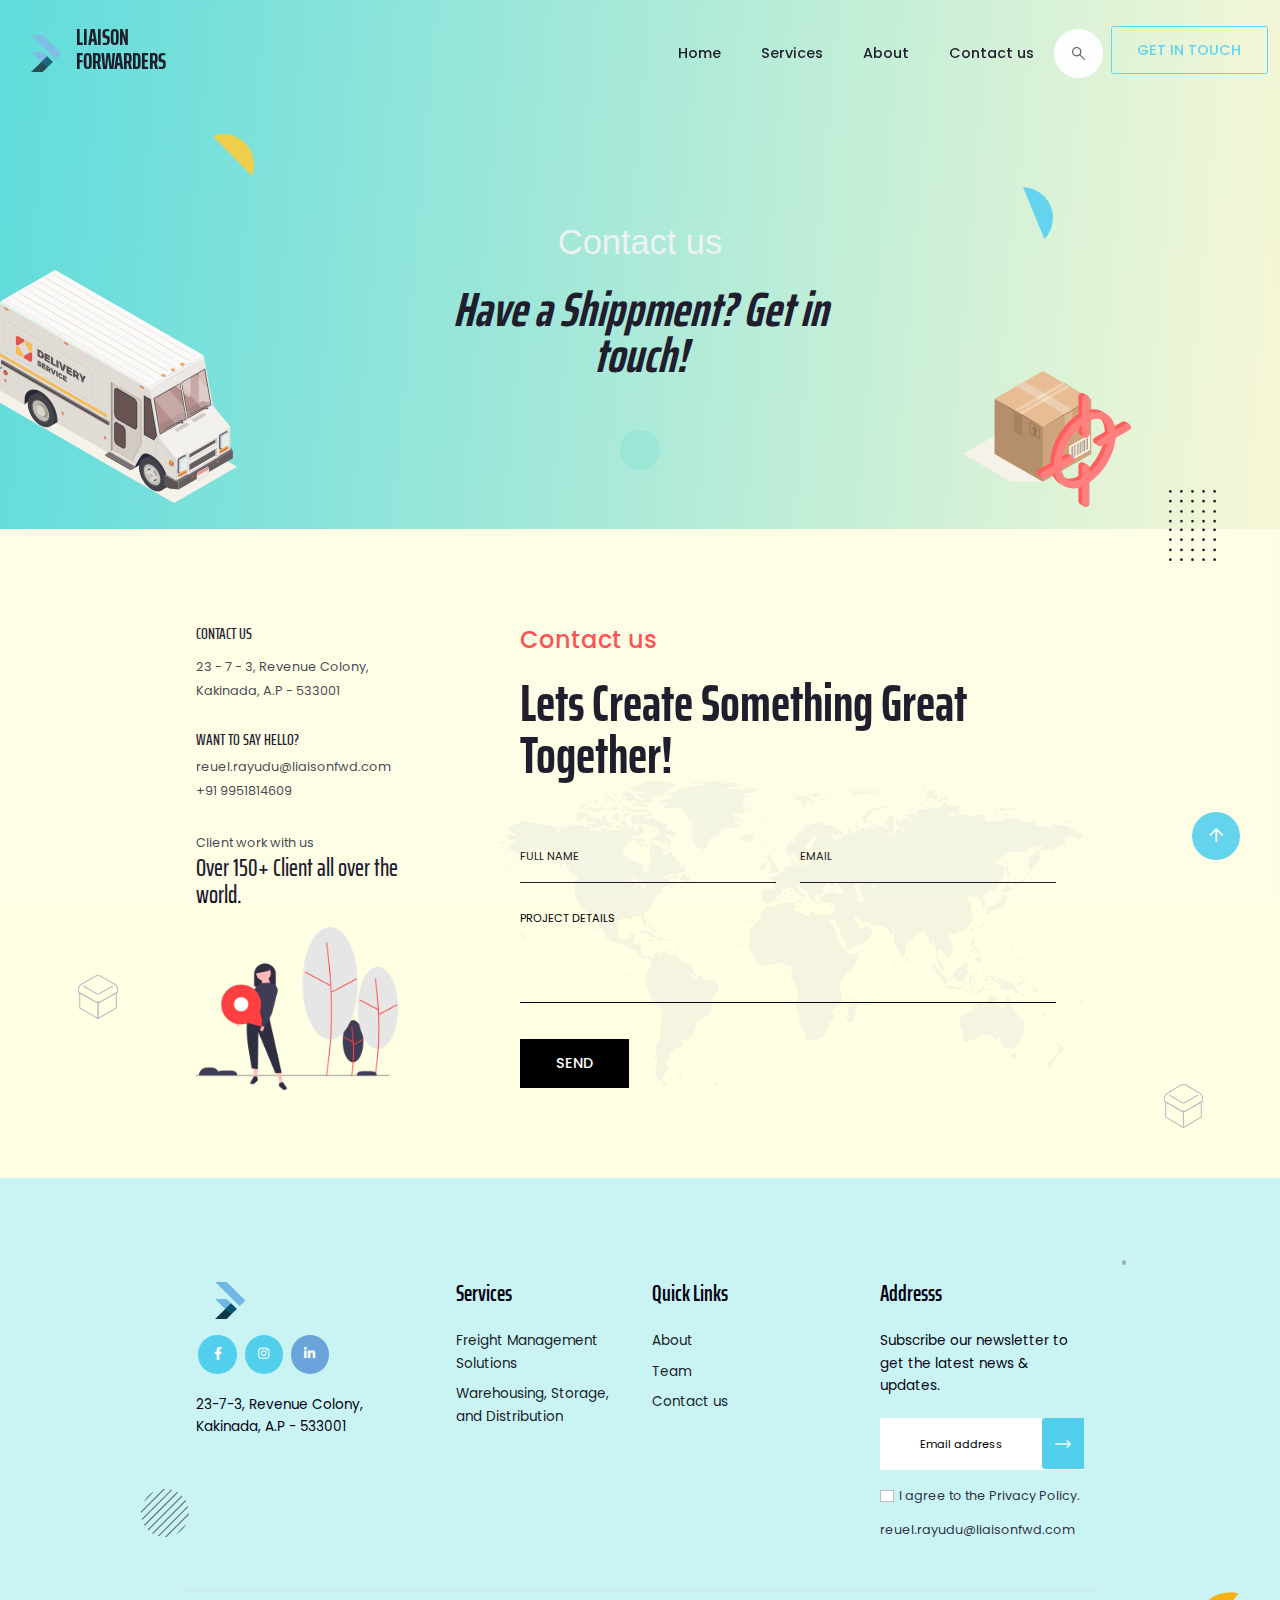
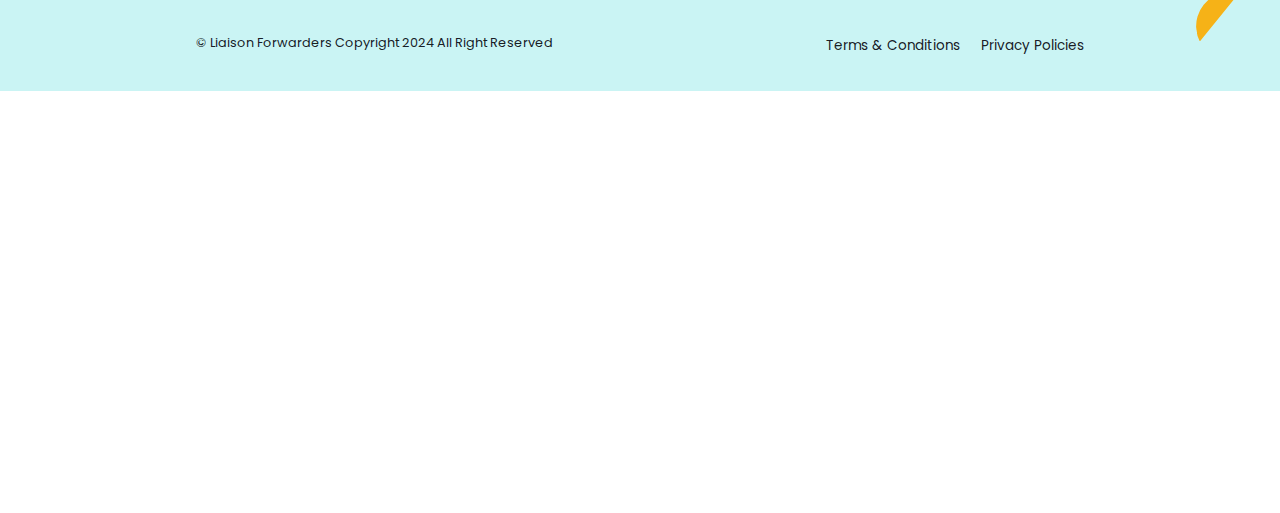
<file: contact.html>
<!DOCTYPE html>
<html class="no-js" lang="en">

<head>
    <meta charset="utf-8">
    <meta http-equiv="x-ua-compatible" content="ie=edge">
    <title>LIAISONS-FORWADERS</title>
    <meta name="description" content="">
    <meta name="viewport" content="width=device-width, initial-scale=1">
    <link rel="manifest" href="site.webmanifest">
    <link rel="shortcut icon" type="image/x-icon" href="assets/img/favicon.ico">
    <!-- Place favicon.ico in the root directory -->

    <!-- CSS here -->
    <link rel="stylesheet" href="assets/css/bootstrap.min.css">
    <link rel="stylesheet" href="assets/css/owl.carousel.min.css">
    <link rel="stylesheet" href="assets/css/animate.css">
    <link rel="stylesheet" href="assets/css/magnific-popup.css">
    <link rel="stylesheet" href="assets/css/all.min.css">
    <link rel="stylesheet" href="assets/css/font.css">
    <link rel="stylesheet" href="assets/css/metisMenu.css">
    <link rel="stylesheet" href="assets/css/nice-select.css">
    <link rel="stylesheet" href="assets/css/spacing.css">
    <link rel="stylesheet" href="./style.css">
    <link rel="stylesheet" href="https://fonts.googleapis.com/css?family=Sofia&effect=neon|outline|emboss|shadow-multiple">

</head>

<body>
    <!--[if lte IE 9]>
            <p class="browserupgrade">You are using an <strong>outdated</strong> browser. Please <a href="https://browsehappy.com/">upgrade your browser</a> to improve your experience and security.</p>
        <![endif]-->

    <!-- Add your site or application content here -->
    <!-- preloader -->
    <div id="preloader">
        <div class="preloader">
            <span></span>
            <span></span>
        </div>
    </div>
    <!-- preloader end  -->
    <!-- header-area start -->
    <header>
        <div id="hideshow-sticky-menu">
            <div id="theme-menu-one" class="main-header-area menu-style-1 pt-20 pb-15">
                <div class="container-fluid">
                    <div class="row align-items-center">
                        <div class="col-xl-2 col-lg-2 col-6">
                            <div class="logo-img" ><a href="index.html" style="display: flex; align-items:center;"><img class="img-fluid" width="80px" src="assets/img/logo/logo.png" alt="">
                                <H3>LIAISON FORWARDERS</H3></a></div>
                        </div>
                        <div class="col-xl-10 col-lg-10 col-6 d-flex align-items-center justify-content-end">
                            <nav id="topheader" class="navbar navbar-expand-lg justify-content-end mr-25">
                                <div class="nav-container">
                                    <div class="collapse navbar-collapse" id="navbarSupportedContent">
                                        <ul class="navbar-nav list-style-none">
                                            <li class="nav-item">
                                                <a class="nav-link" href="index.html" id="navbarDropdown3" role="button"
                                                    aria-expanded="false">Home</a>
                                            </li>
                                            <li class="nav-item dropdown">
                                                <a class="nav-link dropdown-toggle" href="#" id="navbarDropdow2"
                                                    role="button" data-bs-toggle="dropdown"
                                                    aria-expanded="false">Services</a>
                                                <ul class="dropdown-menu">
                                                    <!-- <li><a class="dropdown-item" href="services-one.html">Freight Transportaton</a></li> -->
                                                    <li><a class="dropdown-item" href="services-two.html">Freight Management Solutions</a></li>
                                            <li><a class="dropdown-item" href="services-single.html">     Warehousing, Storage, and Distribution</a></li>
                                                </ul>
                                            </li>
                                            <li class="nav-item">
                                                <a class="nav-link" href="about.html" id="navbarDropdown3" role="button"
                                                    aria-expanded="false">About</a>
                                            </li>
                                            <li class="nav-item">
                                                <a class="nav-link" href="contact.html" id="navbarDropdown3"
                                                    role="button" aria-expanded="false">Contact us</a>
                                            </li>
                                           
                                        </ul>
                                    </div>
                                </div>
                            </nav>
                            <div class="right-nav d-flex align-items-center justify-content-end">
                                <div class="hamburger-menu d-md-inline-block d-lg-none text-right mr-15">
                                    <a href="javascript:void(0);">
                                        <i class="far fa-bars"></i>
                                    </a>
                                </div>
                                <ul class="list-style-none right-btn d-flex align-items-center">
                                    <li>
                                        <div class="search-area">
                                            <a class="search-btn" href="#"><img src="assets/img/icon/search.svg"
                                                    alt="icon-not-found"></a>
                                            <div class="input-group">
                                                <input type="text" placeholder="Search here.....">
                                                <span class="input-group-text"><img src="assets/img/icon/search.svg"
                                                        alt="icon-not-found"></span>
                                            </div>
                                        </div>
                                    </li>
                                    <li>
                                        <a class="theme_btn theme_btn_border style-2b d-none d-xl-inline-block"
                                            href="contact.html">Get in Touch</a>
                                    </li>
                                </ul>
                            </div>
                        </div>
                    </div>
                </div>
            </div> <!-- /.theme-main-menu -->
        </div>
    </header>
    <!-- header-area end -->

    <!-- slide-bar start -->
    <aside class="slide-bar">
        <div class="close-mobile-menu">
            <a href="javascript:void(0);"><i class="fas fa-times"></i></a>
        </div>

        <!-- side-mobile-menu start -->
        <nav class="side-mobile-menu">
            <ul id="mobile-menu-active">
                <li><a href="index.html">Home</a></li>
                <li class="has-dropdown"><a href="services.html">Services</a>
                    <ul class="sub-menu">
                        <!-- <li><a href="services-one.html">Freight Transportaton</a></li> -->
                        <li><a href="services-two.html">Freight Management Solutions</a></li>
                    <li><a href="services-single.html"> Warehousing, Storage, and Distribution</a></li>
                    </ul>
                </li>
                <li><a href="about.html">About</a></li>
                <li><a href="contact.html">Contact us</a></li>
                <!-- <li><a href="terms-conditions.html">Terms & Conditions</a></li>
                <li><a href="privacy-policy.html">Privacy Policies</a></li> -->
            </ul>
        </nav>
        <!-- side-mobile-menu end -->
    </aside>
    <div class="body-overlay"></div>
    <!-- slide-bar end -->
    <main>
        <!--page-title-area start-->
        <section class="page-title-area sky-blue-bg pt-280 pb-180 pt-lg-200 pt-md-160 pb-md-120 pt-xs-160 pb-xs-90">
            <img class="page-shape contact-shape-1 d-none d-xxl-inline-block" src="assets/img/line/line-11.png"
                alt="Page Shape">
            <img class="page-shape shape_04 d-none d-md-inline-block" src="assets/img/shape/orange-1.svg"
                alt="Page Shape">
            <img class="page-shape shape_05 d-none d-xxl-inline-block" src="assets/img/shape/round-line-a.svg"
                alt="Page Shape">
            <img class="page-shape shape_06 d-none d-lg-inline-block" src="assets/img/shape/berry-1.svg"
                alt="Page Shape">
            <img class="page-shape shape_07 d-none d-lg-inline-block" src="assets/img/slider/truck.svg"
                alt="Page Shape">
            <img class="page-shape-02 shape_08 d-none d-lg-inline-block" src="assets/img/shape/dot-a.svg"
                alt="Page Shape">
            <img class="page-shape shape_09 d-none d-lg-inline-block" src="assets/img/slider/nav-box.svg"
                alt="Page Shape">
            <div class="container">
                <div class="row justify-content-center">
                    <div class="col-xl-6">
                        <div class="page-title-wrapper text-center">
                            <h4 class="styled-text theme-color mb-30 font-effect-neon">Contact us</h4>
                            <h5 class="h1 page-title">Have a Shippment? Get in touch!</h5>
                        </div>
                    </div>
                </div>
            </div>
        </section>
        <!--page-title-area end-->
        <!--copic-contact start-->
        <section
            class="copic-contact position-relative pt-120 pb-80 pt-lg-8 pb-lg-60 pb-md-60 pt-md-60 pt-xs-60 pb-xs-60">
            <img class="contact-shape contact-one d-none d-xl-inline-block" src="assets/img/shape/big-box-1.svg"
                alt="Contact Shape">
            <img class="contact-shape contact-two d-none d-xl-inline-block" src="assets/img/shape/big-box-1.svg"
                alt="Contact Shape">
            <div class="container">
                <div class="row align-items-center">
                    <div class="col-xl-4 col-lg-5 col-md-5">
                        <div class="contact-info mb-30">
                            <div class="info-box pr-90 pr-lg-0 pr-md-0 pr-xs-0">
                                <h5 class="fw-medium fs-20 mb-3 text-uppercase">Contact us</h5>
                                <p class="mb-35">23 - 7 - 3, Revenue Colony, Kakinada, A.P - 533001</p>
                                <h5 class="fw-medium fs-20 text-uppercase">Want to say hello?</h5>
                                <p><a href="mail-to:reuel.rayudu@liaisonfwd.com">reuel.rayudu@liaisonfwd.com  </a></p>
                                <p class="mb-35"><a href="#">+91 9951814609</a></p>
                                <p>Client work with us</p>
                                <h3 class="contact-title fw-medium mb-4">Over 150+    <span class="theme-color"></span>
                                    Client all over the world.</h3>
                                <img src="assets/img/contact/current-loc-1.svg" alt="Current Loc">
                            </div>
                        </div>
                    </div>
                    <div class="col-xl-8 col-lg-7 col-md-7">
                        <div class="contact-wrapper" data-bg-src="assets/img/contact/map-bg-1.png">
                            <div class="contact-wrapper-inner pl-25 pr-35 mb-30 pr-xs-0 pl-xs-0">
                                <div class="section-title text-md-start mb-80">
                                    <h6 class="mb-30">Contact us</h6>
                                    <h2>Lets Create Something Great Together!</h2>
                                </div>
                                <form action="#" class="contact-form-1">
                                    <div class="row">
                                        <div class="col-xl-6 mb-30">
                                            <input type="text" placeholder="Full Name">
                                        </div>
                                        <div class="col-xl-6 mb-30 mb-30">
                                            <input type="text" placeholder="Email">
                                        </div>
                                        <div class="col-12 mb-45">
                                            <textarea name="message" id="message" cols="30" rows="10"
                                                placeholder="Project Details"></textarea>
                                        </div>
                                        <div class="col-12">
                                            <button class="theme_btn form-btn">Send</button>
                                        </div>
                                    </div>
                                </form>
                            </div>
                        </div>
                    </div>
                </div>
            </div>
        </section>
        <!--copic-contact end-->
        <!--shipping-discount start-->
        <!-- <section
            class="grey-bg-soft3 faq-area-2 position-relative fix pt-105 pb-90 pt-lg-80 pb-lg-50 pt-md-60 pb-md-30 pt-xs-60 pb-xs-30">
            <img class="shipping-shape sshape-1 d-none d-md-inline-block" src="assets/img/shape/eclip-1.svg" alt="">
            <img class="faq-shape sshape-2 d-none d-md-inline-block" src="assets/img/shape/round-line-5.svg" alt="">
            <div class="container">
                <div class="row align-items-center">
                    <div class="col-lg-6">
                        <div class="section-title section-title2 mb-40">
                            <h2>Important Questions You Should Ask</h2>
                        </div>
                        <div class="faq-que-list mb-30">
                            <div class="accordion" id="accordionExample">
                                <div class="accordion-item">
                                    <h2 class="accordion-header" id="headingOne">
                                        <button class="accordion-button" type="button" data-bs-toggle="collapse"
                                            data-bs-target="#collapseOne" aria-expanded="true"
                                            aria-controls="collapseOne">
                                            Are you Global?
                                        </button>
                                    </h2>
                                    <div id="collapseOne" class="accordion-collapse collapse show"
                                        aria-labelledby="headingOne" data-bs-parent="#accordionExample">
                                        <div class="accordion-body">
                                            <p>There is no license fee or monthly subscriptions for signing up or
                                                access. Optimise charges transaction fees and commission on shipments.
                                                For carriers, access is 100% free of charge.</p>
                                        </div>
                                    </div>
                                </div>
                                <div class="accordion-item">
                                    <h2 class="accordion-header" id="headingTwo">
                                        <button class="accordion-button collapsed" type="button"
                                            data-bs-toggle="collapse" data-bs-target="#collapseTwo"
                                            aria-expanded="false" aria-controls="collapseTwo">
                                            Can you provide after hours and weekends emergency?
                                        </button>
                                    </h2>
                                    <div id="collapseTwo" class="accordion-collapse collapse"
                                        aria-labelledby="headingTwo" data-bs-parent="#accordionExample">
                                        <div class="accordion-body">
                                            <p>There is no license fee or monthly subscriptions for signing up or
                                                access. Optimise charges transaction fees and commission on shipments.
                                                For carriers, access is 100% free of charge.</p>
                                        </div>
                                    </div>
                                </div>
                                <div class="accordion-item">
                                    <h2 class="accordion-header" id="headingThree">
                                        <button class="accordion-button collapsed" type="button"
                                            data-bs-toggle="collapse" data-bs-target="#collapseThree"
                                            aria-expanded="false" aria-controls="collapseThree">
                                            What if we have a new customer in Tanzania?
                                        </button>
                                    </h2>
                                    <div id="collapseThree" class="accordion-collapse collapse"
                                        aria-labelledby="headingThree" data-bs-parent="#accordionExample">
                                        <div class="accordion-body">
                                            <p>There is no license fee or monthly subscriptions for signing up or
                                                access. Optimise charges transaction fees and commission on shipments.
                                                For carriers, access is 100% free of charge.</p>
                                        </div>
                                    </div>
                                </div>
                            </div>
                        </div>
                    </div>
                    <div class="col-lg-6">
                        <div class="faq-img-box text-center mb-30">
                            <img src="assets/img/faq/faq-cycle-1.png" alt="">
                        </div>
                    </div>
                </div><!--/.row-->
             <!-- </div>/.container -->
        <!-- </section> -->
        <!--shipping-discount end-->



    </main>
    <!--footer-area start-->
    <footer class="footer-area sky-blue-bg-soft pos-rel pt-130 pt-md-100 pt-xs-100 fix">
        <img class="fot-shape f-shape1 d-none d-xxl-inline-block" src="assets/img/line/line-5.svg" alt="Line Shape">
        <img class="fot-shape f-shape2" src="assets/img/shape/dot-shape-1.svg" alt="Dot Shape">
        <img class="fot-shape f-shape3 d-none d-xl-inline-block" src="assets/img/shape/round-line-black-1.svg"
            alt="Dot Shape">
        <img class="fot-shape f-shape4" src="assets/img/shape/orange-4.svg" alt="Dot Shape">
        <div class="container">
            <div class="row borders-grey pb-30 footer-grid">
                <div class="col-xl-3 col-lg-4 col-md-6  wow fadeInUp2 animated" data-wow-delay='.1s'>
                    <div class="footer__widget mb-30">
                        <div class="footer-log">
                            <a href="index.html" class="logo">
                                <img width="80px" style="margin-bottom: 20px;" src="assets/img/logo/logo.png" alt="">
                            </a>
                        </div>
                        <div class="social-links footer__social mb-25">
                            <a href="#"><i class="fab fa-facebook-f"></i></a>
                            <a href="#"><i class="fab fa-instagram"></i></a>
                            <a href="#"><i class="fab fa-linkedin-in"></i></a>
                        </div>
                        <span class="addres-details mb-25">23-7-3, Revenue Colony, Kakinada, A.P - 533001
                       </span>
                    </div>
                </div>
                <div class="col-xl-3 col-lg-4 col-md-6 wow fadeInUp2 animated" data-wow-delay='.3s'>
                    <div class="footer__widget mb-30 pl-40 pl-md-0 pl-xs-0">
                        <h4 class="widget-title mb-30">Services</h4>
                        <ul class="fot-list">
                            <!-- <li><a href="contact.html">Freight Transportaton</a></li> -->
                            <li><a href="services-two.html">Freight Management Solutions</a></li>
                            <li><a href="services-single.html">Warehousing, Storage, and Distribution</a></li>
                            <!-- <li><a href="contact.html">Logistic Solutions</a></li>
                            <li><a href="contact.html">Industry solutions</a></li>
                            <li><a href="contact.html">All solutions</a></li> -->
                        </ul>
                    </div>
                </div>
                <div class="col-xl-3 col-lg-4 col-md-6  wow fadeInUp2 animated" data-wow-delay='.5s'>
                    <div class="footer__widget mb-25">
                        <h4 class="widget-title mb-30">Quick Links</h4>
                        <ul class="fot-list">
                            <li><a href="about.html">About</a></li>
                            <li><a href="">Team</a></li>
                             <li><a href="contact.html">Contact us</a></li>
                            <!-- <li><a href="services-one.html">Solution</a></li> -->
                            <!-- <li><a href="blog-details.html">News</a></li>
                            <li> <a href="terms-conditions.html"> Terms & Conditions</a> </li>
                                <li> <a href="privacy-policy.html">  Privacy Policies </a> </li> -->
                        </ul>
                    </div>
                </div>
                <div class="col-xl-3 col-lg-6 col-md-6  wow fadeInUp2 animated" data-wow-delay='.7s'>
                    <div class="footer__widget mb-30">
                        <h4 class="widget-title mb-30">Addresss</h4>
                        <span class="addres-details mb-25">Subscribe our newsletter to get the latest news & updates.</span>
                        <div class="foter-subscribe">
                            <form class="subscribe-form mb-1" action="form.php">
                                <input class="mb-15" type="text" placeholder="Email address">
                                <button class="fot_sub_btn"><img src="assets/img/icon/right-arrow.svg"
                                        alt="Right Arrow"></button>
                            </form>
                            <div class="form-check">
                                <input class="form-check-input" type="checkbox" value="" id="flexCheckDefault">
                                <label class="form-check-label" for="flexCheckDefault">
                                    I agree to the Privacy Policy.
                                </label>
                            </div>
                            <p><a href="mailto:reuel.rayudu@liaisonfwd.com">reuel.rayudu@liaisonfwd.com</a></p>
                        </div>
                    </div>
                </div>
            </div>
            <div class="copy-right-area pt-50">
                <div class="row align-items-center">
                    <div class="col-lg-6 col-md-7">
                        <div class="copyright mb-45 text-start text-md-start">
                            <p>© <a href="index.html">Liaison Forwarders</a> Copyright 2024 All Right Reserved</p>
                        </div>
                    </div>
                    <div class="col-lg-6 col-md-5 text-md-end">
                        <div class="footer__widget mb-25">
                            <ul class="fot-list d-inline-block">
                                <!-- <li><a href="about.html">About</a></li>
                                <li><a href="team.html">Team</a></li>
                                <li><a href="case-one.html">Our Cases</a></li> -->

                                <li> <a href="terms-conditions.html"> Terms & Conditions</a> </li>
                                <li> <a href="privacy-policy.html">  Privacy Policies </a> </li>
                            </ul>
                        </div>
                    </div>
                </div>
            </div>
        </div>
    </footer>
    <!--footer-area end-->



    <a class="scrollUp" href="#"><i class="far fa-arrow-up"></i></a>




    <!-- JS here -->
    <script src="assets/js/vendor/modernizr-3.5.0.min.js"></script>
    <script src="assets/js/vendor/jquery-1.12.4.min.js"></script>
    <script src="assets/js/popper.min.js"></script>
    <script src="assets/js/bootstrap.min.js"></script>
    <script src="assets/js/owl.carousel.min.js"></script>
    <script src="assets/js/isotope.pkgd.min.js"></script>
    <script src="assets/js/metisMenu.min.js"></script>
    <script src="assets/js/jquery.nice-select.js"></script>
    <script src="assets/js/wow.min.js"></script>
    <script src="assets/js/jquery.counterup.min.js"></script>
    <script src="assets/js/waypoints.min.js"></script>
    <script src="assets/js/imagesloaded.pkgd.min.js"></script>
    <script src="assets/js/jquery.magnific-popup.min.js"></script>
    <script src="assets/js/main.js"></script>
</body>

</html>
</file>
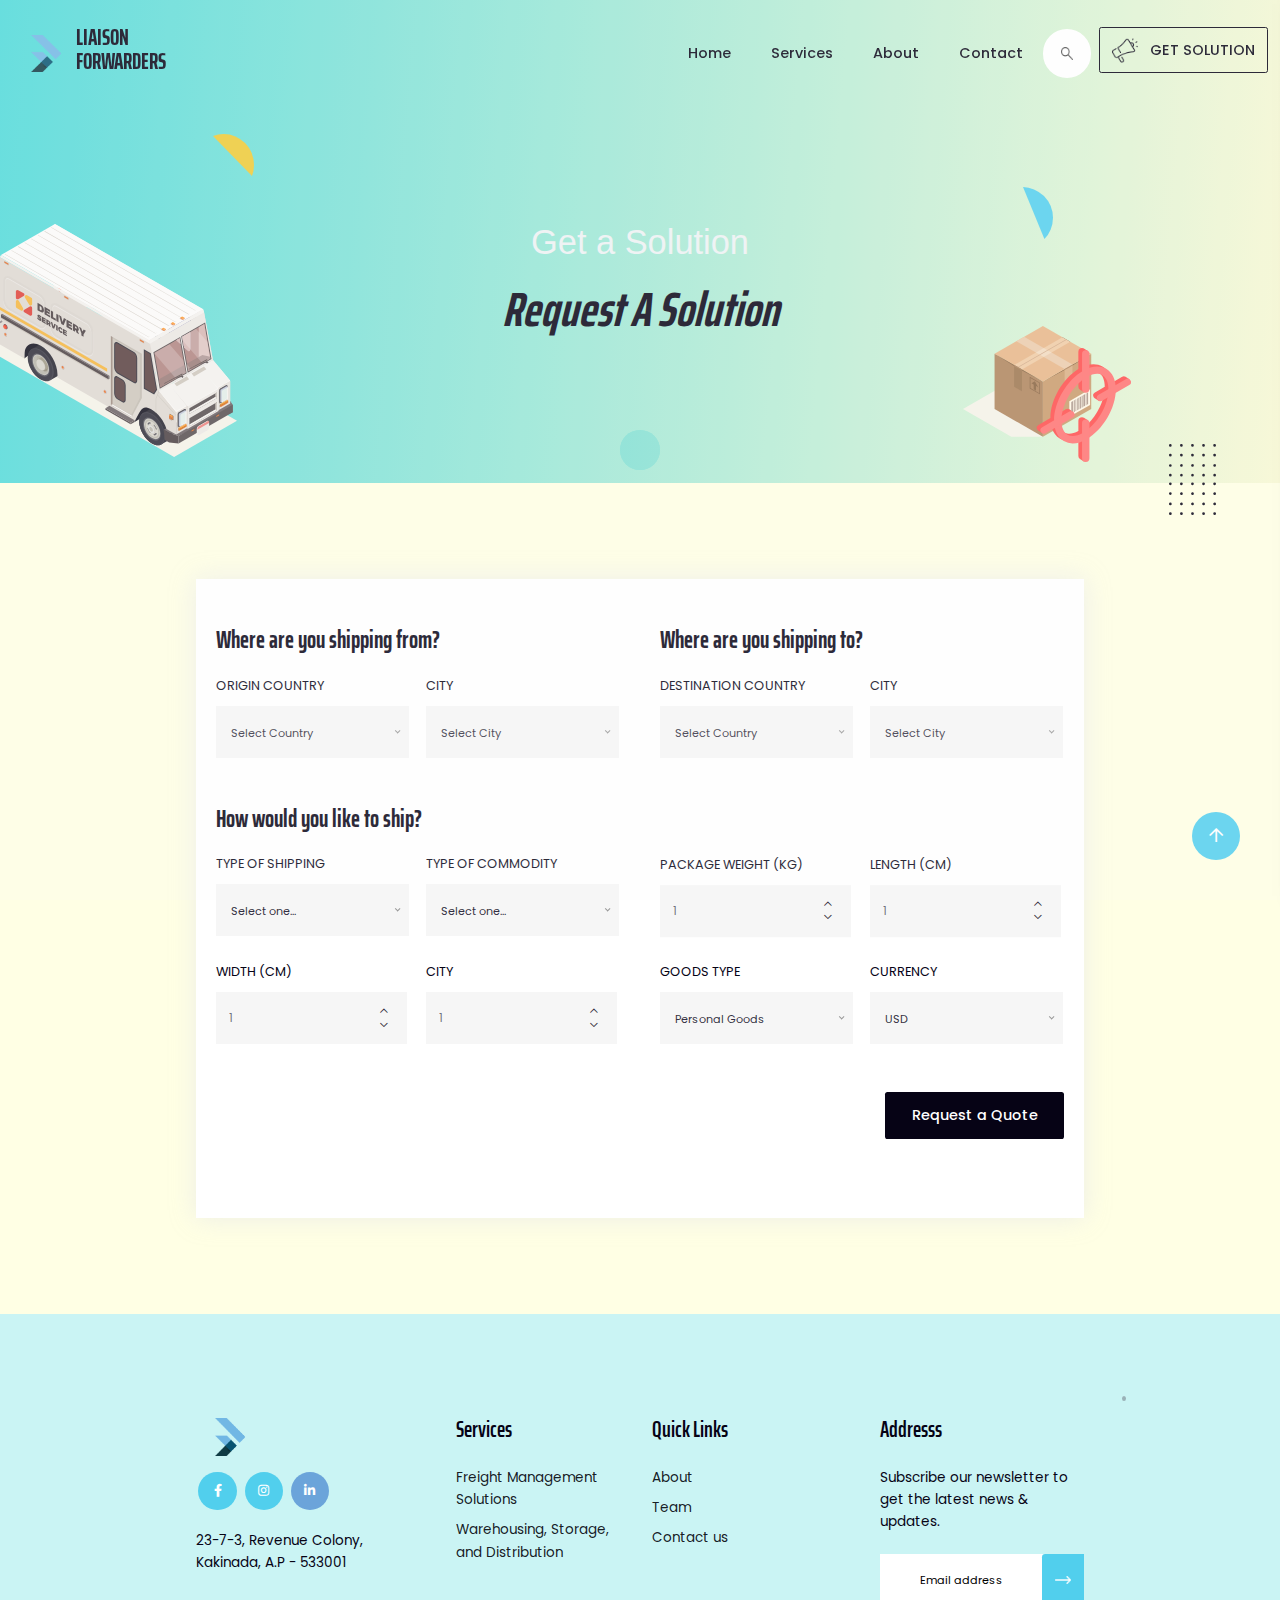
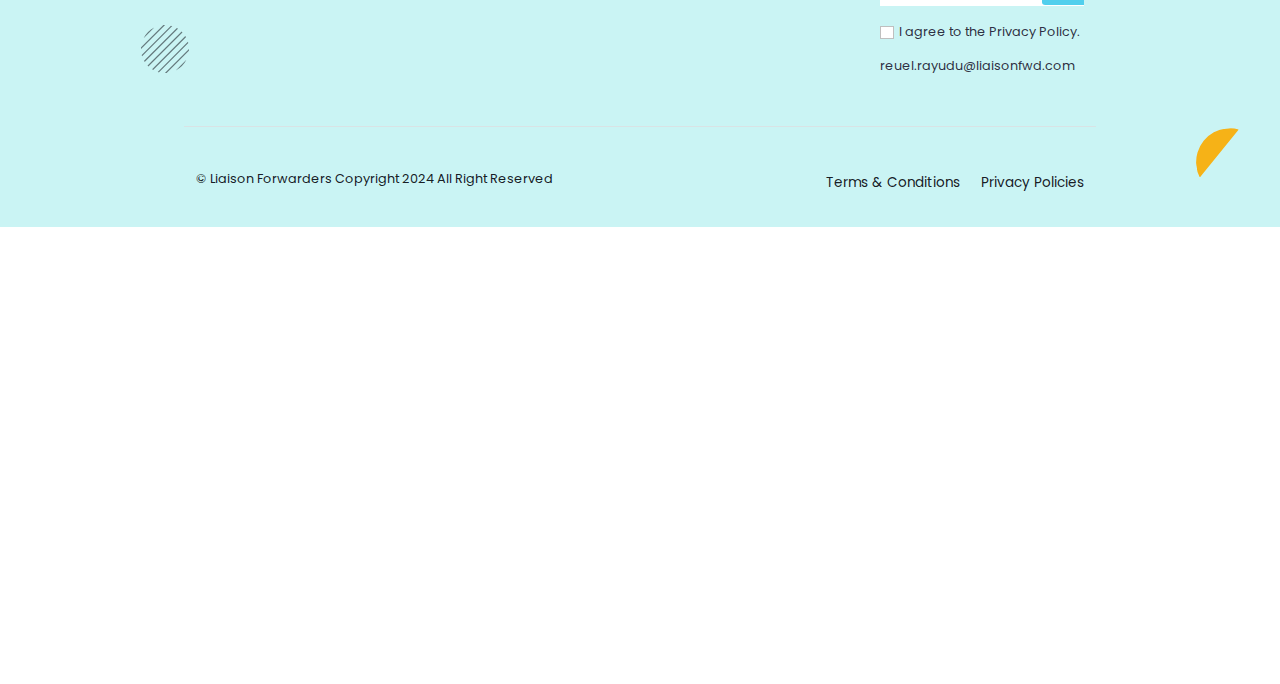
<file: get-quote.html>
<!DOCTYPE html>
<html class="no-js" lang="en">

<head>
    <meta charset="utf-8">
    <meta http-equiv="x-ua-compatible" content="ie=edge">
    <title>Copic - Transportation HTML5 Template</title>
    <meta name="description" content="">
    <meta name="viewport" content="width=device-width, initial-scale=1">
    <link rel="manifest" href="site.webmanifest">
    <link rel="shortcut icon" type="image/x-icon" href="assets/img/favicon.ico">
    <!-- Place favicon.ico in the root directory -->

    <!-- CSS here -->
    <link rel="stylesheet" href="assets/css/bootstrap.min.css">
    <link rel="stylesheet" href="assets/css/owl.carousel.min.css">
    <link rel="stylesheet" href="assets/css/animate.css">
    <link rel="stylesheet" href="assets/css/magnific-popup.css">
    <link rel="stylesheet" href="assets/css/all.min.css">
    <link rel="stylesheet" href="assets/css/font.css">
    <link rel="stylesheet" href="assets/css/metisMenu.css">
    <link rel="stylesheet" href="assets/css/nice-select.css">
    <link rel="stylesheet" href="assets/css/spacing.css">
    <link rel="stylesheet" href="./style.css">
</head>

<body>
    <!--[if lte IE 9]>
            <p class="browserupgrade">You are using an <strong>outdated</strong> browser. Please <a href="https://browsehappy.com/">upgrade your browser</a> to improve your experience and security.</p>
        <![endif]-->

    <!-- Add your site or application content here -->
    <!-- preloader -->
    <div id="preloader">
        <div class="preloader">
            <span></span>
            <span></span>
        </div>
    </div>
    <!-- preloader end  -->
    <!-- header-area start -->
    <header>
        <div id="hideshow-sticky-menu">
           <div id="theme-menu-one" class="main-header-area menu-style-1 pt-20 pb-15">
               <div class="container-fluid">
                   <div class="row align-items-center">
                       <div class="col-xl-2 col-lg-2 col-6">
                           <div class="logo-img" ><a href="index.html" style="display: flex; align-items:center;"><img class="img-fluid" width="80px" src="assets/img/logo/logo.png" alt="">
                           <H3>LIAISON FORWARDERS</H3></a></div>
                       </div>
                       
                       <div class="col-xl-10 col-lg-10 col-6 d-flex align-items-center justify-content-end">
                           <nav id="topheader" class="navbar navbar-expand-lg justify-content-end mr-25">
                               <div class="nav-container">
                                   <div class="collapse navbar-collapse" id="navbarSupportedContent">
                                       <ul class="navbar-nav list-style-none">
                                           <li class="nav-item">
                                               <a class="nav-link" href="index.html" id="navbarDropdown3" role="button"  aria-expanded="false">Home</a>
                                           </li>
                                           <li class="nav-item dropdown">
                                               <a class="nav-link dropdown-toggle" href="#" id="navbarDropdow2" role="button" data-bs-toggle="dropdown" aria-expanded="false">Services</a>
                                               <ul class="dropdown-menu">
                                                   <!-- <li><a class="dropdown-item" href="services-one.html">Freight Transportaton</a></li> -->
                                                   <li><a class="dropdown-item" href="services-two.html">Freight Management Solutions</a></li>
                                             <li><a class="dropdown-item" href="services-single.html">Warehousing, Storage, and Distribution</a></li>
                                               </ul>
                                           </li>
                                           <li class="nav-item">
                                               <a class="nav-link" href="about.html" id="navbarDropdown3" role="button"  aria-expanded="false">About</a>
                                           </li>
                                           <li class="nav-item">
                                               <a class="nav-link" href="contact.html" id="navbarDropdown3" role="button"  aria-expanded="false">Contact</a>
                                           </li>
                                         
                                       </ul>
                                   </div>
                               </div>
                           </nav>
                           <div class="right-nav d-flex align-items-center justify-content-end">
                               <div class="hamburger-menu d-md-inline-block d-lg-none text-right mr-15">
                                   <a href="javascript:void(0);">
                                       <i class="far fa-bars"></i>
                                   </a>
                               </div>
                               <ul class="list-style-none right-btn d-flex align-items-center">
                                   <li>
                                       <div class="search-area">
                                           <a class="search-btn" href="#"><img src="assets/img/icon/search.svg" alt="icon-not-found"></a>
                                           <div class="input-group">
                                               <input type="text" placeholder="Search here.....">
                                               <span class="input-group-text"><img src="assets/img/icon/search.svg" alt="icon-not-found"></span>
                                           </div>
                                       </div>
                                   </li>
                                   <li>
                                       <a class="theme_btn theme_btn_border d-none d-xl-inline-block" href="get-quote.html">
                                           <img class="mr-10" src="assets/img/icon/megaphone.svg" alt="icon-not-found">
                                           <span>GET SOLUTION</span>
                                       </a>
                                   </li>
                               </ul>
                           </div>
                       </div>
                   </div>
               </div>
           </div> <!-- /.theme-main-menu -->
        </div>
    </header>
    <!-- header-area end -->

    <!-- slide-bar start -->
    <aside class="slide-bar">
        <div class="close-mobile-menu">
            <a href="javascript:void(0);"><i class="fas fa-times"></i></a>
        </div>

        <!-- side-mobile-menu start -->
        <nav class="side-mobile-menu">
            <ul id="mobile-menu-active">
                <li><a href="index.html">Home</a></li>
                <li class="has-dropdown"><a href="services.html">Services</a>
                    <ul class="sub-menu">
                        <!-- <li><a href="services-one.html">Freight Transportaton</a></li> -->
                        <li><a href="services-two.html">Freight Management Solutions</a></li>
                <li><a href="services-single.html">Warehousing, Storage, and Distribution</a></li>
                    </ul>
                </li>
                <li><a href="about.html">About</a></li>
                <li><a href="contact.html">Contact us </a></li>
                <!-- <li><a href="#">Terms & Conditions</a></li>
                <li><a href="#">Privacy Policies</a></li> -->
            </ul>
        </nav>
        <!-- side-mobile-menu end -->
    </aside>
    <div class="body-overlay"></div>
    <!-- slide-bar end -->
    

    <main>
        <!--page-title-area start-->
        <section class="page-title-area sky-blue-bg pt-280 pb-180 pt-lg-200 pt-md-160 pb-md-120 pt-xs-160 pb-xs-90">
            <img class="page-shape shape_01 blog-shape-1 d-none d-xxl-inline-block" src="assets/img/line/line-11.png" alt="Page Shape">
            <img class="page-shape shape_04 d-none d-md-inline-block" src="assets/img/shape/orange-1.svg" alt="Page Shape">
            <img class="page-shape shape_05 d-none d-xxl-inline-block" src="assets/img/shape/round-line-a.svg" alt="Page Shape">
            <img class="page-shape shape_06 d-none d-lg-inline-block" src="assets/img/shape/berry-1.svg" alt="Page Shape">
            <img class="page-shape shape_07 d-none d-lg-inline-block" src="assets/img/slider/truck.svg" alt="Page Shape">
            <img class="page-shape-02 shape_08 d-none d-lg-inline-block" src="assets/img/shape/dot-a.svg" alt="Page Shape">
            <img class="page-shape shape_09 d-none d-lg-inline-block" src="assets/img/slider/nav-box.svg" alt="Page Shape">
            <div class="container">
                <div class="row justify-content-center">
                    <div class="col-xl-6">
                        <div class="page-title-wrapper text-center">
                            <h4 class="styled-text theme-color mb-30">Get a Solution</h4>
                            <h5 class="h1 page-title">Request A Solution</h5>
                        </div>
                    </div>
                </div>
            </div>
        </section>
        <!--page-title-area end-->
       <div class="request-quote-area pt-120 pb-120 pt-lg-80 pb-lg-80 pt-md-60 pb-md-60 pt-xs-60 pb-xs-60">
           <div class="container">
               <div class="quote-info-wrapper">
                    <div class="row">
                        <div class="col-lg-6">
                            <h3 class="quotes-title">Where are you shipping from?</h3>
                            <div class="from-place mb-30">
                                <div class="origin-place">
                                    <p>ORIGIN COUNTRY</p>
                                    <select name="placeName">
                                            <option value="Select Country">Select Country</option>
                                            <option value="Honkong">Honkong</option>
                                            <option value="China">China</option>
                                            <option value="Usa">Usa</option>
                                    </select>
                                </div>
                                <div class="origin-place mb-30">
                                    <p>CITY</p>
                                    <select name="placeName">
                                            <option value="Select City">Select City</option>
                                            <option value="Macao">Macao</option>
                                            <option value="Beiging">Beiging</option>
                                            <option value="Newyork">Newyork</option>
                                    </select>
                                </div>
                            </div>
                        </div>
                        <div class="col-lg-6">
                            <h3 class="quotes-title">Where are you shipping to?</h3>
                            <div class="from-place mb-30">
                                <div class="origin-place mb-30">
                                    <p>DESTINATION COUNTRY</p>
                                    <select name="placeName">
                                            <option value="Select Country">Select Country</option>
                                            <option value="Germany">Germany</option>
                                            <option value="Saudi Arab">Saudi Arab</option>
                                            <option value="Italy">Italy</option>
                                    </select>
                                </div>
                                <div class="origin-place mb-30">
                                    <p>CITY</p>
                                    <select name="placeName">
                                            <option value="Select City">Select City</option>
                                            <option value="Istanbul">Istanbul</option>
                                            <option value="Barlin">Barlin</option>
                                            <option value="Las Vegas">Las Vegas</option>
                                    </select>
                                </div>
                            </div>
                        </div>
                    </div>
                    <div class="row">
                        <div class="col-lg-6">
                            <h3 class="quotes-title">How would you like to ship?</h3>
                            <div class="from-place mb-30">
                                <div class="origin-place">
                                    <p>Type Of Shipping</p>
                                    <select name="placeName">
                                            <option value="Select Country">Select one...</option>
                                            <option value="By Train">By Train</option>
                                            <option value="By Air">By Air</option>
                                            <option value="By Ship">By Ship</option>
                                            <option value="By Car">By Car</option>
                                    </select>
                                </div>
                                <div class="origin-place">
                                    <p>Type Of Commodity</p>
                                    <select name="placeName">
                                            <option value="Select City">Select one...</option>
                                            <option value="Others">Others</option>
                                            <option value="One way">One way</option>
                                            <option value="Two way">Two way</option>
                                    </select>
                                </div>
                            </div>
                        </div>
                        <div class="col-lg-6">
                            <div class="align-bottom-content">
                                <div class="from-place mb-30">
                                    <div class="origin-place mb-30">
                                        <p>Package Weight (Kg)</p>
                                        <div class="quantity q-style1 me-4">
                                            <input type="number" class="qty-input" value="1"> 
                                            <button class="quantity-minus qut-btn"><i class="far fa-chevron-down"></i></button> 
                                            <button class="quantity-plus qut-btn"><i class="far fa-chevron-up"></i></button>
                                        </div>
                                    </div>
                                    <div class="origin-place mb-30">
                                        <p>Length (Cm)</p>
                                        <div class="quantity q-style1 me-4">
                                            <input type="number" class="qty-input" value="1"> 
                                            <button class="quantity-minus qut-btn"><i class="far fa-chevron-down"></i></button> 
                                            <button class="quantity-plus qut-btn"><i class="far fa-chevron-up"></i></button>
                                        </div>
                                    </div>
                                </div>
                            </div>
                        </div>
                    </div>
                    <div class="row align-items-center">
                        <div class="col-lg-6">
                            <div class="from-place">
                                <div class="origin-place mb-30">
                                    <p>Width (Cm)</p>
                                    <div class="quantity q-style1 me-4">
                                        <input type="number" class="qty-input" value="1"> 
                                        <button class="quantity-minus qut-btn"><i class="far fa-chevron-down"></i></button> 
                                        <button class="quantity-plus qut-btn"><i class="far fa-chevron-up"></i></button>
                                    </div>
                                </div>
                                <div class="origin-place mb-30">
                                    <p>CITY</p>
                                    <div class="quantity q-style1 me-4">
                                        <input type="number" class="qty-input" value="1"> 
                                        <button class="quantity-minus qut-btn"><i class="far fa-chevron-down"></i></button> 
                                        <button class="quantity-plus qut-btn"><i class="far fa-chevron-up"></i></button>
                                    </div>
                                </div>
                            </div>
                        </div>
                        <div class="col-lg-6">
                            <div class="from-place">
                                <div class="origin-place mb-30">
                                    <p>GOODS TYPE</p>
                                    <select name="placeName">
                                        <option value="Personal Goods">Personal Goods</option>
                                        <option value="Honkong">Honkong</option>
                                        <option value="China">China</option>
                                        <option value="Usa">Usa</option>
                                    </select>
                                </div>
                                <div class="origin-place mb-30">
                                    <p>CURRENCY</p>
                                    <select name="placeName">
                                            <option value="USD">USD</option>
                                            <option value="RIAL">Rial</option>
                                            <option value="POUND">POUND</option>
                                            <option value="YUAN">YUAN</option>
                                            <option value="EURO">EURO</option>
                                    </select>
                                </div>
                            </div>
                        </div>
                    </div>
                    <div class="row align-items-center">
                        <div class="col-lg-6 col-md-6">
                            <div class="total-count-box mb-30 mt-30">
                                <!-- <h3 class="quotes-title">Total Cost: $ 120.00</h3> -->
                            </div>
                        </div>
                        <div class="col-lg-6 col-md-6 text-md-end">
                            <div class="total-count-box mb-30 mt-30 mr-20">
                                <a class="theme_btn black-btn rounded-1" href="#">Request a Quote</a>
                            </div>
                        </div>
                    </div>
               </div>
           </div>
       </div>

    

    </main>
    <!--footer-area start-->
    <footer class="footer-area sky-blue-bg-soft pos-rel pt-130 pt-md-100 pt-xs-100 fix">
        <img class="fot-shape f-shape1 d-none d-xxl-inline-block" src="assets/img/line/line-5.svg" alt="Line Shape">
        <img class="fot-shape f-shape2" src="assets/img/shape/dot-shape-1.svg" alt="Dot Shape">
        <img class="fot-shape f-shape3 d-none d-xl-inline-block" src="assets/img/shape/round-line-black-1.svg"
            alt="Dot Shape">
        <img class="fot-shape f-shape4" src="assets/img/shape/orange-4.svg" alt="Dot Shape">
        <div class="container">
            <div class="row borders-grey pb-30 footer-grid">
                <div class="col-xl-3 col-lg-4 col-md-6  wow fadeInUp2 animated" data-wow-delay='.1s'>
                    <div class="footer__widget mb-30">
                        <div class="footer-log">
                            <a href="index.html" class="logo">
                                <img width="80px" style="margin-bottom: 20px;" src="assets/img/logo/logo.png" alt="">
                            </a>
                        </div>
                        <div class="social-links footer__social mb-25">
                            <a href="#"><i class="fab fa-facebook-f"></i></a>
                            <a href="#"><i class="fab fa-instagram"></i></a>
                            <a href="#"><i class="fab fa-linkedin-in"></i></a>
                        </div>
                        <span class="addres-details mb-25">23-7-3, Revenue Colony, Kakinada, A.P - 533001
                        </span>
                    </div>
                </div>
                <div class="col-xl-3 col-lg-4 col-md-6 wow fadeInUp2 animated" data-wow-delay='.3s'>
                    <div class="footer__widget mb-30 pl-40 pl-md-0 pl-xs-0">
                        <h4 class="widget-title mb-30">Services</h4>
                        <ul class="fot-list">
                            <!-- <li><a href="contact.html">Freight Transportaton</a></li> -->
                            <li><a href="services-two.html">Freight Management Solutions</a></li>
                            <li><a href="services-single.html">Warehousing, Storage, and Distribution</a></li>
                            <!-- <li><a href="contact.html">Logistic Solutions</a></li>
                            <li><a href="contact.html">Industry solutions</a></li>
                            <li><a href="contact.html">All solutions</a></li> -->
                        </ul>
                    </div>
                </div>
                <div class="col-xl-3 col-lg-4 col-md-6  wow fadeInUp2 animated" data-wow-delay='.5s'>
                    <div class="footer__widget mb-25">
                        <h4 class="widget-title mb-30">Quick Links</h4>
                        <ul class="fot-list">
                            <li><a href="about.html">About</a></li>
                            <li><a href="">Team</a></li>
                             <li><a href="contact.html">Contact us</a></li>
                            <!-- <li><a href="services-one.html">Solution</a></li> -->
                            <!-- <li><a href="blog-details.html">News</a></li> -->
                           
                        </ul>
                    </div>
                </div>
                <div class="col-xl-3 col-lg-6 col-md-6  wow fadeInUp2 animated" data-wow-delay='.7s'>
                    <div class="footer__widget mb-30">
                        <h4 class="widget-title mb-30">Addresss</h4>
                        <span class="addres-details mb-25">Subscribe our newsletter to get the latest news & updates.</span>
                        <div class="foter-subscribe">
                            <form class="subscribe-form mb-1" action="form.php">
                                <input class="mb-15" type="text" placeholder="Email address">
                                <button class="fot_sub_btn"><img src="assets/img/icon/right-arrow.svg"
                                        alt="Right Arrow"></button>
                            </form>
                            <div class="form-check">
                                <input class="form-check-input" type="checkbox" value="" id="flexCheckDefault">
                                <label class="form-check-label" for="flexCheckDefault">
                                    I agree to the Privacy Policy.
                                </label>
                            </div>
                            <p><a href="mailto:reuel.rayudu@liaisonfwd.com">reuel.rayudu@liaisonfwd.com</a></p>
                        </div>
                    </div>
                </div>
            </div>
            <div class="copy-right-area pt-50">
                <div class="row align-items-center">
                    <div class="col-lg-6 col-md-7">
                        <div class="copyright mb-45 text-start text-md-start">
                            <p>© <a href="index.html">Liaison Forwarders</a> Copyright 2024 All Right Reserved</p>
                        </div>
                    </div>
                    <div class="col-lg-6 col-md-5 text-md-end">
                        <div class="footer__widget mb-25">
                            <ul class="fot-list d-inline-block">
                              <li><a href="terms-conditions.html">Terms & Conditions</a></li>
                            <li><a href="privacy-policy.html">Privacy Policies</a></li> 
                            </ul>
                        </div>
                    </div>
                </div>
            </div>
        </div>
    </footer>
    <!--footer-area end-->



    <a class="scrollUp" href="#"><i class="far fa-arrow-up"></i></a>




    <!-- JS here -->
    <script src="assets/js/vendor/modernizr-3.5.0.min.js"></script>
    <script src="assets/js/vendor/jquery-1.12.4.min.js"></script>
    <script src="assets/js/popper.min.js"></script>
    <script src="assets/js/bootstrap.min.js"></script>
    <script src="assets/js/owl.carousel.min.js"></script>
    <script src="assets/js/isotope.pkgd.min.js"></script>
    <script src="assets/js/metisMenu.min.js"></script>
    <script src="assets/js/jquery.nice-select.js"></script>
    <script src="assets/js/wow.min.js"></script>
    <script src="assets/js/jquery.counterup.min.js"></script>
    <script src="assets/js/waypoints.min.js"></script>
    <script src="assets/js/imagesloaded.pkgd.min.js"></script>
    <script src="assets/js/jquery.magnific-popup.min.js"></script>
    <script src="assets/js/main.js"></script>
</body>

</html>
</file>
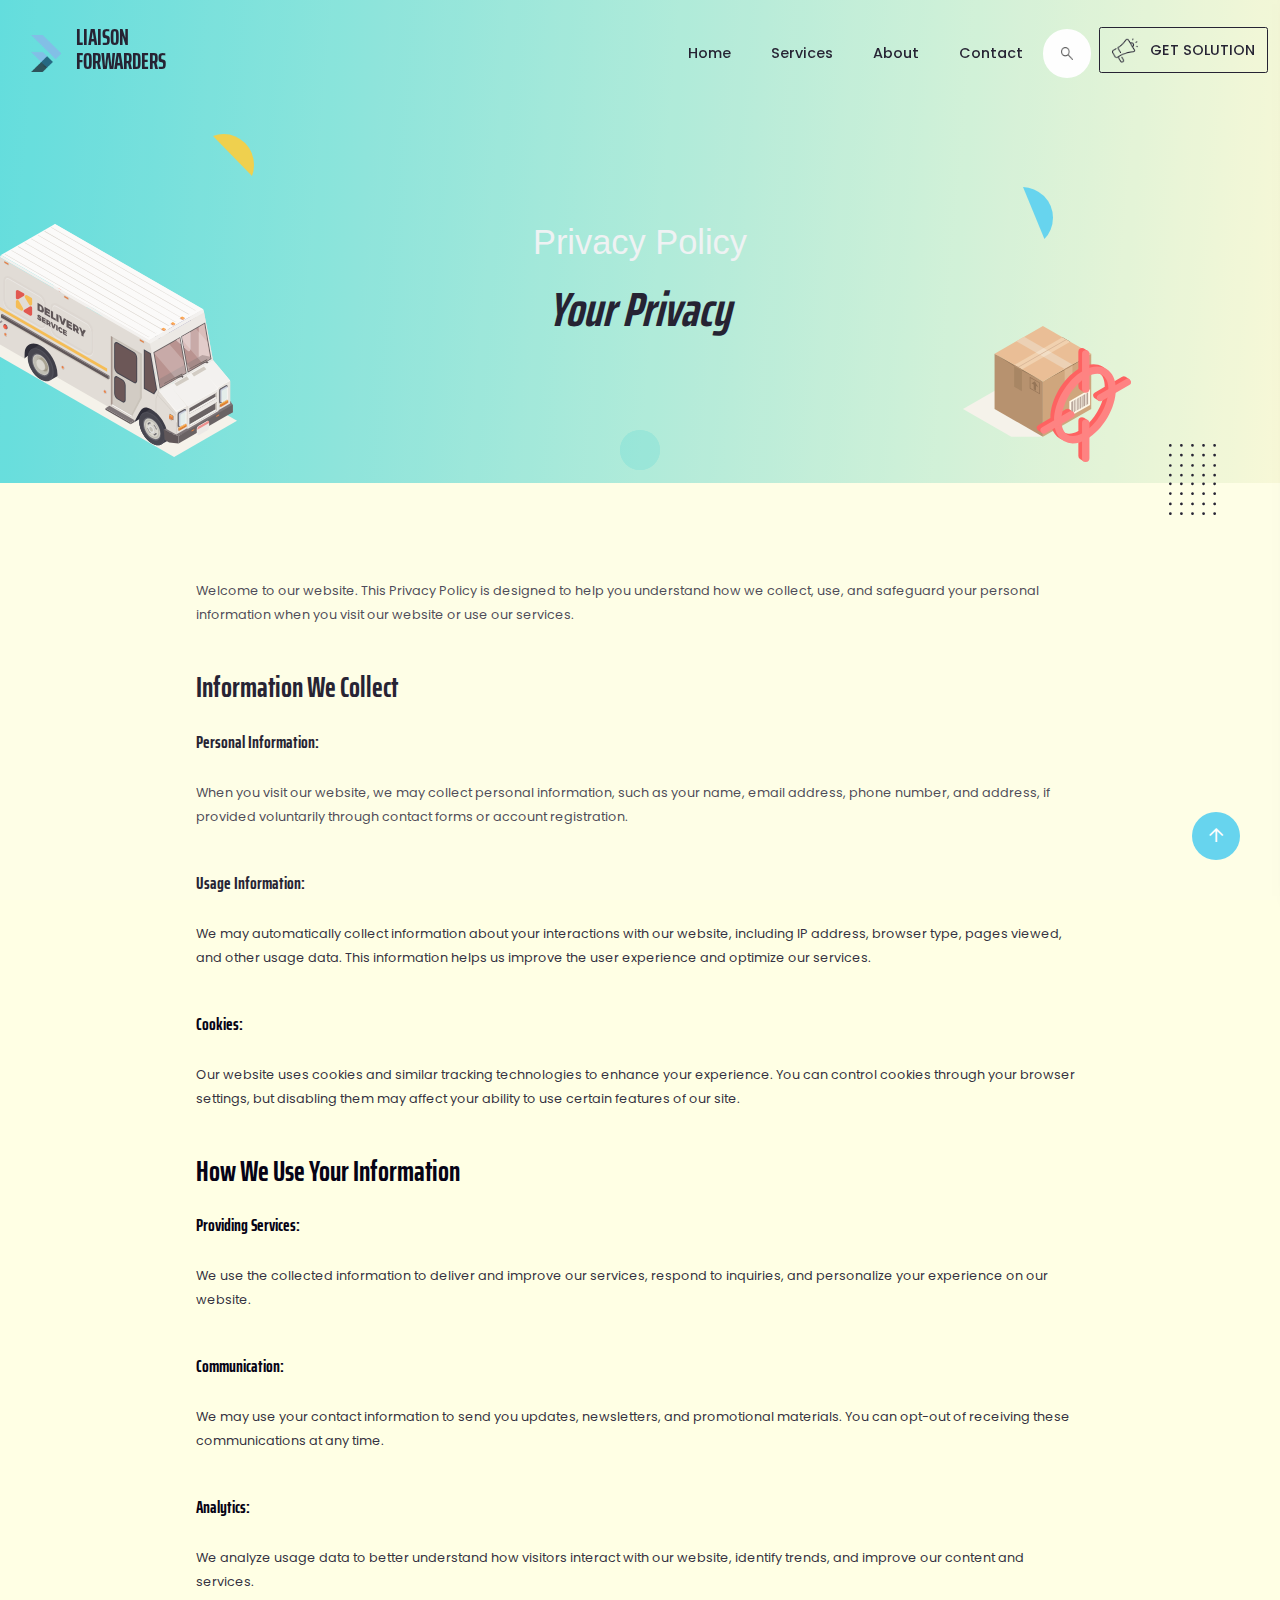
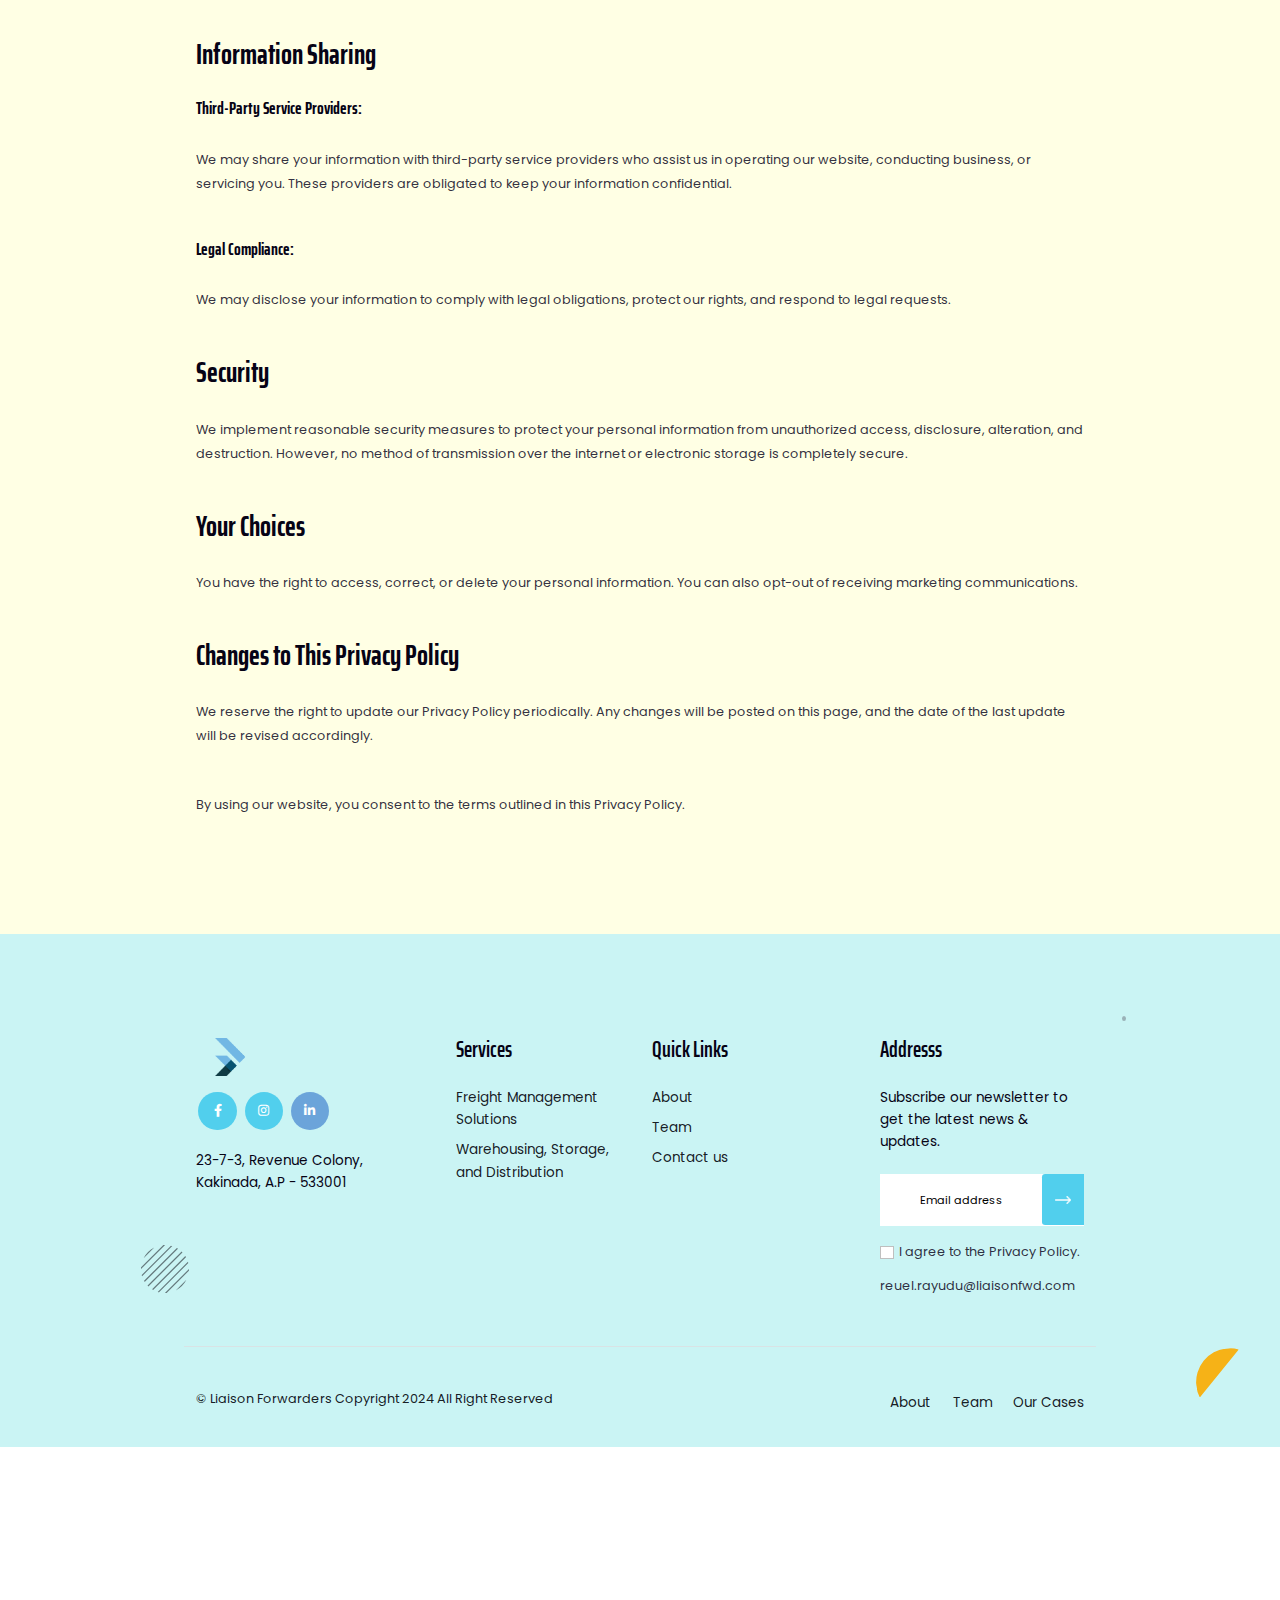
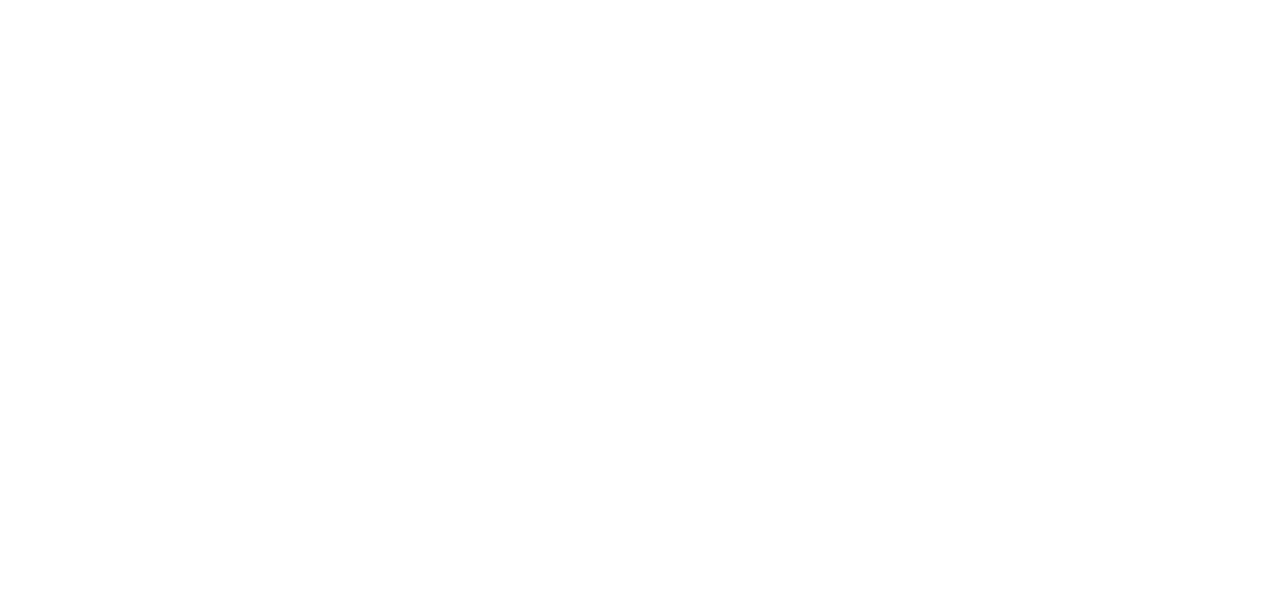
<file: privacy-policy.html>
<!DOCTYPE html>
<html class="no-js" lang="en">

<head>
    <meta charset="utf-8">
    <meta http-equiv="x-ua-compatible" content="ie=edge">
    <title>Copic - Transportation HTML5 Template</title>
    <meta name="description" content="">
    <meta name="viewport" content="width=device-width, initial-scale=1">
    <link rel="manifest" href="site.webmanifest">
    <link rel="shortcut icon" type="image/x-icon" href="assets/img/favicon.ico">
    <!-- Place favicon.ico in the root directory -->

    <!-- CSS here -->
    <link rel="stylesheet" href="assets/css/bootstrap.min.css">
    <link rel="stylesheet" href="assets/css/owl.carousel.min.css">
    <link rel="stylesheet" href="assets/css/animate.css">
    <link rel="stylesheet" href="assets/css/magnific-popup.css">
    <link rel="stylesheet" href="assets/css/all.min.css">
    <link rel="stylesheet" href="assets/css/font.css">
    <link rel="stylesheet" href="assets/css/metisMenu.css">
    <link rel="stylesheet" href="assets/css/nice-select.css">
    <link rel="stylesheet" href="assets/css/spacing.css">
    <link rel="stylesheet" href="./style.css">
</head>

<body>
    <!--[if lte IE 9]>
            <p class="browserupgrade">You are using an <strong>outdated</strong> browser. Please <a href="https://browsehappy.com/">upgrade your browser</a> to improve your experience and security.</p>
        <![endif]-->

    <!-- Add your site or application content here -->
    <!-- preloader -->
    <div id="preloader">
        <div class="preloader">
            <span></span>
            <span></span>
        </div>
    </div>
    <!-- preloader end  -->
    <!-- header-area start -->
    <header>
        <div id="hideshow-sticky-menu">
           <div id="theme-menu-one" class="main-header-area menu-style-1 pt-20 pb-15">
               <div class="container-fluid">
                   <div class="row align-items-center">
                       <div class="col-xl-2 col-lg-2 col-6">
                           <div class="logo-img" ><a href="index.html" style="display: flex; align-items:center;"><img class="img-fluid" width="80px" src="assets/img/logo/logo.png" alt="">
                           <H3>LIAISON FORWARDERS</H3></a></div>
                       </div>
                       
                       <div class="col-xl-10 col-lg-10 col-6 d-flex align-items-center justify-content-end">
                           <nav id="topheader" class="navbar navbar-expand-lg justify-content-end mr-25">
                               <div class="nav-container">
                                   <div class="collapse navbar-collapse" id="navbarSupportedContent">
                                       <ul class="navbar-nav list-style-none">
                                           <li class="nav-item">
                                               <a class="nav-link" href="index.html" id="navbarDropdown3" role="button"  aria-expanded="false">Home</a>
                                           </li>
                                           <li class="nav-item dropdown">
                                               <a class="nav-link dropdown-toggle" href="#" id="navbarDropdow2" role="button" data-bs-toggle="dropdown" aria-expanded="false">Services</a>
                                               <ul class="dropdown-menu">
                                                   <!-- <li><a class="dropdown-item" href="services-one.html">Freight Transportaton</a></li> -->
                                                   <li><a class="dropdown-item" href="services-two.html">Freight Management Solutions</a></li>
                                                <li><a class="dropdown-item" href="services-single.html">Warehousing, Storage, and Distribution</a></li>
                                               </ul>
                                           </li>
                                           <li class="nav-item">
                                               <a class="nav-link" href="about.html" id="navbarDropdown3" role="button"  aria-expanded="false">About</a>
                                           </li>
                                           <li class="nav-item">
                                               <a class="nav-link" href="contact.html" id="navbarDropdown3" role="button"  aria-expanded="false">Contact</a>
                                           </li>
                                         
                                       </ul>
                                   </div>
                               </div>
                           </nav>
                           <div class="right-nav d-flex align-items-center justify-content-end">
                               <div class="hamburger-menu d-md-inline-block d-lg-none text-right mr-15">
                                   <a href="javascript:void(0);">
                                       <i class="far fa-bars"></i>
                                   </a>
                               </div>
                               <ul class="list-style-none right-btn d-flex align-items-center">
                                   <li>
                                       <div class="search-area">
                                           <a class="search-btn" href="#"><img src="assets/img/icon/search.svg" alt="icon-not-found"></a>
                                           <div class="input-group">
                                               <input type="text" placeholder="Search here.....">
                                               <span class="input-group-text"><img src="assets/img/icon/search.svg" alt="icon-not-found"></span>
                                           </div>
                                       </div>
                                   </li>
                                   <li>
                                       <a class="theme_btn theme_btn_border d-none d-xl-inline-block" href="get-quote.html">
                                           <img class="mr-10" src="assets/img/icon/megaphone.svg" alt="icon-not-found">
                                           <span>GET SOLUTION</span>
                                       </a>
                                   </li>
                               </ul>
                           </div>
                       </div>
                   </div>
               </div>
           </div> <!-- /.theme-main-menu -->
        </div>
    </header>
    <!-- header-area end -->

    <!-- slide-bar start -->
    <aside class="slide-bar">
        <div class="close-mobile-menu">
            <a href="javascript:void(0);"><i class="fas fa-times"></i></a>
        </div>

        <!-- side-mobile-menu start -->
        <nav class="side-mobile-menu">
            <ul id="mobile-menu-active">
                <li><a href="index.html">Home</a></li>
                <li class="has-dropdown"><a href="services.html">Services</a>
                    <ul class="sub-menu">
                        <!-- <li><a href="services-one.html">Freight Transportaton</a></li> -->
                        <li><a href="services-two.html">Freight Management Solutions</a></li>
                    <li><a href="services-single.html">Warehousing, Storage, and Distribution</a></li>
                    </ul>
                </li>
                <li><a href="about.html">About</a></li>
                <li><a href="contact.html">Contact us</a></li>
                <!-- <li><a href="terms-conditions.html">Terms & Conditions</a></li>
                <li><a href="privacy-policy.html">Privacy Policies</a></li> -->
            </ul>
        </nav>
        <!-- side-mobile-menu end -->
    </aside>
    <div class="body-overlay"></div>
    <!-- slide-bar end -->
    

    <main>
        <!--page-title-area start-->
        <section class="page-title-area sky-blue-bg pt-280 pb-180 pt-lg-200 pt-md-160 pb-md-120 pt-xs-160 pb-xs-90">
            <img class="page-shape blog-shape-1 d-none d-xxl-inline-block" src="assets/img/line/line-11.png" alt="Page Shape">
            <img class="page-shape shape_04 d-none d-md-inline-block" src="assets/img/shape/orange-1.svg" alt="Page Shape">
            <img class="page-shape shape_05 d-none d-xxl-inline-block" src="assets/img/shape/round-line-a.svg" alt="Page Shape">
            <img class="page-shape shape_06 d-none d-lg-inline-block" src="assets/img/shape/berry-1.svg" alt="Page Shape">
            <img class="page-shape shape_07 d-none d-lg-inline-block" src="assets/img/slider/truck.svg" alt="Page Shape">
            <img class="page-shape-02 shape_08 d-none d-lg-inline-block" src="assets/img/shape/dot-a.svg" alt="Page Shape">
            <img class="page-shape shape_09 d-none d-lg-inline-block" src="assets/img/slider/nav-box.svg" alt="Page Shape">
            <div class="container">
                <div class="row justify-content-center">
                    <div class="col-xl-8">
                        <div class="page-title-wrapper text-center">
                            <h4 class="styled-text theme-color mb-30">Privacy Policy</h4>
                            <h5 class="h1 page-title">Your Privacy</h5>
                        </div>
                    </div>
                </div>
            </div>
        </section>
        <!--page-title-area end-->
        <!--comic-blog start-->
        <section class="comic-blog position-relative pt-120 pb-90 pt-lg-80 pb-lg-50 pt-md-60 pb-md-30 pt-xs-60 pb-xs-30">
            <img class="blog-shape blog-gd-shape bshape-3 d-none d-xxl-inline-block" src="assets/img/shape/dot-c.svg" alt="blog-shape">
            <div class="container">
               <p>Welcome to our website. This Privacy Policy is designed to help you understand how we collect, use, and safeguard your personal information when you visit our website or use our services.</p><br><br>
               <h2>Information We Collect</h2><br>
               <h4>Personal Information:</h4><br>
               <p>When you visit our website, we may collect personal information, such as your name, email address, phone number, and address, if provided voluntarily through contact forms or account registration.</p><br><br>
               <h4>Usage Information:</h4><br>
               <p>We may automatically collect information about your interactions with our website, including IP address, browser type, pages viewed, and other usage data. This information helps us improve the user experience and optimize our services.</p><br><br>
               <h4>Cookies:</h4><br>
               <p>Our website uses cookies and similar tracking technologies to enhance your experience. You can control cookies through your browser settings, but disabling them may affect your ability to use certain features of our site.</p><br><br>

               <h2>How We Use Your Information</h2><br>
               <h4>Providing Services:</h4><br>
               <p>We use the collected information to deliver and improve our services, respond to inquiries, and personalize your experience on our website.</p><br><br>
               <h4>Communication:</h4><br>
               <p>We may use your contact information to send you updates, newsletters, and promotional materials. You can opt-out of receiving these communications at any time.</p><br><br>
               <h4>Analytics:</h4><br>
               <p>We analyze usage data to better understand how visitors interact with our website, identify trends, and improve our content and services.</p><br><br>

               <h2>Information Sharing</h2><br>
               <h4>Third-Party Service Providers:</h4><br>
               <p>We may share your information with third-party service providers who assist us in operating our website, conducting business, or servicing you. These providers are obligated to keep your information confidential.</p><br><br>
               <h4>Legal Compliance:</h4><br>
               <p>We may disclose your information to comply with legal obligations, protect our rights, and respond to legal requests.</p><br><br>

               <h2>Security</h2><br>
               <p>We implement reasonable security measures to protect your personal information from unauthorized access, disclosure, alteration, and destruction. However, no method of transmission over the internet or electronic storage is completely secure.</p><br><br>

               <h2>Your Choices</h2><br>
               <p>You have the right to access, correct, or delete your personal information. You can also opt-out of receiving marketing communications.</p><br><br>

               <h2>Changes to This Privacy Policy</h2><br>
               <p>We reserve the right to update our Privacy Policy periodically. Any changes will be posted on this page, and the date of the last update will be revised accordingly.</p><br><br>

               <p>By using our website, you consent to the terms outlined in this Privacy Policy.</p><br><br>
            </div><!--/.container-->
        </section>
        <!--comic-blog end-->

    

    </main>
    <!--footer-area start-->
    <footer class="footer-area sky-blue-bg-soft pos-rel pt-130 pt-md-100 pt-xs-100 fix">
        <img class="fot-shape f-shape1 d-none d-xxl-inline-block" src="assets/img/line/line-5.svg" alt="Line Shape">
        <img class="fot-shape f-shape2" src="assets/img/shape/dot-shape-1.svg" alt="Dot Shape">
        <img class="fot-shape f-shape3 d-none d-xl-inline-block" src="assets/img/shape/round-line-black-1.svg"
            alt="Dot Shape">
        <img class="fot-shape f-shape4" src="assets/img/shape/orange-4.svg" alt="Dot Shape">
        <div class="container">
            <div class="row borders-grey pb-30 footer-grid">
                <div class="col-xl-3 col-lg-4 col-md-6  wow fadeInUp2 animated" data-wow-delay='.1s'>
                    <div class="footer__widget mb-30">
                        <div class="footer-log">
                            <a href="index.html" class="logo">
                                <img width="80px" style="margin-bottom: 20px;" src="assets/img/logo/logo.png" alt="">
                            </a>
                        </div>
                        <div class="social-links footer__social mb-25">
                            <a href="#"><i class="fab fa-facebook-f"></i></a>
                            <a href="#"><i class="fab fa-instagram"></i></a>
                            <a href="#"><i class="fab fa-linkedin-in"></i></a>
                        </div>
                        <span class="addres-details mb-25">23-7-3, Revenue Colony, Kakinada,   A.P - 533001  </span>
                    </div>
                </div>
                <div class="col-xl-3 col-lg-4 col-md-6 wow fadeInUp2 animated" data-wow-delay='.3s'>
                    <div class="footer__widget mb-30 pl-40 pl-md-0 pl-xs-0">
                        <h4 class="widget-title mb-30">Services</h4>
                        <ul class="fot-list">
                            <!-- <li><a href="contact.html">Freight Transportaton</a></li> -->
                            <li><a href="services-two.html">Freight Management Solutions</a></li>
                            <li><a href="services-single.html">Warehousing, Storage, and Distribution</a></li>
                            <!-- <li><a href="contact.html">Logistic Solutions</a></li>
                            <li><a href="contact.html">Industry solutions</a></li>
                            <li><a href="contact.html">All solutions</a></li> -->
                        </ul>
                    </div>
                </div>
                <div class="col-xl-3 col-lg-4 col-md-6  wow fadeInUp2 animated" data-wow-delay='.5s'>
                    <div class="footer__widget mb-25">
                        <h4 class="widget-title mb-30">Quick Links</h4>
                        <ul class="fot-list">
                            <li><a href="about.html">About</a></li>
                            <li><a href="">Team</a></li>
                            <li><a href="contact.html">Contact us </a></li>
                            <!-- <li><a href="services-one.html">Solution</a></li>
                            <li><a href="blog-details.html">News</a></li>
                            <li> <a href="terms-conditions.html"> Terms & Conditions</a> </li>
                                <li> <a href="privacy-policy.html">  Privacy Policies</a> </li> -->
                        </ul>
                    </div>
                </div>
                <div class="col-xl-3 col-lg-6 col-md-6  wow fadeInUp2 animated" data-wow-delay='.7s'>
                    <div class="footer__widget mb-30">
                        <h4 class="widget-title mb-30">Addresss</h4>
                        <span class="addres-details mb-25">Subscribe our newsletter to get the latest news & updates.</span>
                        <div class="foter-subscribe">
                            <form class="subscribe-form mb-1" action="form.php">
                                <input class="mb-15" type="text" placeholder="Email address">
                                <button class="fot_sub_btn"><img src="assets/img/icon/right-arrow.svg"
                                        alt="Right Arrow"></button>
                            </form>
                            <div class="form-check">
                                <input class="form-check-input" type="checkbox" value="" id="flexCheckDefault">
                                <label class="form-check-label" for="flexCheckDefault">
                                    I agree to the Privacy Policy.
                                </label>
                            </div>
                            <p><a href="mailto:reuel.rayudu@liaisonfwd.com">reuel.rayudu@liaisonfwd.com</a></p>
                        </div>
                    </div>
                </div>
            </div>
            <div class="copy-right-area pt-50">
                <div class="row align-items-center">
                    <div class="col-lg-6 col-md-7">
                        <div class="copyright mb-45 text-start text-md-start">
                            <p>© <a href="index.html">Liaison Forwarders</a> Copyright 2024 All Right Reserved</p>
                        </div>
                    </div>
                    <div class="col-lg-6 col-md-5 text-md-end">
                        <div class="footer__widget mb-25">
                            <ul class="fot-list d-inline-block">
                                <li><a href="about.html">About</a></li>
                                <li><a href="team.html">Team</a></li>
                                <li><a href="case-one.html">Our Cases</a></li>
                            </ul>
                        </div>
                    </div>
                </div>
            </div>
        </div>
    </footer>
    <!--footer-area end-->



    <a class="scrollUp" href="#"><i class="far fa-arrow-up"></i></a>




    <!-- JS here -->
    <script src="assets/js/vendor/modernizr-3.5.0.min.js"></script>
    <script src="assets/js/vendor/jquery-1.12.4.min.js"></script>
    <script src="assets/js/popper.min.js"></script>
    <script src="assets/js/bootstrap.min.js"></script>
    <script src="assets/js/owl.carousel.min.js"></script>
    <script src="assets/js/isotope.pkgd.min.js"></script>
    <script src="assets/js/metisMenu.min.js"></script>
    <script src="assets/js/jquery.nice-select.js"></script>
    <script src="assets/js/wow.min.js"></script>
    <script src="assets/js/jquery.counterup.min.js"></script>
    <script src="assets/js/waypoints.min.js"></script>
    <script src="assets/js/imagesloaded.pkgd.min.js"></script>
    <script src="assets/js/jquery.magnific-popup.min.js"></script>
    <script src="assets/js/main.js"></script>
</body>

</html>
</file>
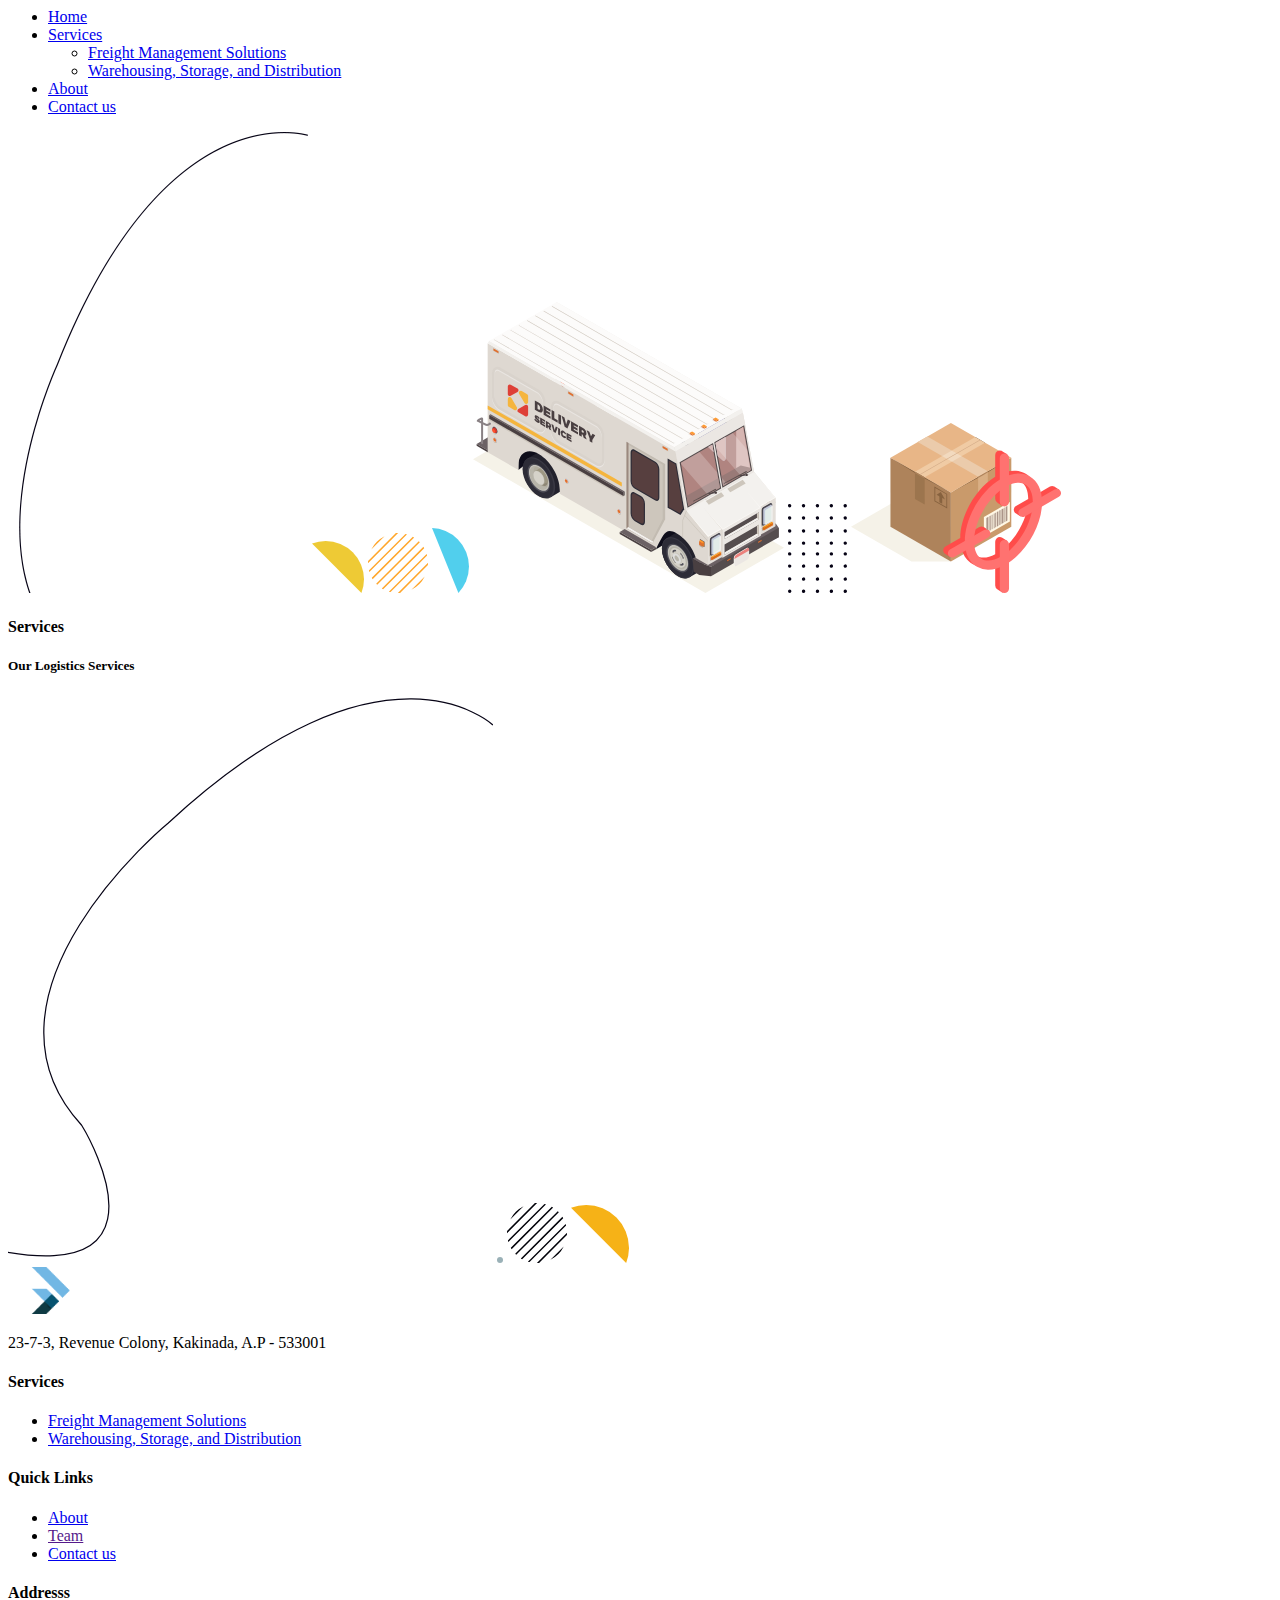
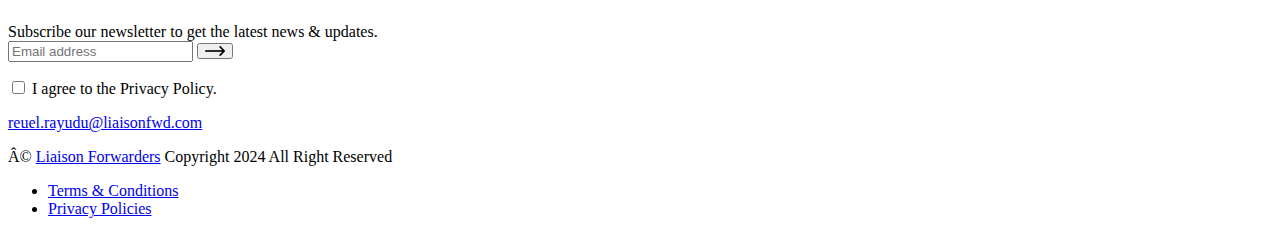
<file: services-one.html>
<!-- <!DOCTYPE html>
<html class="no-js" lang="en">

<head>
    <meta charset="utf-8">
    <meta http-equiv="x-ua-compatible" content="ie=edge">
    <title>Copic - Transportation HTML5 Template</title>
    <meta name="description" content="">
    <meta name="viewport" content="width=device-width, initial-scale=1">
    <link rel="manifest" href="site.webmanifest">
    <link rel="shortcut icon" type="image/x-icon" href="assets/img/favicon.ico"> -->
<!-- Place favicon.ico in the root directory -->

<!-- CSS here -->
<!-- <link rel="stylesheet" href="assets/css/bootstrap.min.css">
    <link rel="stylesheet" href="assets/css/owl.carousel.min.css">
    <link rel="stylesheet" href="assets/css/animate.css">
    <link rel="stylesheet" href="assets/css/magnific-popup.css">
    <link rel="stylesheet" href="assets/css/all.min.css">
    <link rel="stylesheet" href="assets/css/font.css">
    <link rel="stylesheet" href="assets/css/metisMenu.css">
    <link rel="stylesheet" href="assets/css/nice-select.css">
    <link rel="stylesheet" href="assets/css/spacing.css">
    <link rel="stylesheet" href="./style.css">
</head>

<body> -->
<!--[if lte IE 9]>
            <p class="browserupgrade">You are using an <strong>outdated</strong> browser. Please <a href="https://browsehappy.com/">upgrade your browser</a> to improve your experience and security.</p>
        <![endif]-->

<!-- Add your site or application content here -->
<!-- preloader -->
<!-- <div id="preloader">
        <div class="preloader">
            <span></span>
            <span></span>
        </div>
    </div> -->
<!-- preloader end  -->
<!-- header-area start -->
<!-- <header>
        <div id="hideshow-sticky-menu">
            <div id="theme-menu-one" class="main-header-area menu-style-1 pt-20 pb-15">
                <div class="container-fluid">
                    <div class="row align-items-center">
                        <div class="col-xl-2 col-lg-2 col-6">
                            <div class="logo-img"><a href="index.html" style="display: flex; align-items:center;"><img
                                        class="img-fluid" width="80px" src="assets/img/logo/logo.png" alt="">
                                    <H3>LIAISON FORWARDERS</H3>
                                </a></div>
                        </div> -->

<!-- <div class="col-xl-10 col-lg-10 col-6 d-flex align-items-center justify-content-end">
                            <nav id="topheader" class="navbar navbar-expand-lg justify-content-end mr-25">
                                <div class="nav-container">
                                    <div class="collapse navbar-collapse" id="navbarSupportedContent">
                                        <ul class="navbar-nav list-style-none">
                                            <li class="nav-item">
                                                <a class="nav-link" href="index.html" id="navbarDropdown3" role="button"
                                                    aria-expanded="false">Home</a>
                                            </li>
                                            <li class="nav-item dropdown">
                                                <a class="nav-link dropdown-toggle" href="#" id="navbarDropdow2"
                                                    role="button" data-bs-toggle="dropdown"
                                                    aria-expanded="false">Services</a>
                                                <ul class="dropdown-menu">
                                                    <!-- <li><a class="dropdown-item" href="services-one.html">Freight Transportation</a></li> -->
<!-- <li><a class="dropdown-item" href="services-two.html">Freight
                                                            Management Solutions</a></li>
                                                    <li><a class="dropdown-item"
                                                            href="services-single.html">Warehousing, Storage, and
                                                            Distribution</a></li>                                                 </ul>
                                            </li>
                                            <li class="nav-item">
                                                <a class="nav-link" href="about.html" id="navbarDropdown3" role="button"
                                                    aria-expanded="false">About</a>
                                            </li>
                                            <li class="nav-item">
                                                <a class="nav-link" href="contact.html" id="navbarDropdown3"
                                                    role="button" aria-expanded="false">Contact</a>
                                            </li>

                                        </ul>
                                    </div>
                                </div>
                            </nav> -->
<!-- <div class="right-nav d-flex align-items-center justify-content-end">
                                <div class="hamburger-menu d-md-inline-block d-lg-none text-right mr-15">
                                    <a href="javascript:void(0);">
                                        <i class="far fa-bars"></i>
                                    </a>
                                </div>
                                <ul class="list-style-none right-btn d-flex align-items-center">
                                    <li>
                                        <div class="search-area">
                                            <a class="search-btn" href="#"><img src="assets/img/icon/search.svg"
                                                    alt="icon-not-found"></a>
                                            <div class="input-group">
                                                <input type="text" placeholder="Search here.....">
                                                <span class="input-group-text"><img src="assets/img/icon/search.svg"
                                                        alt="icon-not-found"></span>
                                            </div>
                                        </div>
                                    </li>
                                    <li>
                                        <a class="theme_btn theme_btn_border d-none d-xl-inline-block"
                                            href="get-quote.html">
                                            <img class="mr-10" src="assets/img/icon/megaphone.svg" alt="icon-not-found"> -->
<!-- <span>GET A QUOTE</span>
                                        </a>
                                    </li>
                                </ul>
                            </div>
                        </div>
                    </div>
                </div>
            <!-- </div> <!-- /.theme-main-menu -->
</div>
</header>
<!-- header-area end -->

<!-- slide-bar start -->
<aside class="slide-bar">
    <div class="close-mobile-menu">
        <a href="javascript:void(0);"><i class="fas fa-times"></i></a>
    </div>

    <!-- side-mobile-menu start -->
    <nav class="side-mobile-menu">
        <ul id="mobile-menu-active">
            <li><a href="index.html">Home</a></li>
            <li class="has-dropdown"><a href="services.html">Services</a>
                <ul class="sub-menu">
                    <!-- <li><a href="services-one.html">Freight Transportaton</a></li> -->
                    <li><a href="services-two.html">Freight Management Solutions</a></li>
                    <li><a href="services-single.html">Warehousing, Storage, and Distribution</a></li>
                </ul>
            </li>
            <li><a href="about.html">About</a></li>
            <li><a href="contact.html">Contact us</a></li>
            <!-- <li><a href="#">Terms & Conditions</a></li>
                <li><a href="#">Privacy Policies</a></li> -->
        </ul>
    </nav>
    <!-- side-mobile-menu end -->
</aside>
<div class="body-overlay"></div>
<!-- slide-bar end -->


<main>
    <!--slider-area start-->
    <section class="page-title-area sky-blue-bg pt-280 pb-180 pt-lg-200 pt-md-160 pb-md-120 pt-xs-160 pb-xs-90">
        <img class="page-shape shape_01 blog-shape-1 d-none d-xxl-inline-block" src="assets/img/line/line-11.png"
            alt="Page Shape">
        <img class="page-shape shape_04 d-none d-md-inline-block" src="assets/img/shape/orange-1.svg" alt="Page Shape">
        <img class="page-shape shape_05 d-none d-xxl-inline-block" src="assets/img/shape/round-line-a.svg"
            alt="Page Shape">
        <img class="page-shape shape_06 d-none d-lg-inline-block" src="assets/img/shape/berry-1.svg" alt="Page Shape">
        <img class="page-shape shape_07 d-none d-lg-inline-block" src="assets/img/slider/truck.svg" alt="Page Shape">
        <img class="page-shape shape_08 d-none d-lg-inline-block" src="assets/img/shape/dot-a.svg" alt="Page Shape">
        <img class="page-shape shape_09 d-none d-lg-inline-block" src="assets/img/slider/nav-box.svg" alt="Page Shape">
        <div class="container">
            <div class="row justify-content-center">
                <div class="col-xl-8">
                    <div class="page-title-wrapper text-center">
                        <h4 class="styled-text theme-color mb-30">Services</h4>
                        <h5 class="h1 page-title">Our Logistics Services</h5>
                    </div>
                </div>
            </div>
        </div>
    </section>
    <!--slider-area end-->
    <!--work-process start-->

    <!--call-to-action end-->



</main>
<!--footer-area start-->
<footer class="footer-area sky-blue-bg-soft pos-rel pt-130 pt-md-100 pt-xs-100 fix">
    <img class="fot-shape f-shape1 d-none d-xxl-inline-block" src="assets/img/line/line-5.svg" alt="Line Shape">
    <img class="fot-shape f-shape2" src="assets/img/shape/dot-shape-1.svg" alt="Dot Shape">
    <img class="fot-shape f-shape3 d-none d-xl-inline-block" src="assets/img/shape/round-line-black-1.svg"
        alt="Dot Shape">
    <img class="fot-shape f-shape4" src="assets/img/shape/orange-4.svg" alt="Dot Shape">
    <div class="container">

        <div class="row borders-grey pb-30 footer-grid ">
            <div class="col-xl-3 col-lg-4 col-md-6  wow fadeInUp2 animated" data-wow-delay='.1s'>
                <div class="footer__widget mb-30">
                    <div class="footer-log">
                        <a href="index.html" class="logo">
                            <img width="80px" style="margin-bottom: 20px;" src="assets/img/logo/logo.png" alt="">
                        </a>
                    </div>
                    <div class="social-links footer__social mb-25">
                        <a href="#"><i class="fab fa-facebook-f"></i></a>
                        <a href="#"><i class="fab fa-instagram"></i></a>
                        <a href="#"><i class="fab fa-linkedin-in"></i></a>
                    </div>
                    <span class="addres-details mb-25">23-7-3, Revenue Colony, Kakinada, A.P - 533001 </span>
                </div>

            </div>
            <div class="col-xl-3 col-lg-4 col-md-6 wow fadeInUp2 animated" data-wow-delay='.3s'>
                <div class="footer__widget mb-30 pl-40 pl-md-0 pl-xs-0">
                    <h4 class="widget-title mb-30">Services</h4>
                    <ul class="fot-list">
<!--                         <li><a href="contact.html">Freight Transportaton</a></li>
                        <li><a href="contact.html">Freight Management Solutions</a></li>
                        <li><a href="contact.html">Warehousing, Storage, and Distribution</a></li> -->
                        <!-- <li><a href="contact.html">Logistic Solutions</a></li>

                <div class="col-xl-3 col-lg-4 col-md-6 wow fadeInUp2 animated" data-wow-delay='.3s'>
                    <div class="footer__widget mb-30 pl-40 pl-md-0 pl-xs-0">
                        <h4 class="widget-title mb-30">Services</h4>
                        <ul class="fot-list">
                             <li><a href="contact.html">Freight Transportaton</a></li> -->
                            <li><a href="services-two.html">Freight Management Solutions</a></li>
                            <li><a href="services-single.html">Warehousing, Storage, and Distribution</a></li>
                            <!-- <li><a href="contact.html">Logistic Solutions</a></li>

                            <li><a href="contact.html">Industry solutions</a></li>
                            <li><a href="contact.html">All solutions</a></li> -->
                    </ul>
                </div>

            </div>
           
                <div class="col-xl-3 col-lg-4 col-md-6  wow fadeInUp2 animated" data-wow-delay='.5s'>
                    <div class="footer__widget mb-25">
                        <h4 class="widget-title mb-30">Quick Links</h4>
                        <ul class="fot-list">
                            <li><a href="about.html">About</a></li>
                            <li><a href="">Team</a></li>
                             <li><a href="contact.html">Contact us </a></li>
                            <!-- <li><a href="services-one.html">Solution</a></li> -->
                            <!-- <li><a href="blog-details.html">News</a></li> -->
                            <!-- <li> <a href="terms-conditions.html"> Terms & Conditions</a> </li>
                                <li> <a href="privacy-policy.html">  Privacy Policies </a> </li> -->
                        </ul>
                    </div>

               
            </div>
            <div class="col-xl-3 col-lg-6 col-md-6  wow fadeInUp2 animated" data-wow-delay='.7s'>
                <div class="footer__widget mb-30">
                    <h4 class="widget-title mb-30">Addresss</h4>
                    <span class="addres-details mb-25">Subscribe our newsletter to get the latest news &
                        updates.</span>
                    <div class="foter-subscribe">
                        <form class="subscribe-form mb-1" action="form.php">
                            <input class="mb-15" type="text" placeholder="Email address">
                            <button class="fot_sub_btn"><img src="assets/img/icon/right-arrow.svg"
                                    alt="Right Arrow"></button>
                        </form>
                        <div class="form-check">
                            <input class="form-check-input" type="checkbox" value="" id="flexCheckDefault">
                            <label class="form-check-label" for="flexCheckDefault">
                                I agree to the Privacy Policy.
                            </label>
                        </div>
                        <p><a href="mailto:reuel.rayudu@liaisonfwd.com">reuel.rayudu@liaisonfwd.com</a></p>
                    </div>
                </div>
            </div>
        </div>
        <div class="copy-right-area pt-50">
            <div class="row align-items-center">
                <div class="col-lg-6 col-md-7">
                    <div class="copyright mb-45 text-start text-md-start">
                        <p>© <a href="index.html">Liaison Forwarders</a> Copyright 2024 All Right Reserved</p>
                    </div>

                </div>
                

                    <div class="col-lg-6 col-md-5 text-md-end">
                        <div class="footer__widget mb-25">
                            <ul class="fot-list d-inline-block">
                                <!-- <li><a href="about.html">About</a></li>
                                <li><a href="team.html">Team</a></li>
                                <li><a href="case-one.html">Our Cases</a></li> -->

                                <li> <a href="terms-conditions.html"> Terms & Conditions</a> </li>
                                <li> <a href="privacy-policy.html">  Privacy Policies </a> </li>
                            </ul>
                        </div>

                    
                </div>
            </div>
        </div>
    </div>
</footer>
<!--footer-area end-->

<a class="scrollUp" href="#"><i class="far fa-arrow-up"></i></a>




<!-- JS here -->
<script src="assets/js/vendor/modernizr-3.5.0.min.js"></script>
<script src="assets/js/vendor/jquery-1.12.4.min.js"></script>
<script src="assets/js/popper.min.js"></script>
<script src="assets/js/bootstrap.min.js"></script>
<script src="assets/js/owl.carousel.min.js"></script>
<script src="assets/js/isotope.pkgd.min.js"></script>
<script src="assets/js/metisMenu.min.js"></script>
<script src="assets/js/jquery.nice-select.js"></script>
<script src="assets/js/wow.min.js"></script>
<script src="assets/js/jquery.counterup.min.js"></script>
<script src="assets/js/waypoints.min.js"></script>
<script src="assets/js/imagesloaded.pkgd.min.js"></script>
<script src="assets/js/jquery.magnific-popup.min.js"></script>
<script src="assets/js/main.js"></script>
</body>

</html>
</file>
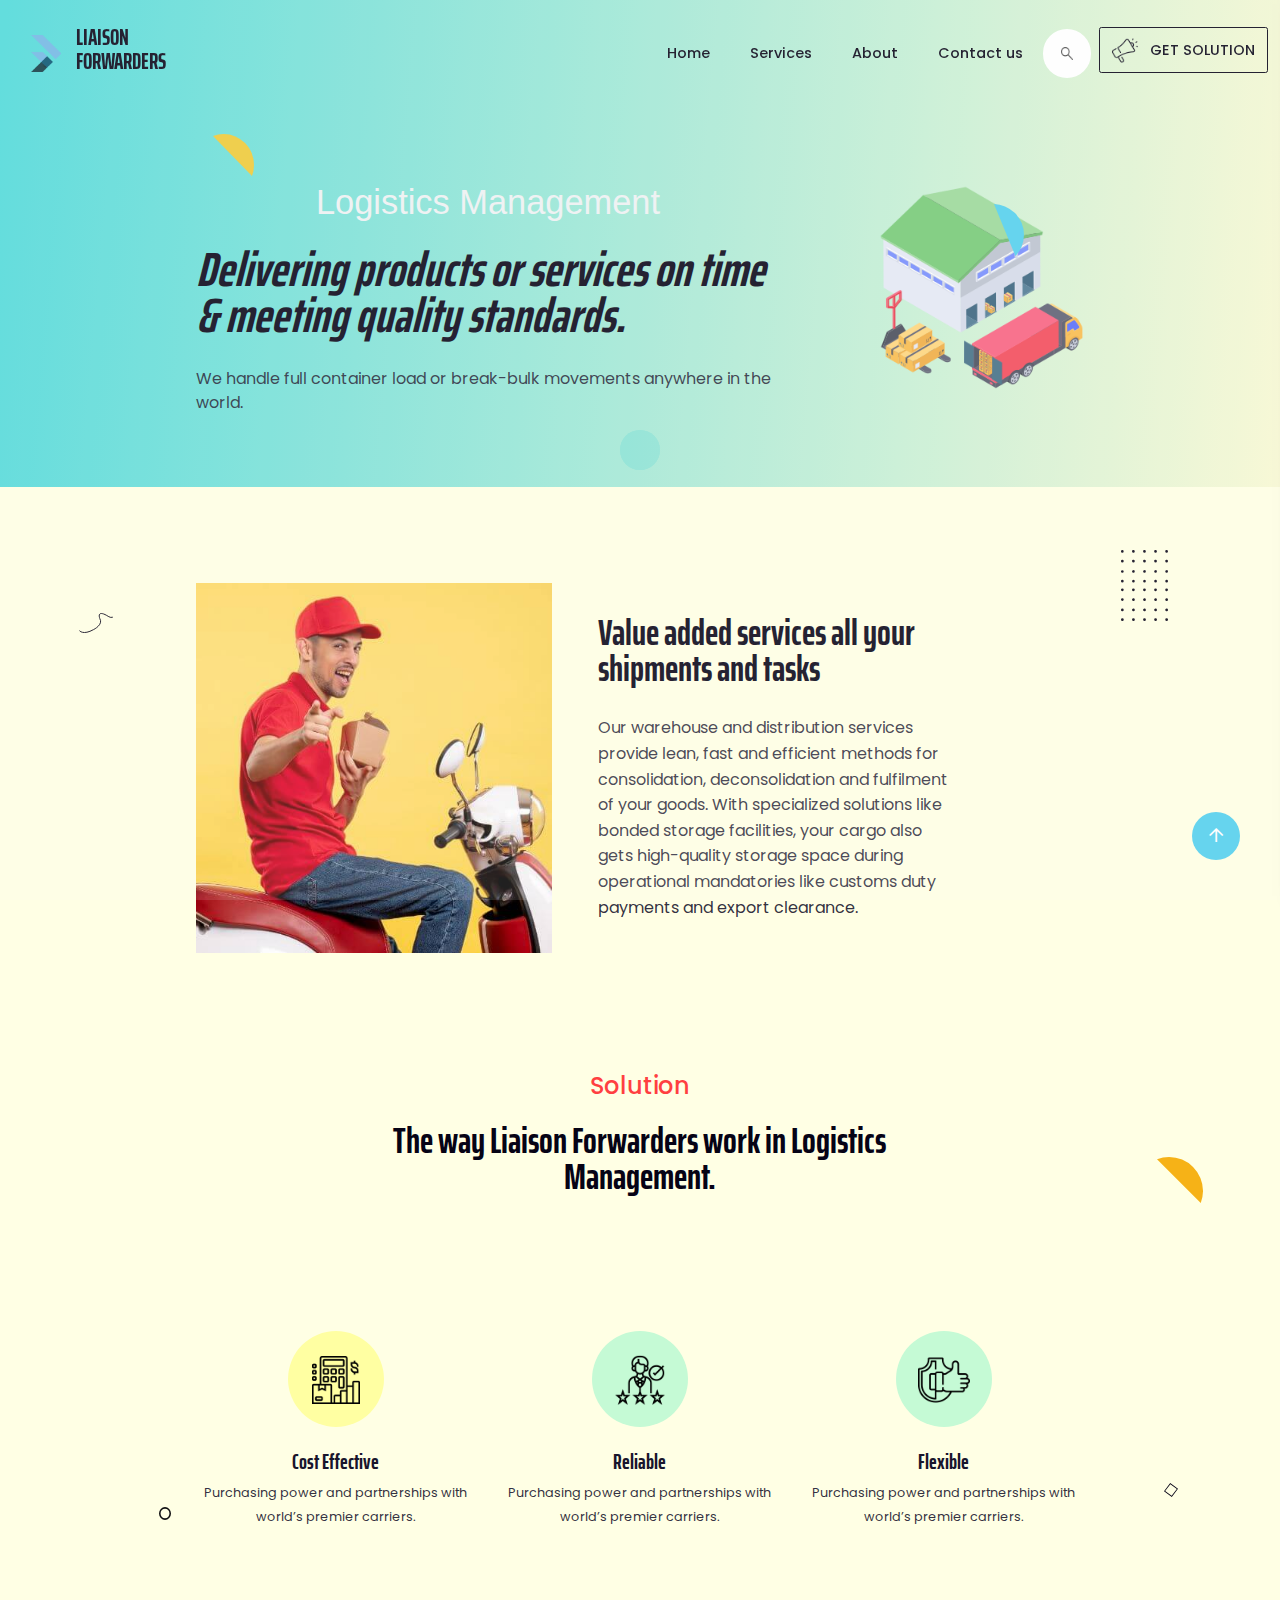
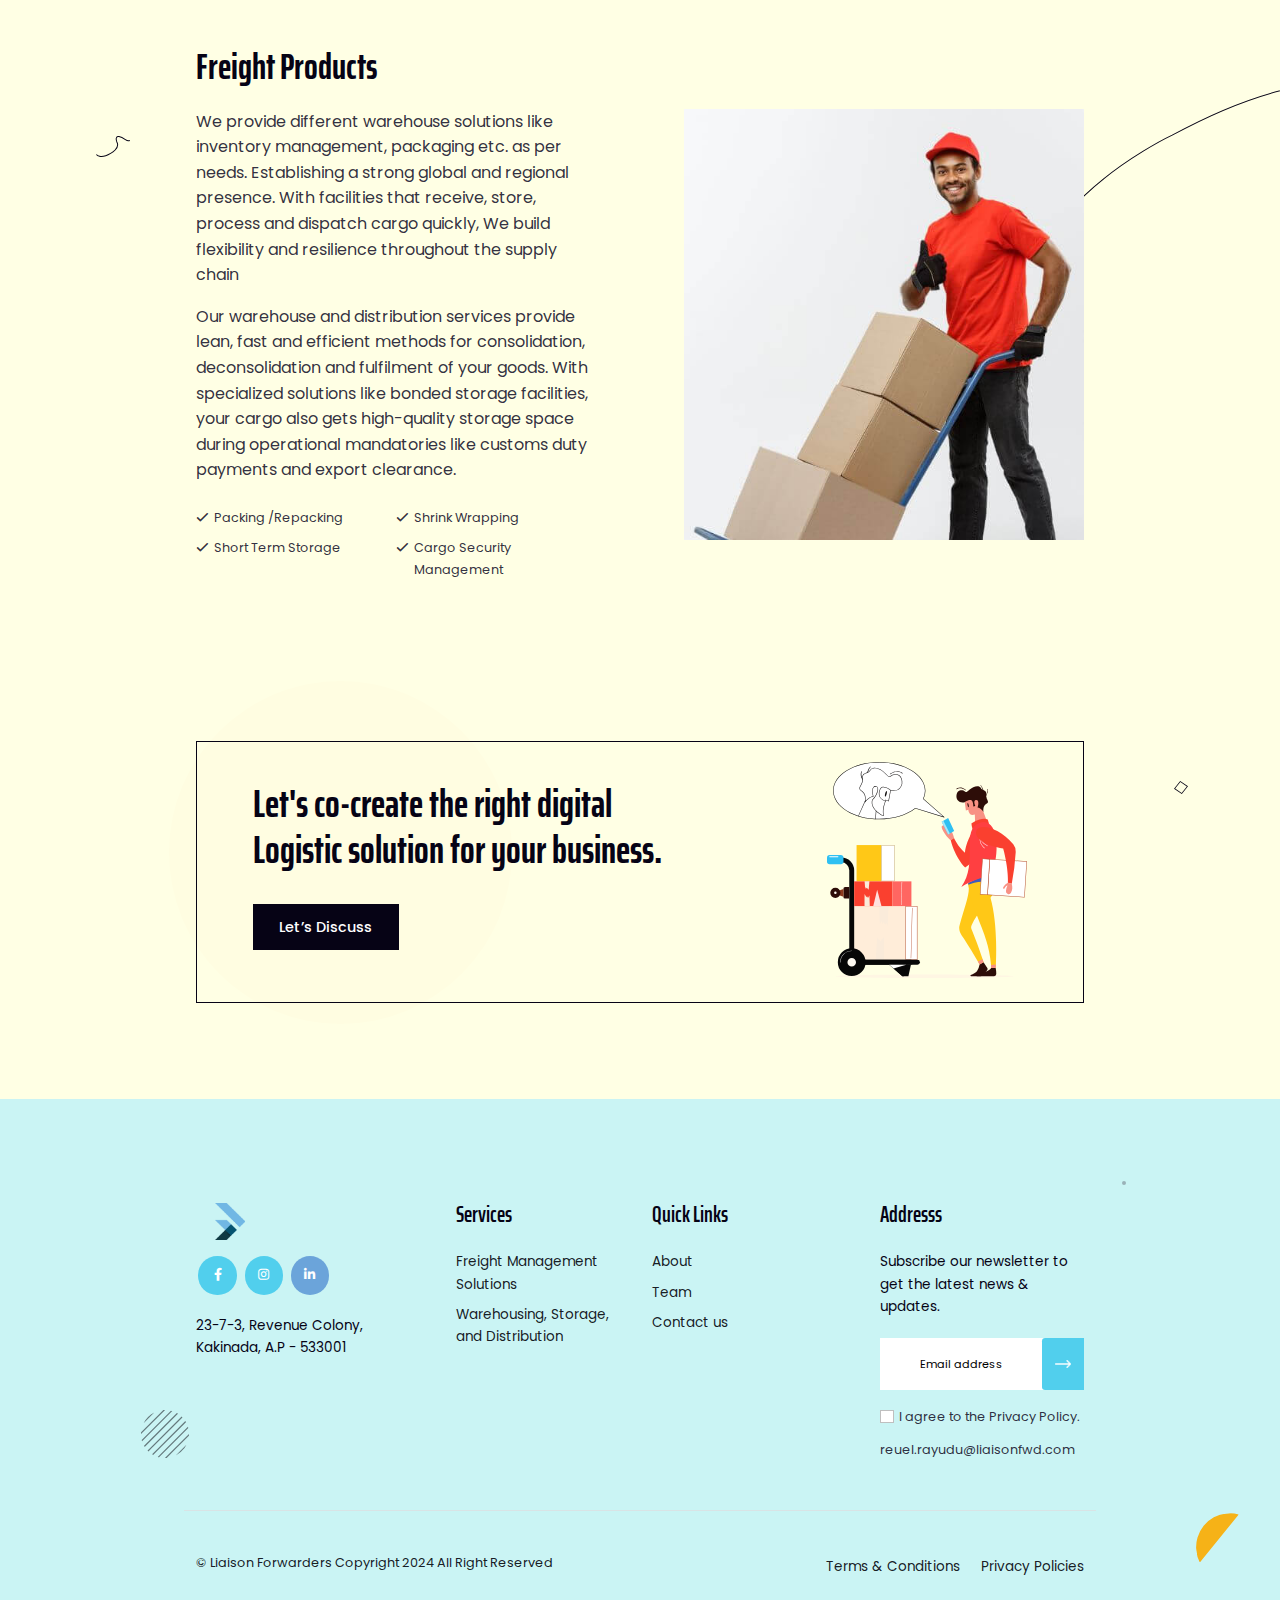
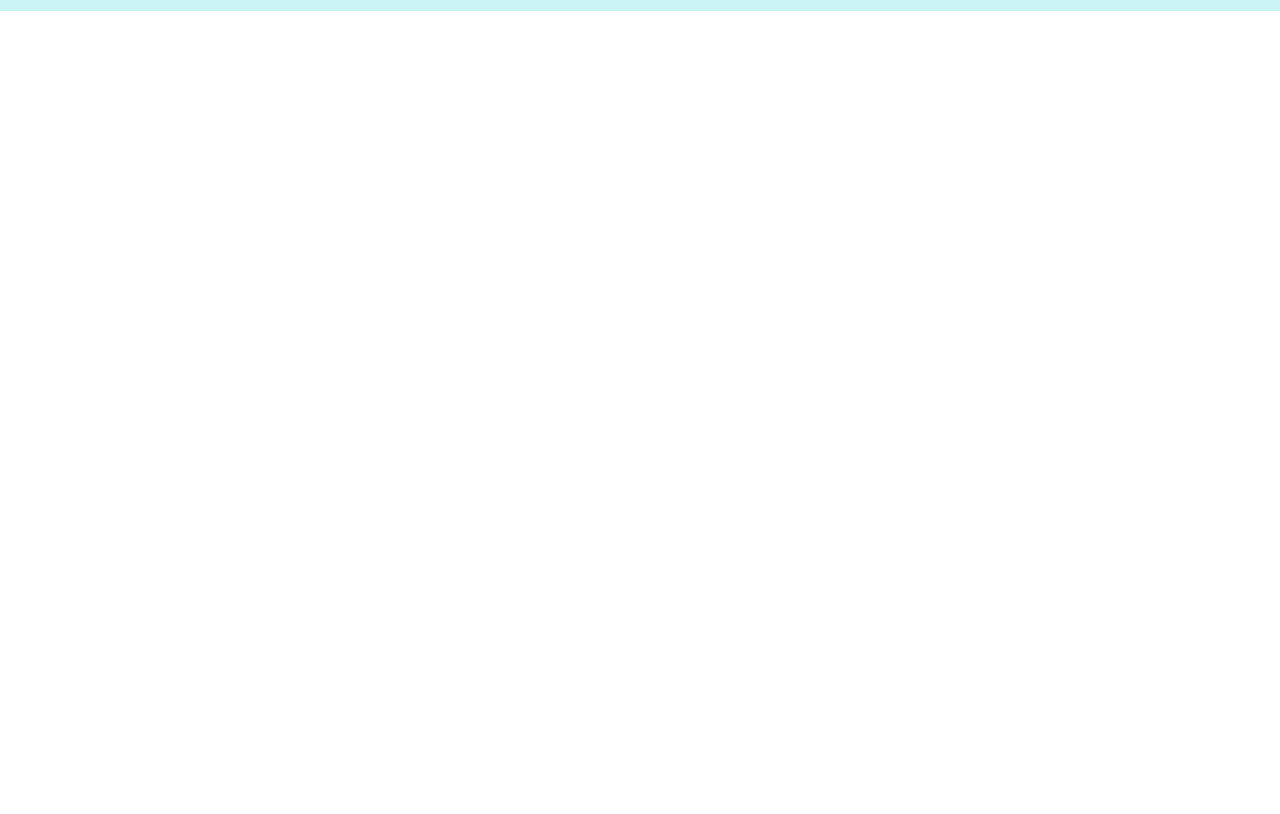
<file: services-single.html>
<!DOCTYPE html>
<html class="no-js" lang="en">

<head>
    <meta charset="utf-8">
    <meta http-equiv="x-ua-compatible" content="ie=edge">
    <title>LIAISONS-FORWADERS</title>
    <meta name="description" content="">
    <meta name="viewport" content="width=device-width, initial-scale=1">
    <link rel="manifest" href="site.webmanifest">
    <link rel="shortcut icon" type="image/x-icon" href="assets/img/favicon.ico">
    <!-- Place favicon.ico in the root directory -->

    <!-- CSS here -->
    <link rel="stylesheet" href="assets/css/bootstrap.min.css">
    <link rel="stylesheet" href="assets/css/owl.carousel.min.css">
    <link rel="stylesheet" href="assets/css/animate.css">
    <link rel="stylesheet" href="assets/css/magnific-popup.css">
    <link rel="stylesheet" href="assets/css/all.min.css">
    <link rel="stylesheet" href="assets/css/font.css">
    <link rel="stylesheet" href="assets/css/metisMenu.css">
    <link rel="stylesheet" href="assets/css/nice-select.css">
    <link rel="stylesheet" href="assets/css/spacing.css">
    <link rel="stylesheet" href="./style.css">
    <link rel="stylesheet" href="https://fonts.googleapis.com/css?family=Sofia&effect=neon|outline|emboss|shadow-multiple">
</head>

<body>
    <!--[if lte IE 9]>
            <p class="browserupgrade">You are using an <strong>outdated</strong> browser. Please <a href="https://browsehappy.com/">upgrade your browser</a> to improve your experience and security.</p>
        <![endif]-->

    <!-- Add your site or application content here -->
    <!-- preloader -->
    <div id="preloader">
        <div class="preloader">
            <span></span>
            <span></span>
        </div>
    </div>
    <!-- preloader end  -->
    <!-- header-area start -->
    <header>
        <div id="hideshow-sticky-menu">
            <div id="theme-menu-one" class="main-header-area menu-style-1 pt-20 pb-15">
                <div class="container-fluid">
                    <div class="row align-items-center">
                        <div class="col-xl-2 col-lg-2 col-6">
                            <div class="logo-img"><a href="index.html" style="display: flex; align-items:center;"><img
                                        class="img-fluid" width="80px" src="assets/img/logo/logo.png" alt="">
                                    <H3>LIAISON FORWARDERS</H3>
                                </a></div>
                        </div>

                        <div class="col-xl-10 col-lg-10 col-6 d-flex align-items-center justify-content-end">
                            <nav id="topheader" class="navbar navbar-expand-lg justify-content-end mr-25">
                                <div class="nav-container">
                                    <div class="collapse navbar-collapse" id="navbarSupportedContent">
                                        <ul class="navbar-nav list-style-none">
                                            <li class="nav-item">
                                                <a class="nav-link" href="index.html" id="navbarDropdown3" role="button"
                                                    aria-expanded="false">Home</a>
                                            </li>
                                            <li class="nav-item dropdown">
                                                <a class="nav-link dropdown-toggle" href="#" id="navbarDropdow2"
                                                    role="button" data-bs-toggle="dropdown"
                                                    aria-expanded="false">Services</a>
                                                <ul class="dropdown-menu">
                                                    <!-- <li><a class="dropdown-item" href="services-one.html">Freight Transportaton</a></li> -->
                                                    <li><a class="dropdown-item" href="services-two.html">Freight
                                                            Management Solutions</a></li>
                                                    <li><a class="dropdown-item"
                                                            href="services-single.html">Warehousing, Storage, and
                                                            Distribution</a></li>
                                                </ul>
                                            </li>
                                            <li class="nav-item">
                                                <a class="nav-link" href="about.html" id="navbarDropdown3" role="button"
                                                    aria-expanded="false">About</a>
                                            </li>
                                            <li class="nav-item">
                                                <a class="nav-link" href="contact.html" id="navbarDropdown3"
                                                    role="button" aria-expanded="false">Contact us</a>
                                            </li>

                                        </ul>
                                    </div>
                                </div>
                            </nav>
                            <div class="right-nav d-flex align-items-center justify-content-end">
                                <div class="hamburger-menu d-md-inline-block d-lg-none text-right mr-15">
                                    <a href="javascript:void(0);">
                                        <i class="far fa-bars"></i>
                                    </a>
                                </div>
                                <ul class="list-style-none right-btn d-flex align-items-center">
                                    <li>
                                        <div class="search-area">
                                            <a class="search-btn" href="#"><img src="assets/img/icon/search.svg"
                                                    alt="icon-not-found"></a>
                                            <div class="input-group">
                                                <input type="text" placeholder="Search here.....">
                                                <span class="input-group-text"><img src="assets/img/icon/search.svg"
                                                        alt="icon-not-found"></span>
                                            </div>
                                        </div>
                                    </li>
                                    <li>
                                        <a class="theme_btn theme_btn_border d-none d-xl-inline-block"
                                            href="get-quote.html">
                                            <img class="mr-10" src="assets/img/icon/megaphone.svg" alt="icon-not-found">
                                            <span>GET SOLUTION</span>
                                        </a>
                                    </li>
                                </ul>
                            </div>
                        </div>
                    </div>
                </div>
            </div> <!-- /.theme-main-menu -->
        </div>
    </header>
    <!-- header-area end -->

    <!-- slide-bar start -->
    <aside class="slide-bar">
        <div class="close-mobile-menu">
            <a href="javascript:void(0);"><i class="fas fa-times"></i></a>
        </div>

        <!-- side-mobile-menu start -->
        <nav class="side-mobile-menu">
            <ul id="mobile-menu-active">
                <li><a href="index.html">Home</a></li>
                <li class="has-dropdown"><a href="services.html">Services</a>
                    <ul class="sub-menu">
                        <!-- <li><a href="services-one.html">Freight Transportaton</a></li> -->
                        <li><a href="services-two.html">Freight Management Solutions</a></li>
                        <li><a href="services-single.html">Warehousing, Storage, and Distribution</a></li>
                    </ul>
                </li>
                <li><a href="about.html">About</a></li>
                <li><a href="contact.html">Contact us</a></li>
                <!-- <li><a href="#">Terms & Conditions</a></li>
                <li><a href="#">Privacy Policies</a></li> -->
            </ul>
        </nav>

        <!-- side-mobile-menu end -->
    </aside>
    <div class="body-overlay"></div>
    <!-- slide-bar end -->


    <main>
        <!--slider-area start-->
        <section class="page-title-area page-title-area2 sky-blue-bg pt-230 pb-90 pt-lg-195 pt-md-160 pt-xs-160 ">
            <img class="page-shape shape_01 d-none d-xxl-inline-block" src="assets/img/line/line-13.png"
                alt="Page Shape">
            <img class="page-shape shape_04 d-none d-xl-inline-block" src="assets/img/shape/orange-1.svg"
                alt="Page Shape">
            <img class="page-shape shape_05 d-none d-xxl-inline-block" src="assets/img/shape/round-line-a.svg"
                alt="Page Shape">
            <img class="page-shape shape_06 d-none d-lg-inline-block" src="assets/img/shape/berry-1.svg"
                alt="Page Shape">
            <div class="container">
                <div class="row align-items-center">
                    <div class="col-xl-8 col-lg-7 col-md-6">
                        <div class="page-title-wrapper text-start">
                            <h4 class="styled-text theme-color font-effect-neon mb-30">Logistics  Management</h4>
                            <h5 class="h1 page-title mb-35"> Delivering products or services on time & meeting quality standards.</h5>
                            <p class="fs-20">We handle full container load or break-bulk movements anywhere in the
                                world. </p>
                        </div>
                    </div>
                    <div class="col-xl-4 col-lg-5 col-md-6">
                        <div class="page-title-img-wrapper text-end">
                            <img class="breadcrumb-img" src="assets/img/services/warehouse.png"
                                alt="Services Single ris">
                        </div>
                    </div>
                </div>
            </div>
        </section>
        <!--slider-area end-->
        <!--value-added-services start-->
        <section class="value-added-services position-relative pt-120 pb-45 pt-lg-80">
            <img class="value-shape vshape-1 d-none d-xl-inline-block" src="assets/img/shape/dot-a.svg" alt="Dot Shape">
            <img class="value-shape vshape-2 d-none d-xl-inline-block" src="assets/img/line/line-baby-1.svg"
                alt="Line Shape">
            <div class="container">
                <div class="row align-items-center">
                    <div class="col-xl-5 col-lg-6 col-md-6">
                        <div class="value-added-img mb-30">
                            <img class="w-100" src="assets/img/services/service-2.jpg" alt="Service Img">
                        </div>
                    </div>
                    <div class="col-xl-7 col-lg-6 col-md-6">
                        <div class="value-added-content mb-30">
                            <div class="section-title section-title2">
                                <h2 class="mb-35">Value added services all your shipments and tasks</h2>
                                <p class="mb-20">Our warehouse and distribution services provide lean, fast and efficient methods for consolidation, deconsolidation and fulfilment of your goods. With specialized solutions like bonded storage facilities, your cargo also gets high-quality storage space during operational mandatories like customs duty payments and export clearance.
                                </p>
                                <p class="mb-30"></p>
                            </div>
                            <ul class="list-style-none added-list">
                                <!-- <li>Custom Clearance</li>
                                <li>Transport Insurance</li> -->
                            </ul>
                        </div>
                    </div>
                </div>
            </div>
        </section>
        <!--value-added-services end-->
        <!--work-process-solution start-->
        <section class="work-process-solution position-relative pt-75 pb-45 pt-md-60 pb-md-30 pt-xs-60 pb-xs-30">
            <img class="work-shape-h3 pshape-1 d-none d-lg-inline-block" src="assets/img/shape/orange-5.svg " alt="">
            <img class="work-shape pshape-2 d-none d-xxl-inline-block" src="assets/img/shape/dot-a.svg" alt="">
            <img class="work-shape pshape-3  d-none d-lg-inline-block" src="assets/img/shape/eclip-1.svg" alt="">
            <img class="work-shape pshape-4 d-none d-lg-inline-block" src="assets/img/shape/box-2.svg" alt="">
            <div class="container">
                <div class="row justify-content-center mb-140 mb-lg-80 mb-md-80 mb-xs-80">
                    <div class="col-xl-8 col-lg-8">
                        <div class="section-title section-title2 text-center mb-30">
                            <h6 class="mb-30">Solution</h6>
                            <h2>The way  <span class="theme-color"></span> Liaison Forwarders work in 
                                Logistics  Management.</h2>
                        </div>
                    </div>
                </div>
                <div class="row">
                    <div class="col-lg-4 col-md-4 col-sm-6">
                        <div class="single-work before-none mb-30">
                            <div class="single-work__icon mb-30">
                                <img src="assets/img/icon/budget.svg" alt="">
                            </div>
                            <h4 class="semi-title">Cost Effective</h4>
                            <p>Purchasing power and partnerships with world’s premier carriers.</p>
                        </div>
                    </div>
                    <div class="col-lg-4 col-md-4 col-sm-6">
                        <div class="single-work sw-2 before-none mb-30">
                            <div class="single-work__icon mb-30">
                                <img src="assets/img/icon/customer-satisfaction.svg" alt="">
                            </div>
                            <h4 class="semi-title">Reliable</h4>
                            <p>Purchasing power and partnerships with world’s premier carriers.</p>
                        </div>
                    </div>
                    <div class="col-lg-4 col-md-4 col-sm-6">
                        <div class="single-work sw-3 after-none before-none mb-30">
                            <div class="single-work__icon mb-30">
                                <img src="assets/img/icon/reliability-1.svg" alt="">
                            </div>
                            <h4 class="semi-title">Flexible</h4>
                            <p>Purchasing power and partnerships with world’s premier carriers.</p>
                        </div>
                    </div>
                </div><!--/.row-->
            </div><!--/.container-->
        </section>
        <!--work-process-solution end-->
        <!--air-freight-services start-->
        <section class="air-freight-services position-relative overflow-hidden pt-75 pb-45">
            <img class="air-shape shape_01 d-none d-xl-inline-block" src="assets/img/line/line-baby-1.svg"
                alt="Air Shape">
            <img class="air-shape shape_02 d-none d-xl-inline-block" src="assets/img/line/line-1.svg" alt="Air Shape">
            <div class="container">
                <div class="row align-items-center">
                    <div class="col-xl-6 col-lg-6">
                        <div class="shipment-time-content pr-40">
                            <div class="section-title section-title2">
                                <h2 class="mb-30">Freight Products</h2>
                                <p class="mb-20">We provide different warehouse solutions like inventory management, packaging etc. as per needs. Establishing a strong global and regional presence. With facilities that receive, store, process and dispatch cargo quickly, We build flexibility and resilience throughout the supply chain
                                </p>
                                <p class="mb-30">Our warehouse and distribution services provide lean, fast and efficient methods for consolidation, deconsolidation and fulfilment of your goods. With specialized solutions like bonded storage facilities, your cargo also gets high-quality storage space during operational mandatories like customs duty payments and export clearance.
                                </p>
                            </div>
                            <div class="text-list-box mb-45">
                                <ul class="list-style-none added-list">
                                    <li>Packing /Repacking</li>
                                    <li>Short Term Storage</li>
                                </ul>
                                <ul class="list-style-none added-list">
                                    <li>Shrink Wrapping</li>
                                    <li>Cargo Security Management</li>
                                </ul>
                            </div>
                            <!-- <div class="shipment-time">
                                <div class="box-one mb-30">
                                    <h3 class="fw-semibold">Expedited</h3>
                                    <h4 class="h2 box-title mb-0 lh-1">1-2 day</h4>
                                    <p>transit time</p>
                                </div>
                                <div class="box-one box-2 mb-30">
                                    <h3 class="fw-semibold">Expedited</h3>
                                    <h4 class="h2 box-title mb-0 lh-1">1-2 day</h4>
                                    <p>transit time</p>
                                </div>
                            </div> -->
                        </div>
                    </div>
                    <div class="col-xl-6 col-lg-6">
                        <div class="shipment-content-img mb-30 pl-40">
                            <img class="w-100" src="assets/img/services/service-3.jpg" alt="Service Img">
                        </div>
                    </div>
                </div>
            </div>
        </section>
        <!--air-freight-services end-->
        <!--call-to-action start-->
        <section class="call-to-action pt-100 pb-120 pt-md-60 pb-lg-80 pb-md-30 pt-xs-60 pb-xs-30">
            <img class="cta-shape cta-one cta-service2 d-none d-md-inline-block" src="assets/img/cta/cta-eclip-1.svg"
                alt="Cta Shape">
            <img class="cta-shape cta-two cta-inner-shape" src="assets/img/shape/box-2.svg" alt="Cta Shape">
            <div class="container">
                <div class="cta-border">
                    <div class="row align-items-center">
                        <div class="col-lg-7 col-md-7">
                            <div class="cta-title text-center text-md-start mb-30">
                                <h2>Let's co-create the right digital Logistic solution for your business.</h2>
                                <a href="contact.html" class="theme_btn black-btn cta-btn">Let’s Discuss</a>
                            </div>
                        </div>
                        <div class="col-lg-5 col-md-5">
                            <div class="chat-manager text-center text-lg-end mb-30">
                                <img src="assets/img/cta/ai.svg" alt="Cta Img">
                            </div>
                        </div>
                    </div>
                </div>
            </div>
        </section>
        <!--call-to-action end-->



    </main>
    <!--footer-area start-->
    <footer class="footer-area sky-blue-bg-soft pos-rel pt-130 pt-md-100 pt-xs-100 fix">
        <img class="fot-shape f-shape1 d-none d-xxl-inline-block" src="assets/img/line/line-5.svg" alt="Line Shape">
        <img class="fot-shape f-shape2" src="assets/img/shape/dot-shape-1.svg" alt="Dot Shape">
        <img class="fot-shape f-shape3 d-none d-xl-inline-block" src="assets/img/shape/round-line-black-1.svg"
            alt="Dot Shape">
        <img class="fot-shape f-shape4" src="assets/img/shape/orange-4.svg" alt="Dot Shape">
        <div class="container">
            <div class="row borders-grey pb-30 footer-grid">
                <div class="col-xl-3 col-lg-4 col-md-6  wow fadeInUp2 animated" data-wow-delay='.1s'>
                    <div class="footer__widget mb-30">
                        <div class="footer-log">
                            <a href="index.html" class="logo">
                                <img width="80px" style="margin-bottom: 20px;" src="assets/img/logo/logo.png" alt="">
                            </a>
                        </div>
                        <div class="social-links footer__social mb-25">
                            <a href="#"><i class="fab fa-facebook-f"></i></a>
                            <a href="#"><i class="fab fa-instagram"></i></a>
                            <a href="#"><i class="fab fa-linkedin-in"></i></a>
                        </div>
                        <span class="addres-details mb-25">23-7-3, Revenue Colony, Kakinada, A.P - 533001 </span>
                    </div>
                </div>
                <div class="col-xl-3 col-lg-4 col-md-6 wow fadeInUp2 animated" data-wow-delay='.3s'>
                    <div class="footer__widget mb-30 pl-40 pl-md-0 pl-xs-0">
                        <h4 class="widget-title mb-30">Services</h4>
                        <ul class="fot-list">
                            <!-- <li><a href="contact.html">Freight Transportaton</a></li> -->
                            <li><a href="services-two.html">Freight Management Solutions</a></li>
                            <li><a href="services-single.html">Warehousing, Storage, and Distribution</a></li>
                            <!-- <li><a href="contact.html">Logistic Solutions</a></li>
                            <li><a href="contact.html">Industry solutions</a></li>
                            <li><a href="contact.html">All solutions</a></li> -->
                        </ul>
                    </div>
                </div>
                <div class="col-xl-3 col-lg-4 col-md-6  wow fadeInUp2 animated" data-wow-delay='.5s'>
                    <div class="footer__widget mb-25">
                        <h4 class="widget-title mb-30">Quick Links</h4>
                        <ul class="fot-list">
                            <li><a href="about.html">About</a></li>
                            <li><a href="">Team</a></li>
                             <li><a href="contact.html">Contact us</a></li>
                            <!-- <li><a href="services-one.html">Solution</a></li> -->
                            <!-- <li><a href="blog-details.html">News</a></li>
                            <li> <a href="terms-conditions.html"> Terms & Conditions</a> </li>

                            <li> <a href="privacy-policy.html"> Privacy Policies </a> </li>

                                <li> <a href="privacy-policy.html">  Privacy Policies </a> </li> -->

                        </ul>
                    </div>
                </div>
                <div class="col-xl-3 col-lg-6 col-md-6  wow fadeInUp2 animated" data-wow-delay='.7s'>
                    <div class="footer__widget mb-30">
                        <h4 class="widget-title mb-30">Addresss</h4>
                        <span class="addres-details mb-25">Subscribe our newsletter to get the latest news &
                            updates.</span>
                        <div class="foter-subscribe">
                            <form class="subscribe-form mb-1" action="form.php">
                                <input class="mb-15" type="text" placeholder="Email address">
                                <button class="fot_sub_btn"><img src="assets/img/icon/right-arrow.svg"
                                        alt="Right Arrow"></button>
                            </form>
                            <div class="form-check">
                                <input class="form-check-input" type="checkbox" value="" id="flexCheckDefault">
                                <label class="form-check-label" for="flexCheckDefault">
                                    I agree to the Privacy Policy.
                                </label>
                            </div>
                            <p><a href="mailto:reuel.rayudu@liaisonfwd.com">reuel.rayudu@liaisonfwd.com</a></p>
                        </div>
                    </div>
                </div>
            </div>
            <div class="copy-right-area pt-50">
                <div class="row align-items-center">
                    <div class="col-lg-6 col-md-7">
                        <div class="copyright mb-45 text-start text-md-start">
                            <p>© <a href="index.html">Liaison Forwarders</a> Copyright 2024 All Right Reserved</p>
                        </div>
                    </div>
                    <div class="col-lg-6 col-md-5 text-md-end">
                        <div class="footer__widget mb-25">
                            <ul class="fot-list d-inline-block">
                                <!-- <li><a href="about.html">About</a></li>
                                <li><a href="team.html">Team</a></li>
                                <li><a href="case-one.html">Our Cases</a></li> -->

                                <li> <a href="terms-conditions.html"> Terms & Conditions</a> </li>
                                <li> <a href="privacy-policy.html">  Privacy Policies </a> </li>
                            </ul>
                        </div>
                    </div>
                </div>
            </div>
        </div>
    </footer>
    <!--footer-area end-->

    <a class="scrollUp" href="#"><i class="far fa-arrow-up"></i></a>




    <!-- JS here -->
    <script src="assets/js/vendor/modernizr-3.5.0.min.js"></script>
    <script src="assets/js/vendor/jquery-1.12.4.min.js"></script>
    <script src="assets/js/popper.min.js"></script>
    <script src="assets/js/bootstrap.min.js"></script>
    <script src="assets/js/owl.carousel.min.js"></script>
    <script src="assets/js/isotope.pkgd.min.js"></script>
    <script src="assets/js/metisMenu.min.js"></script>
    <script src="assets/js/jquery.nice-select.js"></script>
    <script src="assets/js/wow.min.js"></script>
    <script src="assets/js/jquery.counterup.min.js"></script>
    <script src="assets/js/waypoints.min.js"></script>
    <script src="assets/js/imagesloaded.pkgd.min.js"></script>
    <script src="assets/js/jquery.magnific-popup.min.js"></script>
    <script src="assets/js/main.js"></script>
</body>

</html>
</file>
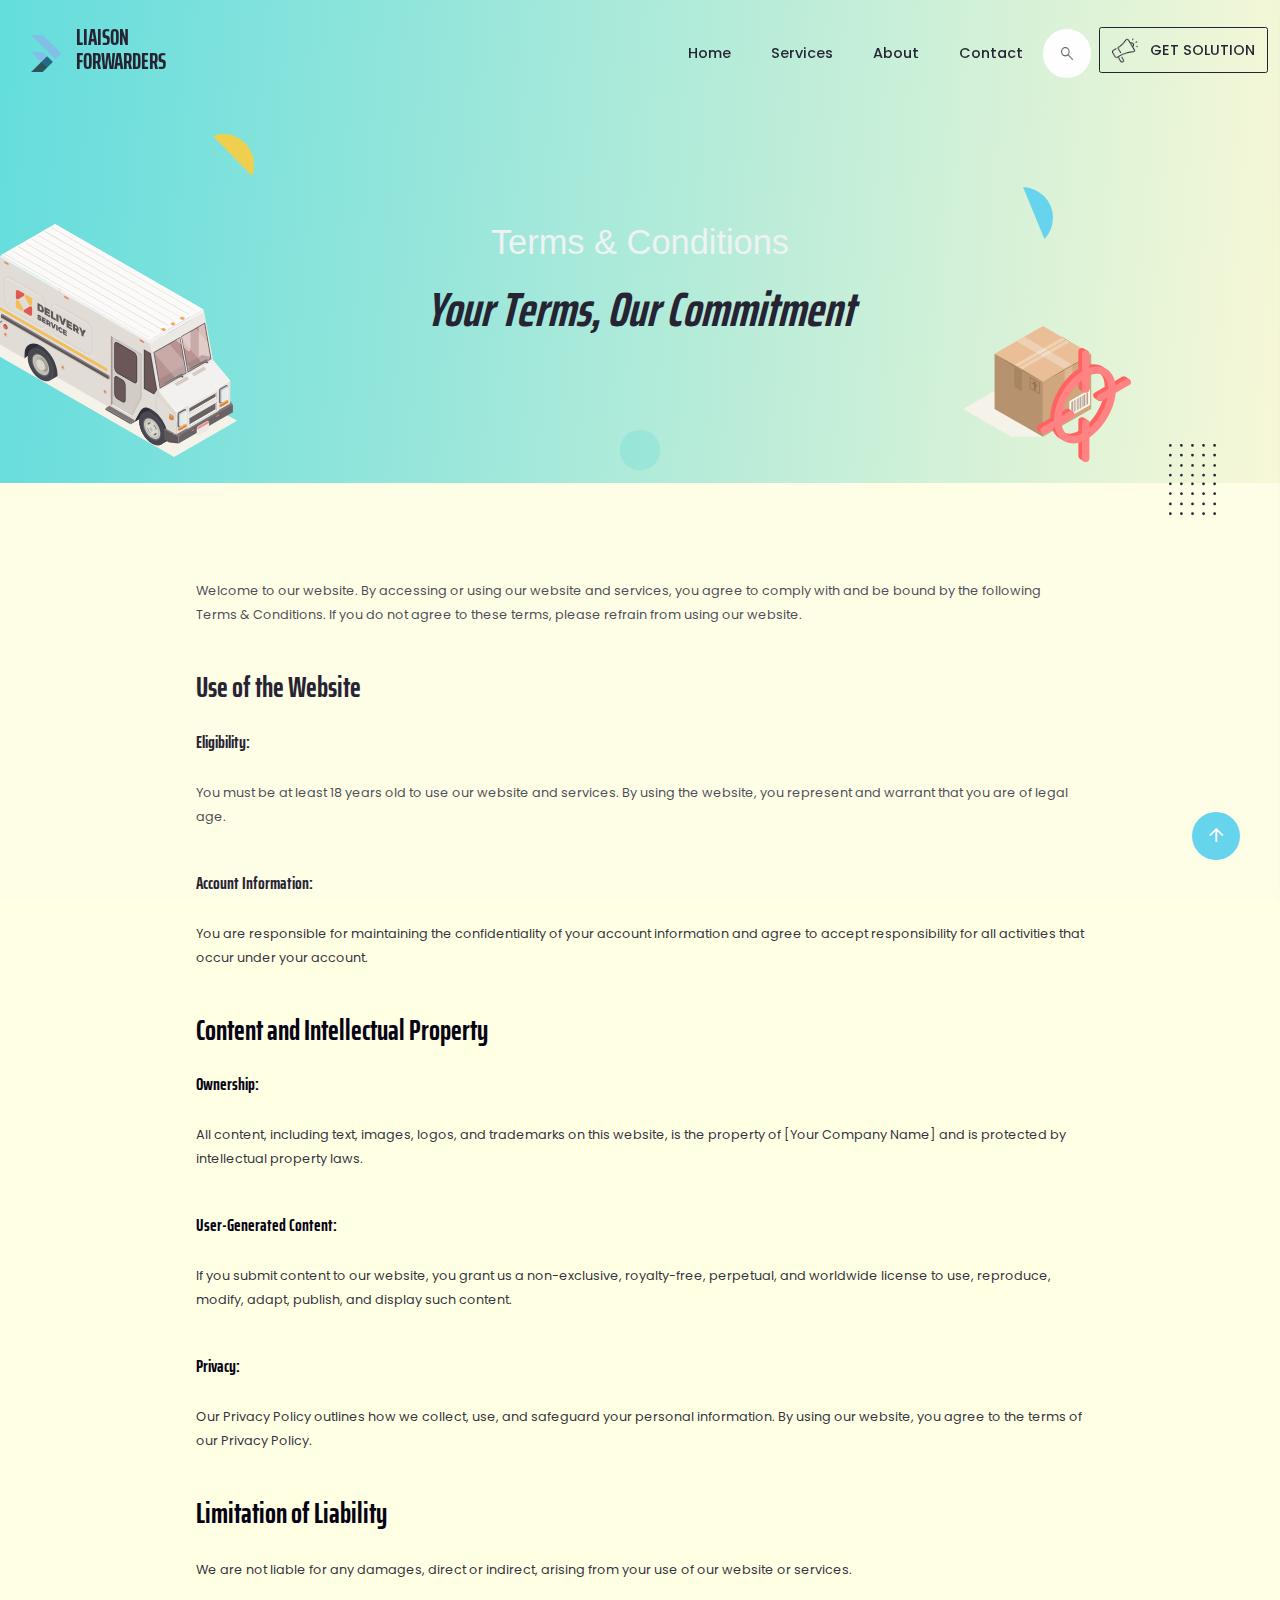
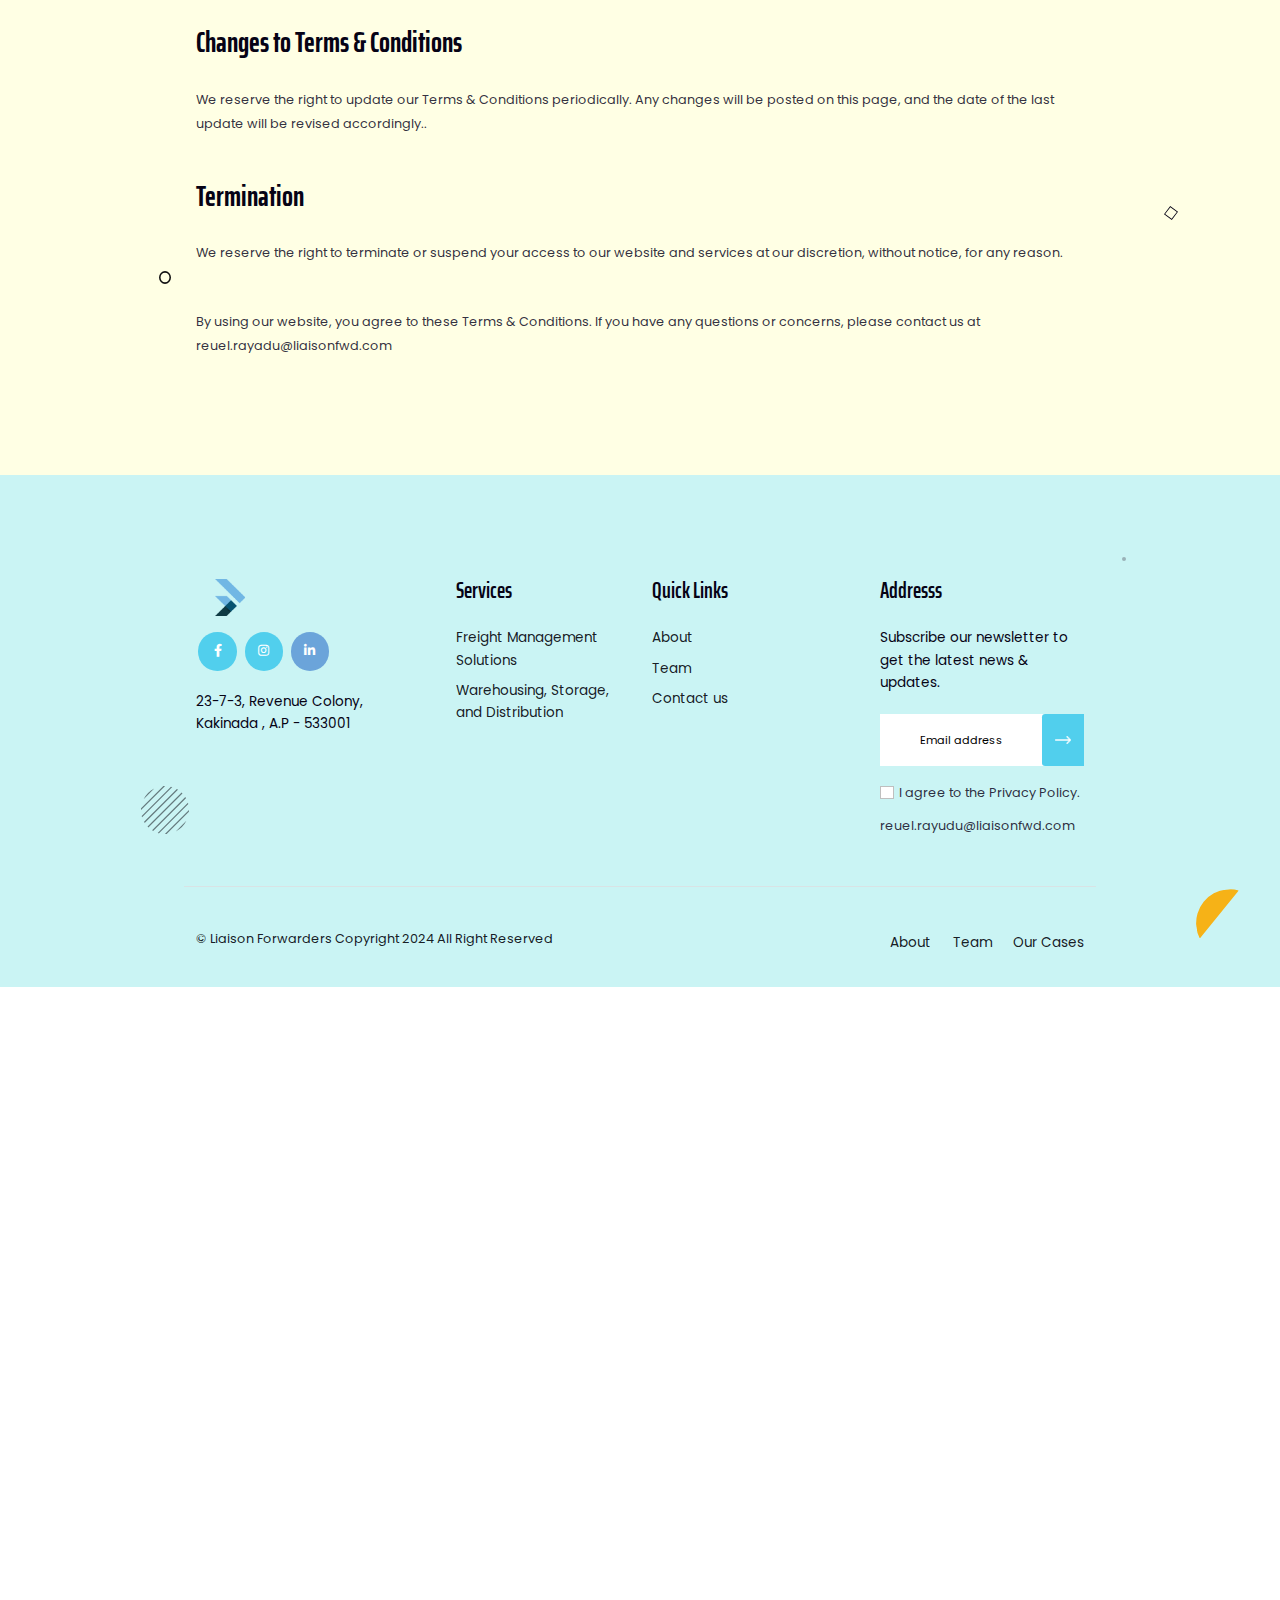
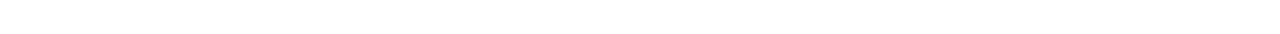
<file: terms-conditions.html>
<!DOCTYPE html>
<html class="no-js" lang="en">

<head>
    <meta charset="utf-8">
    <meta http-equiv="x-ua-compatible" content="ie=edge">
    <title>Copic - Transportation HTML5 Template</title>
    <meta name="description" content="">
    <meta name="viewport" content="width=device-width, initial-scale=1">
    <link rel="manifest" href="site.webmanifest">
    <link rel="shortcut icon" type="image/x-icon" href="assets/img/favicon.ico">
    <!-- Place favicon.ico in the root directory -->

    <!-- CSS here -->
    <link rel="stylesheet" href="assets/css/bootstrap.min.css">
    <link rel="stylesheet" href="assets/css/owl.carousel.min.css">
    <link rel="stylesheet" href="assets/css/animate.css">
    <link rel="stylesheet" href="assets/css/magnific-popup.css">
    <link rel="stylesheet" href="assets/css/all.min.css">
    <link rel="stylesheet" href="assets/css/font.css">
    <link rel="stylesheet" href="assets/css/metisMenu.css">
    <link rel="stylesheet" href="assets/css/nice-select.css">
    <link rel="stylesheet" href="assets/css/spacing.css">
    <link rel="stylesheet" href="./style.css">
</head>

<body>
    <!--[if lte IE 9]>
            <p class="browserupgrade">You are using an <strong>outdated</strong> browser. Please <a href="https://browsehappy.com/">upgrade your browser</a> to improve your experience and security.</p>
        <![endif]-->

    <!-- Add your site or application content here -->
    <!-- preloader -->
    <div id="preloader">
        <div class="preloader">
            <span></span>
            <span></span>
        </div>
    </div>
    <!-- preloader end  -->
    <!-- header-area start -->
    <header>
        <div id="hideshow-sticky-menu">
           <div id="theme-menu-one" class="main-header-area menu-style-1 pt-20 pb-15">
               <div class="container-fluid">
                   <div class="row align-items-center">
                       <div class="col-xl-2 col-lg-2 col-6">
                           <div class="logo-img" ><a href="index.html" style="display: flex; align-items:center;"><img class="img-fluid" width="80px" src="assets/img/logo/logo.png" alt="">
                           <H3>LIAISON FORWARDERS</H3></a></div>
                       </div>
                       
                       <div class="col-xl-10 col-lg-10 col-6 d-flex align-items-center justify-content-end">
                           <nav id="topheader" class="navbar navbar-expand-lg justify-content-end mr-25">
                               <div class="nav-container">
                                   <div class="collapse navbar-collapse" id="navbarSupportedContent">
                                       <ul class="navbar-nav list-style-none">
                                           <li class="nav-item">
                                               <a class="nav-link" href="index.html" id="navbarDropdown3" role="button"  aria-expanded="false">Home</a>
                                           </li>
                                           <li class="nav-item dropdown">
                                               <a class="nav-link dropdown-toggle" href="#" id="navbarDropdow2" role="button" data-bs-toggle="dropdown" aria-expanded="false">Services</a>
                                               <ul class="dropdown-menu">
                                                   <!-- <li><a class="dropdown-item" href="services-one.html">Freight Transportaton</a></li> -->
                                                   <li><a class="dropdown-item" href="services-two.html">Freight Management Solutions</a></li>
                                             <li><a class="dropdown-item" href="services-single.html">Warehousing, Storage, and Distribution</a></li>
                                               </ul>
                                           </li>
                                           <li class="nav-item">
                                               <a class="nav-link" href="about.html" id="navbarDropdown3" role="button"  aria-expanded="false">About</a>
                                           </li>
                                           <li class="nav-item">
                                               <a class="nav-link" href="contact.html" id="navbarDropdown3" role="button"  aria-expanded="false">Contact</a>
                                           </li>
                                          
                                       </ul>
                                   </div>
                               </div>
                           </nav>
                           <div class="right-nav d-flex align-items-center justify-content-end">
                               <div class="hamburger-menu d-md-inline-block d-lg-none text-right mr-15">
                                   <a href="javascript:void(0);">
                                       <i class="far fa-bars"></i>
                                   </a>
                               </div>
                               <ul class="list-style-none right-btn d-flex align-items-center">
                                   <li>
                                       <div class="search-area">
                                           <a class="search-btn" href="#"><img src="assets/img/icon/search.svg" alt="icon-not-found"></a>
                                           <div class="input-group">
                                               <input type="text" placeholder="Search here.....">
                                               <span class="input-group-text"><img src="assets/img/icon/search.svg" alt="icon-not-found"></span>
                                           </div>
                                       </div>
                                   </li>
                                   <li>
                                       <a class="theme_btn theme_btn_border d-none d-xl-inline-block" href="get-quote.html">
                                           <img class="mr-10" src="assets/img/icon/megaphone.svg" alt="icon-not-found">
                                           <span>GET SOLUTION</span>
                                       </a>
                                   </li>
                               </ul>
                           </div>
                       </div>
                   </div>
               </div>
           </div> <!-- /.theme-main-menu -->
        </div>
    </header>
    <!-- header-area end -->

    <!-- slide-bar start -->
    <aside class="slide-bar">
        <div class="close-mobile-menu">
            <a href="javascript:void(0);"><i class="fas fa-times"></i></a>
        </div>

        <!-- side-mobile-menu start -->
        <nav class="side-mobile-menu">
            <ul id="mobile-menu-active">
                <li><a href="index.html">Home</a></li>
                <li class="has-dropdown"><a href="services.html">Services</a>
                    <ul class="sub-menu">
                        <!-- <li><a href="services-one.html">Freight Transportaton</a></li> -->
                        <li><a href="services-two.html">Freight Management Solutions</a></li>
                  <li><a href="services-single.html">Warehousing, Storage, and Distribution</a></li>
                    </ul>
                </li>
                <li><a href="about.html">About</a></li>
                <li><a href="contact.html">Contact us</a></li>
                <!-- <li><a href="terms-conditions.html">Terms & Conditions</a></li> -->
                <!-- <li><a href="privacy-policy.html">Privacy Policies</a></li> -->
            </ul>
        </nav>
        <!-- side-mobile-menu end -->
    </aside>
    <div class="body-overlay"></div>
    <!-- slide-bar end -->
    <main>
        <!--slider-area start-->
        <section class="page-title-area sky-blue-bg pt-280 pb-180 pt-lg-200 pt-md-160 pb-md-120 pt-xs-160 pb-xs-90">
            <img class="page-shape shape_01 d-none blog-shape-1 d-xxl-inline-block" src="assets/img/line/line-11.png" alt="Page Shape">
            <img class="page-shape shape_04 d-none d-md-inline-block" src="assets/img/shape/orange-1.svg" alt="Page Shape">
            <img class="page-shape shape_05 d-none d-xxl-inline-block" src="assets/img/shape/round-line-a.svg" alt="Page Shape">
            <img class="page-shape shape_06 d-none d-lg-inline-block" src="assets/img/shape/berry-1.svg" alt="Page Shape">
            <img class="page-shape shape_07 d-none d-lg-inline-block" src="assets/img/slider/truck.svg" alt="Page Shape">
            <img class="page-shape-02 shape_08 d-none d-lg-inline-block" src="assets/img/shape/dot-a.svg" alt="Page Shape">
            <img class="page-shape shape_09 d-none d-lg-inline-block" src="assets/img/slider/nav-box.svg" alt="Page Shape">
            <div class="container">
                <div class="row justify-content-center">
                    <div class="col-xl-8">
                        <div class="page-title-wrapper text-center">
                            <h4 class="styled-text theme-color mb-30">Terms & Conditions</h4>
                            <h5 class="h1 page-title">Your Terms, Our Commitment</h5>
                        </div>
                    </div>
                </div>
            </div>
        </section>
        <!--slider-area end-->
        <!--work-process start-->
        <section class="work-process position-relative pt-120 pb-90 pt-lg-80 pb-lg-60 pt-md-60 pb-md-30 pt-xs-60 pb-xs-30">
            <img class="work-shape pshape-2 case-1a d-none d-xxl-inline-block" src="assets/img/shape/orange-5.svg" alt="">
            <img class="work-shape pshape-3 d-none d-lg-inline-block" src="assets/img/shape/eclip-1.svg" alt="">
            <img class="work-shape pshape-4 d-none d-lg-inline-block" src="assets/img/shape/box-2.svg" alt="">
            <div class="container">
                <p>Welcome to our website. By accessing or using our website and services, you agree to comply with and be bound by the following Terms & Conditions. If you do not agree to these terms, please refrain from using our website.</p><br><br>
                <h2>Use of the Website</h2><br>
                <h4>Eligibility:</h4><br>
                <p>You must be at least 18 years old to use our website and services. By using the website, you represent and warrant that you are of legal age.</p><br><br>
                <h4>Account Information:</h4><br>
                <p>You are responsible for maintaining the confidentiality of your account information and agree to accept responsibility for all activities that occur under your account.</p><br><br>
                
                <h2>Content and Intellectual Property</h2><br>
                <h4>Ownership:</h4><br>
                <p>All content, including text, images, logos, and trademarks on this website, is the property of [Your Company Name] and is protected by intellectual property laws.</p><br><br>
                <h4>User-Generated Content:</h4><br>
                <p>If you submit content to our website, you grant us a non-exclusive, royalty-free, perpetual, and worldwide license to use, reproduce, modify, adapt, publish, and display such content.</p><br><br>
                <h4>Privacy:</h4><br>
                <p>Our Privacy Policy outlines how we collect, use, and safeguard your personal information. By using our website, you agree to the terms of our Privacy Policy.</p><br><br>
 
                <h2>Limitation of Liability</h2><br>
                <p>We are not liable for any damages, direct or indirect, arising from your use of our website or services.</p><br><br>
 
                <h2>Changes to Terms & Conditions</h2><br>
                <p>We reserve the right to update our Terms & Conditions periodically. Any changes will be posted on this page, and the date of the last update will be revised accordingly..</p><br><br>
 
                <h2>Termination</h2><br>
                <p>We reserve the right to terminate or suspend your access to our website and services at our discretion, without notice, for any reason.</p><br><br>
 
                <p>By using our website, you agree to these Terms & Conditions. If you have any questions or concerns, please contact us at <a href="mailto:reuel.rayadu@liaisonfwd.com">reuel.rayadu@liaisonfwd.com</a></p><br><br>
            </div><!--/.container-->
        </section>
        <!--work-process end-->
       

    </main>
     <!--footer-area start-->
    <footer class="footer-area sky-blue-bg-soft pos-rel pt-130 pt-md-100 pt-xs-100 fix">
        <img class="fot-shape f-shape1 d-none d-xxl-inline-block" src="assets/img/line/line-5.svg" alt="Line Shape">
        <img class="fot-shape f-shape2" src="assets/img/shape/dot-shape-1.svg" alt="Dot Shape">
        <img class="fot-shape f-shape3 d-none d-xl-inline-block" src="assets/img/shape/round-line-black-1.svg"
            alt="Dot Shape">
        <img class="fot-shape f-shape4" src="assets/img/shape/orange-4.svg" alt="Dot Shape">
        <div class="container">
            <div class="row borders-grey pb-30 footer-grid">
                <div class="col-xl-3 col-lg-4 col-md-6  wow fadeInUp2 animated" data-wow-delay='.1s'>
                    <div class="footer__widget mb-30">
                        <div class="footer-log">
                            <a href="index.html" class="logo">
                                <img width="80px" style="margin-bottom: 20px;" src="assets/img/logo/logo.png" alt="">
                            </a>
                        </div>
                        <div class="social-links footer__social mb-25">
                            <a href="#"><i class="fab fa-facebook-f"></i></a>
                            <a href="#"><i class="fab fa-instagram"></i></a>
                            <a href="#"><i class="fab fa-linkedin-in"></i></a>
                        </div>
                        <span class="addres-details mb-25">23-7-3, Revenue Colony, Kakinada ,  A.P - 533001
                        </span>
                    </div>
                </div>
                <div class="col-xl-3 col-lg-4 col-md-6 wow fadeInUp2 animated" data-wow-delay='.3s'>
                    <div class="footer__widget mb-30 pl-40 pl-md-0 pl-xs-0">
                        <h4 class="widget-title mb-30">Services</h4>
                        <ul class="fot-list">
                            <!-- <li><a href="contact.html">Freight Transportaton</a></li> -->
                            <li><a href="services-two.html">Freight Management Solutions</a></li>
                            <li><a href="services-single.html">Warehousing, Storage, and Distribution</a></li>
                            <!-- <li><a href="contact.html">Logistic Solutions</a></li>
                            <li><a href="contact.html">Industry solutions</a></li>
                            <li><a href="contact.html">All solutions</a></li> -->
                        </ul>
                    </div>
                </div>
                <div class="col-xl-3 col-lg-4 col-md-6  wow fadeInUp2 animated" data-wow-delay='.5s'>
                    <div class="footer__widget mb-25">
                        <h4 class="widget-title mb-30">Quick Links</h4>
                        <ul class="fot-list">
                            <li><a href="about.html">About</a></li>
                            <li><a href="">Team</a></li>
                             <li><a href="contact.html">Contact us</a></li>
                            <!-- <li><a href="services-one.html">Solution</a></li>
                            <li><a href="blog-details.html">News</a></li>
                            <li><a href="terms-conditions.html">Terms & Conditions</a></li>
                            <li><a href="privacy-policy.html">Privacy Policies</a></li> -->
                        </ul>
                    </div>
                </div>
                <div class="col-xl-3 col-lg-6 col-md-6  wow fadeInUp2 animated" data-wow-delay='.7s'>
                    <div class="footer__widget mb-30">
                        <h4 class="widget-title mb-30">Addresss</h4>
                        <span class="addres-details mb-25">Subscribe our newsletter to get the latest news & updates.</span>
                        <div class="foter-subscribe">
                            <form class="subscribe-form mb-1" action="form.php">
                                <input class="mb-15" type="text" placeholder="Email address">
                                <button class="fot_sub_btn"><img src="assets/img/icon/right-arrow.svg"
                                        alt="Right Arrow"></button>
                            </form>
                            <div class="form-check">
                                <input class="form-check-input" type="checkbox" value="" id="flexCheckDefault">
                                <label class="form-check-label" for="flexCheckDefault">
                                    I agree to the Privacy Policy.
                                </label>
                            </div>
                            <p><a href="mailto:reuel.rayudu@liaisonfwd.com">reuel.rayudu@liaisonfwd.com</a></p>
                        </div>
                    </div>
                </div>
            </div>
            <div class="copy-right-area pt-50">
                <div class="row align-items-center">
                    <div class="col-lg-6 col-md-7">
                        <div class="copyright mb-45 text-start text-md-start">
                            <p>© <a href="index.html">Liaison Forwarders</a> Copyright 2024 All Right Reserved</p>
                        </div>
                    </div>
                    <div class="col-lg-6 col-md-5 text-md-end">
                        <div class="footer__widget mb-25">
                            <ul class="fot-list d-inline-block">
                                <li><a href="about.html">About</a></li>
                                <li><a href="team.html">Team</a></li>
                                <li><a href="case-one.html">Our Cases</a></li>
                            </ul>
                        </div>
                    </div>
                </div>
            </div>
        </div>
    </footer>
    <!--footer-area end-->



    <a class="scrollUp" href="#"><i class="far fa-arrow-up"></i></a>




    <!-- JS here -->
    <script src="assets/js/vendor/modernizr-3.5.0.min.js"></script>
    <script src="assets/js/vendor/jquery-1.12.4.min.js"></script>
    <script src="assets/js/popper.min.js"></script>
    <script src="assets/js/bootstrap.min.js"></script>
    <script src="assets/js/owl.carousel.min.js"></script>
    <script src="assets/js/isotope.pkgd.min.js"></script>
    <script src="assets/js/metisMenu.min.js"></script>
    <script src="assets/js/jquery.nice-select.js"></script>
    <script src="assets/js/wow.min.js"></script>
    <script src="assets/js/jquery.counterup.min.js"></script>
    <script src="assets/js/waypoints.min.js"></script>
    <script src="assets/js/imagesloaded.pkgd.min.js"></script>
    <script src="assets/js/jquery.magnific-popup.min.js"></script>
    <script src="assets/js/main.js"></script>
</body>

</html>
</file>
<file: assets/css/font.css>
@font-face {
  font-family: "thinkregular";
  src: url("beginning_of_summer_3.woff2") format("woff2"),
    url("beginning_of_summer_3.woff") format("woff");
  font-weight: normal;
  font-style: normal;
}

@font-face {
  font-family: "Beginning of Summer";
  src: url("../fonts/BeginningofSummer.woff2") format("woff2"),
    url("../fonts/BeginningofSummer.woff") format("woff"),
    url("../fonts/BeginningofSummer.ttf") format("truetype");
  font-weight: normal;
  font-style: normal;
  font-display: swap;
}

@font-face {
  font-family: "Beginning of Summer";
  src: url("../fonts/BeginningofSummer_1.woff2") format("woff2"),
    url("../fonts/BeginningofSummer_1.woff") format("woff"),
    url("../fonts/BeginningofSummer_1.ttf") format("truetype");
  font-weight: normal;
  font-style: normal;
  font-display: swap;
}
</file>
<file: assets/css/nice-select.css>
.nice-select {
  -webkit-tap-highlight-color: transparent;
  background-color: #fff;
  border-radius: 5px;
  border: solid 1px #e8e8e8;
  box-sizing: border-box;
  clear: both;
  cursor: pointer;
  display: block;
  float: left;
  font-family: inherit;
  font-size: 14px;
  font-weight: normal;
  height: 42px;
  line-height: 40px;
  outline: none;
  padding-left: 18px;
  padding-right: 30px;
  position: relative;
  text-align: left !important;
  -webkit-transition: all 0.2s ease-in-out;
  transition: all 0.2s ease-in-out;
  -webkit-user-select: none;
  -moz-user-select: none;
  -ms-user-select: none;
  user-select: none;
  white-space: nowrap;
  width: auto;
}
.nice-select:hover {
  border-color: #dbdbdb;
}
.nice-select:active,
.nice-select.open,
.nice-select:focus {
  border-color: #999;
}
.nice-select:after {
  border-bottom: 2px solid #999;
  border-right: 2px solid #999;
  content: "";
  display: block;
  height: 5px;
  margin-top: -4px;
  pointer-events: none;
  position: absolute;
  right: 12px;
  top: 50%;
  -webkit-transform-origin: 66% 66%;
  -ms-transform-origin: 66% 66%;
  transform-origin: 66% 66%;
  -webkit-transform: rotate(45deg);
  -ms-transform: rotate(45deg);
  transform: rotate(45deg);
  -webkit-transition: all 0.15s ease-in-out;
  transition: all 0.15s ease-in-out;
  width: 5px;
}
.nice-select.open:after {
  -webkit-transform: rotate(-135deg);
  -ms-transform: rotate(-135deg);
  transform: rotate(-135deg);
}
.nice-select.open .list {
  opacity: 1;
  pointer-events: auto;
  -webkit-transform: scale(1) translateY(0);
  -ms-transform: scale(1) translateY(0);
  transform: scale(1) translateY(0);
}
.nice-select.disabled {
  border-color: #ededed;
  color: #999;
  pointer-events: none;
}
.nice-select.disabled:after {
  border-color: #cccccc;
}
.nice-select.wide {
  width: 100%;
}
.nice-select.wide .list {
  left: 0 !important;
  right: 0 !important;
}
.nice-select.right {
  float: right;
}
.nice-select.right .list {
  left: auto;
  right: 0;
}
.nice-select.small {
  font-size: 12px;
  height: 36px;
  line-height: 34px;
}
.nice-select.small:after {
  height: 4px;
  width: 4px;
}
.nice-select.small .option {
  line-height: 34px;
  min-height: 34px;
}
.nice-select .list {
  background-color: #fff;
  border-radius: 5px;
  box-shadow: 0 0 0 1px rgba(68, 68, 68, 0.11);
  box-sizing: border-box;
  margin-top: 4px;
  opacity: 0;
  overflow: hidden;
  padding: 0;
  pointer-events: none;
  position: absolute;
  top: 100%;
  left: 0;
  -webkit-transform-origin: 50% 0;
  -ms-transform-origin: 50% 0;
  transform-origin: 50% 0;
  -webkit-transform: scale(0.75) translateY(-21px);
  -ms-transform: scale(0.75) translateY(-21px);
  transform: scale(0.75) translateY(-21px);
  -webkit-transition: all 0.2s cubic-bezier(0.5, 0, 0, 1.25),
    opacity 0.15s ease-out;
  transition: all 0.2s cubic-bezier(0.5, 0, 0, 1.25), opacity 0.15s ease-out;
  z-index: 9;
}
.nice-select .list:hover .option:not(:hover) {
  background-color: transparent !important;
}
.nice-select .option {
  cursor: pointer;
  font-weight: 400;
  line-height: 40px;
  list-style: none;
  min-height: 40px;
  outline: none;
  padding-left: 18px;
  padding-right: 29px;
  text-align: left;
  -webkit-transition: all 0.2s;
  transition: all 0.2s;
}
.nice-select .option:hover,
.nice-select .option.focus,
.nice-select .option.selected.focus {
  background-color: #f6f6f6;
}
.nice-select .option.selected {
  font-weight: bold;
}
.nice-select .option.disabled {
  background-color: transparent;
  color: #999;
  cursor: default;
}

.no-csspointerevents .nice-select .list {
  display: none;
}

.no-csspointerevents .nice-select.open .list {
  display: block;
}
</file>
<file: assets/css/spacing.css>
/* Margin Top */
.mt-5 {
  margin-top: 5px;
}

.mt-10 {
  margin-top: 10px;
}

.mt-15 {
  margin-top: 15px;
}

.mt-20 {
  margin-top: 20px;
}

.mt-25 {
  margin-top: 25px;
}

.mt-30 {
  margin-top: 30px;
}

.mt-35 {
  margin-top: 35px;
}

.mt-40 {
  margin-top: 40px;
}

.mt-45 {
  margin-top: 45px;
}

.mt-50 {
  margin-top: 50px;
}

.mt-55 {
  margin-top: 55px;
}

.mt-60 {
  margin-top: 60px;
}

.mt-65 {
  margin-top: 65px;
}

.mt-70 {
  margin-top: 70px;
}

.mt-75 {
  margin-top: 75px;
}

.mt-80 {
  margin-top: 80px;
}

.mt-85 {
  margin-top: 85px;
}

.mt-90 {
  margin-top: 90px;
}

.mt-95 {
  margin-top: 95px;
}

.mt-100 {
  margin-top: 100px;
}

.mt-105 {
  margin-top: 105px;
}

.mt-110 {
  margin-top: 110px;
}

.mt-115 {
  margin-top: 115px;
}

.mt-120 {
  margin-top: 120px;
}

.mt-125 {
  margin-top: 125px;
}

.mt-130 {
  margin-top: 130px;
}

.mt-135 {
  margin-top: 135px;
}

.mt-140 {
  margin-top: 140px;
}

.mt-145 {
  margin-top: 145px;
}

.mt-150 {
  margin-top: 150px;
}

.mt-155 {
  margin-top: 155px;
}

.mt-160 {
  margin-top: 160px;
}

.mt-165 {
  margin-top: 165px;
}

.mt-170 {
  margin-top: 170px;
}

.mt-175 {
  margin-top: 175px;
}

.mt-180 {
  margin-top: 180px;
}

.mt-185 {
  margin-top: 185px;
}

.mt-190 {
  margin-top: 190px;
}

.mt-195 {
  margin-top: 195px;
}

.mt-200 {
  margin-top: 200px;
}

.mt-205 {
  margin-top: 205px;
}

.mt-210 {
  margin-top: 210px;
}

.mt-215 {
  margin-top: 215px;
}

.mt-220 {
  margin-top: 220px;
}

.mt-225 {
  margin-top: 225px;
}

.mt-230 {
  margin-top: 230px;
}

.mt-235 {
  margin-top: 235px;
}

.mt-240 {
  margin-top: 240px;
}

.mt-245 {
  margin-top: 245px;
}

.mt-250 {
  margin-top: 250px;
}

.mt-255 {
  margin-top: 255px;
}

.mt-260 {
  margin-top: 260px;
}

.mt-265 {
  margin-top: 265px;
}

.mt-270 {
  margin-top: 270px;
}

.mt-275 {
  margin-top: 275px;
}

.mt-280 {
  margin-top: 280px;
}

.mt-285 {
  margin-top: 285px;
}

.mt-290 {
  margin-top: 290px;
}

.mt-295 {
  margin-top: 295px;
}

.mt-300 {
  margin-top: 300px;
}

.mt-305 {
  margin-top: 305px;
}

.mt-310 {
  margin-top: 310px;
}

.mt-315 {
  margin-top: 315px;
}

.mt-320 {
  margin-top: 320px;
}

.mt-325 {
  margin-top: 325px;
}

.mt--5 {
  margin-top: -5px;
}

.mt--10 {
  margin-top: -10px;
}

.mt--15 {
  margin-top: -15px;
}

.mt--20 {
  margin-top: -20px;
}

.mt--25 {
  margin-top: -25px;
}

.mt--30 {
  margin-top: -30px;
}

.mt--35 {
  margin-top: -35px;
}

.mt--40 {
  margin-top: -40px;
}

.mt--45 {
  margin-top: -45px;
}

.mt--50 {
  margin-top: -50px;
}

.mt--55 {
  margin-top: -55px;
}

.mt--60 {
  margin-top: -60px;
}

.mt--65 {
  margin-top: -65px;
}

.mt--70 {
  margin-top: -70px;
}

.mt--75 {
  margin-top: -75px;
}

.mt--80 {
  margin-top: -80px;
}

.mt--85 {
  margin-top: -85px;
}

.mt--90 {
  margin-top: -90px;
}

.mt--95 {
  margin-top: -95px;
}

.mt--100 {
  margin-top: -100px;
}

.mt--105 {
  margin-top: -105px;
}

.mt--110 {
  margin-top: -110px;
}

.mt--115 {
  margin-top: -115px;
}

.mt--120 {
  margin-top: -120px;
}

.mt--125 {
  margin-top: -125px;
}

.mt--130 {
  margin-top: -130px;
}

.mt--135 {
  margin-top: -135px;
}

.mt--140 {
  margin-top: -140px;
}

.mt--145 {
  margin-top: -145px;
}

.mt--150 {
  margin-top: -150px;
}

.mt--155 {
  margin-top: -155px;
}

.mt--160 {
  margin-top: -160px;
}

.mt--165 {
  margin-top: -165px;
}

.mt--170 {
  margin-top: -170px;
}

.mt--175 {
  margin-top: -175px;
}

.mt--180 {
  margin-top: -180px;
}

.mt--185 {
  margin-top: -185px;
}

.mt--190 {
  margin-top: -190px;
}

.mt--195 {
  margin-top: -195px;
}

.mt--200 {
  margin-top: -200px;
}

.mt--205 {
  margin-top: -205px;
}

.mt--210 {
  margin-top: -210px;
}

.mt--215 {
  margin-top: -215px;
}

.mt--220 {
  margin-top: -220px;
}

.mt--225 {
  margin-top: -225px;
}

.mt--230 {
  margin-top: -230px;
}

.mt--235 {
  margin-top: -235px;
}

.mt--240 {
  margin-top: -240px;
}

.mt--245 {
  margin-top: -245px;
}

.mt--250 {
  margin-top: -250px;
}

.mt--255 {
  margin-top: -255px;
}

.mt--260 {
  margin-top: -260px;
}

.mt--265 {
  margin-top: -265px;
}

.mt--270 {
  margin-top: -270px;
}

.mt--275 {
  margin-top: -275px;
}

.mt--280 {
  margin-top: -280px;
}

.mt--285 {
  margin-top: -285px;
}

.mt--290 {
  margin-top: -290px;
}

.mt--295 {
  margin-top: -295px;
}

.mt--300 {
  margin-top: -300px;
}

.mt--305 {
  margin-top: -305px;
}

.mt--310 {
  margin-top: -310px;
}

.mt--315 {
  margin-top: -315px;
}

.mt--320 {
  margin-top: -320px;
}

.mt--325 {
  margin-top: -325px;
}

/* Margin Bottom */
.mb-5 {
  margin-bottom: 5px;
}

.mb-10 {
  margin-bottom: 10px;
}

.mb-15 {
  margin-bottom: 15px;
}

.mb-20 {
  margin-bottom: 20px;
}

.mb-25 {
  margin-bottom: 25px;
}

.mb-30 {
  margin-bottom: 30px;
}

.mb-35 {
  margin-bottom: 35px;
}

.mb-40 {
  margin-bottom: 40px;
}

.mb-45 {
  margin-bottom: 45px;
}

.mb-50 {
  margin-bottom: 50px;
}

.mb-55 {
  margin-bottom: 55px;
}

.mb-60 {
  margin-bottom: 60px;
}

.mb-65 {
  margin-bottom: 65px;
}

.mb-70 {
  margin-bottom: 70px;
}

.mb-75 {
  margin-bottom: 75px;
}

.mb-80 {
  margin-bottom: 80px;
}

.mb-85 {
  margin-bottom: 85px;
}

.mb-90 {
  margin-bottom: 90px;
}

.mb-95 {
  margin-bottom: 95px;
}

.mb-100 {
  margin-bottom: 100px;
}

.mb-105 {
  margin-bottom: 105px;
}

.mb-110 {
  margin-bottom: 110px;
}

.mb-115 {
  margin-bottom: 115px;
}

.mb-120 {
  margin-bottom: 120px;
}

.mb-125 {
  margin-bottom: 125px;
}

.mb-130 {
  margin-bottom: 130px;
}

.mb-135 {
  margin-bottom: 135px;
}

.mb-140 {
  margin-bottom: 140px;
}

.mb-145 {
  margin-bottom: 145px;
}

.mb-150 {
  margin-bottom: 150px;
}

.mb-155 {
  margin-bottom: 155px;
}

.mb-160 {
  margin-bottom: 160px;
}

.mb-165 {
  margin-bottom: 165px;
}

.mb-170 {
  margin-bottom: 170px;
}

.mb-175 {
  margin-bottom: 175px;
}

.mb-180 {
  margin-bottom: 180px;
}

.mb-185 {
  margin-bottom: 185px;
}

.mb-190 {
  margin-bottom: 190px;
}

.mb-195 {
  margin-bottom: 195px;
}

.mb-200 {
  margin-bottom: 200px;
}

.mb-205 {
  margin-bottom: 205px;
}

.mb-210 {
  margin-bottom: 210px;
}

.mb-215 {
  margin-bottom: 215px;
}

.mb-220 {
  margin-bottom: 220px;
}

.mb-225 {
  margin-bottom: 225px;
}

.mb-230 {
  margin-bottom: 230px;
}

.mb-235 {
  margin-bottom: 235px;
}

.mb-240 {
  margin-bottom: 240px;
}

.mb-245 {
  margin-bottom: 245px;
}

.mb-250 {
  margin-bottom: 250px;
}

.mb-255 {
  margin-bottom: 255px;
}

.mb-260 {
  margin-bottom: 260px;
}

.mb-265 {
  margin-bottom: 265px;
}

.mb-270 {
  margin-bottom: 270px;
}

.mb-275 {
  margin-bottom: 275px;
}

.mb-280 {
  margin-bottom: 280px;
}

.mb-285 {
  margin-bottom: 285px;
}

.mb-290 {
  margin-bottom: 290px;
}

.mb-295 {
  margin-bottom: 295px;
}

.mb-300 {
  margin-bottom: 300px;
}

.mb-305 {
  margin-bottom: 305px;
}

.mb-310 {
  margin-bottom: 310px;
}

.mb-315 {
  margin-bottom: 315px;
}

.mb-320 {
  margin-bottom: 320px;
}

.mb-325 {
  margin-bottom: 325px;
}

.mb--5 {
  margin-bottom: -5px;
}

.mb--10 {
  margin-bottom: -10px;
}

.mb--15 {
  margin-bottom: -15px;
}

.mb--20 {
  margin-bottom: -20px;
}

.mb--25 {
  margin-bottom: -25px;
}

.mb--30 {
  margin-bottom: -30px;
}

.mb--35 {
  margin-bottom: -35px;
}

.mb--40 {
  margin-bottom: -40px;
}

.mb--45 {
  margin-bottom: -45px;
}

.mb--50 {
  margin-bottom: -50px;
}

.mb--55 {
  margin-bottom: -55px;
}

.mb--60 {
  margin-bottom: -60px;
}

.mb--65 {
  margin-bottom: -65px;
}

.mb--70 {
  margin-bottom: -70px;
}

.mb--75 {
  margin-bottom: -75px;
}

.mb--80 {
  margin-bottom: -80px;
}

.mb--85 {
  margin-bottom: -85px;
}

.mb--90 {
  margin-bottom: -90px;
}

.mb--95 {
  margin-bottom: -95px;
}

.mb--100 {
  margin-bottom: -100px;
}

.mb--105 {
  margin-bottom: -105px;
}

.mb--110 {
  margin-bottom: -110px;
}

.mb--115 {
  margin-bottom: -115px;
}

.mb--120 {
  margin-bottom: -120px;
}

.mb--125 {
  margin-bottom: -125px;
}

.mb--130 {
  margin-bottom: -130px;
}

.mb--135 {
  margin-bottom: -135px;
}

.mb--140 {
  margin-bottom: -140px;
}

.mb--145 {
  margin-bottom: -145px;
}

.mb--150 {
  margin-bottom: -150px;
}

.mb--155 {
  margin-bottom: -155px;
}

.mb--160 {
  margin-bottom: -160px;
}

.mb--165 {
  margin-bottom: -165px;
}

.mb--170 {
  margin-bottom: -170px;
}

.mb--175 {
  margin-bottom: -175px;
}

.mb--180 {
  margin-bottom: -180px;
}

.mb--185 {
  margin-bottom: -185px;
}

.mb--190 {
  margin-bottom: -190px;
}

.mb--195 {
  margin-bottom: -195px;
}

.mb--200 {
  margin-bottom: -200px;
}

.mb--205 {
  margin-bottom: -205px;
}

.mb--210 {
  margin-bottom: -210px;
}

.mb--215 {
  margin-bottom: -215px;
}

.mb--220 {
  margin-bottom: -220px;
}

.mb--225 {
  margin-bottom: -225px;
}

.mb--230 {
  margin-bottom: -230px;
}

.mb--235 {
  margin-bottom: -235px;
}

.mb--240 {
  margin-bottom: -240px;
}

.mb--245 {
  margin-bottom: -245px;
}

.mb--250 {
  margin-bottom: -250px;
}

.mb--255 {
  margin-bottom: -255px;
}

.mb--260 {
  margin-bottom: -260px;
}

.mb--265 {
  margin-bottom: -265px;
}

.mb--270 {
  margin-bottom: -270px;
}

.mb--275 {
  margin-bottom: -275px;
}

.mb--280 {
  margin-bottom: -280px;
}

.mb--285 {
  margin-bottom: -285px;
}

.mb--290 {
  margin-bottom: -290px;
}

.mb--295 {
  margin-bottom: -295px;
}

.mb--300 {
  margin-bottom: -300px;
}

.mb--305 {
  margin-bottom: -305px;
}

.mb--310 {
  margin-bottom: -310px;
}

.mb--315 {
  margin-bottom: -315px;
}

.mb--320 {
  margin-bottom: -320px;
}

.mb--325 {
  margin-bottom: -325px;
}

/* Margin Left */
.ml-5 {
  margin-left: 5px;
}

.ml-10 {
  margin-left: 10px;
}

.ml-15 {
  margin-left: 15px;
}

.ml-20 {
  margin-left: 20px;
}

.ml-25 {
  margin-left: 25px;
}

.ml-30 {
  margin-left: 30px;
}

.ml-35 {
  margin-left: 35px;
}

.ml-40 {
  margin-left: 40px;
}

.ml-45 {
  margin-left: 45px;
}

.ml-50 {
  margin-left: 50px;
}

.ml-55 {
  margin-left: 55px;
}

.ml-60 {
  margin-left: 60px;
}

.ml-65 {
  margin-left: 65px;
}

.ml-70 {
  margin-left: 70px;
}

.ml-75 {
  margin-left: 75px;
}

.ml-80 {
  margin-left: 80px;
}

.ml-85 {
  margin-left: 85px;
}

.ml-90 {
  margin-left: 90px;
}

.ml-95 {
  margin-left: 95px;
}

.ml-100 {
  margin-left: 100px;
}

.ml-105 {
  margin-left: 105px;
}

.ml-110 {
  margin-left: 110px;
}

.ml-115 {
  margin-left: 115px;
}

.ml-120 {
  margin-left: 120px;
}

.ml-125 {
  margin-left: 125px;
}

.ml-130 {
  margin-left: 130px;
}

.ml-135 {
  margin-left: 135px;
}

.ml-140 {
  margin-left: 140px;
}

.ml-145 {
  margin-left: 145px;
}

.ml-150 {
  margin-left: 150px;
}

.ml-155 {
  margin-left: 155px;
}

.ml-160 {
  margin-left: 160px;
}

.ml-165 {
  margin-left: 165px;
}

.ml-170 {
  margin-left: 170px;
}

.ml-175 {
  margin-left: 175px;
}

.ml-180 {
  margin-left: 180px;
}

.ml-185 {
  margin-left: 185px;
}

.ml-190 {
  margin-left: 190px;
}

.ml-195 {
  margin-left: 195px;
}

.ml-200 {
  margin-left: 200px;
}

.ml-205 {
  margin-left: 205px;
}

.ml-210 {
  margin-left: 210px;
}

.ml-215 {
  margin-left: 215px;
}

.ml-220 {
  margin-left: 220px;
}

.ml-225 {
  margin-left: 225px;
}

.ml-230 {
  margin-left: 230px;
}

.ml-235 {
  margin-left: 235px;
}

.ml-240 {
  margin-left: 240px;
}

.ml-245 {
  margin-left: 245px;
}

.ml-250 {
  margin-left: 250px;
}

.ml-255 {
  margin-left: 255px;
}

.ml-260 {
  margin-left: 260px;
}

.ml-265 {
  margin-left: 265px;
}

.ml-270 {
  margin-left: 270px;
}

.ml-275 {
  margin-left: 275px;
}

.ml-280 {
  margin-left: 280px;
}

.ml-285 {
  margin-left: 285px;
}

.ml-290 {
  margin-left: 290px;
}

.ml-295 {
  margin-left: 295px;
}

.ml-300 {
  margin-left: 300px;
}

.ml-305 {
  margin-left: 305px;
}

.ml-310 {
  margin-left: 310px;
}

.ml-315 {
  margin-left: 315px;
}

.ml-320 {
  margin-left: 320px;
}

.ml-325 {
  margin-left: 325px;
}

/* Margin Right */
.mr-5 {
  margin-right: 5px;
}

.mr-10 {
  margin-right: 10px;
}

.mr-15 {
  margin-right: 15px;
}

.mr-20 {
  margin-right: 20px;
}

.mr-25 {
  margin-right: 25px;
}

.mr-30 {
  margin-right: 30px;
}

.mr-35 {
  margin-right: 35px;
}

.mr-40 {
  margin-right: 40px;
}

.mr-45 {
  margin-right: 45px;
}

.mr-50 {
  margin-right: 50px;
}

.mr-55 {
  margin-right: 55px;
}

.mr-60 {
  margin-right: 60px;
}

.mr-65 {
  margin-right: 65px;
}

.mr-70 {
  margin-right: 70px;
}

.mr-75 {
  margin-right: 75px;
}

.mr-80 {
  margin-right: 80px;
}

.mr-85 {
  margin-right: 85px;
}

.mr-90 {
  margin-right: 90px;
}

.mr-95 {
  margin-right: 95px;
}

.mr-100 {
  margin-right: 100px;
}

.mr-105 {
  margin-right: 105px;
}

.mr-110 {
  margin-right: 110px;
}

.mr-115 {
  margin-right: 115px;
}

.mr-120 {
  margin-right: 120px;
}

.mr-125 {
  margin-right: 125px;
}

.mr-130 {
  margin-right: 130px;
}

.mr-135 {
  margin-right: 135px;
}

.mr-140 {
  margin-right: 140px;
}

.mr-145 {
  margin-right: 145px;
}

.mr-150 {
  margin-right: 150px;
}

.mr-155 {
  margin-right: 155px;
}

.mr-160 {
  margin-right: 160px;
}

.mr-165 {
  margin-right: 165px;
}

.mr-170 {
  margin-right: 170px;
}

.mr-175 {
  margin-right: 175px;
}

.mr-180 {
  margin-right: 180px;
}

.mr-185 {
  margin-right: 185px;
}

.mr-190 {
  margin-right: 190px;
}

.mr-195 {
  margin-right: 195px;
}

.mr-200 {
  margin-right: 200px;
}

.mr-205 {
  margin-right: 205px;
}

.mr-210 {
  margin-right: 210px;
}

.mr-215 {
  margin-right: 215px;
}

.mr-220 {
  margin-right: 220px;
}

.mr-225 {
  margin-right: 225px;
}

.mr-230 {
  margin-right: 230px;
}

.mr-235 {
  margin-right: 235px;
}

.mr-240 {
  margin-right: 240px;
}

.mr-245 {
  margin-right: 245px;
}

.mr-250 {
  margin-right: 250px;
}

.mr-255 {
  margin-right: 255px;
}

.mr-260 {
  margin-right: 260px;
}

.mr-265 {
  margin-right: 265px;
}

.mr-270 {
  margin-right: 270px;
}

.mr-275 {
  margin-right: 275px;
}

.mr-280 {
  margin-right: 280px;
}

.mr-285 {
  margin-right: 285px;
}

.mr-290 {
  margin-right: 290px;
}

.mr-295 {
  margin-right: 295px;
}

.mr-300 {
  margin-right: 300px;
}

.mr-305 {
  margin-right: 305px;
}

.mr-310 {
  margin-right: 310px;
}

.mr-315 {
  margin-right: 315px;
}

.mr-320 {
  margin-right: 320px;
}

.mr-325 {
  margin-right: 325px;
}

/* Margin LG */
@media (min-width: 992px) and (max-width: 1200px) {
  .mt-lg-5 {
    margin-top: 5px;
  }
  .mt-lg-10 {
    margin-top: 10px;
  }
  .mt-lg-15 {
    margin-top: 15px;
  }
  .mt-lg-20 {
    margin-top: 20px;
  }
  .mt-lg-25 {
    margin-top: 25px;
  }
  .mt-lg-30 {
    margin-top: 30px;
  }
  .mt-lg-35 {
    margin-top: 35px;
  }
  .mt-lg-40 {
    margin-top: 40px;
  }
  .mt-lg-45 {
    margin-top: 45px;
  }
  .mt-lg-50 {
    margin-top: 50px;
  }
  .mt-lg-55 {
    margin-top: 55px;
  }
  .mt-lg-60 {
    margin-top: 60px;
  }
  .mt-lg-65 {
    margin-top: 65px;
  }
  .mt-lg-70 {
    margin-top: 70px;
  }
  .mt-lg-75 {
    margin-top: 75px;
  }
  .mt-lg-80 {
    margin-top: 80px;
  }
  .mt-lg-85 {
    margin-top: 85px;
  }
  .mt-lg-90 {
    margin-top: 90px;
  }
  .mt-lg-95 {
    margin-top: 95px;
  }
  .mt-lg-100 {
    margin-top: 100px;
  }
  .mt-lg-105 {
    margin-top: 105px;
  }
  .mt-lg-110 {
    margin-top: 110px;
  }
  .mt-lg-115 {
    margin-top: 115px;
  }
  .mt-lg-120 {
    margin-top: 120px;
  }
  .mt-lg-125 {
    margin-top: 125px;
  }
  .mt-lg-130 {
    margin-top: 130px;
  }
  .mt-lg-135 {
    margin-top: 135px;
  }
  .mt-lg-140 {
    margin-top: 140px;
  }
  .mt-lg-145 {
    margin-top: 145px;
  }
  .mt-lg-150 {
    margin-top: 150px;
  }
  .mt-lg-155 {
    margin-top: 155px;
  }
  .mt-lg-160 {
    margin-top: 160px;
  }
  .mt-lg-165 {
    margin-top: 165px;
  }
  .mt-lg-170 {
    margin-top: 170px;
  }
  .mt-lg-175 {
    margin-top: 175px;
  }
  .mt-lg-180 {
    margin-top: 180px;
  }
  .mt-lg-185 {
    margin-top: 185px;
  }
  .mt-lg-190 {
    margin-top: 190px;
  }
  .mt-lg-195 {
    margin-top: 195px;
  }
  .mt-lg-200 {
    margin-top: 200px;
  }
  .mt-lg-205 {
    margin-top: 205px;
  }
  .mt-lg-210 {
    margin-top: 210px;
  }
  .mt-lg-215 {
    margin-top: 215px;
  }
  .mt-lg-220 {
    margin-top: 220px;
  }
  .mt-lg-225 {
    margin-top: 225px;
  }
  .mt-lg-230 {
    margin-top: 230px;
  }
  .mt-lg-235 {
    margin-top: 235px;
  }
  .mt-lg-240 {
    margin-top: 240px;
  }
  .mt-lg-245 {
    margin-top: 245px;
  }
  .mt-lg-250 {
    margin-top: 250px;
  }
  .mt-lg-255 {
    margin-top: 255px;
  }
  .mt-lg-260 {
    margin-top: 260px;
  }
  .mt-lg-265 {
    margin-top: 265px;
  }
  .mt-lg-270 {
    margin-top: 270px;
  }
  .mt-lg-275 {
    margin-top: 275px;
  }
  .mt-lg-280 {
    margin-top: 280px;
  }
  .mt-lg-285 {
    margin-top: 285px;
  }
  .mt-lg-290 {
    margin-top: 290px;
  }
  .mt-lg-295 {
    margin-top: 295px;
  }
  .mt-lg-300 {
    margin-top: 300px;
  }
  .mt-lg-305 {
    margin-top: 305px;
  }
  .mt-lg-310 {
    margin-top: 310px;
  }
  .mt-lg-315 {
    margin-top: 315px;
  }
  .mt-lg-320 {
    margin-top: 320px;
  }
  .mt-lg-325 {
    margin-top: 325px;
  }
  .mb-lg-5 {
    margin-bottom: 5px;
  }
  .mb-lg-10 {
    margin-bottom: 10px;
  }
  .mb-lg-15 {
    margin-bottom: 15px;
  }
  .mb-lg-20 {
    margin-bottom: 20px;
  }
  .mb-lg-25 {
    margin-bottom: 25px;
  }
  .mb-lg-30 {
    margin-bottom: 30px;
  }
  .mb-lg-35 {
    margin-bottom: 35px;
  }
  .mb-lg-40 {
    margin-bottom: 40px;
  }
  .mb-lg-45 {
    margin-bottom: 45px;
  }
  .mb-lg-50 {
    margin-bottom: 50px;
  }
  .mb-lg-55 {
    margin-bottom: 55px;
  }
  .mb-lg-60 {
    margin-bottom: 60px;
  }
  .mb-lg-65 {
    margin-bottom: 65px;
  }
  .mb-lg-70 {
    margin-bottom: 70px;
  }
  .mb-lg-75 {
    margin-bottom: 75px;
  }
  .mb-lg-80 {
    margin-bottom: 80px;
  }
  .mb-lg-85 {
    margin-bottom: 85px;
  }
  .mb-lg-90 {
    margin-bottom: 90px;
  }
  .mb-lg-95 {
    margin-bottom: 95px;
  }
  .mb-lg-100 {
    margin-bottom: 100px;
  }
  .mb-lg-105 {
    margin-bottom: 105px;
  }
  .mb-lg-110 {
    margin-bottom: 110px;
  }
  .mb-lg-115 {
    margin-bottom: 115px;
  }
  .mb-lg-120 {
    margin-bottom: 120px;
  }
  .mb-lg-125 {
    margin-bottom: 125px;
  }
  .mb-lg-130 {
    margin-bottom: 130px;
  }
  .mb-lg-135 {
    margin-bottom: 135px;
  }
  .mb-lg-140 {
    margin-bottom: 140px;
  }
  .mb-lg-145 {
    margin-bottom: 145px;
  }
  .mb-lg-150 {
    margin-bottom: 150px;
  }
  .mb-lg-155 {
    margin-bottom: 155px;
  }
  .mb-lg-160 {
    margin-bottom: 160px;
  }
  .mb-lg-165 {
    margin-bottom: 165px;
  }
  .mb-lg-170 {
    margin-bottom: 170px;
  }
  .mb-lg-175 {
    margin-bottom: 175px;
  }
  .mb-lg-180 {
    margin-bottom: 180px;
  }
  .mb-lg-185 {
    margin-bottom: 185px;
  }
  .mb-lg-190 {
    margin-bottom: 190px;
  }
  .mb-lg-195 {
    margin-bottom: 195px;
  }
  .mb-lg-200 {
    margin-bottom: 200px;
  }
  .mb-lg-205 {
    margin-bottom: 205px;
  }
  .mb-lg-210 {
    margin-bottom: 210px;
  }
  .mb-lg-215 {
    margin-bottom: 215px;
  }
  .mb-lg-220 {
    margin-bottom: 220px;
  }
  .mb-lg-225 {
    margin-bottom: 225px;
  }
  .mb-lg-230 {
    margin-bottom: 230px;
  }
  .mb-lg-235 {
    margin-bottom: 235px;
  }
  .mb-lg-240 {
    margin-bottom: 240px;
  }
  .mb-lg-245 {
    margin-bottom: 245px;
  }
  .mb-lg-250 {
    margin-bottom: 250px;
  }
  .mb-lg-255 {
    margin-bottom: 255px;
  }
  .mb-lg-260 {
    margin-bottom: 260px;
  }
  .mb-lg-265 {
    margin-bottom: 265px;
  }
  .mb-lg-270 {
    margin-bottom: 270px;
  }
  .mb-lg-275 {
    margin-bottom: 275px;
  }
  .mb-lg-280 {
    margin-bottom: 280px;
  }
  .mb-lg-285 {
    margin-bottom: 285px;
  }
  .mb-lg-290 {
    margin-bottom: 290px;
  }
  .mb-lg-295 {
    margin-bottom: 295px;
  }
  .mb-lg-300 {
    margin-bottom: 300px;
  }
  .mb-lg-305 {
    margin-bottom: 305px;
  }
  .mb-lg-310 {
    margin-bottom: 310px;
  }
  .mb-lg-315 {
    margin-bottom: 315px;
  }
  .mb-lg-320 {
    margin-bottom: 320px;
  }
  .mb-lg-325 {
    margin-bottom: 325px;
  }
  .ml-lg-5 {
    margin-left: 5px;
  }
  .ml-lg-10 {
    margin-left: 10px;
  }
  .ml-lg-15 {
    margin-left: 15px;
  }
  .ml-lg-20 {
    margin-left: 20px;
  }
  .ml-lg-25 {
    margin-left: 25px;
  }
  .ml-lg-30 {
    margin-left: 30px;
  }
  .ml-lg-35 {
    margin-left: 35px;
  }
  .ml-lg-40 {
    margin-left: 40px;
  }
  .ml-lg-45 {
    margin-left: 45px;
  }
  .ml-lg-50 {
    margin-left: 50px;
  }
  .ml-lg-55 {
    margin-left: 55px;
  }
  .ml-lg-60 {
    margin-left: 60px;
  }
  .ml-lg-65 {
    margin-left: 65px;
  }
  .ml-lg-70 {
    margin-left: 70px;
  }
  .ml-lg-75 {
    margin-left: 75px;
  }
  .ml-lg-80 {
    margin-left: 80px;
  }
  .ml-lg-85 {
    margin-left: 85px;
  }
  .ml-lg-90 {
    margin-left: 90px;
  }
  .ml-lg-95 {
    margin-left: 95px;
  }
  .ml-lg-100 {
    margin-left: 100px;
  }
  .ml-lg-105 {
    margin-left: 105px;
  }
  .ml-lg-110 {
    margin-left: 110px;
  }
  .ml-lg-115 {
    margin-left: 115px;
  }
  .ml-lg-120 {
    margin-left: 120px;
  }
  .ml-lg-125 {
    margin-left: 125px;
  }
  .ml-lg-130 {
    margin-left: 130px;
  }
  .ml-lg-135 {
    margin-left: 135px;
  }
  .ml-lg-140 {
    margin-left: 140px;
  }
  .ml-lg-145 {
    margin-left: 145px;
  }
  .ml-lg-150 {
    margin-left: 150px;
  }
  .ml-lg-155 {
    margin-left: 155px;
  }
  .ml-lg-160 {
    margin-left: 160px;
  }
  .ml-lg-165 {
    margin-left: 165px;
  }
  .ml-lg-170 {
    margin-left: 170px;
  }
  .ml-lg-175 {
    margin-left: 175px;
  }
  .ml-lg-180 {
    margin-left: 180px;
  }
  .ml-lg-185 {
    margin-left: 185px;
  }
  .ml-lg-190 {
    margin-left: 190px;
  }
  .ml-lg-195 {
    margin-left: 195px;
  }
  .ml-lg-200 {
    margin-left: 200px;
  }
  .ml-lg-205 {
    margin-left: 205px;
  }
  .ml-lg-210 {
    margin-left: 210px;
  }
  .ml-lg-215 {
    margin-left: 215px;
  }
  .ml-lg-220 {
    margin-left: 220px;
  }
  .ml-lg-225 {
    margin-left: 225px;
  }
  .ml-lg-230 {
    margin-left: 230px;
  }
  .ml-lg-235 {
    margin-left: 235px;
  }
  .ml-lg-240 {
    margin-left: 240px;
  }
  .ml-lg-245 {
    margin-left: 245px;
  }
  .ml-lg-250 {
    margin-left: 250px;
  }
  .ml-lg-255 {
    margin-left: 255px;
  }
  .ml-lg-260 {
    margin-left: 260px;
  }
  .ml-lg-265 {
    margin-left: 265px;
  }
  .ml-lg-270 {
    margin-left: 270px;
  }
  .ml-lg-275 {
    margin-left: 275px;
  }
  .ml-lg-280 {
    margin-left: 280px;
  }
  .ml-lg-285 {
    margin-left: 285px;
  }
  .ml-lg-290 {
    margin-left: 290px;
  }
  .ml-lg-295 {
    margin-left: 295px;
  }
  .ml-lg-300 {
    margin-left: 300px;
  }
  .ml-lg-305 {
    margin-left: 305px;
  }
  .ml-lg-310 {
    margin-left: 310px;
  }
  .ml-lg-315 {
    margin-left: 315px;
  }
  .ml-lg-320 {
    margin-left: 320px;
  }
  .ml-lg-325 {
    margin-left: 325px;
  }
  .mr-lg-5 {
    margin-right: 5px;
  }
  .mr-lg-10 {
    margin-right: 10px;
  }
  .mr-lg-15 {
    margin-right: 15px;
  }
  .mr-lg-20 {
    margin-right: 20px;
  }
  .mr-lg-25 {
    margin-right: 25px;
  }
  .mr-lg-30 {
    margin-right: 30px;
  }
  .mr-lg-35 {
    margin-right: 35px;
  }
  .mr-lg-40 {
    margin-right: 40px;
  }
  .mr-lg-45 {
    margin-right: 45px;
  }
  .mr-lg-50 {
    margin-right: 50px;
  }
  .mr-lg-55 {
    margin-right: 55px;
  }
  .mr-lg-60 {
    margin-right: 60px;
  }
  .mr-lg-65 {
    margin-right: 65px;
  }
  .mr-lg-70 {
    margin-right: 70px;
  }
  .mr-lg-75 {
    margin-right: 75px;
  }
  .mr-lg-80 {
    margin-right: 80px;
  }
  .mr-lg-85 {
    margin-right: 85px;
  }
  .mr-lg-90 {
    margin-right: 90px;
  }
  .mr-lg-95 {
    margin-right: 95px;
  }
  .mr-lg-100 {
    margin-right: 100px;
  }
  .mr-lg-105 {
    margin-right: 105px;
  }
  .mr-lg-110 {
    margin-right: 110px;
  }
  .mr-lg-115 {
    margin-right: 115px;
  }
  .mr-lg-120 {
    margin-right: 120px;
  }
  .mr-lg-125 {
    margin-right: 125px;
  }
  .mr-lg-130 {
    margin-right: 130px;
  }
  .mr-lg-135 {
    margin-right: 135px;
  }
  .mr-lg-140 {
    margin-right: 140px;
  }
  .mr-lg-145 {
    margin-right: 145px;
  }
  .mr-lg-150 {
    margin-right: 150px;
  }
  .mr-lg-155 {
    margin-right: 155px;
  }
  .mr-lg-160 {
    margin-right: 160px;
  }
  .mr-lg-165 {
    margin-right: 165px;
  }
  .mr-lg-170 {
    margin-right: 170px;
  }
  .mr-lg-175 {
    margin-right: 175px;
  }
  .mr-lg-180 {
    margin-right: 180px;
  }
  .mr-lg-185 {
    margin-right: 185px;
  }
  .mr-lg-190 {
    margin-right: 190px;
  }
  .mr-lg-195 {
    margin-right: 195px;
  }
  .mr-lg-200 {
    margin-right: 200px;
  }
  .mr-lg-205 {
    margin-right: 205px;
  }
  .mr-lg-210 {
    margin-right: 210px;
  }
  .mr-lg-215 {
    margin-right: 215px;
  }
  .mr-lg-220 {
    margin-right: 220px;
  }
  .mr-lg-225 {
    margin-right: 225px;
  }
  .mr-lg-230 {
    margin-right: 230px;
  }
  .mr-lg-235 {
    margin-right: 235px;
  }
  .mr-lg-240 {
    margin-right: 240px;
  }
  .mr-lg-245 {
    margin-right: 245px;
  }
  .mr-lg-250 {
    margin-right: 250px;
  }
  .mr-lg-255 {
    margin-right: 255px;
  }
  .mr-lg-260 {
    margin-right: 260px;
  }
  .mr-lg-265 {
    margin-right: 265px;
  }
  .mr-lg-270 {
    margin-right: 270px;
  }
  .mr-lg-275 {
    margin-right: 275px;
  }
  .mr-lg-280 {
    margin-right: 280px;
  }
  .mr-lg-285 {
    margin-right: 285px;
  }
  .mr-lg-290 {
    margin-right: 290px;
  }
  .mr-lg-295 {
    margin-right: 295px;
  }
  .mr-lg-300 {
    margin-right: 300px;
  }
  .mr-lg-305 {
    margin-right: 305px;
  }
  .mr-lg-310 {
    margin-right: 310px;
  }
  .mr-lg-315 {
    margin-right: 315px;
  }
  .mr-lg-320 {
    margin-right: 320px;
  }
  .mr-lg-325 {
    margin-right: 325px;
  }
  .mt-lg--5 {
    margin-top: -5px;
  }
  .mt-lg--10 {
    margin-top: -10px;
  }
  .mt-lg--15 {
    margin-top: -15px;
  }
  .mt-lg--20 {
    margin-top: -20px;
  }
  .mt-lg--25 {
    margin-top: -25px;
  }
  .mt-lg--30 {
    margin-top: -30px;
  }
  .mt-lg--35 {
    margin-top: -35px;
  }
  .mt-lg--40 {
    margin-top: -40px;
  }
  .mt-lg--45 {
    margin-top: -45px;
  }
  .mt-lg--50 {
    margin-top: -50px;
  }
  .mt-lg--55 {
    margin-top: -55px;
  }
  .mt-lg--60 {
    margin-top: -60px;
  }
  .mt-lg--65 {
    margin-top: -65px;
  }
  .mt-lg--70 {
    margin-top: -70px;
  }
  .mt-lg--75 {
    margin-top: -75px;
  }
  .mt-lg--80 {
    margin-top: -80px;
  }
  .mt-lg--85 {
    margin-top: -85px;
  }
  .mt-lg--90 {
    margin-top: -90px;
  }
  .mt-lg--95 {
    margin-top: -95px;
  }
  .mt-lg--100 {
    margin-top: -100px;
  }
  .mt-lg--105 {
    margin-top: -105px;
  }
  .mt-lg--110 {
    margin-top: -110px;
  }
  .mt-lg--115 {
    margin-top: -115px;
  }
  .mt-lg--120 {
    margin-top: -120px;
  }
  .mt-lg--125 {
    margin-top: -125px;
  }
  .mt-lg--130 {
    margin-top: -130px;
  }
  .mt-lg--135 {
    margin-top: -135px;
  }
  .mt-lg--140 {
    margin-top: -140px;
  }
  .mt-lg--145 {
    margin-top: -145px;
  }
  .mt-lg--150 {
    margin-top: -150px;
  }
  .mt-lg--155 {
    margin-top: -155px;
  }
  .mt-lg--160 {
    margin-top: -160px;
  }
  .mt-lg--165 {
    margin-top: -165px;
  }
  .mt-lg--170 {
    margin-top: -170px;
  }
  .mt-lg--175 {
    margin-top: -175px;
  }
  .mt-lg--180 {
    margin-top: -180px;
  }
  .mt-lg--185 {
    margin-top: -185px;
  }
  .mt-lg--190 {
    margin-top: -190px;
  }
  .mt-lg--195 {
    margin-top: -195px;
  }
  .mt-lg--200 {
    margin-top: -200px;
  }
  .mt-lg--205 {
    margin-top: -205px;
  }
  .mt-lg--210 {
    margin-top: -210px;
  }
  .mt-lg--215 {
    margin-top: -215px;
  }
  .mt-lg--220 {
    margin-top: -220px;
  }
  .mt-lg--225 {
    margin-top: -225px;
  }
  .mt-lg--230 {
    margin-top: -230px;
  }
  .mt-lg--235 {
    margin-top: -235px;
  }
  .mt-lg--240 {
    margin-top: -240px;
  }
  .mt-lg--245 {
    margin-top: -245px;
  }
  .mt-lg--250 {
    margin-top: -250px;
  }
  .mt-lg--255 {
    margin-top: -255px;
  }
  .mt-lg--260 {
    margin-top: -260px;
  }
  .mt-lg--265 {
    margin-top: -265px;
  }
  .mt-lg--270 {
    margin-top: -270px;
  }
  .mt-lg--275 {
    margin-top: -275px;
  }
  .mt-lg--280 {
    margin-top: -280px;
  }
  .mt-lg--285 {
    margin-top: -285px;
  }
  .mt-lg--290 {
    margin-top: -290px;
  }
  .mt-lg--295 {
    margin-top: -295px;
  }
  .mt-lg--300 {
    margin-top: -300px;
  }
  .mt-lg--305 {
    margin-top: -305px;
  }
  .mt-lg--310 {
    margin-top: -310px;
  }
  .mt-lg--315 {
    margin-top: -315px;
  }
  .mt-lg--320 {
    margin-top: -320px;
  }
  .mt-lg--325 {
    margin-top: -325px;
  }
  .mb-lg--5 {
    margin-bottom: -5px;
  }
  .mb-lg--10 {
    margin-bottom: -10px;
  }
  .mb-lg--15 {
    margin-bottom: -15px;
  }
  .mb-lg--20 {
    margin-bottom: -20px;
  }
  .mb-lg--25 {
    margin-bottom: -25px;
  }
  .mb-lg--30 {
    margin-bottom: -30px;
  }
  .mb-lg--35 {
    margin-bottom: -35px;
  }
  .mb-lg--40 {
    margin-bottom: -40px;
  }
  .mb-lg--45 {
    margin-bottom: -45px;
  }
  .mb-lg--50 {
    margin-bottom: -50px;
  }
  .mb-lg--55 {
    margin-bottom: -55px;
  }
  .mb-lg--60 {
    margin-bottom: -60px;
  }
  .mb-lg--65 {
    margin-bottom: -65px;
  }
  .mb-lg--70 {
    margin-bottom: -70px;
  }
  .mb-lg--75 {
    margin-bottom: -75px;
  }
  .mb-lg--80 {
    margin-bottom: -80px;
  }
  .mb-lg--85 {
    margin-bottom: -85px;
  }
  .mb-lg--90 {
    margin-bottom: -90px;
  }
  .mb-lg--95 {
    margin-bottom: -95px;
  }
  .mb-lg--100 {
    margin-bottom: -100px;
  }
  .mb-lg--105 {
    margin-bottom: -105px;
  }
  .mb-lg--110 {
    margin-bottom: -110px;
  }
  .mb-lg--115 {
    margin-bottom: -115px;
  }
  .mb-lg--120 {
    margin-bottom: -120px;
  }
  .mb-lg--125 {
    margin-bottom: -125px;
  }
  .mb-lg--130 {
    margin-bottom: -130px;
  }
  .mb-lg--135 {
    margin-bottom: -135px;
  }
  .mb-lg--140 {
    margin-bottom: -140px;
  }
  .mb-lg--145 {
    margin-bottom: -145px;
  }
  .mb-lg--150 {
    margin-bottom: -150px;
  }
  .mb-lg--155 {
    margin-bottom: -155px;
  }
  .mb-lg--160 {
    margin-bottom: -160px;
  }
  .mb-lg--165 {
    margin-bottom: -165px;
  }
  .mb-lg--170 {
    margin-bottom: -170px;
  }
  .mb-lg--175 {
    margin-bottom: -175px;
  }
  .mb-lg--180 {
    margin-bottom: -180px;
  }
  .mb-lg--185 {
    margin-bottom: -185px;
  }
  .mb-lg--190 {
    margin-bottom: -190px;
  }
  .mb-lg--195 {
    margin-bottom: -195px;
  }
  .mb-lg--200 {
    margin-bottom: -200px;
  }
  .mb-lg--205 {
    margin-bottom: -205px;
  }
  .mb-lg--210 {
    margin-bottom: -210px;
  }
  .mb-lg--215 {
    margin-bottom: -215px;
  }
  .mb-lg--220 {
    margin-bottom: -220px;
  }
  .mb-lg--225 {
    margin-bottom: -225px;
  }
  .mb-lg--230 {
    margin-bottom: -230px;
  }
  .mb-lg--235 {
    margin-bottom: -235px;
  }
  .mb-lg--240 {
    margin-bottom: -240px;
  }
  .mb-lg--245 {
    margin-bottom: -245px;
  }
  .mb-lg--250 {
    margin-bottom: -250px;
  }
  .mb-lg--255 {
    margin-bottom: -255px;
  }
  .mb-lg--260 {
    margin-bottom: -260px;
  }
  .mb-lg--265 {
    margin-bottom: -265px;
  }
  .mb-lg--270 {
    margin-bottom: -270px;
  }
  .mb-lg--275 {
    margin-bottom: -275px;
  }
  .mb-lg--280 {
    margin-bottom: -280px;
  }
  .mb-lg--285 {
    margin-bottom: -285px;
  }
  .mb-lg--290 {
    margin-bottom: -290px;
  }
  .mb-lg--295 {
    margin-bottom: -295px;
  }
  .mb-lg--300 {
    margin-bottom: -300px;
  }
  .mb-lg--305 {
    margin-bottom: -305px;
  }
  .mb-lg--310 {
    margin-bottom: -310px;
  }
  .mb-lg--315 {
    margin-bottom: -315px;
  }
  .mb-lg--320 {
    margin-bottom: -320px;
  }
  .mb-lg--325 {
    margin-bottom: -325px;
  }
  .mt-lg-0 {
    margin-top: 0;
  }
  .mb-lg-0 {
    margin-bottom: 0;
  }
  .ml-lg-0 {
    margin-left: 0;
  }
  .mr-lg-0 {
    margin-right: 0;
  }
}

/* Margin MD */
@media (min-width: 768px) and (max-width: 991px) {
  .mt-md-5 {
    margin-top: 5px;
  }
  .mt-md-10 {
    margin-top: 10px;
  }
  .mt-md-15 {
    margin-top: 15px;
  }
  .mt-md-20 {
    margin-top: 20px;
  }
  .mt-md-25 {
    margin-top: 25px;
  }
  .mt-md-30 {
    margin-top: 30px;
  }
  .mt-md-35 {
    margin-top: 35px;
  }
  .mt-md-40 {
    margin-top: 40px;
  }
  .mt-md-45 {
    margin-top: 45px;
  }
  .mt-md-50 {
    margin-top: 50px;
  }
  .mt-md-55 {
    margin-top: 55px;
  }
  .mt-md-60 {
    margin-top: 60px;
  }
  .mt-md-65 {
    margin-top: 65px;
  }
  .mt-md-70 {
    margin-top: 70px;
  }
  .mt-md-75 {
    margin-top: 75px;
  }
  .mt-md-80 {
    margin-top: 80px;
  }
  .mt-md-85 {
    margin-top: 85px;
  }
  .mt-md-90 {
    margin-top: 90px;
  }
  .mt-md-95 {
    margin-top: 95px;
  }
  .mt-md-100 {
    margin-top: 100px;
  }
  .mt-md-105 {
    margin-top: 105px;
  }
  .mt-md-110 {
    margin-top: 110px;
  }
  .mt-md-115 {
    margin-top: 115px;
  }
  .mt-md-120 {
    margin-top: 120px;
  }
  .mt-md-125 {
    margin-top: 125px;
  }
  .mt-md-130 {
    margin-top: 130px;
  }
  .mt-md-135 {
    margin-top: 135px;
  }
  .mt-md-140 {
    margin-top: 140px;
  }
  .mt-md-145 {
    margin-top: 145px;
  }
  .mt-md-150 {
    margin-top: 150px;
  }
  .mt-md-155 {
    margin-top: 155px;
  }
  .mt-md-160 {
    margin-top: 160px;
  }
  .mt-md-165 {
    margin-top: 165px;
  }
  .mt-md-170 {
    margin-top: 170px;
  }
  .mt-md-175 {
    margin-top: 175px;
  }
  .mt-md-180 {
    margin-top: 180px;
  }
  .mt-md-185 {
    margin-top: 185px;
  }
  .mt-md-190 {
    margin-top: 190px;
  }
  .mt-md-195 {
    margin-top: 195px;
  }
  .mt-md-200 {
    margin-top: 200px;
  }
  .mt-md-205 {
    margin-top: 205px;
  }
  .mt-md-210 {
    margin-top: 210px;
  }
  .mt-md-215 {
    margin-top: 215px;
  }
  .mt-md-220 {
    margin-top: 220px;
  }
  .mt-md-225 {
    margin-top: 225px;
  }
  .mt-md-230 {
    margin-top: 230px;
  }
  .mt-md-235 {
    margin-top: 235px;
  }
  .mt-md-240 {
    margin-top: 240px;
  }
  .mt-md-245 {
    margin-top: 245px;
  }
  .mt-md-250 {
    margin-top: 250px;
  }
  .mt-md-255 {
    margin-top: 255px;
  }
  .mt-md-260 {
    margin-top: 260px;
  }
  .mt-md-265 {
    margin-top: 265px;
  }
  .mt-md-270 {
    margin-top: 270px;
  }
  .mt-md-275 {
    margin-top: 275px;
  }
  .mt-md-280 {
    margin-top: 280px;
  }
  .mt-md-285 {
    margin-top: 285px;
  }
  .mt-md-290 {
    margin-top: 290px;
  }
  .mt-md-295 {
    margin-top: 295px;
  }
  .mt-md-300 {
    margin-top: 300px;
  }
  .mt-md-305 {
    margin-top: 305px;
  }
  .mt-md-310 {
    margin-top: 310px;
  }
  .mt-md-315 {
    margin-top: 315px;
  }
  .mt-md-320 {
    margin-top: 320px;
  }
  .mt-md-325 {
    margin-top: 325px;
  }
  .mb-md-5 {
    margin-bottom: 5px;
  }
  .mb-md-10 {
    margin-bottom: 10px;
  }
  .mb-md-15 {
    margin-bottom: 15px;
  }
  .mb-md-20 {
    margin-bottom: 20px;
  }
  .mb-md-25 {
    margin-bottom: 25px;
  }
  .mb-md-30 {
    margin-bottom: 30px;
  }
  .mb-md-35 {
    margin-bottom: 35px;
  }
  .mb-md-40 {
    margin-bottom: 40px;
  }
  .mb-md-45 {
    margin-bottom: 45px;
  }
  .mb-md-50 {
    margin-bottom: 50px;
  }
  .mb-md-55 {
    margin-bottom: 55px;
  }
  .mb-md-60 {
    margin-bottom: 60px;
  }
  .mb-md-65 {
    margin-bottom: 65px;
  }
  .mb-md-70 {
    margin-bottom: 70px;
  }
  .mb-md-75 {
    margin-bottom: 75px;
  }
  .mb-md-80 {
    margin-bottom: 80px;
  }
  .mb-md-85 {
    margin-bottom: 85px;
  }
  .mb-md-90 {
    margin-bottom: 90px;
  }
  .mb-md-95 {
    margin-bottom: 95px;
  }
  .mb-md-100 {
    margin-bottom: 100px;
  }
  .mb-md-105 {
    margin-bottom: 105px;
  }
  .mb-md-110 {
    margin-bottom: 110px;
  }
  .mb-md-115 {
    margin-bottom: 115px;
  }
  .mb-md-120 {
    margin-bottom: 120px;
  }
  .mb-md-125 {
    margin-bottom: 125px;
  }
  .mb-md-130 {
    margin-bottom: 130px;
  }
  .mb-md-135 {
    margin-bottom: 135px;
  }
  .mb-md-140 {
    margin-bottom: 140px;
  }
  .mb-md-145 {
    margin-bottom: 145px;
  }
  .mb-md-150 {
    margin-bottom: 150px;
  }
  .mb-md-155 {
    margin-bottom: 155px;
  }
  .mb-md-160 {
    margin-bottom: 160px;
  }
  .mb-md-165 {
    margin-bottom: 165px;
  }
  .mb-md-170 {
    margin-bottom: 170px;
  }
  .mb-md-175 {
    margin-bottom: 175px;
  }
  .mb-md-180 {
    margin-bottom: 180px;
  }
  .mb-md-185 {
    margin-bottom: 185px;
  }
  .mb-md-190 {
    margin-bottom: 190px;
  }
  .mb-md-195 {
    margin-bottom: 195px;
  }
  .mb-md-200 {
    margin-bottom: 200px;
  }
  .mb-md-205 {
    margin-bottom: 205px;
  }
  .mb-md-210 {
    margin-bottom: 210px;
  }
  .mb-md-215 {
    margin-bottom: 215px;
  }
  .mb-md-220 {
    margin-bottom: 220px;
  }
  .mb-md-225 {
    margin-bottom: 225px;
  }
  .mb-md-230 {
    margin-bottom: 230px;
  }
  .mb-md-235 {
    margin-bottom: 235px;
  }
  .mb-md-240 {
    margin-bottom: 240px;
  }
  .mb-md-245 {
    margin-bottom: 245px;
  }
  .mb-md-250 {
    margin-bottom: 250px;
  }
  .mb-md-255 {
    margin-bottom: 255px;
  }
  .mb-md-260 {
    margin-bottom: 260px;
  }
  .mb-md-265 {
    margin-bottom: 265px;
  }
  .mb-md-270 {
    margin-bottom: 270px;
  }
  .mb-md-275 {
    margin-bottom: 275px;
  }
  .mb-md-280 {
    margin-bottom: 280px;
  }
  .mb-md-285 {
    margin-bottom: 285px;
  }
  .mb-md-290 {
    margin-bottom: 290px;
  }
  .mb-md-295 {
    margin-bottom: 295px;
  }
  .mb-md-300 {
    margin-bottom: 300px;
  }
  .mb-md-305 {
    margin-bottom: 305px;
  }
  .mb-md-310 {
    margin-bottom: 310px;
  }
  .mb-md-315 {
    margin-bottom: 315px;
  }
  .mb-md-320 {
    margin-bottom: 320px;
  }
  .mb-md-325 {
    margin-bottom: 325px;
  }
  .ml-md-5 {
    margin-left: 5px;
  }
  .ml-md-10 {
    margin-left: 10px;
  }
  .ml-md-15 {
    margin-left: 15px;
  }
  .ml-md-20 {
    margin-left: 20px;
  }
  .ml-md-25 {
    margin-left: 25px;
  }
  .ml-md-30 {
    margin-left: 30px;
  }
  .ml-md-35 {
    margin-left: 35px;
  }
  .ml-md-40 {
    margin-left: 40px;
  }
  .ml-md-45 {
    margin-left: 45px;
  }
  .ml-md-50 {
    margin-left: 50px;
  }
  .ml-md-55 {
    margin-left: 55px;
  }
  .ml-md-60 {
    margin-left: 60px;
  }
  .ml-md-65 {
    margin-left: 65px;
  }
  .ml-md-70 {
    margin-left: 70px;
  }
  .ml-md-75 {
    margin-left: 75px;
  }
  .ml-md-80 {
    margin-left: 80px;
  }
  .ml-md-85 {
    margin-left: 85px;
  }
  .ml-md-90 {
    margin-left: 90px;
  }
  .ml-md-95 {
    margin-left: 95px;
  }
  .ml-md-100 {
    margin-left: 100px;
  }
  .ml-md-105 {
    margin-left: 105px;
  }
  .ml-md-110 {
    margin-left: 110px;
  }
  .ml-md-115 {
    margin-left: 115px;
  }
  .ml-md-120 {
    margin-left: 120px;
  }
  .ml-md-125 {
    margin-left: 125px;
  }
  .ml-md-130 {
    margin-left: 130px;
  }
  .ml-md-135 {
    margin-left: 135px;
  }
  .ml-md-140 {
    margin-left: 140px;
  }
  .ml-md-145 {
    margin-left: 145px;
  }
  .ml-md-150 {
    margin-left: 150px;
  }
  .ml-md-155 {
    margin-left: 155px;
  }
  .ml-md-160 {
    margin-left: 160px;
  }
  .ml-md-165 {
    margin-left: 165px;
  }
  .ml-md-170 {
    margin-left: 170px;
  }
  .ml-md-175 {
    margin-left: 175px;
  }
  .ml-md-180 {
    margin-left: 180px;
  }
  .ml-md-185 {
    margin-left: 185px;
  }
  .ml-md-190 {
    margin-left: 190px;
  }
  .ml-md-195 {
    margin-left: 195px;
  }
  .ml-md-200 {
    margin-left: 200px;
  }
  .ml-md-205 {
    margin-left: 205px;
  }
  .ml-md-210 {
    margin-left: 210px;
  }
  .ml-md-215 {
    margin-left: 215px;
  }
  .ml-md-220 {
    margin-left: 220px;
  }
  .ml-md-225 {
    margin-left: 225px;
  }
  .ml-md-230 {
    margin-left: 230px;
  }
  .ml-md-235 {
    margin-left: 235px;
  }
  .ml-md-240 {
    margin-left: 240px;
  }
  .ml-md-245 {
    margin-left: 245px;
  }
  .ml-md-250 {
    margin-left: 250px;
  }
  .ml-md-255 {
    margin-left: 255px;
  }
  .ml-md-260 {
    margin-left: 260px;
  }
  .ml-md-265 {
    margin-left: 265px;
  }
  .ml-md-270 {
    margin-left: 270px;
  }
  .ml-md-275 {
    margin-left: 275px;
  }
  .ml-md-280 {
    margin-left: 280px;
  }
  .ml-md-285 {
    margin-left: 285px;
  }
  .ml-md-290 {
    margin-left: 290px;
  }
  .ml-md-295 {
    margin-left: 295px;
  }
  .ml-md-300 {
    margin-left: 300px;
  }
  .ml-md-305 {
    margin-left: 305px;
  }
  .ml-md-310 {
    margin-left: 310px;
  }
  .ml-md-315 {
    margin-left: 315px;
  }
  .ml-md-320 {
    margin-left: 320px;
  }
  .ml-md-325 {
    margin-left: 325px;
  }
  .mr-md-5 {
    margin-right: 5px;
  }
  .mr-md-10 {
    margin-right: 10px;
  }
  .mr-md-15 {
    margin-right: 15px;
  }
  .mr-md-20 {
    margin-right: 20px;
  }
  .mr-md-25 {
    margin-right: 25px;
  }
  .mr-md-30 {
    margin-right: 30px;
  }
  .mr-md-35 {
    margin-right: 35px;
  }
  .mr-md-40 {
    margin-right: 40px;
  }
  .mr-md-45 {
    margin-right: 45px;
  }
  .mr-md-50 {
    margin-right: 50px;
  }
  .mr-md-55 {
    margin-right: 55px;
  }
  .mr-md-60 {
    margin-right: 60px;
  }
  .mr-md-65 {
    margin-right: 65px;
  }
  .mr-md-70 {
    margin-right: 70px;
  }
  .mr-md-75 {
    margin-right: 75px;
  }
  .mr-md-80 {
    margin-right: 80px;
  }
  .mr-md-85 {
    margin-right: 85px;
  }
  .mr-md-90 {
    margin-right: 90px;
  }
  .mr-md-95 {
    margin-right: 95px;
  }
  .mr-md-100 {
    margin-right: 100px;
  }
  .mr-md-105 {
    margin-right: 105px;
  }
  .mr-md-110 {
    margin-right: 110px;
  }
  .mr-md-115 {
    margin-right: 115px;
  }
  .mr-md-120 {
    margin-right: 120px;
  }
  .mr-md-125 {
    margin-right: 125px;
  }
  .mr-md-130 {
    margin-right: 130px;
  }
  .mr-md-135 {
    margin-right: 135px;
  }
  .mr-md-140 {
    margin-right: 140px;
  }
  .mr-md-145 {
    margin-right: 145px;
  }
  .mr-md-150 {
    margin-right: 150px;
  }
  .mr-md-155 {
    margin-right: 155px;
  }
  .mr-md-160 {
    margin-right: 160px;
  }
  .mr-md-165 {
    margin-right: 165px;
  }
  .mr-md-170 {
    margin-right: 170px;
  }
  .mr-md-175 {
    margin-right: 175px;
  }
  .mr-md-180 {
    margin-right: 180px;
  }
  .mr-md-185 {
    margin-right: 185px;
  }
  .mr-md-190 {
    margin-right: 190px;
  }
  .mr-md-195 {
    margin-right: 195px;
  }
  .mr-md-200 {
    margin-right: 200px;
  }
  .mr-md-205 {
    margin-right: 205px;
  }
  .mr-md-210 {
    margin-right: 210px;
  }
  .mr-md-215 {
    margin-right: 215px;
  }
  .mr-md-220 {
    margin-right: 220px;
  }
  .mr-md-225 {
    margin-right: 225px;
  }
  .mr-md-230 {
    margin-right: 230px;
  }
  .mr-md-235 {
    margin-right: 235px;
  }
  .mr-md-240 {
    margin-right: 240px;
  }
  .mr-md-245 {
    margin-right: 245px;
  }
  .mr-md-250 {
    margin-right: 250px;
  }
  .mr-md-255 {
    margin-right: 255px;
  }
  .mr-md-260 {
    margin-right: 260px;
  }
  .mr-md-265 {
    margin-right: 265px;
  }
  .mr-md-270 {
    margin-right: 270px;
  }
  .mr-md-275 {
    margin-right: 275px;
  }
  .mr-md-280 {
    margin-right: 280px;
  }
  .mr-md-285 {
    margin-right: 285px;
  }
  .mr-md-290 {
    margin-right: 290px;
  }
  .mr-md-295 {
    margin-right: 295px;
  }
  .mr-md-300 {
    margin-right: 300px;
  }
  .mr-md-305 {
    margin-right: 305px;
  }
  .mr-md-310 {
    margin-right: 310px;
  }
  .mr-md-315 {
    margin-right: 315px;
  }
  .mr-md-320 {
    margin-right: 320px;
  }
  .mr-md-325 {
    margin-right: 325px;
  }
  .mt-md--5 {
    margin-top: -5px;
  }
  .mt-md--10 {
    margin-top: -10px;
  }
  .mt-md--15 {
    margin-top: -15px;
  }
  .mt-md--20 {
    margin-top: -20px;
  }
  .mt-md--25 {
    margin-top: -25px;
  }
  .mt-md--30 {
    margin-top: -30px;
  }
  .mt-md--35 {
    margin-top: -35px;
  }
  .mt-md--40 {
    margin-top: -40px;
  }
  .mt-md--45 {
    margin-top: -45px;
  }
  .mt-md--50 {
    margin-top: -50px;
  }
  .mt-md--55 {
    margin-top: -55px;
  }
  .mt-md--60 {
    margin-top: -60px;
  }
  .mt-md--65 {
    margin-top: -65px;
  }
  .mt-md--70 {
    margin-top: -70px;
  }
  .mt-md--75 {
    margin-top: -75px;
  }
  .mt-md--80 {
    margin-top: -80px;
  }
  .mt-md--85 {
    margin-top: -85px;
  }
  .mt-md--90 {
    margin-top: -90px;
  }
  .mt-md--95 {
    margin-top: -95px;
  }
  .mt-md--100 {
    margin-top: -100px;
  }
  .mt-md--105 {
    margin-top: -105px;
  }
  .mt-md--110 {
    margin-top: -110px;
  }
  .mt-md--115 {
    margin-top: -115px;
  }
  .mt-md--120 {
    margin-top: -120px;
  }
  .mt-md--125 {
    margin-top: -125px;
  }
  .mt-md--130 {
    margin-top: -130px;
  }
  .mt-md--135 {
    margin-top: -135px;
  }
  .mt-md--140 {
    margin-top: -140px;
  }
  .mt-md--145 {
    margin-top: -145px;
  }
  .mt-md--150 {
    margin-top: -150px;
  }
  .mt-md--155 {
    margin-top: -155px;
  }
  .mt-md--160 {
    margin-top: -160px;
  }
  .mt-md--165 {
    margin-top: -165px;
  }
  .mt-md--170 {
    margin-top: -170px;
  }
  .mt-md--175 {
    margin-top: -175px;
  }
  .mt-md--180 {
    margin-top: -180px;
  }
  .mt-md--185 {
    margin-top: -185px;
  }
  .mt-md--190 {
    margin-top: -190px;
  }
  .mt-md--195 {
    margin-top: -195px;
  }
  .mt-md--200 {
    margin-top: -200px;
  }
  .mt-md--205 {
    margin-top: -205px;
  }
  .mt-md--210 {
    margin-top: -210px;
  }
  .mt-md--215 {
    margin-top: -215px;
  }
  .mt-md--220 {
    margin-top: -220px;
  }
  .mt-md--225 {
    margin-top: -225px;
  }
  .mt-md--230 {
    margin-top: -230px;
  }
  .mt-md--235 {
    margin-top: -235px;
  }
  .mt-md--240 {
    margin-top: -240px;
  }
  .mt-md--245 {
    margin-top: -245px;
  }
  .mt-md--250 {
    margin-top: -250px;
  }
  .mt-md--255 {
    margin-top: -255px;
  }
  .mt-md--260 {
    margin-top: -260px;
  }
  .mt-md--265 {
    margin-top: -265px;
  }
  .mt-md--270 {
    margin-top: -270px;
  }
  .mt-md--275 {
    margin-top: -275px;
  }
  .mt-md--280 {
    margin-top: -280px;
  }
  .mt-md--285 {
    margin-top: -285px;
  }
  .mt-md--290 {
    margin-top: -290px;
  }
  .mt-md--295 {
    margin-top: -295px;
  }
  .mt-md--300 {
    margin-top: -300px;
  }
  .mt-md--305 {
    margin-top: -305px;
  }
  .mt-md--310 {
    margin-top: -310px;
  }
  .mt-md--315 {
    margin-top: -315px;
  }
  .mt-md--320 {
    margin-top: -320px;
  }
  .mt-md--325 {
    margin-top: -325px;
  }
  .mb-md--5 {
    margin-bottom: -5px;
  }
  .mb-md--10 {
    margin-bottom: -10px;
  }
  .mb-md--15 {
    margin-bottom: -15px;
  }
  .mb-md--20 {
    margin-bottom: -20px;
  }
  .mb-md--25 {
    margin-bottom: -25px;
  }
  .mb-md--30 {
    margin-bottom: -30px;
  }
  .mb-md--35 {
    margin-bottom: -35px;
  }
  .mb-md--40 {
    margin-bottom: -40px;
  }
  .mb-md--45 {
    margin-bottom: -45px;
  }
  .mb-md--50 {
    margin-bottom: -50px;
  }
  .mb-md--55 {
    margin-bottom: -55px;
  }
  .mb-md--60 {
    margin-bottom: -60px;
  }
  .mb-md--65 {
    margin-bottom: -65px;
  }
  .mb-md--70 {
    margin-bottom: -70px;
  }
  .mb-md--75 {
    margin-bottom: -75px;
  }
  .mb-md--80 {
    margin-bottom: -80px;
  }
  .mb-md--85 {
    margin-bottom: -85px;
  }
  .mb-md--90 {
    margin-bottom: -90px;
  }
  .mb-md--95 {
    margin-bottom: -95px;
  }
  .mb-md--100 {
    margin-bottom: -100px;
  }
  .mb-md--105 {
    margin-bottom: -105px;
  }
  .mb-md--110 {
    margin-bottom: -110px;
  }
  .mb-md--115 {
    margin-bottom: -115px;
  }
  .mb-md--120 {
    margin-bottom: -120px;
  }
  .mb-md--125 {
    margin-bottom: -125px;
  }
  .mb-md--130 {
    margin-bottom: -130px;
  }
  .mb-md--135 {
    margin-bottom: -135px;
  }
  .mb-md--140 {
    margin-bottom: -140px;
  }
  .mb-md--145 {
    margin-bottom: -145px;
  }
  .mb-md--150 {
    margin-bottom: -150px;
  }
  .mb-md--155 {
    margin-bottom: -155px;
  }
  .mb-md--160 {
    margin-bottom: -160px;
  }
  .mb-md--165 {
    margin-bottom: -165px;
  }
  .mb-md--170 {
    margin-bottom: -170px;
  }
  .mb-md--175 {
    margin-bottom: -175px;
  }
  .mb-md--180 {
    margin-bottom: -180px;
  }
  .mb-md--185 {
    margin-bottom: -185px;
  }
  .mb-md--190 {
    margin-bottom: -190px;
  }
  .mb-md--195 {
    margin-bottom: -195px;
  }
  .mb-md--200 {
    margin-bottom: -200px;
  }
  .mb-md--205 {
    margin-bottom: -205px;
  }
  .mb-md--210 {
    margin-bottom: -210px;
  }
  .mb-md--215 {
    margin-bottom: -215px;
  }
  .mb-md--220 {
    margin-bottom: -220px;
  }
  .mb-md--225 {
    margin-bottom: -225px;
  }
  .mb-md--230 {
    margin-bottom: -230px;
  }
  .mb-md--235 {
    margin-bottom: -235px;
  }
  .mb-md--240 {
    margin-bottom: -240px;
  }
  .mb-md--245 {
    margin-bottom: -245px;
  }
  .mb-md--250 {
    margin-bottom: -250px;
  }
  .mb-md--255 {
    margin-bottom: -255px;
  }
  .mb-md--260 {
    margin-bottom: -260px;
  }
  .mb-md--265 {
    margin-bottom: -265px;
  }
  .mb-md--270 {
    margin-bottom: -270px;
  }
  .mb-md--275 {
    margin-bottom: -275px;
  }
  .mb-md--280 {
    margin-bottom: -280px;
  }
  .mb-md--285 {
    margin-bottom: -285px;
  }
  .mb-md--290 {
    margin-bottom: -290px;
  }
  .mb-md--295 {
    margin-bottom: -295px;
  }
  .mb-md--300 {
    margin-bottom: -300px;
  }
  .mb-md--305 {
    margin-bottom: -305px;
  }
  .mb-md--310 {
    margin-bottom: -310px;
  }
  .mb-md--315 {
    margin-bottom: -315px;
  }
  .mb-md--320 {
    margin-bottom: -320px;
  }
  .mb-md--325 {
    margin-bottom: -325px;
  }
  .mt-md-0 {
    margin-top: 0;
  }
  .mb-md-0 {
    margin-bottom: 0;
  }
  .ml-md-0 {
    margin-left: 0;
  }
  .mr-md-0 {
    margin-right: 0;
  }
}

/* Margin XS */
@media (max-width: 767px) {
  .mt-xs-5 {
    margin-top: 5px;
  }
  .mt-xs-10 {
    margin-top: 10px;
  }
  .mt-xs-15 {
    margin-top: 15px;
  }
  .mt-xs-20 {
    margin-top: 20px;
  }
  .mt-xs-25 {
    margin-top: 25px;
  }
  .mt-xs-30 {
    margin-top: 30px;
  }
  .mt-xs-35 {
    margin-top: 35px;
  }
  .mt-xs-40 {
    margin-top: 40px;
  }
  .mt-xs-45 {
    margin-top: 45px;
  }
  .mt-xs-50 {
    margin-top: 50px;
  }
  .mt-xs-55 {
    margin-top: 55px;
  }
  .mt-xs-60 {
    margin-top: 60px;
  }
  .mt-xs-65 {
    margin-top: 65px;
  }
  .mt-xs-70 {
    margin-top: 70px;
  }
  .mt-xs-75 {
    margin-top: 75px;
  }
  .mt-xs-80 {
    margin-top: 80px;
  }
  .mt-xs-85 {
    margin-top: 85px;
  }
  .mt-xs-90 {
    margin-top: 90px;
  }
  .mt-xs-95 {
    margin-top: 95px;
  }
  .mt-xs-100 {
    margin-top: 100px;
  }
  .mt-xs-105 {
    margin-top: 105px;
  }
  .mt-xs-110 {
    margin-top: 110px;
  }
  .mt-xs-115 {
    margin-top: 115px;
  }
  .mt-xs-120 {
    margin-top: 120px;
  }
  .mt-xs-125 {
    margin-top: 125px;
  }
  .mt-xs-130 {
    margin-top: 130px;
  }
  .mt-xs-135 {
    margin-top: 135px;
  }
  .mt-xs-140 {
    margin-top: 140px;
  }
  .mt-xs-145 {
    margin-top: 145px;
  }
  .mt-xs-150 {
    margin-top: 150px;
  }
  .mt-xs-155 {
    margin-top: 155px;
  }
  .mt-xs-160 {
    margin-top: 160px;
  }
  .mt-xs-165 {
    margin-top: 165px;
  }
  .mt-xs-170 {
    margin-top: 170px;
  }
  .mt-xs-175 {
    margin-top: 175px;
  }
  .mt-xs-180 {
    margin-top: 180px;
  }
  .mt-xs-185 {
    margin-top: 185px;
  }
  .mt-xs-190 {
    margin-top: 190px;
  }
  .mt-xs-195 {
    margin-top: 195px;
  }
  .mt-xs-200 {
    margin-top: 200px;
  }
  .mt-xs-205 {
    margin-top: 205px;
  }
  .mt-xs-210 {
    margin-top: 210px;
  }
  .mt-xs-215 {
    margin-top: 215px;
  }
  .mt-xs-220 {
    margin-top: 220px;
  }
  .mt-xs-225 {
    margin-top: 225px;
  }
  .mt-xs-230 {
    margin-top: 230px;
  }
  .mt-xs-235 {
    margin-top: 235px;
  }
  .mt-xs-240 {
    margin-top: 240px;
  }
  .mt-xs-245 {
    margin-top: 245px;
  }
  .mt-xs-250 {
    margin-top: 250px;
  }
  .mt-xs-255 {
    margin-top: 255px;
  }
  .mt-xs-260 {
    margin-top: 260px;
  }
  .mt-xs-265 {
    margin-top: 265px;
  }
  .mt-xs-270 {
    margin-top: 270px;
  }
  .mt-xs-275 {
    margin-top: 275px;
  }
  .mt-xs-280 {
    margin-top: 280px;
  }
  .mt-xs-285 {
    margin-top: 285px;
  }
  .mt-xs-290 {
    margin-top: 290px;
  }
  .mt-xs-295 {
    margin-top: 295px;
  }
  .mt-xs-300 {
    margin-top: 300px;
  }
  .mt-xs-305 {
    margin-top: 305px;
  }
  .mt-xs-310 {
    margin-top: 310px;
  }
  .mt-xs-315 {
    margin-top: 315px;
  }
  .mt-xs-320 {
    margin-top: 320px;
  }
  .mt-xs-325 {
    margin-top: 325px;
  }
  .mb-xs-5 {
    margin-bottom: 5px;
  }
  .mb-xs-10 {
    margin-bottom: 10px;
  }
  .mb-xs-15 {
    margin-bottom: 15px;
  }
  .mb-xs-20 {
    margin-bottom: 20px;
  }
  .mb-xs-25 {
    margin-bottom: 25px;
  }
  .mb-xs-30 {
    margin-bottom: 30px;
  }
  .mb-xs-35 {
    margin-bottom: 35px;
  }
  .mb-xs-40 {
    margin-bottom: 40px;
  }
  .mb-xs-45 {
    margin-bottom: 45px;
  }
  .mb-xs-50 {
    margin-bottom: 50px;
  }
  .mb-xs-55 {
    margin-bottom: 55px;
  }
  .mb-xs-60 {
    margin-bottom: 60px;
  }
  .mb-xs-65 {
    margin-bottom: 65px;
  }
  .mb-xs-70 {
    margin-bottom: 70px;
  }
  .mb-xs-75 {
    margin-bottom: 75px;
  }
  .mb-xs-80 {
    margin-bottom: 80px;
  }
  .mb-xs-85 {
    margin-bottom: 85px;
  }
  .mb-xs-90 {
    margin-bottom: 90px;
  }
  .mb-xs-95 {
    margin-bottom: 95px;
  }
  .mb-xs-100 {
    margin-bottom: 100px;
  }
  .mb-xs-105 {
    margin-bottom: 105px;
  }
  .mb-xs-110 {
    margin-bottom: 110px;
  }
  .mb-xs-115 {
    margin-bottom: 115px;
  }
  .mb-xs-120 {
    margin-bottom: 120px;
  }
  .mb-xs-125 {
    margin-bottom: 125px;
  }
  .mb-xs-130 {
    margin-bottom: 130px;
  }
  .mb-xs-135 {
    margin-bottom: 135px;
  }
  .mb-xs-140 {
    margin-bottom: 140px;
  }
  .mb-xs-145 {
    margin-bottom: 145px;
  }
  .mb-xs-150 {
    margin-bottom: 150px;
  }
  .mb-xs-155 {
    margin-bottom: 155px;
  }
  .mb-xs-160 {
    margin-bottom: 160px;
  }
  .mb-xs-165 {
    margin-bottom: 165px;
  }
  .mb-xs-170 {
    margin-bottom: 170px;
  }
  .mb-xs-175 {
    margin-bottom: 175px;
  }
  .mb-xs-180 {
    margin-bottom: 180px;
  }
  .mb-xs-185 {
    margin-bottom: 185px;
  }
  .mb-xs-190 {
    margin-bottom: 190px;
  }
  .mb-xs-195 {
    margin-bottom: 195px;
  }
  .mb-xs-200 {
    margin-bottom: 200px;
  }
  .mb-xs-205 {
    margin-bottom: 205px;
  }
  .mb-xs-210 {
    margin-bottom: 210px;
  }
  .mb-xs-215 {
    margin-bottom: 215px;
  }
  .mb-xs-220 {
    margin-bottom: 220px;
  }
  .mb-xs-225 {
    margin-bottom: 225px;
  }
  .mb-xs-230 {
    margin-bottom: 230px;
  }
  .mb-xs-235 {
    margin-bottom: 235px;
  }
  .mb-xs-240 {
    margin-bottom: 240px;
  }
  .mb-xs-245 {
    margin-bottom: 245px;
  }
  .mb-xs-250 {
    margin-bottom: 250px;
  }
  .mb-xs-255 {
    margin-bottom: 255px;
  }
  .mb-xs-260 {
    margin-bottom: 260px;
  }
  .mb-xs-265 {
    margin-bottom: 265px;
  }
  .mb-xs-270 {
    margin-bottom: 270px;
  }
  .mb-xs-275 {
    margin-bottom: 275px;
  }
  .mb-xs-280 {
    margin-bottom: 280px;
  }
  .mb-xs-285 {
    margin-bottom: 285px;
  }
  .mb-xs-290 {
    margin-bottom: 290px;
  }
  .mb-xs-295 {
    margin-bottom: 295px;
  }
  .mb-xs-300 {
    margin-bottom: 300px;
  }
  .mb-xs-305 {
    margin-bottom: 305px;
  }
  .mb-xs-310 {
    margin-bottom: 310px;
  }
  .mb-xs-315 {
    margin-bottom: 315px;
  }
  .mb-xs-320 {
    margin-bottom: 320px;
  }
  .mb-xs-325 {
    margin-bottom: 325px;
  }
  .ml-xs-5 {
    margin-left: 5px;
  }
  .ml-xs-10 {
    margin-left: 10px;
  }
  .ml-xs-15 {
    margin-left: 15px;
  }
  .ml-xs-20 {
    margin-left: 20px;
  }
  .ml-xs-25 {
    margin-left: 25px;
  }
  .ml-xs-30 {
    margin-left: 30px;
  }
  .ml-xs-35 {
    margin-left: 35px;
  }
  .ml-xs-40 {
    margin-left: 40px;
  }
  .ml-xs-45 {
    margin-left: 45px;
  }
  .ml-xs-50 {
    margin-left: 50px;
  }
  .ml-xs-55 {
    margin-left: 55px;
  }
  .ml-xs-60 {
    margin-left: 60px;
  }
  .ml-xs-65 {
    margin-left: 65px;
  }
  .ml-xs-70 {
    margin-left: 70px;
  }
  .ml-xs-75 {
    margin-left: 75px;
  }
  .ml-xs-80 {
    margin-left: 80px;
  }
  .ml-xs-85 {
    margin-left: 85px;
  }
  .ml-xs-90 {
    margin-left: 90px;
  }
  .ml-xs-95 {
    margin-left: 95px;
  }
  .ml-xs-100 {
    margin-left: 100px;
  }
  .ml-xs-105 {
    margin-left: 105px;
  }
  .ml-xs-110 {
    margin-left: 110px;
  }
  .ml-xs-115 {
    margin-left: 115px;
  }
  .ml-xs-120 {
    margin-left: 120px;
  }
  .ml-xs-125 {
    margin-left: 125px;
  }
  .ml-xs-130 {
    margin-left: 130px;
  }
  .ml-xs-135 {
    margin-left: 135px;
  }
  .ml-xs-140 {
    margin-left: 140px;
  }
  .ml-xs-145 {
    margin-left: 145px;
  }
  .ml-xs-150 {
    margin-left: 150px;
  }
  .ml-xs-155 {
    margin-left: 155px;
  }
  .ml-xs-160 {
    margin-left: 160px;
  }
  .ml-xs-165 {
    margin-left: 165px;
  }
  .ml-xs-170 {
    margin-left: 170px;
  }
  .ml-xs-175 {
    margin-left: 175px;
  }
  .ml-xs-180 {
    margin-left: 180px;
  }
  .ml-xs-185 {
    margin-left: 185px;
  }
  .ml-xs-190 {
    margin-left: 190px;
  }
  .ml-xs-195 {
    margin-left: 195px;
  }
  .ml-xs-200 {
    margin-left: 200px;
  }
  .ml-xs-205 {
    margin-left: 205px;
  }
  .ml-xs-210 {
    margin-left: 210px;
  }
  .ml-xs-215 {
    margin-left: 215px;
  }
  .ml-xs-220 {
    margin-left: 220px;
  }
  .ml-xs-225 {
    margin-left: 225px;
  }
  .ml-xs-230 {
    margin-left: 230px;
  }
  .ml-xs-235 {
    margin-left: 235px;
  }
  .ml-xs-240 {
    margin-left: 240px;
  }
  .ml-xs-245 {
    margin-left: 245px;
  }
  .ml-xs-250 {
    margin-left: 250px;
  }
  .ml-xs-255 {
    margin-left: 255px;
  }
  .ml-xs-260 {
    margin-left: 260px;
  }
  .ml-xs-265 {
    margin-left: 265px;
  }
  .ml-xs-270 {
    margin-left: 270px;
  }
  .ml-xs-275 {
    margin-left: 275px;
  }
  .ml-xs-280 {
    margin-left: 280px;
  }
  .ml-xs-285 {
    margin-left: 285px;
  }
  .ml-xs-290 {
    margin-left: 290px;
  }
  .ml-xs-295 {
    margin-left: 295px;
  }
  .ml-xs-300 {
    margin-left: 300px;
  }
  .ml-xs-305 {
    margin-left: 305px;
  }
  .ml-xs-310 {
    margin-left: 310px;
  }
  .ml-xs-315 {
    margin-left: 315px;
  }
  .ml-xs-320 {
    margin-left: 320px;
  }
  .ml-xs-325 {
    margin-left: 325px;
  }
  .mr-xs-5 {
    margin-right: 5px;
  }
  .mr-xs-10 {
    margin-right: 10px;
  }
  .mr-xs-15 {
    margin-right: 15px;
  }
  .mr-xs-20 {
    margin-right: 20px;
  }
  .mr-xs-25 {
    margin-right: 25px;
  }
  .mr-xs-30 {
    margin-right: 30px;
  }
  .mr-xs-35 {
    margin-right: 35px;
  }
  .mr-xs-40 {
    margin-right: 40px;
  }
  .mr-xs-45 {
    margin-right: 45px;
  }
  .mr-xs-50 {
    margin-right: 50px;
  }
  .mr-xs-55 {
    margin-right: 55px;
  }
  .mr-xs-60 {
    margin-right: 60px;
  }
  .mr-xs-65 {
    margin-right: 65px;
  }
  .mr-xs-70 {
    margin-right: 70px;
  }
  .mr-xs-75 {
    margin-right: 75px;
  }
  .mr-xs-80 {
    margin-right: 80px;
  }
  .mr-xs-85 {
    margin-right: 85px;
  }
  .mr-xs-90 {
    margin-right: 90px;
  }
  .mr-xs-95 {
    margin-right: 95px;
  }
  .mr-xs-100 {
    margin-right: 100px;
  }
  .mr-xs-105 {
    margin-right: 105px;
  }
  .mr-xs-110 {
    margin-right: 110px;
  }
  .mr-xs-115 {
    margin-right: 115px;
  }
  .mr-xs-120 {
    margin-right: 120px;
  }
  .mr-xs-125 {
    margin-right: 125px;
  }
  .mr-xs-130 {
    margin-right: 130px;
  }
  .mr-xs-135 {
    margin-right: 135px;
  }
  .mr-xs-140 {
    margin-right: 140px;
  }
  .mr-xs-145 {
    margin-right: 145px;
  }
  .mr-xs-150 {
    margin-right: 150px;
  }
  .mr-xs-155 {
    margin-right: 155px;
  }
  .mr-xs-160 {
    margin-right: 160px;
  }
  .mr-xs-165 {
    margin-right: 165px;
  }
  .mr-xs-170 {
    margin-right: 170px;
  }
  .mr-xs-175 {
    margin-right: 175px;
  }
  .mr-xs-180 {
    margin-right: 180px;
  }
  .mr-xs-185 {
    margin-right: 185px;
  }
  .mr-xs-190 {
    margin-right: 190px;
  }
  .mr-xs-195 {
    margin-right: 195px;
  }
  .mr-xs-200 {
    margin-right: 200px;
  }
  .mr-xs-205 {
    margin-right: 205px;
  }
  .mr-xs-210 {
    margin-right: 210px;
  }
  .mr-xs-215 {
    margin-right: 215px;
  }
  .mr-xs-220 {
    margin-right: 220px;
  }
  .mr-xs-225 {
    margin-right: 225px;
  }
  .mr-xs-230 {
    margin-right: 230px;
  }
  .mr-xs-235 {
    margin-right: 235px;
  }
  .mr-xs-240 {
    margin-right: 240px;
  }
  .mr-xs-245 {
    margin-right: 245px;
  }
  .mr-xs-250 {
    margin-right: 250px;
  }
  .mr-xs-255 {
    margin-right: 255px;
  }
  .mr-xs-260 {
    margin-right: 260px;
  }
  .mr-xs-265 {
    margin-right: 265px;
  }
  .mr-xs-270 {
    margin-right: 270px;
  }
  .mr-xs-275 {
    margin-right: 275px;
  }
  .mr-xs-280 {
    margin-right: 280px;
  }
  .mr-xs-285 {
    margin-right: 285px;
  }
  .mr-xs-290 {
    margin-right: 290px;
  }
  .mr-xs-295 {
    margin-right: 295px;
  }
  .mr-xs-300 {
    margin-right: 300px;
  }
  .mr-xs-305 {
    margin-right: 305px;
  }
  .mr-xs-310 {
    margin-right: 310px;
  }
  .mr-xs-315 {
    margin-right: 315px;
  }
  .mr-xs-320 {
    margin-right: 320px;
  }
  .mr-xs-325 {
    margin-right: 325px;
  }
  .mt-xs--5 {
    margin-top: -5px;
  }
  .mt-xs--10 {
    margin-top: -10px;
  }
  .mt-xs--15 {
    margin-top: -15px;
  }
  .mt-xs--20 {
    margin-top: -20px;
  }
  .mt-xs--25 {
    margin-top: -25px;
  }
  .mt-xs--30 {
    margin-top: -30px;
  }
  .mt-xs--35 {
    margin-top: -35px;
  }
  .mt-xs--40 {
    margin-top: -40px;
  }
  .mt-xs--45 {
    margin-top: -45px;
  }
  .mt-xs--50 {
    margin-top: -50px;
  }
  .mt-xs--55 {
    margin-top: -55px;
  }
  .mt-xs--60 {
    margin-top: -60px;
  }
  .mt-xs--65 {
    margin-top: -65px;
  }
  .mt-xs--70 {
    margin-top: -70px;
  }
  .mt-xs--75 {
    margin-top: -75px;
  }
  .mt-xs--80 {
    margin-top: -80px;
  }
  .mt-xs--85 {
    margin-top: -85px;
  }
  .mt-xs--90 {
    margin-top: -90px;
  }
  .mt-xs--95 {
    margin-top: -95px;
  }
  .mt-xs--100 {
    margin-top: -100px;
  }
  .mt-xs--105 {
    margin-top: -105px;
  }
  .mt-xs--110 {
    margin-top: -110px;
  }
  .mt-xs--115 {
    margin-top: -115px;
  }
  .mt-xs--120 {
    margin-top: -120px;
  }
  .mt-xs--125 {
    margin-top: -125px;
  }
  .mt-xs--130 {
    margin-top: -130px;
  }
  .mt-xs--135 {
    margin-top: -135px;
  }
  .mt-xs--140 {
    margin-top: -140px;
  }
  .mt-xs--145 {
    margin-top: -145px;
  }
  .mt-xs--150 {
    margin-top: -150px;
  }
  .mt-xs--155 {
    margin-top: -155px;
  }
  .mt-xs--160 {
    margin-top: -160px;
  }
  .mt-xs--165 {
    margin-top: -165px;
  }
  .mt-xs--170 {
    margin-top: -170px;
  }
  .mt-xs--175 {
    margin-top: -175px;
  }
  .mt-xs--180 {
    margin-top: -180px;
  }
  .mt-xs--185 {
    margin-top: -185px;
  }
  .mt-xs--190 {
    margin-top: -190px;
  }
  .mt-xs--195 {
    margin-top: -195px;
  }
  .mt-xs--200 {
    margin-top: -200px;
  }
  .mt-xs--205 {
    margin-top: -205px;
  }
  .mt-xs--210 {
    margin-top: -210px;
  }
  .mt-xs--215 {
    margin-top: -215px;
  }
  .mt-xs--220 {
    margin-top: -220px;
  }
  .mt-xs--225 {
    margin-top: -225px;
  }
  .mt-xs--230 {
    margin-top: -230px;
  }
  .mt-xs--235 {
    margin-top: -235px;
  }
  .mt-xs--240 {
    margin-top: -240px;
  }
  .mt-xs--245 {
    margin-top: -245px;
  }
  .mt-xs--250 {
    margin-top: -250px;
  }
  .mt-xs--255 {
    margin-top: -255px;
  }
  .mt-xs--260 {
    margin-top: -260px;
  }
  .mt-xs--265 {
    margin-top: -265px;
  }
  .mt-xs--270 {
    margin-top: -270px;
  }
  .mt-xs--275 {
    margin-top: -275px;
  }
  .mt-xs--280 {
    margin-top: -280px;
  }
  .mt-xs--285 {
    margin-top: -285px;
  }
  .mt-xs--290 {
    margin-top: -290px;
  }
  .mt-xs--295 {
    margin-top: -295px;
  }
  .mt-xs--300 {
    margin-top: -300px;
  }
  .mt-xs--305 {
    margin-top: -305px;
  }
  .mt-xs--310 {
    margin-top: -310px;
  }
  .mt-xs--315 {
    margin-top: -315px;
  }
  .mt-xs--320 {
    margin-top: -320px;
  }
  .mt-xs--325 {
    margin-top: -325px;
  }
  .mb-xs--5 {
    margin-bottom: -5px;
  }
  .mb-xs--10 {
    margin-bottom: -10px;
  }
  .mb-xs--15 {
    margin-bottom: -15px;
  }
  .mb-xs--20 {
    margin-bottom: -20px;
  }
  .mb-xs--25 {
    margin-bottom: -25px;
  }
  .mb-xs--30 {
    margin-bottom: -30px;
  }
  .mb-xs--35 {
    margin-bottom: -35px;
  }
  .mb-xs--40 {
    margin-bottom: -40px;
  }
  .mb-xs--45 {
    margin-bottom: -45px;
  }
  .mb-xs--50 {
    margin-bottom: -50px;
  }
  .mb-xs--55 {
    margin-bottom: -55px;
  }
  .mb-xs--60 {
    margin-bottom: -60px;
  }
  .mb-xs--65 {
    margin-bottom: -65px;
  }
  .mb-xs--70 {
    margin-bottom: -70px;
  }
  .mb-xs--75 {
    margin-bottom: -75px;
  }
  .mb-xs--80 {
    margin-bottom: -80px;
  }
  .mb-xs--85 {
    margin-bottom: -85px;
  }
  .mb-xs--90 {
    margin-bottom: -90px;
  }
  .mb-xs--95 {
    margin-bottom: -95px;
  }
  .mb-xs--100 {
    margin-bottom: -100px;
  }
  .mb-xs--105 {
    margin-bottom: -105px;
  }
  .mb-xs--110 {
    margin-bottom: -110px;
  }
  .mb-xs--115 {
    margin-bottom: -115px;
  }
  .mb-xs--120 {
    margin-bottom: -120px;
  }
  .mb-xs--125 {
    margin-bottom: -125px;
  }
  .mb-xs--130 {
    margin-bottom: -130px;
  }
  .mb-xs--135 {
    margin-bottom: -135px;
  }
  .mb-xs--140 {
    margin-bottom: -140px;
  }
  .mb-xs--145 {
    margin-bottom: -145px;
  }
  .mb-xs--150 {
    margin-bottom: -150px;
  }
  .mb-xs--155 {
    margin-bottom: -155px;
  }
  .mb-xs--160 {
    margin-bottom: -160px;
  }
  .mb-xs--165 {
    margin-bottom: -165px;
  }
  .mb-xs--170 {
    margin-bottom: -170px;
  }
  .mb-xs--175 {
    margin-bottom: -175px;
  }
  .mb-xs--180 {
    margin-bottom: -180px;
  }
  .mb-xs--185 {
    margin-bottom: -185px;
  }
  .mb-xs--190 {
    margin-bottom: -190px;
  }
  .mb-xs--195 {
    margin-bottom: -195px;
  }
  .mb-xs--200 {
    margin-bottom: -200px;
  }
  .mb-xs--205 {
    margin-bottom: -205px;
  }
  .mb-xs--210 {
    margin-bottom: -210px;
  }
  .mb-xs--215 {
    margin-bottom: -215px;
  }
  .mb-xs--220 {
    margin-bottom: -220px;
  }
  .mb-xs--225 {
    margin-bottom: -225px;
  }
  .mb-xs--230 {
    margin-bottom: -230px;
  }
  .mb-xs--235 {
    margin-bottom: -235px;
  }
  .mb-xs--240 {
    margin-bottom: -240px;
  }
  .mb-xs--245 {
    margin-bottom: -245px;
  }
  .mb-xs--250 {
    margin-bottom: -250px;
  }
  .mb-xs--255 {
    margin-bottom: -255px;
  }
  .mb-xs--260 {
    margin-bottom: -260px;
  }
  .mb-xs--265 {
    margin-bottom: -265px;
  }
  .mb-xs--270 {
    margin-bottom: -270px;
  }
  .mb-xs--275 {
    margin-bottom: -275px;
  }
  .mb-xs--280 {
    margin-bottom: -280px;
  }
  .mb-xs--285 {
    margin-bottom: -285px;
  }
  .mb-xs--290 {
    margin-bottom: -290px;
  }
  .mb-xs--295 {
    margin-bottom: -295px;
  }
  .mb-xs--300 {
    margin-bottom: -300px;
  }
  .mb-xs--305 {
    margin-bottom: -305px;
  }
  .mb-xs--310 {
    margin-bottom: -310px;
  }
  .mb-xs--315 {
    margin-bottom: -315px;
  }
  .mb-xs--320 {
    margin-bottom: -320px;
  }
  .mb-xs--325 {
    margin-bottom: -325px;
  }
  .mt-xs-0 {
    margin-top: 0;
  }
  .mb-xs-0 {
    margin-bottom: 0;
  }
  .ml-xs-0 {
    margin-left: 0;
  }
  .mr-xs-0 {
    margin-right: 0;
  }
}

/* Padding Top */
.pt-5 {
  padding-top: 5px;
}

.pt-10 {
  padding-top: 10px;
}

.pt-15 {
  padding-top: 15px;
}

.pt-20 {
  padding-top: 20px;
}

.pt-25 {
  padding-top: 25px;
}

.pt-30 {
  padding-top: 30px;
}

.pt-35 {
  padding-top: 35px;
}

.pt-40 {
  padding-top: 40px;
}

.pt-45 {
  padding-top: 45px;
}

.pt-50 {
  padding-top: 50px;
}

.pt-55 {
  padding-top: 55px;
}

.pt-60 {
  padding-top: 60px;
}

.pt-65 {
  padding-top: 65px;
}

.pt-70 {
  padding-top: 70px;
}

.pt-75 {
  padding-top: 75px;
  background-color: #ffffd5a1;
}

.pt-80 {
  padding-top: 80px;
}

.pt-85 {
  padding-top: 85px;
}

.pt-90 {
  padding-top: 90px;
}

.pt-95 {
  padding-top: 95px;
}

.pt-100 {
  padding-top: 100px;
}

.pt-105 {
  padding-top: 105px;
}

.pt-110 {
  padding-top: 110px;
}

.pt-115 {
  padding-top: 115px;
}

.pt-120 {
  padding-top: 120px;
  background-color: #ffffd5a1;
}

.pt-125 {
  padding-top: 125px;
}

.pt-130 {
  padding-top: 130px;
}

.pt-135 {
  padding-top: 135px;
}

.pt-140 {
  padding-top: 140px;
}

.pt-145 {
  padding-top: 145px;
}

.pt-150 {
  padding-top: 150px;
}

.pt-155 {
  padding-top: 155px;
}

.pt-160 {
  padding-top: 160px;
}

.pt-165 {
  padding-top: 165px;
}

.pt-170 {
  padding-top: 170px;
}

.pt-175 {
  padding-top: 175px;
}

.pt-180 {
  padding-top: 180px;
}

.pt-185 {
  padding-top: 185px;
}

.pt-190 {
  padding-top: 190px;
}

.pt-195 {
  padding-top: 195px;
}

.pt-200 {
  padding-top: 200px;
}

.pt-205 {
  padding-top: 205px;
}

.pt-210 {
  padding-top: 210px;
}

.pt-215 {
  padding-top: 215px;
}

.pt-220 {
  padding-top: 220px;
}

.pt-225 {
  padding-top: 225px;
}

.pt-230 {
  padding-top: 230px;
}

.pt-235 {
  padding-top: 235px;
}

.pt-240 {
  padding-top: 240px;
}

.pt-245 {
  padding-top: 245px;
}

.pt-250 {
  padding-top: 250px;
}

.pt-255 {
  padding-top: 255px;
}

.pt-260 {
  padding-top: 260px;
}

.pt-265 {
  padding-top: 265px;
}

.pt-270 {
  padding-top: 270px;
}

.pt-275 {
  padding-top: 275px;
}

.pt-280 {
  padding-top: 280px;
}

.pt-285 {
  padding-top: 285px;
}

.pt-290 {
  padding-top: 290px;
}

.pt-295 {
  padding-top: 295px;
}

.pt-300 {
  padding-top: 300px;
}

.pt-305 {
  padding-top: 305px;
}

.pt-310 {
  padding-top: 310px;
}

.pt-315 {
  padding-top: 315px;
}

.pt-320 {
  padding-top: 320px;
}

.pt-325 {
  padding-top: 325px;
}

.pt--5 {
  padding-top: -5px;
}

.pt--10 {
  padding-top: -10px;
}

.pt--15 {
  padding-top: -15px;
}

.pt--20 {
  padding-top: -20px;
}

.pt--25 {
  padding-top: -25px;
}

.pt--30 {
  padding-top: -30px;
}

.pt--35 {
  padding-top: -35px;
}

.pt--40 {
  padding-top: -40px;
}

.pt--45 {
  padding-top: -45px;
}

.pt--50 {
  padding-top: -50px;
}

.pt--55 {
  padding-top: -55px;
}

.pt--60 {
  padding-top: -60px;
}

.pt--65 {
  padding-top: -65px;
}

.pt--70 {
  padding-top: -70px;
}

.pt--75 {
  padding-top: -75px;
}

.pt--80 {
  padding-top: -80px;
}

.pt--85 {
  padding-top: -85px;
}

.pt--90 {
  padding-top: -90px;
}

.pt--95 {
  padding-top: -95px;
}

.pt--100 {
  padding-top: -100px;
}

.pt--105 {
  padding-top: -105px;
}

.pt--110 {
  padding-top: -110px;
}

.pt--115 {
  padding-top: -115px;
}

.pt--120 {
  padding-top: -120px;
}

.pt--125 {
  padding-top: -125px;
}

.pt--130 {
  padding-top: -130px;
}

.pt--135 {
  padding-top: -135px;
}

.pt--140 {
  padding-top: -140px;
}

.pt--145 {
  padding-top: -145px;
}

.pt--150 {
  padding-top: -150px;
}

.pt--155 {
  padding-top: -155px;
}

.pt--160 {
  padding-top: -160px;
}

.pt--165 {
  padding-top: -165px;
}

.pt--170 {
  padding-top: -170px;
}

.pt--175 {
  padding-top: -175px;
}

.pt--180 {
  padding-top: -180px;
}

.pt--185 {
  padding-top: -185px;
}

.pt--190 {
  padding-top: -190px;
}

.pt--195 {
  padding-top: -195px;
}

.pt--200 {
  padding-top: -200px;
}

.pt--205 {
  padding-top: -205px;
}

.pt--210 {
  padding-top: -210px;
}

.pt--215 {
  padding-top: -215px;
}

.pt--220 {
  padding-top: -220px;
}

.pt--225 {
  padding-top: -225px;
}

.pt--230 {
  padding-top: -230px;
}

.pt--235 {
  padding-top: -235px;
}

.pt--240 {
  padding-top: -240px;
}

.pt--245 {
  padding-top: -245px;
}

.pt--250 {
  padding-top: -250px;
}

.pt--255 {
  padding-top: -255px;
}

.pt--260 {
  padding-top: -260px;
}

.pt--265 {
  padding-top: -265px;
}

.pt--270 {
  padding-top: -270px;
}

.pt--275 {
  padding-top: -275px;
}

.pt--280 {
  padding-top: -280px;
}

.pt--285 {
  padding-top: -285px;
}

.pt--290 {
  padding-top: -290px;
}

.pt--295 {
  padding-top: -295px;
}

.pt--300 {
  padding-top: -300px;
}

.pt--305 {
  padding-top: -305px;
}

.pt--310 {
  padding-top: -310px;
}

.pt--315 {
  padding-top: -315px;
}

.pt--320 {
  padding-top: -320px;
}

.pt--325 {
  padding-top: -325px;
}

/* Padding Bottom */
.pb-5 {
  padding-bottom: 5px;
}

.pb-10 {
  padding-bottom: 10px;
}

.pb-15 {
  padding-bottom: 15px;
}

.pb-20 {
  padding-bottom: 20px;
}

.pb-25 {
  padding-bottom: 25px;
}

.pb-30 {
  padding-bottom: 30px;
}

.pb-35 {
  padding-bottom: 35px;
}

.pb-40 {
  padding-bottom: 40px;
}

.pb-45 {
  padding-bottom: 45px;
}

.pb-50 {
  padding-bottom: 50px;
}

.pb-55 {
  padding-bottom: 55px;
}

.pb-60 {
  padding-bottom: 60px;
  background-color: #FFFFD2;

}

.pb-65 {
  padding-bottom: 65px;
}

.pb-70 {
  padding-bottom: 70px;
}

.pb-75 {
  padding-bottom: 75px;
}

.pb-80 {
  padding-bottom: 80px;
}

.pb-85 {
  padding-bottom: 85px;
}

.pb-90 {
  padding-bottom: 90px;
}

.pb-95 {
  padding-bottom: 95px;
}

.pb-100 {
  padding-bottom: 100px;
}

.pb-105 {
  padding-bottom: 105px;
}

.pb-110 {
  padding-bottom: 110px;
}

.pb-115 {
  padding-bottom: 115px;
}

.pb-120 {
  padding-bottom: 120px;
  background-color: #ffffd5a1;
}

.pb-125 {
  padding-bottom: 125px;
}

.pb-130 {
  padding-bottom: 130px;
  background-color: #4dd9d9;
}

.pb-135 {
  padding-bottom: 135px;
}

.pb-140 {
  padding-bottom: 140px;
}

.pb-145 {
  padding-bottom: 145px;
}

.pb-150 {
  padding-bottom: 150px;
}

.pb-155 {
  padding-bottom: 155px;
}

.pb-160 {
  padding-bottom: 160px;
}

.pb-165 {
  padding-bottom: 165px;
}

.pb-170 {
  padding-bottom: 170px;
}

.pb-175 {
  padding-bottom: 175px;
}

.pb-180 {
  padding-bottom: 180px;
}

.pb-185 {
  padding-bottom: 185px;
}

.pb-190 {
  padding-bottom: 190px;
}

.pb-195 {
  padding-bottom: 195px;
}

.pb-200 {
  padding-bottom: 200px;
}

.pb-205 {
  padding-bottom: 205px;
}

.pb-210 {
  padding-bottom: 210px;
}

.pb-215 {
  padding-bottom: 215px;
}

.pb-220 {
  padding-bottom: 220px;
}

.pb-225 {
  padding-bottom: 225px;
}

.pb-230 {
  padding-bottom: 230px;
}

.pb-235 {
  padding-bottom: 235px;
}

.pb-240 {
  padding-bottom: 240px;
}

.pb-245 {
  padding-bottom: 245px;
}

.pb-250 {
  padding-bottom: 250px;
}

.pb-255 {
  padding-bottom: 255px;
}

.pb-260 {
  padding-bottom: 260px;
}

.pb-265 {
  padding-bottom: 265px;
}

.pb-270 {
  padding-bottom: 270px;
}

.pb-275 {
  padding-bottom: 275px;
}

.pb-280 {
  padding-bottom: 280px;
}

.pb-285 {
  padding-bottom: 285px;
}

.pb-290 {
  padding-bottom: 290px;
}

.pb-295 {
  padding-bottom: 295px;
}

.pb-300 {
  padding-bottom: 300px;
}

.pb-305 {
  padding-bottom: 305px;
}

.pb-310 {
  padding-bottom: 310px;
}

.pb-315 {
  padding-bottom: 315px;
}

.pb-320 {
  padding-bottom: 320px;
}

.pb-325 {
  padding-bottom: 325px;
}

.pb--5 {
  padding-bottom: -5px;
}

.pb--10 {
  padding-bottom: -10px;
}

.pb--15 {
  padding-bottom: -15px;
}

.pb--20 {
  padding-bottom: -20px;
}

.pb--25 {
  padding-bottom: -25px;
}

.pb--30 {
  padding-bottom: -30px;
}

.pb--35 {
  padding-bottom: -35px;
}

.pb--40 {
  padding-bottom: -40px;
}

.pb--45 {
  padding-bottom: -45px;
}

.pb--50 {
  padding-bottom: -50px;
}

.pb--55 {
  padding-bottom: -55px;
}

.pb--60 {
  padding-bottom: -60px;
}

.pb--65 {
  padding-bottom: -65px;
}

.pb--70 {
  padding-bottom: -70px;
}

.pb--75 {
  padding-bottom: -75px;
}

.pb--80 {
  padding-bottom: -80px;
}

.pb--85 {
  padding-bottom: -85px;
}

.pb--90 {
  padding-bottom: -90px;
}

.pb--95 {
  padding-bottom: -95px;
}

.pb--100 {
  padding-bottom: -100px;
}

.pb--105 {
  padding-bottom: -105px;
}

.pb--110 {
  padding-bottom: -110px;
}

.pb--115 {
  padding-bottom: -115px;
}

.pb--120 {
  padding-bottom: -120px;
}

.pb--125 {
  padding-bottom: -125px;
}

.pb--130 {
  padding-bottom: -130px;
}

.pb--135 {
  padding-bottom: -135px;
}

.pb--140 {
  padding-bottom: -140px;
}

.pb--145 {
  padding-bottom: -145px;
}

.pb--150 {
  padding-bottom: -150px;
}

.pb--155 {
  padding-bottom: -155px;
}

.pb--160 {
  padding-bottom: -160px;
}

.pb--165 {
  padding-bottom: -165px;
}

.pb--170 {
  padding-bottom: -170px;
}

.pb--175 {
  padding-bottom: -175px;
}

.pb--180 {
  padding-bottom: -180px;
}

.pb--185 {
  padding-bottom: -185px;
}

.pb--190 {
  padding-bottom: -190px;
}

.pb--195 {
  padding-bottom: -195px;
}

.pb--200 {
  padding-bottom: -200px;
}

.pb--205 {
  padding-bottom: -205px;
}

.pb--210 {
  padding-bottom: -210px;
}

.pb--215 {
  padding-bottom: -215px;
}

.pb--220 {
  padding-bottom: -220px;
}

.pb--225 {
  padding-bottom: -225px;
}

.pb--230 {
  padding-bottom: -230px;
}

.pb--235 {
  padding-bottom: -235px;
}

.pb--240 {
  padding-bottom: -240px;
}

.pb--245 {
  padding-bottom: -245px;
}

.pb--250 {
  padding-bottom: -250px;
}

.pb--255 {
  padding-bottom: -255px;
}

.pb--260 {
  padding-bottom: -260px;
}

.pb--265 {
  padding-bottom: -265px;
}

.pb--270 {
  padding-bottom: -270px;
}

.pb--275 {
  padding-bottom: -275px;
}

.pb--280 {
  padding-bottom: -280px;
}

.pb--285 {
  padding-bottom: -285px;
}

.pb--290 {
  padding-bottom: -290px;
}

.pb--295 {
  padding-bottom: -295px;
}

.pb--300 {
  padding-bottom: -300px;
}

.pb--305 {
  padding-bottom: -305px;
}

.pb--310 {
  padding-bottom: -310px;
}

.pb--315 {
  padding-bottom: -315px;
}

.pb--320 {
  padding-bottom: -320px;
}

.pb--325 {
  padding-bottom: -325px;
}

/* Padding Left */
.pl-5 {
  padding-left: 5px;
}

.pl-5 {
  padding-left: 5px;
}

.pl-10 {
  padding-left: 10px;
}

.pl-10 {
  padding-left: 10px;
}

.pl-15 {
  padding-left: 15px;
}

.pl-15 {
  padding-left: 15px;
}

.pl-20 {
  padding-left: 20px;
}

.pl-20 {
  padding-left: 20px;
}

.pl-25 {
  padding-left: 25px;
}

.pl-25 {
  padding-left: 25px;
}

.pl-30 {
  padding-left: 30px;
}

.pl-30 {
  padding-left: 30px;
}

.pl-35 {
  padding-left: 35px;
}

.pl-35 {
  padding-left: 35px;
}

.pl-40 {
  padding-left: 40px;
}

.pl-40 {
  padding-left: 40px;
}

.pl-45 {
  padding-left: 45px;
}

.pl-45 {
  padding-left: 45px;
}

.pl-50 {
  padding-left: 50px;
}

.pl-50 {
  padding-left: 50px;
}

.pl-55 {
  padding-left: 55px;
}

.pl-55 {
  padding-left: 55px;
}

.pl-60 {
  padding-left: 60px;
}

.pl-60 {
  padding-left: 60px;
}

.pl-65 {
  padding-left: 65px;
}

.pl-65 {
  padding-left: 65px;
}

.pl-70 {
  padding-left: 70px;
}

.pl-70 {
  padding-left: 70px;
}

.pl-75 {
  padding-left: 75px;
}

.pl-75 {
  padding-left: 75px;
}

.pl-80 {
  padding-left: 80px;
}

.pl-80 {
  padding-left: 80px;
}

.pl-85 {
  padding-left: 85px;
}

.pl-85 {
  padding-left: 85px;
}

.pl-90 {
  padding-left: 90px;
}

.pl-90 {
  padding-left: 90px;
}

.pl-95 {
  padding-left: 95px;
}

.pl-95 {
  padding-left: 95px;
}

.pl-100 {
  padding-left: 100px;
}

.pl-100 {
  padding-left: 100px;
}

.pl-105 {
  padding-left: 105px;
}

.pl-105 {
  padding-left: 105px;
}

.pl-110 {
  padding-left: 110px;
}

.pl-110 {
  padding-left: 110px;
}

.pl-115 {
  padding-left: 115px;
}

.pl-115 {
  padding-left: 115px;
}

.pl-120 {
  padding-left: 120px;
}

.pl-120 {
  padding-left: 120px;
}

.pl-125 {
  padding-left: 125px;
}

.pl-125 {
  padding-left: 125px;
}

.pl-130 {
  padding-left: 130px;
}

.pl-130 {
  padding-left: 130px;
}

.pl-135 {
  padding-left: 135px;
}

.pl-135 {
  padding-left: 135px;
}

.pl-140 {
  padding-left: 140px;
}

.pl-140 {
  padding-left: 140px;
}

.pl-145 {
  padding-left: 145px;
}

.pl-145 {
  padding-left: 145px;
}

.pl-150 {
  padding-left: 150px;
}

.pl-150 {
  padding-left: 150px;
}

.pl-155 {
  padding-left: 155px;
}

.pl-155 {
  padding-left: 155px;
}

.pl-160 {
  padding-left: 160px;
}

.pl-160 {
  padding-left: 160px;
}

.pl-165 {
  padding-left: 165px;
}

.pl-165 {
  padding-left: 165px;
}

.pl-170 {
  padding-left: 170px;
}

.pl-170 {
  padding-left: 170px;
}

.pl-175 {
  padding-left: 175px;
}

.pl-175 {
  padding-left: 175px;
}

.pl-180 {
  padding-left: 180px;
}

.pl-180 {
  padding-left: 180px;
}

.pl-185 {
  padding-left: 185px;
}

.pl-185 {
  padding-left: 185px;
}

.pl-190 {
  padding-left: 190px;
}

.pl-190 {
  padding-left: 190px;
}

.pl-195 {
  padding-left: 195px;
}

.pl-195 {
  padding-left: 195px;
}

.pl-200 {
  padding-left: 200px;
}

.pl-200 {
  padding-left: 200px;
}

.pl-205 {
  padding-left: 205px;
}

.pl-205 {
  padding-left: 205px;
}

.pl-210 {
  padding-left: 210px;
}

.pl-210 {
  padding-left: 210px;
}

.pl-215 {
  padding-left: 215px;
}

.pl-215 {
  padding-left: 215px;
}

.pl-220 {
  padding-left: 220px;
}

.pl-220 {
  padding-left: 220px;
}

.pl-225 {
  padding-left: 225px;
}

.pl-225 {
  padding-left: 225px;
}

.pl-230 {
  padding-left: 230px;
}

.pl-230 {
  padding-left: 230px;
}

.pl-235 {
  padding-left: 235px;
}

.pl-235 {
  padding-left: 235px;
}

.pl-240 {
  padding-left: 240px;
}

.pl-240 {
  padding-left: 240px;
}

.pl-245 {
  padding-left: 245px;
}

.pl-245 {
  padding-left: 245px;
}

.pl-250 {
  padding-left: 250px;
}

.pl-250 {
  padding-left: 250px;
}

.pl-255 {
  padding-left: 255px;
}

.pl-255 {
  padding-left: 255px;
}

.pl-260 {
  padding-left: 260px;
}

.pl-260 {
  padding-left: 260px;
}

.pl-265 {
  padding-left: 265px;
}

.pl-265 {
  padding-left: 265px;
}

.pl-270 {
  padding-left: 270px;
}

.pl-270 {
  padding-left: 270px;
}

.pl-275 {
  padding-left: 275px;
}

.pl-275 {
  padding-left: 275px;
}

.pl-280 {
  padding-left: 280px;
}

.pl-280 {
  padding-left: 280px;
}

.pl-285 {
  padding-left: 285px;
}

.pl-285 {
  padding-left: 285px;
}

.pl-290 {
  padding-left: 290px;
}

.pl-290 {
  padding-left: 290px;
}

.pl-295 {
  padding-left: 295px;
}

.pl-295 {
  padding-left: 295px;
}

.pl-300 {
  padding-left: 300px;
}

.pl-300 {
  padding-left: 300px;
}

.pl-305 {
  padding-left: 305px;
}

.pl-305 {
  padding-left: 305px;
}

.pl-310 {
  padding-left: 310px;
}

.pl-310 {
  padding-left: 310px;
}

.pl-315 {
  padding-left: 315px;
}

.pl-315 {
  padding-left: 315px;
}

.pl-320 {
  padding-left: 320px;
}

.pl-320 {
  padding-left: 320px;
}

.pl-325 {
  padding-left: 325px;
}

.pl-325 {
  padding-left: 325px;
}

/* Padding Right */
.pr-5 {
  padding-right: 5px;
}

.pr-5 {
  padding-right: 5px;
}

.pr-10 {
  padding-right: 10px;
}

.pr-10 {
  padding-right: 10px;
}

.pr-15 {
  padding-right: 15px;
}

.pr-15 {
  padding-right: 15px;
}

.pr-20 {
  padding-right: 20px;
}

.pr-20 {
  padding-right: 20px;
}

.pr-25 {
  padding-right: 25px;
}

.pr-25 {
  padding-right: 25px;
}

.pr-30 {
  padding-right: 30px;
}

.pr-30 {
  padding-right: 30px;
}

.pr-35 {
  padding-right: 35px;
}

.pr-35 {
  padding-right: 35px;
}

.pr-40 {
  padding-right: 40px;
}

.pr-40 {
  padding-right: 40px;
}

.pr-45 {
  padding-right: 45px;
}

.pr-45 {
  padding-right: 45px;
}

.pr-50 {
  padding-right: 50px;
}

.pr-50 {
  padding-right: 50px;
}

.pr-55 {
  padding-right: 55px;
}

.pr-55 {
  padding-right: 55px;
}

.pr-60 {
  padding-right: 60px;
}

.pr-60 {
  padding-right: 60px;
}

.pr-65 {
  padding-right: 65px;
}

.pr-65 {
  padding-right: 65px;
}

.pr-70 {
  padding-right: 70px;
}

.pr-70 {
  padding-right: 70px;
}

.pr-75 {
  padding-right: 75px;
}

.pr-75 {
  padding-right: 75px;
}

.pr-80 {
  padding-right: 80px;
}

.pr-80 {
  padding-right: 80px;
}

.pr-85 {
  padding-right: 85px;
}

.pr-85 {
  padding-right: 85px;
}

.pr-90 {
  padding-right: 90px;
}

.pr-90 {
  padding-right: 90px;
}

.pr-95 {
  padding-right: 95px;
}

.pr-95 {
  padding-right: 95px;
}

.pr-100 {
  padding-right: 100px;
}

.pr-100 {
  padding-right: 100px;
}

.pr-105 {
  padding-right: 105px;
}

.pr-105 {
  padding-right: 105px;
}

.pr-110 {
  padding-right: 110px;
}

.pr-110 {
  padding-right: 110px;
}

.pr-115 {
  padding-right: 115px;
}

.pr-115 {
  padding-right: 115px;
}

.pr-120 {
  padding-right: 120px;
}

.pr-120 {
  padding-right: 120px;
}

.pr-125 {
  padding-right: 125px;
}

.pr-125 {
  padding-right: 125px;
}

.pr-130 {
  padding-right: 130px;
}

.pr-130 {
  padding-right: 130px;
}

.pr-135 {
  padding-right: 135px;
}

.pr-135 {
  padding-right: 135px;
}

.pr-140 {
  padding-right: 140px;
}

.pr-140 {
  padding-right: 140px;
}

.pr-145 {
  padding-right: 145px;
}

.pr-145 {
  padding-right: 145px;
}

.pr-150 {
  padding-right: 150px;
}

.pr-150 {
  padding-right: 150px;
}

.pr-155 {
  padding-right: 155px;
}

.pr-155 {
  padding-right: 155px;
}

.pr-160 {
  padding-right: 160px;
}

.pr-160 {
  padding-right: 160px;
}

.pr-165 {
  padding-right: 165px;
}

.pr-165 {
  padding-right: 165px;
}

.pr-170 {
  padding-right: 170px;
}

.pr-170 {
  padding-right: 170px;
}

.pr-175 {
  padding-right: 175px;
}

.pr-175 {
  padding-right: 175px;
}

.pr-180 {
  padding-right: 180px;
}

.pr-180 {
  padding-right: 180px;
}

.pr-185 {
  padding-right: 185px;
}

.pr-185 {
  padding-right: 185px;
}

.pr-190 {
  padding-right: 190px;
}

.pr-190 {
  padding-right: 190px;
}

.pr-195 {
  padding-right: 195px;
}

.pr-195 {
  padding-right: 195px;
}

.pr-200 {
  padding-right: 200px;
}

.pr-200 {
  padding-right: 200px;
}

.pr-205 {
  padding-right: 205px;
}

.pr-205 {
  padding-right: 205px;
}

.pr-210 {
  padding-right: 210px;
}

.pr-210 {
  padding-right: 210px;
}

.pr-215 {
  padding-right: 215px;
}

.pr-215 {
  padding-right: 215px;
}

.pr-220 {
  padding-right: 220px;
}

.pr-220 {
  padding-right: 220px;
}

.pr-225 {
  padding-right: 225px;
}

.pr-225 {
  padding-right: 225px;
}

.pr-230 {
  padding-right: 230px;
}

.pr-230 {
  padding-right: 230px;
}

.pr-235 {
  padding-right: 235px;
}

.pr-235 {
  padding-right: 235px;
}

.pr-240 {
  padding-right: 240px;
}

.pr-240 {
  padding-right: 240px;
}

.pr-245 {
  padding-right: 245px;
}

.pr-245 {
  padding-right: 245px;
}

.pr-250 {
  padding-right: 250px;
}

.pr-250 {
  padding-right: 250px;
}

.pr-255 {
  padding-right: 255px;
}

.pr-255 {
  padding-right: 255px;
}

.pr-260 {
  padding-right: 260px;
}

.pr-260 {
  padding-right: 260px;
}

.pr-265 {
  padding-right: 265px;
}

.pr-265 {
  padding-right: 265px;
}

.pr-270 {
  padding-right: 270px;
}

.pr-270 {
  padding-right: 270px;
}

.pr-275 {
  padding-right: 275px;
}

.pr-275 {
  padding-right: 275px;
}

.pr-280 {
  padding-right: 280px;
}

.pr-280 {
  padding-right: 280px;
}

.pr-285 {
  padding-right: 285px;
}

.pr-285 {
  padding-right: 285px;
}

.pr-290 {
  padding-right: 290px;
}

.pr-290 {
  padding-right: 290px;
}

.pr-295 {
  padding-right: 295px;
}

.pr-295 {
  padding-right: 295px;
}

.pr-300 {
  padding-right: 300px;
}

.pr-300 {
  padding-right: 300px;
}

.pr-305 {
  padding-right: 305px;
}

.pr-305 {
  padding-right: 305px;
}

.pr-310 {
  padding-right: 310px;
}

.pr-310 {
  padding-right: 310px;
}

.pr-315 {
  padding-right: 315px;
}

.pr-315 {
  padding-right: 315px;
}

.pr-320 {
  padding-right: 320px;
}

.pr-320 {
  padding-right: 320px;
}

.pr-325 {
  padding-right: 325px;
}

.pr-325 {
  padding-right: 325px;
}

/* Padding LG */
@media (min-width: 992px) and (max-width: 1200px) {
  .pt-lg-5 {
    padding-top: 5px;
  }
  .pt-lg-10 {
    padding-top: 10px;
  }
  .pt-lg-15 {
    padding-top: 15px;
  }
  .pt-lg-20 {
    padding-top: 20px;
  }
  .pt-lg-25 {
    padding-top: 25px;
  }
  .pt-lg-30 {
    padding-top: 30px;
  }
  .pt-lg-35 {
    padding-top: 35px;
  }
  .pt-lg-40 {
    padding-top: 40px;
  }
  .pt-lg-45 {
    padding-top: 45px;
  }
  .pt-lg-50 {
    padding-top: 50px;
  }
  .pt-lg-55 {
    padding-top: 55px;
  }
  .pt-lg-60 {
    padding-top: 60px;
  }
  .pt-lg-65 {
    padding-top: 65px;
  }
  .pt-lg-70 {
    padding-top: 70px;
  }
  .pt-lg-75 {
    padding-top: 75px;
  }
  .pt-lg-80 {
    padding-top: 80px;
  }
  .pt-lg-85 {
    padding-top: 85px;
  }
  .pt-lg-90 {
    padding-top: 90px;
  }
  .pt-lg-95 {
    padding-top: 95px;
  }
  .pt-lg-100 {
    padding-top: 100px;
  }
  .pt-lg-105 {
    padding-top: 105px;
  }
  .pt-lg-110 {
    padding-top: 110px;
  }
  .pt-lg-115 {
    padding-top: 115px;
  }
  .pt-lg-120 {
    padding-top: 120px;
  }
  .pt-lg-125 {
    padding-top: 125px;
  }
  .pt-lg-130 {
    padding-top: 130px;
  }
  .pt-lg-135 {
    padding-top: 135px;
  }
  .pt-lg-140 {
    padding-top: 140px;
  }
  .pt-lg-145 {
    padding-top: 145px;
  }
  .pt-lg-150 {
    padding-top: 150px;
  }
  .pt-lg-155 {
    padding-top: 155px;
  }
  .pt-lg-160 {
    padding-top: 160px;
  }
  .pt-lg-165 {
    padding-top: 165px;
  }
  .pt-lg-170 {
    padding-top: 170px;
  }
  .pt-lg-175 {
    padding-top: 175px;
  }
  .pt-lg-180 {
    padding-top: 180px;
  }
  .pt-lg-185 {
    padding-top: 185px;
  }
  .pt-lg-190 {
    padding-top: 190px;
  }
  .pt-lg-195 {
    padding-top: 195px;
  }
  .pt-lg-200 {
    padding-top: 200px;
  }
  .pt-lg-205 {
    padding-top: 205px;
  }
  .pt-lg-210 {
    padding-top: 210px;
  }
  .pt-lg-215 {
    padding-top: 215px;
  }
  .pt-lg-220 {
    padding-top: 220px;
  }
  .pt-lg-225 {
    padding-top: 225px;
  }
  .pt-lg-230 {
    padding-top: 230px;
  }
  .pt-lg-235 {
    padding-top: 235px;
  }
  .pt-lg-240 {
    padding-top: 240px;
  }
  .pt-lg-245 {
    padding-top: 245px;
  }
  .pt-lg-250 {
    padding-top: 250px;
  }
  .pt-lg-255 {
    padding-top: 255px;
  }
  .pt-lg-260 {
    padding-top: 260px;
  }
  .pt-lg-265 {
    padding-top: 265px;
  }
  .pt-lg-270 {
    padding-top: 270px;
  }
  .pt-lg-275 {
    padding-top: 275px;
  }
  .pt-lg-280 {
    padding-top: 280px;
  }
  .pt-lg-285 {
    padding-top: 285px;
  }
  .pt-lg-290 {
    padding-top: 290px;
  }
  .pt-lg-295 {
    padding-top: 295px;
  }
  .pt-lg-300 {
    padding-top: 300px;
  }
  .pt-lg-305 {
    padding-top: 305px;
  }
  .pt-lg-310 {
    padding-top: 310px;
  }
  .pt-lg-315 {
    padding-top: 315px;
  }
  .pt-lg-320 {
    padding-top: 320px;
  }
  .pt-lg-325 {
    padding-top: 325px;
  }
  .pb-lg-5 {
    padding-bottom: 5px;
  }
  .pb-lg-10 {
    padding-bottom: 10px;
  }
  .pb-lg-15 {
    padding-bottom: 15px;
  }
  .pb-lg-20 {
    padding-bottom: 20px;
  }
  .pb-lg-25 {
    padding-bottom: 25px;
  }
  .pb-lg-30 {
    padding-bottom: 30px;
  }
  .pb-lg-35 {
    padding-bottom: 35px;
  }
  .pb-lg-40 {
    padding-bottom: 40px;
  }
  .pb-lg-45 {
    padding-bottom: 45px;
  }
  .pb-lg-50 {
    padding-bottom: 50px;
  }
  .pb-lg-55 {
    padding-bottom: 55px;
  }
  .pb-lg-60 {
    padding-bottom: 60px;
  }
  .pb-lg-65 {
    padding-bottom: 65px;
  }
  .pb-lg-70 {
    padding-bottom: 70px;
  }
  .pb-lg-75 {
    padding-bottom: 75px;
  }
  .pb-lg-80 {
    padding-bottom: 80px;
  }
  .pb-lg-85 {
    padding-bottom: 85px;
  }
  .pb-lg-90 {
    padding-bottom: 90px;
  }
  .pb-lg-95 {
    padding-bottom: 95px;
  }
  .pb-lg-100 {
    padding-bottom: 100px;
  }
  .pb-lg-105 {
    padding-bottom: 105px;
  }
  .pb-lg-110 {
    padding-bottom: 110px;
  }
  .pb-lg-115 {
    padding-bottom: 115px;
  }
  .pb-lg-120 {
    padding-bottom: 120px;
  }
  .pb-lg-125 {
    padding-bottom: 125px;
  }
  .pb-lg-130 {
    padding-bottom: 130px;
  }
  .pb-lg-135 {
    padding-bottom: 135px;
  }
  .pb-lg-140 {
    padding-bottom: 140px;
  }
  .pb-lg-145 {
    padding-bottom: 145px;
  }
  .pb-lg-150 {
    padding-bottom: 150px;
  }
  .pb-lg-155 {
    padding-bottom: 155px;
  }
  .pb-lg-160 {
    padding-bottom: 160px;
  }
  .pb-lg-165 {
    padding-bottom: 165px;
  }
  .pb-lg-170 {
    padding-bottom: 170px;
  }
  .pb-lg-175 {
    padding-bottom: 175px;
  }
  .pb-lg-180 {
    padding-bottom: 180px;
  }
  .pb-lg-185 {
    padding-bottom: 185px;
  }
  .pb-lg-190 {
    padding-bottom: 190px;
  }
  .pb-lg-195 {
    padding-bottom: 195px;
  }
  .pb-lg-200 {
    padding-bottom: 200px;
  }
  .pb-lg-205 {
    padding-bottom: 205px;
  }
  .pb-lg-210 {
    padding-bottom: 210px;
  }
  .pb-lg-215 {
    padding-bottom: 215px;
  }
  .pb-lg-220 {
    padding-bottom: 220px;
  }
  .pb-lg-225 {
    padding-bottom: 225px;
  }
  .pb-lg-230 {
    padding-bottom: 230px;
  }
  .pb-lg-235 {
    padding-bottom: 235px;
  }
  .pb-lg-240 {
    padding-bottom: 240px;
  }
  .pb-lg-245 {
    padding-bottom: 245px;
  }
  .pb-lg-250 {
    padding-bottom: 250px;
  }
  .pb-lg-255 {
    padding-bottom: 255px;
  }
  .pb-lg-260 {
    padding-bottom: 260px;
  }
  .pb-lg-265 {
    padding-bottom: 265px;
  }
  .pb-lg-270 {
    padding-bottom: 270px;
  }
  .pb-lg-275 {
    padding-bottom: 275px;
  }
  .pb-lg-280 {
    padding-bottom: 280px;
  }
  .pb-lg-285 {
    padding-bottom: 285px;
  }
  .pb-lg-290 {
    padding-bottom: 290px;
  }
  .pb-lg-295 {
    padding-bottom: 295px;
  }
  .pb-lg-300 {
    padding-bottom: 300px;
  }
  .pb-lg-305 {
    padding-bottom: 305px;
  }
  .pb-lg-310 {
    padding-bottom: 310px;
  }
  .pb-lg-315 {
    padding-bottom: 315px;
  }
  .pb-lg-320 {
    padding-bottom: 320px;
  }
  .pb-lg-325 {
    padding-bottom: 325px;
  }
  .pl-lg-5 {
    padding-left: 5px;
  }
  .pl-lg-10 {
    padding-left: 10px;
  }
  .pl-lg-15 {
    padding-left: 15px;
  }
  .pl-lg-20 {
    padding-left: 20px;
  }
  .pl-lg-25 {
    padding-left: 25px;
  }
  .pl-lg-30 {
    padding-left: 30px;
  }
  .pl-lg-35 {
    padding-left: 35px;
  }
  .pl-lg-40 {
    padding-left: 40px;
  }
  .pl-lg-45 {
    padding-left: 45px;
  }
  .pl-lg-50 {
    padding-left: 50px;
  }
  .pl-lg-55 {
    padding-left: 55px;
  }
  .pl-lg-60 {
    padding-left: 60px;
  }
  .pl-lg-65 {
    padding-left: 65px;
  }
  .pl-lg-70 {
    padding-left: 70px;
  }
  .pl-lg-75 {
    padding-left: 75px;
  }
  .pl-lg-80 {
    padding-left: 80px;
  }
  .pl-lg-85 {
    padding-left: 85px;
  }
  .pl-lg-90 {
    padding-left: 90px;
  }
  .pl-lg-95 {
    padding-left: 95px;
  }
  .pl-lg-100 {
    padding-left: 100px;
  }
  .pl-lg-105 {
    padding-left: 105px;
  }
  .pl-lg-110 {
    padding-left: 110px;
  }
  .pl-lg-115 {
    padding-left: 115px;
  }
  .pl-lg-120 {
    padding-left: 120px;
  }
  .pl-lg-125 {
    padding-left: 125px;
  }
  .pl-lg-130 {
    padding-left: 130px;
  }
  .pl-lg-135 {
    padding-left: 135px;
  }
  .pl-lg-140 {
    padding-left: 140px;
  }
  .pl-lg-145 {
    padding-left: 145px;
  }
  .pl-lg-150 {
    padding-left: 150px;
  }
  .pl-lg-155 {
    padding-left: 155px;
  }
  .pl-lg-160 {
    padding-left: 160px;
  }
  .pl-lg-165 {
    padding-left: 165px;
  }
  .pl-lg-170 {
    padding-left: 170px;
  }
  .pl-lg-175 {
    padding-left: 175px;
  }
  .pl-lg-180 {
    padding-left: 180px;
  }
  .pl-lg-185 {
    padding-left: 185px;
  }
  .pl-lg-190 {
    padding-left: 190px;
  }
  .pl-lg-195 {
    padding-left: 195px;
  }
  .pl-lg-200 {
    padding-left: 200px;
  }
  .pl-lg-205 {
    padding-left: 205px;
  }
  .pl-lg-210 {
    padding-left: 210px;
  }
  .pl-lg-215 {
    padding-left: 215px;
  }
  .pl-lg-220 {
    padding-left: 220px;
  }
  .pl-lg-225 {
    padding-left: 225px;
  }
  .pl-lg-230 {
    padding-left: 230px;
  }
  .pl-lg-235 {
    padding-left: 235px;
  }
  .pl-lg-240 {
    padding-left: 240px;
  }
  .pl-lg-245 {
    padding-left: 245px;
  }
  .pl-lg-250 {
    padding-left: 250px;
  }
  .pl-lg-255 {
    padding-left: 255px;
  }
  .pl-lg-260 {
    padding-left: 260px;
  }
  .pl-lg-265 {
    padding-left: 265px;
  }
  .pl-lg-270 {
    padding-left: 270px;
  }
  .pl-lg-275 {
    padding-left: 275px;
  }
  .pl-lg-280 {
    padding-left: 280px;
  }
  .pl-lg-285 {
    padding-left: 285px;
  }
  .pl-lg-290 {
    padding-left: 290px;
  }
  .pl-lg-295 {
    padding-left: 295px;
  }
  .pl-lg-300 {
    padding-left: 300px;
  }
  .pl-lg-305 {
    padding-left: 305px;
  }
  .pl-lg-310 {
    padding-left: 310px;
  }
  .pl-lg-315 {
    padding-left: 315px;
  }
  .pl-lg-320 {
    padding-left: 320px;
  }
  .pl-lg-325 {
    padding-left: 325px;
  }
  .pr-lg-5 {
    padding-right: 5px;
  }
  .pr-lg-10 {
    padding-right: 10px;
  }
  .pr-lg-15 {
    padding-right: 15px;
  }
  .pr-lg-20 {
    padding-right: 20px;
  }
  .pr-lg-25 {
    padding-right: 25px;
  }
  .pr-lg-30 {
    padding-right: 30px;
  }
  .pr-lg-35 {
    padding-right: 35px;
  }
  .pr-lg-40 {
    padding-right: 40px;
  }
  .pr-lg-45 {
    padding-right: 45px;
  }
  .pr-lg-50 {
    padding-right: 50px;
  }
  .pr-lg-55 {
    padding-right: 55px;
  }
  .pr-lg-60 {
    padding-right: 60px;
  }
  .pr-lg-65 {
    padding-right: 65px;
  }
  .pr-lg-70 {
    padding-right: 70px;
  }
  .pr-lg-75 {
    padding-right: 75px;
  }
  .pr-lg-80 {
    padding-right: 80px;
  }
  .pr-lg-85 {
    padding-right: 85px;
  }
  .pr-lg-90 {
    padding-right: 90px;
  }
  .pr-lg-95 {
    padding-right: 95px;
  }
  .pr-lg-100 {
    padding-right: 100px;
  }
  .pr-lg-105 {
    padding-right: 105px;
  }
  .pr-lg-110 {
    padding-right: 110px;
  }
  .pr-lg-115 {
    padding-right: 115px;
  }
  .pr-lg-120 {
    padding-right: 120px;
  }
  .pr-lg-125 {
    padding-right: 125px;
  }
  .pr-lg-130 {
    padding-right: 130px;
  }
  .pr-lg-135 {
    padding-right: 135px;
  }
  .pr-lg-140 {
    padding-right: 140px;
  }
  .pr-lg-145 {
    padding-right: 145px;
  }
  .pr-lg-150 {
    padding-right: 150px;
  }
  .pr-lg-155 {
    padding-right: 155px;
  }
  .pr-lg-160 {
    padding-right: 160px;
  }
  .pr-lg-165 {
    padding-right: 165px;
  }
  .pr-lg-170 {
    padding-right: 170px;
  }
  .pr-lg-175 {
    padding-right: 175px;
  }
  .pr-lg-180 {
    padding-right: 180px;
  }
  .pr-lg-185 {
    padding-right: 185px;
  }
  .pr-lg-190 {
    padding-right: 190px;
  }
  .pr-lg-195 {
    padding-right: 195px;
  }
  .pr-lg-200 {
    padding-right: 200px;
  }
  .pr-lg-205 {
    padding-right: 205px;
  }
  .pr-lg-210 {
    padding-right: 210px;
  }
  .pr-lg-215 {
    padding-right: 215px;
  }
  .pr-lg-220 {
    padding-right: 220px;
  }
  .pr-lg-225 {
    padding-right: 225px;
  }
  .pr-lg-230 {
    padding-right: 230px;
  }
  .pr-lg-235 {
    padding-right: 235px;
  }
  .pr-lg-240 {
    padding-right: 240px;
  }
  .pr-lg-245 {
    padding-right: 245px;
  }
  .pr-lg-250 {
    padding-right: 250px;
  }
  .pr-lg-255 {
    padding-right: 255px;
  }
  .pr-lg-260 {
    padding-right: 260px;
  }
  .pr-lg-265 {
    padding-right: 265px;
  }
  .pr-lg-270 {
    padding-right: 270px;
  }
  .pr-lg-275 {
    padding-right: 275px;
  }
  .pr-lg-280 {
    padding-right: 280px;
  }
  .pr-lg-285 {
    padding-right: 285px;
  }
  .pr-lg-290 {
    padding-right: 290px;
  }
  .pr-lg-295 {
    padding-right: 295px;
  }
  .pr-lg-300 {
    padding-right: 300px;
  }
  .pr-lg-305 {
    padding-right: 305px;
  }
  .pr-lg-310 {
    padding-right: 310px;
  }
  .pr-lg-315 {
    padding-right: 315px;
  }
  .pr-lg-320 {
    padding-right: 320px;
  }
  .pr-lg-325 {
    padding-right: 325px;
  }
  .pt-lg--5 {
    padding-top: -5px;
  }
  .pt-lg--10 {
    padding-top: -10px;
  }
  .pt-lg--15 {
    padding-top: -15px;
  }
  .pt-lg--20 {
    padding-top: -20px;
  }
  .pt-lg--25 {
    padding-top: -25px;
  }
  .pt-lg--30 {
    padding-top: -30px;
  }
  .pt-lg--35 {
    padding-top: -35px;
  }
  .pt-lg--40 {
    padding-top: -40px;
  }
  .pt-lg--45 {
    padding-top: -45px;
  }
  .pt-lg--50 {
    padding-top: -50px;
  }
  .pt-lg--55 {
    padding-top: -55px;
  }
  .pt-lg--60 {
    padding-top: -60px;
  }
  .pt-lg--65 {
    padding-top: -65px;
  }
  .pt-lg--70 {
    padding-top: -70px;
  }
  .pt-lg--75 {
    padding-top: -75px;
  }
  .pt-lg--80 {
    padding-top: -80px;
  }
  .pt-lg--85 {
    padding-top: -85px;
  }
  .pt-lg--90 {
    padding-top: -90px;
  }
  .pt-lg--95 {
    padding-top: -95px;
  }
  .pt-lg--100 {
    padding-top: -100px;
  }
  .pt-lg--105 {
    padding-top: -105px;
  }
  .pt-lg--110 {
    padding-top: -110px;
  }
  .pt-lg--115 {
    padding-top: -115px;
  }
  .pt-lg--120 {
    padding-top: -120px;
  }
  .pt-lg--125 {
    padding-top: -125px;
  }
  .pt-lg--130 {
    padding-top: -130px;
  }
  .pt-lg--135 {
    padding-top: -135px;
  }
  .pt-lg--140 {
    padding-top: -140px;
  }
  .pt-lg--145 {
    padding-top: -145px;
  }
  .pt-lg--150 {
    padding-top: -150px;
  }
  .pt-lg--155 {
    padding-top: -155px;
  }
  .pt-lg--160 {
    padding-top: -160px;
  }
  .pt-lg--165 {
    padding-top: -165px;
  }
  .pt-lg--170 {
    padding-top: -170px;
  }
  .pt-lg--175 {
    padding-top: -175px;
  }
  .pt-lg--180 {
    padding-top: -180px;
  }
  .pt-lg--185 {
    padding-top: -185px;
  }
  .pt-lg--190 {
    padding-top: -190px;
  }
  .pt-lg--195 {
    padding-top: -195px;
  }
  .pt-lg--200 {
    padding-top: -200px;
  }
  .pt-lg--205 {
    padding-top: -205px;
  }
  .pt-lg--210 {
    padding-top: -210px;
  }
  .pt-lg--215 {
    padding-top: -215px;
  }
  .pt-lg--220 {
    padding-top: -220px;
  }
  .pt-lg--225 {
    padding-top: -225px;
  }
  .pt-lg--230 {
    padding-top: -230px;
  }
  .pt-lg--235 {
    padding-top: -235px;
  }
  .pt-lg--240 {
    padding-top: -240px;
  }
  .pt-lg--245 {
    padding-top: -245px;
  }
  .pt-lg--250 {
    padding-top: -250px;
  }
  .pt-lg--255 {
    padding-top: -255px;
  }
  .pt-lg--260 {
    padding-top: -260px;
  }
  .pt-lg--265 {
    padding-top: -265px;
  }
  .pt-lg--270 {
    padding-top: -270px;
  }
  .pt-lg--275 {
    padding-top: -275px;
  }
  .pt-lg--280 {
    padding-top: -280px;
  }
  .pt-lg--285 {
    padding-top: -285px;
  }
  .pt-lg--290 {
    padding-top: -290px;
  }
  .pt-lg--295 {
    padding-top: -295px;
  }
  .pt-lg--300 {
    padding-top: -300px;
  }
  .pt-lg--305 {
    padding-top: -305px;
  }
  .pt-lg--310 {
    padding-top: -310px;
  }
  .pt-lg--315 {
    padding-top: -315px;
  }
  .pt-lg--320 {
    padding-top: -320px;
  }
  .pt-lg--325 {
    padding-top: -325px;
  }
  .pb-lg--5 {
    padding-bottom: -5px;
  }
  .pb-lg--10 {
    padding-bottom: -10px;
  }
  .pb-lg--15 {
    padding-bottom: -15px;
  }
  .pb-lg--20 {
    padding-bottom: -20px;
  }
  .pb-lg--25 {
    padding-bottom: -25px;
  }
  .pb-lg--30 {
    padding-bottom: -30px;
  }
  .pb-lg--35 {
    padding-bottom: -35px;
  }
  .pb-lg--40 {
    padding-bottom: -40px;
  }
  .pb-lg--45 {
    padding-bottom: -45px;
  }
  .pb-lg--50 {
    padding-bottom: -50px;
  }
  .pb-lg--55 {
    padding-bottom: -55px;
  }
  .pb-lg--60 {
    padding-bottom: -60px;
  }
  .pb-lg--65 {
    padding-bottom: -65px;
  }
  .pb-lg--70 {
    padding-bottom: -70px;
  }
  .pb-lg--75 {
    padding-bottom: -75px;
  }
  .pb-lg--80 {
    padding-bottom: -80px;
  }
  .pb-lg--85 {
    padding-bottom: -85px;
  }
  .pb-lg--90 {
    padding-bottom: -90px;
  }
  .pb-lg--95 {
    padding-bottom: -95px;
  }
  .pb-lg--100 {
    padding-bottom: -100px;
  }
  .pb-lg--105 {
    padding-bottom: -105px;
  }
  .pb-lg--110 {
    padding-bottom: -110px;
  }
  .pb-lg--115 {
    padding-bottom: -115px;
  }
  .pb-lg--120 {
    padding-bottom: -120px;
  }
  .pb-lg--125 {
    padding-bottom: -125px;
  }
  .pb-lg--130 {
    padding-bottom: -130px;
  }
  .pb-lg--135 {
    padding-bottom: -135px;
  }
  .pb-lg--140 {
    padding-bottom: -140px;
  }
  .pb-lg--145 {
    padding-bottom: -145px;
  }
  .pb-lg--150 {
    padding-bottom: -150px;
  }
  .pb-lg--155 {
    padding-bottom: -155px;
  }
  .pb-lg--160 {
    padding-bottom: -160px;
  }
  .pb-lg--165 {
    padding-bottom: -165px;
  }
  .pb-lg--170 {
    padding-bottom: -170px;
  }
  .pb-lg--175 {
    padding-bottom: -175px;
  }
  .pb-lg--180 {
    padding-bottom: -180px;
  }
  .pb-lg--185 {
    padding-bottom: -185px;
  }
  .pb-lg--190 {
    padding-bottom: -190px;
  }
  .pb-lg--195 {
    padding-bottom: -195px;
  }
  .pb-lg--200 {
    padding-bottom: -200px;
  }
  .pb-lg--205 {
    padding-bottom: -205px;
  }
  .pb-lg--210 {
    padding-bottom: -210px;
  }
  .pb-lg--215 {
    padding-bottom: -215px;
  }
  .pb-lg--220 {
    padding-bottom: -220px;
  }
  .pb-lg--225 {
    padding-bottom: -225px;
  }
  .pb-lg--230 {
    padding-bottom: -230px;
  }
  .pb-lg--235 {
    padding-bottom: -235px;
  }
  .pb-lg--240 {
    padding-bottom: -240px;
  }
  .pb-lg--245 {
    padding-bottom: -245px;
  }
  .pb-lg--250 {
    padding-bottom: -250px;
  }
  .pb-lg--255 {
    padding-bottom: -255px;
  }
  .pb-lg--260 {
    padding-bottom: -260px;
  }
  .pb-lg--265 {
    padding-bottom: -265px;
  }
  .pb-lg--270 {
    padding-bottom: -270px;
  }
  .pb-lg--275 {
    padding-bottom: -275px;
  }
  .pb-lg--280 {
    padding-bottom: -280px;
  }
  .pb-lg--285 {
    padding-bottom: -285px;
  }
  .pb-lg--290 {
    padding-bottom: -290px;
  }
  .pb-lg--295 {
    padding-bottom: -295px;
  }
  .pb-lg--300 {
    padding-bottom: -300px;
  }
  .pb-lg--305 {
    padding-bottom: -305px;
  }
  .pb-lg--310 {
    padding-bottom: -310px;
  }
  .pb-lg--315 {
    padding-bottom: -315px;
  }
  .pb-lg--320 {
    padding-bottom: -320px;
  }
  .pb-lg--325 {
    padding-bottom: -325px;
  }
  .pt-lg-0 {
    padding-top: 0;
  }
  .pb-lg-0 {
    padding-bottom: 0;
  }
  .pl-lg-0 {
    padding-left: 0;
  }
  .pr-lg-0 {
    padding-right: 0;
  }
}

/* Padding MD */
@media (min-width: 768px) and (max-width: 991px) {
  .pt-md-5 {
    padding-top: 5px;
  }
  .pt-md-10 {
    padding-top: 10px;
  }
  .pt-md-15 {
    padding-top: 15px;
  }
  .pt-md-20 {
    padding-top: 20px;
  }
  .pt-md-25 {
    padding-top: 25px;
  }
  .pt-md-30 {
    padding-top: 30px;
  }
  .pt-md-35 {
    padding-top: 35px;
  }
  .pt-md-40 {
    padding-top: 40px;
  }
  .pt-md-45 {
    padding-top: 45px;
  }
  .pt-md-50 {
    padding-top: 50px;
  }
  .pt-md-55 {
    padding-top: 55px;
  }
  .pt-md-60 {
    padding-top: 60px;
  }
  .pt-md-65 {
    padding-top: 65px;
  }
  .pt-md-70 {
    padding-top: 70px;
  }
  .pt-md-75 {
    padding-top: 75px;
  }
  .pt-md-80 {
    padding-top: 80px;
  }
  .pt-md-85 {
    padding-top: 85px;
  }
  .pt-md-90 {
    padding-top: 90px;
  }
  .pt-md-95 {
    padding-top: 95px;
  }
  .pt-md-100 {
    padding-top: 100px;
  }
  .pt-md-105 {
    padding-top: 105px;
  }
  .pt-md-110 {
    padding-top: 110px;
  }
  .pt-md-115 {
    padding-top: 115px;
  }
  .pt-md-120 {
    padding-top: 120px;
  }
  .pt-md-125 {
    padding-top: 125px;
  }
  .pt-md-130 {
    padding-top: 130px;
  }
  .pt-md-135 {
    padding-top: 135px;
  }
  .pt-md-140 {
    padding-top: 140px;
  }
  .pt-md-145 {
    padding-top: 145px;
  }
  .pt-md-150 {
    padding-top: 150px;
  }
  .pt-md-155 {
    padding-top: 155px;
  }
  .pt-md-160 {
    padding-top: 160px;
  }
  .pt-md-165 {
    padding-top: 165px;
  }
  .pt-md-170 {
    padding-top: 170px;
  }
  .pt-md-175 {
    padding-top: 175px;
  }
  .pt-md-180 {
    padding-top: 180px;
  }
  .pt-md-185 {
    padding-top: 185px;
  }
  .pt-md-190 {
    padding-top: 190px;
  }
  .pt-md-195 {
    padding-top: 195px;
  }
  .pt-md-200 {
    padding-top: 200px;
  }
  .pt-md-205 {
    padding-top: 205px;
  }
  .pt-md-210 {
    padding-top: 210px;
  }
  .pt-md-215 {
    padding-top: 215px;
  }
  .pt-md-220 {
    padding-top: 220px;
  }
  .pt-md-225 {
    padding-top: 225px;
  }
  .pt-md-230 {
    padding-top: 230px;
  }
  .pt-md-235 {
    padding-top: 235px;
  }
  .pt-md-240 {
    padding-top: 240px;
  }
  .pt-md-245 {
    padding-top: 245px;
  }
  .pt-md-250 {
    padding-top: 250px;
  }
  .pt-md-255 {
    padding-top: 255px;
  }
  .pt-md-260 {
    padding-top: 260px;
  }
  .pt-md-265 {
    padding-top: 265px;
  }
  .pt-md-270 {
    padding-top: 270px;
  }
  .pt-md-275 {
    padding-top: 275px;
  }
  .pt-md-280 {
    padding-top: 280px;
  }
  .pt-md-285 {
    padding-top: 285px;
  }
  .pt-md-290 {
    padding-top: 290px;
  }
  .pt-md-295 {
    padding-top: 295px;
  }
  .pt-md-300 {
    padding-top: 300px;
  }
  .pt-md-305 {
    padding-top: 305px;
  }
  .pt-md-310 {
    padding-top: 310px;
  }
  .pt-md-315 {
    padding-top: 315px;
  }
  .pt-md-320 {
    padding-top: 320px;
  }
  .pt-md-325 {
    padding-top: 325px;
  }
  .pb-md-5 {
    padding-bottom: 5px;
  }
  .pb-md-10 {
    padding-bottom: 10px;
  }
  .pb-md-15 {
    padding-bottom: 15px;
  }
  .pb-md-20 {
    padding-bottom: 20px;
  }
  .pb-md-25 {
    padding-bottom: 25px;
  }
  .pb-md-30 {
    padding-bottom: 30px;
  }
  .pb-md-35 {
    padding-bottom: 35px;
  }
  .pb-md-40 {
    padding-bottom: 40px;
  }
  .pb-md-45 {
    padding-bottom: 45px;
  }
  .pb-md-50 {
    padding-bottom: 50px;
  }
  .pb-md-55 {
    padding-bottom: 55px;
  }
  .pb-md-60 {
    padding-bottom: 60px;
  }
  .pb-md-65 {
    padding-bottom: 65px;
  }
  .pb-md-70 {
    padding-bottom: 70px;
  }
  .pb-md-75 {
    padding-bottom: 75px;
  }
  .pb-md-80 {
    padding-bottom: 80px;
  }
  .pb-md-85 {
    padding-bottom: 85px;
  }
  .pb-md-90 {
    padding-bottom: 90px;
  }
  .pb-md-95 {
    padding-bottom: 95px;
  }
  .pb-md-100 {
    padding-bottom: 100px;
  }
  .pb-md-105 {
    padding-bottom: 105px;
  }
  .pb-md-110 {
    padding-bottom: 110px;
  }
  .pb-md-115 {
    padding-bottom: 115px;
  }
  .pb-md-120 {
    padding-bottom: 120px;
  }
  .pb-md-125 {
    padding-bottom: 125px;
  }
  .pb-md-130 {
    padding-bottom: 130px;
  }
  .pb-md-135 {
    padding-bottom: 135px;
  }
  .pb-md-140 {
    padding-bottom: 140px;
  }
  .pb-md-145 {
    padding-bottom: 145px;
  }
  .pb-md-150 {
    padding-bottom: 150px;
  }
  .pb-md-155 {
    padding-bottom: 155px;
  }
  .pb-md-160 {
    padding-bottom: 160px;
  }
  .pb-md-165 {
    padding-bottom: 165px;
  }
  .pb-md-170 {
    padding-bottom: 170px;
  }
  .pb-md-175 {
    padding-bottom: 175px;
  }
  .pb-md-180 {
    padding-bottom: 180px;
  }
  .pb-md-185 {
    padding-bottom: 185px;
  }
  .pb-md-190 {
    padding-bottom: 190px;
  }
  .pb-md-195 {
    padding-bottom: 195px;
  }
  .pb-md-200 {
    padding-bottom: 200px;
  }
  .pb-md-205 {
    padding-bottom: 205px;
  }
  .pb-md-210 {
    padding-bottom: 210px;
  }
  .pb-md-215 {
    padding-bottom: 215px;
  }
  .pb-md-220 {
    padding-bottom: 220px;
  }
  .pb-md-225 {
    padding-bottom: 225px;
  }
  .pb-md-230 {
    padding-bottom: 230px;
  }
  .pb-md-235 {
    padding-bottom: 235px;
  }
  .pb-md-240 {
    padding-bottom: 240px;
  }
  .pb-md-245 {
    padding-bottom: 245px;
  }
  .pb-md-250 {
    padding-bottom: 250px;
  }
  .pb-md-255 {
    padding-bottom: 255px;
  }
  .pb-md-260 {
    padding-bottom: 260px;
  }
  .pb-md-265 {
    padding-bottom: 265px;
  }
  .pb-md-270 {
    padding-bottom: 270px;
  }
  .pb-md-275 {
    padding-bottom: 275px;
  }
  .pb-md-280 {
    padding-bottom: 280px;
  }
  .pb-md-285 {
    padding-bottom: 285px;
  }
  .pb-md-290 {
    padding-bottom: 290px;
  }
  .pb-md-295 {
    padding-bottom: 295px;
  }
  .pb-md-300 {
    padding-bottom: 300px;
  }
  .pb-md-305 {
    padding-bottom: 305px;
  }
  .pb-md-310 {
    padding-bottom: 310px;
  }
  .pb-md-315 {
    padding-bottom: 315px;
  }
  .pb-md-320 {
    padding-bottom: 320px;
  }
  .pb-md-325 {
    padding-bottom: 325px;
  }
  .pl-md-5 {
    padding-left: 5px;
  }
  .pl-md-10 {
    padding-left: 10px;
  }
  .pl-md-15 {
    padding-left: 15px;
  }
  .pl-md-20 {
    padding-left: 20px;
  }
  .pl-md-25 {
    padding-left: 25px;
  }
  .pl-md-30 {
    padding-left: 30px;
  }
  .pl-md-35 {
    padding-left: 35px;
  }
  .pl-md-40 {
    padding-left: 40px;
  }
  .pl-md-45 {
    padding-left: 45px;
  }
  .pl-md-50 {
    padding-left: 50px;
  }
  .pl-md-55 {
    padding-left: 55px;
  }
  .pl-md-60 {
    padding-left: 60px;
  }
  .pl-md-65 {
    padding-left: 65px;
  }
  .pl-md-70 {
    padding-left: 70px;
  }
  .pl-md-75 {
    padding-left: 75px;
  }
  .pl-md-80 {
    padding-left: 80px;
  }
  .pl-md-85 {
    padding-left: 85px;
  }
  .pl-md-90 {
    padding-left: 90px;
  }
  .pl-md-95 {
    padding-left: 95px;
  }
  .pl-md-100 {
    padding-left: 100px;
  }
  .pl-md-105 {
    padding-left: 105px;
  }
  .pl-md-110 {
    padding-left: 110px;
  }
  .pl-md-115 {
    padding-left: 115px;
  }
  .pl-md-120 {
    padding-left: 120px;
  }
  .pl-md-125 {
    padding-left: 125px;
  }
  .pl-md-130 {
    padding-left: 130px;
  }
  .pl-md-135 {
    padding-left: 135px;
  }
  .pl-md-140 {
    padding-left: 140px;
  }
  .pl-md-145 {
    padding-left: 145px;
  }
  .pl-md-150 {
    padding-left: 150px;
  }
  .pl-md-155 {
    padding-left: 155px;
  }
  .pl-md-160 {
    padding-left: 160px;
  }
  .pl-md-165 {
    padding-left: 165px;
  }
  .pl-md-170 {
    padding-left: 170px;
  }
  .pl-md-175 {
    padding-left: 175px;
  }
  .pl-md-180 {
    padding-left: 180px;
  }
  .pl-md-185 {
    padding-left: 185px;
  }
  .pl-md-190 {
    padding-left: 190px;
  }
  .pl-md-195 {
    padding-left: 195px;
  }
  .pl-md-200 {
    padding-left: 200px;
  }
  .pl-md-205 {
    padding-left: 205px;
  }
  .pl-md-210 {
    padding-left: 210px;
  }
  .pl-md-215 {
    padding-left: 215px;
  }
  .pl-md-220 {
    padding-left: 220px;
  }
  .pl-md-225 {
    padding-left: 225px;
  }
  .pl-md-230 {
    padding-left: 230px;
  }
  .pl-md-235 {
    padding-left: 235px;
  }
  .pl-md-240 {
    padding-left: 240px;
  }
  .pl-md-245 {
    padding-left: 245px;
  }
  .pl-md-250 {
    padding-left: 250px;
  }
  .pl-md-255 {
    padding-left: 255px;
  }
  .pl-md-260 {
    padding-left: 260px;
  }
  .pl-md-265 {
    padding-left: 265px;
  }
  .pl-md-270 {
    padding-left: 270px;
  }
  .pl-md-275 {
    padding-left: 275px;
  }
  .pl-md-280 {
    padding-left: 280px;
  }
  .pl-md-285 {
    padding-left: 285px;
  }
  .pl-md-290 {
    padding-left: 290px;
  }
  .pl-md-295 {
    padding-left: 295px;
  }
  .pl-md-300 {
    padding-left: 300px;
  }
  .pl-md-305 {
    padding-left: 305px;
  }
  .pl-md-310 {
    padding-left: 310px;
  }
  .pl-md-315 {
    padding-left: 315px;
  }
  .pl-md-320 {
    padding-left: 320px;
  }
  .pl-md-325 {
    padding-left: 325px;
  }
  .pr-md-5 {
    padding-right: 5px;
  }
  .pr-md-10 {
    padding-right: 10px;
  }
  .pr-md-15 {
    padding-right: 15px;
  }
  .pr-md-20 {
    padding-right: 20px;
  }
  .pr-md-25 {
    padding-right: 25px;
  }
  .pr-md-30 {
    padding-right: 30px;
  }
  .pr-md-35 {
    padding-right: 35px;
  }
  .pr-md-40 {
    padding-right: 40px;
  }
  .pr-md-45 {
    padding-right: 45px;
  }
  .pr-md-50 {
    padding-right: 50px;
  }
  .pr-md-55 {
    padding-right: 55px;
  }
  .pr-md-60 {
    padding-right: 60px;
  }
  .pr-md-65 {
    padding-right: 65px;
  }
  .pr-md-70 {
    padding-right: 70px;
  }
  .pr-md-75 {
    padding-right: 75px;
  }
  .pr-md-80 {
    padding-right: 80px;
  }
  .pr-md-85 {
    padding-right: 85px;
  }
  .pr-md-90 {
    padding-right: 90px;
  }
  .pr-md-95 {
    padding-right: 95px;
  }
  .pr-md-100 {
    padding-right: 100px;
  }
  .pr-md-105 {
    padding-right: 105px;
  }
  .pr-md-110 {
    padding-right: 110px;
  }
  .pr-md-115 {
    padding-right: 115px;
  }
  .pr-md-120 {
    padding-right: 120px;
  }
  .pr-md-125 {
    padding-right: 125px;
  }
  .pr-md-130 {
    padding-right: 130px;
  }
  .pr-md-135 {
    padding-right: 135px;
  }
  .pr-md-140 {
    padding-right: 140px;
  }
  .pr-md-145 {
    padding-right: 145px;
  }
  .pr-md-150 {
    padding-right: 150px;
  }
  .pr-md-155 {
    padding-right: 155px;
  }
  .pr-md-160 {
    padding-right: 160px;
  }
  .pr-md-165 {
    padding-right: 165px;
  }
  .pr-md-170 {
    padding-right: 170px;
  }
  .pr-md-175 {
    padding-right: 175px;
  }
  .pr-md-180 {
    padding-right: 180px;
  }
  .pr-md-185 {
    padding-right: 185px;
  }
  .pr-md-190 {
    padding-right: 190px;
  }
  .pr-md-195 {
    padding-right: 195px;
  }
  .pr-md-200 {
    padding-right: 200px;
  }
  .pr-md-205 {
    padding-right: 205px;
  }
  .pr-md-210 {
    padding-right: 210px;
  }
  .pr-md-215 {
    padding-right: 215px;
  }
  .pr-md-220 {
    padding-right: 220px;
  }
  .pr-md-225 {
    padding-right: 225px;
  }
  .pr-md-230 {
    padding-right: 230px;
  }
  .pr-md-235 {
    padding-right: 235px;
  }
  .pr-md-240 {
    padding-right: 240px;
  }
  .pr-md-245 {
    padding-right: 245px;
  }
  .pr-md-250 {
    padding-right: 250px;
  }
  .pr-md-255 {
    padding-right: 255px;
  }
  .pr-md-260 {
    padding-right: 260px;
  }
  .pr-md-265 {
    padding-right: 265px;
  }
  .pr-md-270 {
    padding-right: 270px;
  }
  .pr-md-275 {
    padding-right: 275px;
  }
  .pr-md-280 {
    padding-right: 280px;
  }
  .pr-md-285 {
    padding-right: 285px;
  }
  .pr-md-290 {
    padding-right: 290px;
  }
  .pr-md-295 {
    padding-right: 295px;
  }
  .pr-md-300 {
    padding-right: 300px;
  }
  .pr-md-305 {
    padding-right: 305px;
  }
  .pr-md-310 {
    padding-right: 310px;
  }
  .pr-md-315 {
    padding-right: 315px;
  }
  .pr-md-320 {
    padding-right: 320px;
  }
  .pr-md-325 {
    padding-right: 325px;
  }
  .pt-md--5 {
    padding-top: -5px;
  }
  .pt-md--10 {
    padding-top: -10px;
  }
  .pt-md--15 {
    padding-top: -15px;
  }
  .pt-md--20 {
    padding-top: -20px;
  }
  .pt-md--25 {
    padding-top: -25px;
  }
  .pt-md--30 {
    padding-top: -30px;
  }
  .pt-md--35 {
    padding-top: -35px;
  }
  .pt-md--40 {
    padding-top: -40px;
  }
  .pt-md--45 {
    padding-top: -45px;
  }
  .pt-md--50 {
    padding-top: -50px;
  }
  .pt-md--55 {
    padding-top: -55px;
  }
  .pt-md--60 {
    padding-top: -60px;
  }
  .pt-md--65 {
    padding-top: -65px;
  }
  .pt-md--70 {
    padding-top: -70px;
  }
  .pt-md--75 {
    padding-top: -75px;
  }
  .pt-md--80 {
    padding-top: -80px;
  }
  .pt-md--85 {
    padding-top: -85px;
  }
  .pt-md--90 {
    padding-top: -90px;
  }
  .pt-md--95 {
    padding-top: -95px;
  }
  .pt-md--100 {
    padding-top: -100px;
  }
  .pt-md--105 {
    padding-top: -105px;
  }
  .pt-md--110 {
    padding-top: -110px;
  }
  .pt-md--115 {
    padding-top: -115px;
  }
  .pt-md--120 {
    padding-top: -120px;
  }
  .pt-md--125 {
    padding-top: -125px;
  }
  .pt-md--130 {
    padding-top: -130px;
  }
  .pt-md--135 {
    padding-top: -135px;
  }
  .pt-md--140 {
    padding-top: -140px;
  }
  .pt-md--145 {
    padding-top: -145px;
  }
  .pt-md--150 {
    padding-top: -150px;
  }
  .pt-md--155 {
    padding-top: -155px;
  }
  .pt-md--160 {
    padding-top: -160px;
  }
  .pt-md--165 {
    padding-top: -165px;
  }
  .pt-md--170 {
    padding-top: -170px;
  }
  .pt-md--175 {
    padding-top: -175px;
  }
  .pt-md--180 {
    padding-top: -180px;
  }
  .pt-md--185 {
    padding-top: -185px;
  }
  .pt-md--190 {
    padding-top: -190px;
  }
  .pt-md--195 {
    padding-top: -195px;
  }
  .pt-md--200 {
    padding-top: -200px;
  }
  .pt-md--205 {
    padding-top: -205px;
  }
  .pt-md--210 {
    padding-top: -210px;
  }
  .pt-md--215 {
    padding-top: -215px;
  }
  .pt-md--220 {
    padding-top: -220px;
  }
  .pt-md--225 {
    padding-top: -225px;
  }
  .pt-md--230 {
    padding-top: -230px;
  }
  .pt-md--235 {
    padding-top: -235px;
  }
  .pt-md--240 {
    padding-top: -240px;
  }
  .pt-md--245 {
    padding-top: -245px;
  }
  .pt-md--250 {
    padding-top: -250px;
  }
  .pt-md--255 {
    padding-top: -255px;
  }
  .pt-md--260 {
    padding-top: -260px;
  }
  .pt-md--265 {
    padding-top: -265px;
  }
  .pt-md--270 {
    padding-top: -270px;
  }
  .pt-md--275 {
    padding-top: -275px;
  }
  .pt-md--280 {
    padding-top: -280px;
  }
  .pt-md--285 {
    padding-top: -285px;
  }
  .pt-md--290 {
    padding-top: -290px;
  }
  .pt-md--295 {
    padding-top: -295px;
  }
  .pt-md--300 {
    padding-top: -300px;
  }
  .pt-md--305 {
    padding-top: -305px;
  }
  .pt-md--310 {
    padding-top: -310px;
  }
  .pt-md--315 {
    padding-top: -315px;
  }
  .pt-md--320 {
    padding-top: -320px;
  }
  .pt-md--325 {
    padding-top: -325px;
  }
  .pb-md--5 {
    padding-bottom: -5px;
  }
  .pb-md--10 {
    padding-bottom: -10px;
  }
  .pb-md--15 {
    padding-bottom: -15px;
  }
  .pb-md--20 {
    padding-bottom: -20px;
  }
  .pb-md--25 {
    padding-bottom: -25px;
  }
  .pb-md--30 {
    padding-bottom: -30px;
  }
  .pb-md--35 {
    padding-bottom: -35px;
  }
  .pb-md--40 {
    padding-bottom: -40px;
  }
  .pb-md--45 {
    padding-bottom: -45px;
  }
  .pb-md--50 {
    padding-bottom: -50px;
  }
  .pb-md--55 {
    padding-bottom: -55px;
  }
  .pb-md--60 {
    padding-bottom: -60px;
  }
  .pb-md--65 {
    padding-bottom: -65px;
  }
  .pb-md--70 {
    padding-bottom: -70px;
  }
  .pb-md--75 {
    padding-bottom: -75px;
  }
  .pb-md--80 {
    padding-bottom: -80px;
  }
  .pb-md--85 {
    padding-bottom: -85px;
  }
  .pb-md--90 {
    padding-bottom: -90px;
  }
  .pb-md--95 {
    padding-bottom: -95px;
  }
  .pb-md--100 {
    padding-bottom: -100px;
  }
  .pb-md--105 {
    padding-bottom: -105px;
  }
  .pb-md--110 {
    padding-bottom: -110px;
  }
  .pb-md--115 {
    padding-bottom: -115px;
  }
  .pb-md--120 {
    padding-bottom: -120px;
  }
  .pb-md--125 {
    padding-bottom: -125px;
  }
  .pb-md--130 {
    padding-bottom: -130px;
  }
  .pb-md--135 {
    padding-bottom: -135px;
  }
  .pb-md--140 {
    padding-bottom: -140px;
  }
  .pb-md--145 {
    padding-bottom: -145px;
  }
  .pb-md--150 {
    padding-bottom: -150px;
  }
  .pb-md--155 {
    padding-bottom: -155px;
  }
  .pb-md--160 {
    padding-bottom: -160px;
  }
  .pb-md--165 {
    padding-bottom: -165px;
  }
  .pb-md--170 {
    padding-bottom: -170px;
  }
  .pb-md--175 {
    padding-bottom: -175px;
  }
  .pb-md--180 {
    padding-bottom: -180px;
  }
  .pb-md--185 {
    padding-bottom: -185px;
  }
  .pb-md--190 {
    padding-bottom: -190px;
  }
  .pb-md--195 {
    padding-bottom: -195px;
  }
  .pb-md--200 {
    padding-bottom: -200px;
  }
  .pb-md--205 {
    padding-bottom: -205px;
  }
  .pb-md--210 {
    padding-bottom: -210px;
  }
  .pb-md--215 {
    padding-bottom: -215px;
  }
  .pb-md--220 {
    padding-bottom: -220px;
  }
  .pb-md--225 {
    padding-bottom: -225px;
  }
  .pb-md--230 {
    padding-bottom: -230px;
  }
  .pb-md--235 {
    padding-bottom: -235px;
  }
  .pb-md--240 {
    padding-bottom: -240px;
  }
  .pb-md--245 {
    padding-bottom: -245px;
  }
  .pb-md--250 {
    padding-bottom: -250px;
  }
  .pb-md--255 {
    padding-bottom: -255px;
  }
  .pb-md--260 {
    padding-bottom: -260px;
  }
  .pb-md--265 {
    padding-bottom: -265px;
  }
  .pb-md--270 {
    padding-bottom: -270px;
  }
  .pb-md--275 {
    padding-bottom: -275px;
  }
  .pb-md--280 {
    padding-bottom: -280px;
  }
  .pb-md--285 {
    padding-bottom: -285px;
  }
  .pb-md--290 {
    padding-bottom: -290px;
  }
  .pb-md--295 {
    padding-bottom: -295px;
  }
  .pb-md--300 {
    padding-bottom: -300px;
  }
  .pb-md--305 {
    padding-bottom: -305px;
  }
  .pb-md--310 {
    padding-bottom: -310px;
  }
  .pb-md--315 {
    padding-bottom: -315px;
  }
  .pb-md--320 {
    padding-bottom: -320px;
  }
  .pb-md--325 {
    padding-bottom: -325px;
  }
  .pt-md-0 {
    padding-top: 0;
  }
  .pb-md-0 {
    padding-bottom: 0;
  }
  .pl-md-0 {
    padding-left: 0;
  }
  .pr-md-0 {
    padding-right: 0;
  }
}

/* Padding XS */
@media (max-width: 767px) {
  .pt-xs-5 {
    padding-top: 5px;
  }
  .pt-xs-10 {
    padding-top: 10px;
  }
  .pt-xs-15 {
    padding-top: 15px;
  }
  .pt-xs-20 {
    padding-top: 20px;
  }
  .pt-xs-25 {
    padding-top: 25px;
  }
  .pt-xs-30 {
    padding-top: 30px;
  }
  .pt-xs-35 {
    padding-top: 35px;
  }
  .pt-xs-40 {
    padding-top: 40px;
  }
  .pt-xs-45 {
    padding-top: 45px;
  }
  .pt-xs-50 {
    padding-top: 50px;
  }
  .pt-xs-55 {
    padding-top: 55px;
  }
  .pt-xs-60 {
    padding-top: 60px;
  }
  .pt-xs-65 {
    padding-top: 65px;
  }
  .pt-xs-70 {
    padding-top: 70px;
  }
  .pt-xs-75 {
    padding-top: 75px;
  }
  .pt-xs-80 {
    padding-top: 80px;
  }
  .pt-xs-85 {
    padding-top: 85px;
  }
  .pt-xs-90 {
    padding-top: 90px;
  }
  .pt-xs-95 {
    padding-top: 95px;
  }
  .pt-xs-100 {
    padding-top: 100px;
  }
  .pt-xs-105 {
    padding-top: 105px;
  }
  .pt-xs-110 {
    padding-top: 110px;
  }
  .pt-xs-115 {
    padding-top: 115px;
  }
  .pt-xs-120 {
    padding-top: 120px;
  }
  .pt-xs-125 {
    padding-top: 125px;
  }
  .pt-xs-130 {
    padding-top: 130px;
  }
  .pt-xs-135 {
    padding-top: 135px;
  }
  .pt-xs-140 {
    padding-top: 140px;
  }
  .pt-xs-145 {
    padding-top: 145px;
  }
  .pt-xs-150 {
    padding-top: 150px;
  }
  .pt-xs-155 {
    padding-top: 155px;
  }
  .pt-xs-160 {
    padding-top: 160px;
  }
  .pt-xs-165 {
    padding-top: 165px;
  }
  .pt-xs-170 {
    padding-top: 170px;
  }
  .pt-xs-175 {
    padding-top: 175px;
  }
  .pt-xs-180 {
    padding-top: 180px;
  }
  .pt-xs-185 {
    padding-top: 185px;
  }
  .pt-xs-190 {
    padding-top: 190px;
  }
  .pt-xs-195 {
    padding-top: 195px;
  }
  .pt-xs-200 {
    padding-top: 200px;
  }
  .pt-xs-205 {
    padding-top: 205px;
  }
  .pt-xs-210 {
    padding-top: 210px;
  }
  .pt-xs-215 {
    padding-top: 215px;
  }
  .pt-xs-220 {
    padding-top: 220px;
  }
  .pt-xs-225 {
    padding-top: 225px;
  }
  .pt-xs-230 {
    padding-top: 230px;
  }
  .pt-xs-235 {
    padding-top: 235px;
  }
  .pt-xs-240 {
    padding-top: 240px;
  }
  .pt-xs-245 {
    padding-top: 245px;
  }
  .pt-xs-250 {
    padding-top: 250px;
  }
  .pt-xs-255 {
    padding-top: 255px;
  }
  .pt-xs-260 {
    padding-top: 260px;
  }
  .pt-xs-265 {
    padding-top: 265px;
  }
  .pt-xs-270 {
    padding-top: 270px;
  }
  .pt-xs-275 {
    padding-top: 275px;
  }
  .pt-xs-280 {
    padding-top: 280px;
  }
  .pt-xs-285 {
    padding-top: 285px;
  }
  .pt-xs-290 {
    padding-top: 290px;
  }
  .pt-xs-295 {
    padding-top: 295px;
  }
  .pt-xs-300 {
    padding-top: 300px;
  }
  .pt-xs-305 {
    padding-top: 305px;
  }
  .pt-xs-310 {
    padding-top: 310px;
  }
  .pt-xs-315 {
    padding-top: 315px;
  }
  .pt-xs-320 {
    padding-top: 320px;
  }
  .pt-xs-325 {
    padding-top: 325px;
  }
  .pb-xs-5 {
    padding-bottom: 5px;
  }
  .pb-xs-10 {
    padding-bottom: 10px;
  }
  .pb-xs-15 {
    padding-bottom: 15px;
  }
  .pb-xs-20 {
    padding-bottom: 20px;
  }
  .pb-xs-25 {
    padding-bottom: 25px;
  }
  .pb-xs-30 {
    padding-bottom: 30px;
  }
  .pb-xs-35 {
    padding-bottom: 35px;
  }
  .pb-xs-40 {
    padding-bottom: 40px;
  }
  .pb-xs-45 {
    padding-bottom: 45px;
  }
  .pb-xs-50 {
    padding-bottom: 50px;
  }
  .pb-xs-55 {
    padding-bottom: 55px;
  }
  .pb-xs-60 {
    padding-bottom: 60px;
  }
  .pb-xs-65 {
    padding-bottom: 65px;
  }
  .pb-xs-70 {
    padding-bottom: 70px;
  }
  .pb-xs-75 {
    padding-bottom: 75px;
  }
  .pb-xs-80 {
    padding-bottom: 80px;
  }
  .pb-xs-85 {
    padding-bottom: 85px;
  }
  .pb-xs-90 {
    padding-bottom: 90px;
  }
  .pb-xs-95 {
    padding-bottom: 95px;
  }
  .pb-xs-100 {
    padding-bottom: 100px;
  }
  .pb-xs-105 {
    padding-bottom: 105px;
  }
  .pb-xs-110 {
    padding-bottom: 110px;
  }
  .pb-xs-115 {
    padding-bottom: 115px;
  }
  .pb-xs-120 {
    padding-bottom: 120px;
  }
  .pb-xs-125 {
    padding-bottom: 125px;
  }
  .pb-xs-130 {
    padding-bottom: 130px;
  }
  .pb-xs-135 {
    padding-bottom: 135px;
  }
  .pb-xs-140 {
    padding-bottom: 140px;
  }
  .pb-xs-145 {
    padding-bottom: 145px;
  }
  .pb-xs-150 {
    padding-bottom: 150px;
  }
  .pb-xs-155 {
    padding-bottom: 155px;
  }
  .pb-xs-160 {
    padding-bottom: 160px;
  }
  .pb-xs-165 {
    padding-bottom: 165px;
  }
  .pb-xs-170 {
    padding-bottom: 170px;
  }
  .pb-xs-175 {
    padding-bottom: 175px;
  }
  .pb-xs-180 {
    padding-bottom: 180px;
  }
  .pb-xs-185 {
    padding-bottom: 185px;
  }
  .pb-xs-190 {
    padding-bottom: 190px;
  }
  .pb-xs-195 {
    padding-bottom: 195px;
  }
  .pb-xs-200 {
    padding-bottom: 200px;
  }
  .pb-xs-205 {
    padding-bottom: 205px;
  }
  .pb-xs-210 {
    padding-bottom: 210px;
  }
  .pb-xs-215 {
    padding-bottom: 215px;
  }
  .pb-xs-220 {
    padding-bottom: 220px;
  }
  .pb-xs-225 {
    padding-bottom: 225px;
  }
  .pb-xs-230 {
    padding-bottom: 230px;
  }
  .pb-xs-235 {
    padding-bottom: 235px;
  }
  .pb-xs-240 {
    padding-bottom: 240px;
  }
  .pb-xs-245 {
    padding-bottom: 245px;
  }
  .pb-xs-250 {
    padding-bottom: 250px;
  }
  .pb-xs-255 {
    padding-bottom: 255px;
  }
  .pb-xs-260 {
    padding-bottom: 260px;
  }
  .pb-xs-265 {
    padding-bottom: 265px;
  }
  .pb-xs-270 {
    padding-bottom: 270px;
  }
  .pb-xs-275 {
    padding-bottom: 275px;
  }
  .pb-xs-280 {
    padding-bottom: 280px;
  }
  .pb-xs-285 {
    padding-bottom: 285px;
  }
  .pb-xs-290 {
    padding-bottom: 290px;
  }
  .pb-xs-295 {
    padding-bottom: 295px;
  }
  .pb-xs-300 {
    padding-bottom: 300px;
  }
  .pb-xs-305 {
    padding-bottom: 305px;
  }
  .pb-xs-310 {
    padding-bottom: 310px;
  }
  .pb-xs-315 {
    padding-bottom: 315px;
  }
  .pb-xs-320 {
    padding-bottom: 320px;
  }
  .pb-xs-325 {
    padding-bottom: 325px;
  }
  .pl-xs-5 {
    padding-left: 5px;
  }
  .pl-xs-10 {
    padding-left: 10px;
  }
  .pl-xs-15 {
    padding-left: 15px;
  }
  .pl-xs-20 {
    padding-left: 20px;
  }
  .pl-xs-25 {
    padding-left: 25px;
  }
  .pl-xs-30 {
    padding-left: 30px;
  }
  .pl-xs-35 {
    padding-left: 35px;
  }
  .pl-xs-40 {
    padding-left: 40px;
  }
  .pl-xs-45 {
    padding-left: 45px;
  }
  .pl-xs-50 {
    padding-left: 50px;
  }
  .pl-xs-55 {
    padding-left: 55px;
  }
  .pl-xs-60 {
    padding-left: 60px;
  }
  .pl-xs-65 {
    padding-left: 65px;
  }
  .pl-xs-70 {
    padding-left: 70px;
  }
  .pl-xs-75 {
    padding-left: 75px;
  }
  .pl-xs-80 {
    padding-left: 80px;
  }
  .pl-xs-85 {
    padding-left: 85px;
  }
  .pl-xs-90 {
    padding-left: 90px;
  }
  .pl-xs-95 {
    padding-left: 95px;
  }
  .pl-xs-100 {
    padding-left: 100px;
  }
  .pl-xs-105 {
    padding-left: 105px;
  }
  .pl-xs-110 {
    padding-left: 110px;
  }
  .pl-xs-115 {
    padding-left: 115px;
  }
  .pl-xs-120 {
    padding-left: 120px;
  }
  .pl-xs-125 {
    padding-left: 125px;
  }
  .pl-xs-130 {
    padding-left: 130px;
  }
  .pl-xs-135 {
    padding-left: 135px;
  }
  .pl-xs-140 {
    padding-left: 140px;
  }
  .pl-xs-145 {
    padding-left: 145px;
  }
  .pl-xs-150 {
    padding-left: 150px;
  }
  .pl-xs-155 {
    padding-left: 155px;
  }
  .pl-xs-160 {
    padding-left: 160px;
  }
  .pl-xs-165 {
    padding-left: 165px;
  }
  .pl-xs-170 {
    padding-left: 170px;
  }
  .pl-xs-175 {
    padding-left: 175px;
  }
  .pl-xs-180 {
    padding-left: 180px;
  }
  .pl-xs-185 {
    padding-left: 185px;
  }
  .pl-xs-190 {
    padding-left: 190px;
  }
  .pl-xs-195 {
    padding-left: 195px;
  }
  .pl-xs-200 {
    padding-left: 200px;
  }
  .pl-xs-205 {
    padding-left: 205px;
  }
  .pl-xs-210 {
    padding-left: 210px;
  }
  .pl-xs-215 {
    padding-left: 215px;
  }
  .pl-xs-220 {
    padding-left: 220px;
  }
  .pl-xs-225 {
    padding-left: 225px;
  }
  .pl-xs-230 {
    padding-left: 230px;
  }
  .pl-xs-235 {
    padding-left: 235px;
  }
  .pl-xs-240 {
    padding-left: 240px;
  }
  .pl-xs-245 {
    padding-left: 245px;
  }
  .pl-xs-250 {
    padding-left: 250px;
  }
  .pl-xs-255 {
    padding-left: 255px;
  }
  .pl-xs-260 {
    padding-left: 260px;
  }
  .pl-xs-265 {
    padding-left: 265px;
  }
  .pl-xs-270 {
    padding-left: 270px;
  }
  .pl-xs-275 {
    padding-left: 275px;
  }
  .pl-xs-280 {
    padding-left: 280px;
  }
  .pl-xs-285 {
    padding-left: 285px;
  }
  .pl-xs-290 {
    padding-left: 290px;
  }
  .pl-xs-295 {
    padding-left: 295px;
  }
  .pl-xs-300 {
    padding-left: 300px;
  }
  .pl-xs-305 {
    padding-left: 305px;
  }
  .pl-xs-310 {
    padding-left: 310px;
  }
  .pl-xs-315 {
    padding-left: 315px;
  }
  .pl-xs-320 {
    padding-left: 320px;
  }
  .pl-xs-325 {
    padding-left: 325px;
  }
  .pr-xs-5 {
    padding-right: 5px;
  }
  .pr-xs-10 {
    padding-right: 10px;
  }
  .pr-xs-15 {
    padding-right: 15px;
  }
  .pr-xs-20 {
    padding-right: 20px;
  }
  .pr-xs-25 {
    padding-right: 25px;
  }
  .pr-xs-30 {
    padding-right: 30px;
  }
  .pr-xs-35 {
    padding-right: 35px;
  }
  .pr-xs-40 {
    padding-right: 40px;
  }
  .pr-xs-45 {
    padding-right: 45px;
  }
  .pr-xs-50 {
    padding-right: 50px;
  }
  .pr-xs-55 {
    padding-right: 55px;
  }
  .pr-xs-60 {
    padding-right: 60px;
  }
  .pr-xs-65 {
    padding-right: 65px;
  }
  .pr-xs-70 {
    padding-right: 70px;
  }
  .pr-xs-75 {
    padding-right: 75px;
  }
  .pr-xs-80 {
    padding-right: 80px;
  }
  .pr-xs-85 {
    padding-right: 85px;
  }
  .pr-xs-90 {
    padding-right: 90px;
  }
  .pr-xs-95 {
    padding-right: 95px;
  }
  .pr-xs-100 {
    padding-right: 100px;
  }
  .pr-xs-105 {
    padding-right: 105px;
  }
  .pr-xs-110 {
    padding-right: 110px;
  }
  .pr-xs-115 {
    padding-right: 115px;
  }
  .pr-xs-120 {
    padding-right: 120px;
  }
  .pr-xs-125 {
    padding-right: 125px;
  }
  .pr-xs-130 {
    padding-right: 130px;
  }
  .pr-xs-135 {
    padding-right: 135px;
  }
  .pr-xs-140 {
    padding-right: 140px;
  }
  .pr-xs-145 {
    padding-right: 145px;
  }
  .pr-xs-150 {
    padding-right: 150px;
  }
  .pr-xs-155 {
    padding-right: 155px;
  }
  .pr-xs-160 {
    padding-right: 160px;
  }
  .pr-xs-165 {
    padding-right: 165px;
  }
  .pr-xs-170 {
    padding-right: 170px;
  }
  .pr-xs-175 {
    padding-right: 175px;
  }
  .pr-xs-180 {
    padding-right: 180px;
  }
  .pr-xs-185 {
    padding-right: 185px;
  }
  .pr-xs-190 {
    padding-right: 190px;
  }
  .pr-xs-195 {
    padding-right: 195px;
  }
  .pr-xs-200 {
    padding-right: 200px;
  }
  .pr-xs-205 {
    padding-right: 205px;
  }
  .pr-xs-210 {
    padding-right: 210px;
  }
  .pr-xs-215 {
    padding-right: 215px;
  }
  .pr-xs-220 {
    padding-right: 220px;
  }
  .pr-xs-225 {
    padding-right: 225px;
  }
  .pr-xs-230 {
    padding-right: 230px;
  }
  .pr-xs-235 {
    padding-right: 235px;
  }
  .pr-xs-240 {
    padding-right: 240px;
  }
  .pr-xs-245 {
    padding-right: 245px;
  }
  .pr-xs-250 {
    padding-right: 250px;
  }
  .pr-xs-255 {
    padding-right: 255px;
  }
  .pr-xs-260 {
    padding-right: 260px;
  }
  .pr-xs-265 {
    padding-right: 265px;
  }
  .pr-xs-270 {
    padding-right: 270px;
  }
  .pr-xs-275 {
    padding-right: 275px;
  }
  .pr-xs-280 {
    padding-right: 280px;
  }
  .pr-xs-285 {
    padding-right: 285px;
  }
  .pr-xs-290 {
    padding-right: 290px;
  }
  .pr-xs-295 {
    padding-right: 295px;
  }
  .pr-xs-300 {
    padding-right: 300px;
  }
  .pr-xs-305 {
    padding-right: 305px;
  }
  .pr-xs-310 {
    padding-right: 310px;
  }
  .pr-xs-315 {
    padding-right: 315px;
  }
  .pr-xs-320 {
    padding-right: 320px;
  }
  .pr-xs-325 {
    padding-right: 325px;
  }
  .pt-xs--5 {
    padding-top: -5px;
  }
  .pt-xs--10 {
    padding-top: -10px;
  }
  .pt-xs--15 {
    padding-top: -15px;
  }
  .pt-xs--20 {
    padding-top: -20px;
  }
  .pt-xs--25 {
    padding-top: -25px;
  }
  .pt-xs--30 {
    padding-top: -30px;
  }
  .pt-xs--35 {
    padding-top: -35px;
  }
  .pt-xs--40 {
    padding-top: -40px;
  }
  .pt-xs--45 {
    padding-top: -45px;
  }
  .pt-xs--50 {
    padding-top: -50px;
  }
  .pt-xs--55 {
    padding-top: -55px;
  }
  .pt-xs--60 {
    padding-top: -60px;
  }
  .pt-xs--65 {
    padding-top: -65px;
  }
  .pt-xs--70 {
    padding-top: -70px;
  }
  .pt-xs--75 {
    padding-top: -75px;
  }
  .pt-xs--80 {
    padding-top: -80px;
  }
  .pt-xs--85 {
    padding-top: -85px;
  }
  .pt-xs--90 {
    padding-top: -90px;
  }
  .pt-xs--95 {
    padding-top: -95px;
  }
  .pt-xs--100 {
    padding-top: -100px;
  }
  .pt-xs--105 {
    padding-top: -105px;
  }
  .pt-xs--110 {
    padding-top: -110px;
  }
  .pt-xs--115 {
    padding-top: -115px;
  }
  .pt-xs--120 {
    padding-top: -120px;
  }
  .pt-xs--125 {
    padding-top: -125px;
  }
  .pt-xs--130 {
    padding-top: -130px;
  }
  .pt-xs--135 {
    padding-top: -135px;
  }
  .pt-xs--140 {
    padding-top: -140px;
  }
  .pt-xs--145 {
    padding-top: -145px;
  }
  .pt-xs--150 {
    padding-top: -150px;
  }
  .pt-xs--155 {
    padding-top: -155px;
  }
  .pt-xs--160 {
    padding-top: -160px;
  }
  .pt-xs--165 {
    padding-top: -165px;
  }
  .pt-xs--170 {
    padding-top: -170px;
  }
  .pt-xs--175 {
    padding-top: -175px;
  }
  .pt-xs--180 {
    padding-top: -180px;
  }
  .pt-xs--185 {
    padding-top: -185px;
  }
  .pt-xs--190 {
    padding-top: -190px;
  }
  .pt-xs--195 {
    padding-top: -195px;
  }
  .pt-xs--200 {
    padding-top: -200px;
  }
  .pt-xs--205 {
    padding-top: -205px;
  }
  .pt-xs--210 {
    padding-top: -210px;
  }
  .pt-xs--215 {
    padding-top: -215px;
  }
  .pt-xs--220 {
    padding-top: -220px;
  }
  .pt-xs--225 {
    padding-top: -225px;
  }
  .pt-xs--230 {
    padding-top: -230px;
  }
  .pt-xs--235 {
    padding-top: -235px;
  }
  .pt-xs--240 {
    padding-top: -240px;
  }
  .pt-xs--245 {
    padding-top: -245px;
  }
  .pt-xs--250 {
    padding-top: -250px;
  }
  .pt-xs--255 {
    padding-top: -255px;
  }
  .pt-xs--260 {
    padding-top: -260px;
  }
  .pt-xs--265 {
    padding-top: -265px;
  }
  .pt-xs--270 {
    padding-top: -270px;
  }
  .pt-xs--275 {
    padding-top: -275px;
  }
  .pt-xs--280 {
    padding-top: -280px;
  }
  .pt-xs--285 {
    padding-top: -285px;
  }
  .pt-xs--290 {
    padding-top: -290px;
  }
  .pt-xs--295 {
    padding-top: -295px;
  }
  .pt-xs--300 {
    padding-top: -300px;
  }
  .pt-xs--305 {
    padding-top: -305px;
  }
  .pt-xs--310 {
    padding-top: -310px;
  }
  .pt-xs--315 {
    padding-top: -315px;
  }
  .pt-xs--320 {
    padding-top: -320px;
  }
  .pt-xs--325 {
    padding-top: -325px;
  }
  .pb-xs--5 {
    padding-bottom: -5px;
  }
  .pb-xs--10 {
    padding-bottom: -10px;
  }
  .pb-xs--15 {
    padding-bottom: -15px;
  }
  .pb-xs--20 {
    padding-bottom: -20px;
  }
  .pb-xs--25 {
    padding-bottom: -25px;
  }
  .pb-xs--30 {
    padding-bottom: -30px;
  }
  .pb-xs--35 {
    padding-bottom: -35px;
  }
  .pb-xs--40 {
    padding-bottom: -40px;
  }
  .pb-xs--45 {
    padding-bottom: -45px;
  }
  .pb-xs--50 {
    padding-bottom: -50px;
  }
  .pb-xs--55 {
    padding-bottom: -55px;
  }
  .pb-xs--60 {
    padding-bottom: -60px;
  }
  .pb-xs--65 {
    padding-bottom: -65px;
  }
  .pb-xs--70 {
    padding-bottom: -70px;
  }
  .pb-xs--75 {
    padding-bottom: -75px;
  }
  .pb-xs--80 {
    padding-bottom: -80px;
  }
  .pb-xs--85 {
    padding-bottom: -85px;
  }
  .pb-xs--90 {
    padding-bottom: -90px;
  }
  .pb-xs--95 {
    padding-bottom: -95px;
  }
  .pb-xs--100 {
    padding-bottom: -100px;
  }
  .pb-xs--105 {
    padding-bottom: -105px;
  }
  .pb-xs--110 {
    padding-bottom: -110px;
  }
  .pb-xs--115 {
    padding-bottom: -115px;
  }
  .pb-xs--120 {
    padding-bottom: -120px;
  }
  .pb-xs--125 {
    padding-bottom: -125px;
  }
  .pb-xs--130 {
    padding-bottom: -130px;
  }
  .pb-xs--135 {
    padding-bottom: -135px;
  }
  .pb-xs--140 {
    padding-bottom: -140px;
  }
  .pb-xs--145 {
    padding-bottom: -145px;
  }
  .pb-xs--150 {
    padding-bottom: -150px;
  }
  .pb-xs--155 {
    padding-bottom: -155px;
  }
  .pb-xs--160 {
    padding-bottom: -160px;
  }
  .pb-xs--165 {
    padding-bottom: -165px;
  }
  .pb-xs--170 {
    padding-bottom: -170px;
  }
  .pb-xs--175 {
    padding-bottom: -175px;
  }
  .pb-xs--180 {
    padding-bottom: -180px;
  }
  .pb-xs--185 {
    padding-bottom: -185px;
  }
  .pb-xs--190 {
    padding-bottom: -190px;
  }
  .pb-xs--195 {
    padding-bottom: -195px;
  }
  .pb-xs--200 {
    padding-bottom: -200px;
  }
  .pb-xs--205 {
    padding-bottom: -205px;
  }
  .pb-xs--210 {
    padding-bottom: -210px;
  }
  .pb-xs--215 {
    padding-bottom: -215px;
  }
  .pb-xs--220 {
    padding-bottom: -220px;
  }
  .pb-xs--225 {
    padding-bottom: -225px;
  }
  .pb-xs--230 {
    padding-bottom: -230px;
  }
  .pb-xs--235 {
    padding-bottom: -235px;
  }
  .pb-xs--240 {
    padding-bottom: -240px;
  }
  .pb-xs--245 {
    padding-bottom: -245px;
  }
  .pb-xs--250 {
    padding-bottom: -250px;
  }
  .pb-xs--255 {
    padding-bottom: -255px;
  }
  .pb-xs--260 {
    padding-bottom: -260px;
  }
  .pb-xs--265 {
    padding-bottom: -265px;
  }
  .pb-xs--270 {
    padding-bottom: -270px;
  }
  .pb-xs--275 {
    padding-bottom: -275px;
  }
  .pb-xs--280 {
    padding-bottom: -280px;
  }
  .pb-xs--285 {
    padding-bottom: -285px;
  }
  .pb-xs--290 {
    padding-bottom: -290px;
  }
  .pb-xs--295 {
    padding-bottom: -295px;
  }
  .pb-xs--300 {
    padding-bottom: -300px;
  }
  .pb-xs--305 {
    padding-bottom: -305px;
  }
  .pb-xs--310 {
    padding-bottom: -310px;
  }
  .pb-xs--315 {
    padding-bottom: -315px;
  }
  .pb-xs--320 {
    padding-bottom: -320px;
  }
  .pb-xs--325 {
    padding-bottom: -325px;
  }
  .pt-xs-0 {
    padding-top: 0;
  }
  .pb-xs-0 {
    padding-bottom: 0;
  }
  .pl-xs-0 {
    padding-left: 0;
  }
  .pr-xs-0 {
    padding-right: 0;
  }
}
/*# sourceMappingURL=spacing.css.map */
</file>
<file: style.css>
@charset "UTF-8";
/*-----------------------------------------------------------------------------------

    Template Name:  HTML5 Template
    Author: Themazine
    Version: 1.0

-----------------------------------------------------------------------------------

    CSS INDEX
    ===================

    01. Theme default CSS
	02. variables
    03. mixins
    04. common
    05. overlay
    06. header
    07. breadcrumb 
    08. mobile-menu
    09. search
    10. custom-animation
    11. btn
    12. custom-container
    13. slider
    14. services
    15. chose-us
    16. work-process
    17. case
    18. testimonial
    19. team
    20. blog
    21. plan
    22. typography
    23. about
    24. faq
    25. contact
    26. widget
    27. footer

-----------------------------------------------------------------------------------*/
/*----------------------------------------*/
/*  01. Theme default CSS
/*----------------------------------------*/
@import url("https://fonts.googleapis.com/css2?family=Poppins:wght@400;500;600;700&family=Saira+Extra+Condensed:wght@400;500;600;700;800&display=swap");
@font-face {
  font-family: "gloss_and_bloomregular";
  src: url("../fonts/gloss_and_bloom.woff2") format("woff2"),
    url("../fonts/gloss_and_bloom.woff") format("woff");
  font-weight: normal;
  font-style: normal;
}
/* 1. Theme default css */

body {
  zoom: 80%;
  font-family: "Poppins", sans-serif;
  font-size: 16px;
  line-height: 28px;
  font-weight: 400;
  font-style: normal;
  color: rgba(24, 21, 44, 0.9);
}

.f-left {
  float: left;
}

.f-right {
  float: right;
}

.fix {
  overflow: hidden;
  background-color: rgb(251, 251, 191);
}

a,
.button {
  -webkit-transition: all 0.3s ease 0s;
  -moz-transition: all 0.3s ease 0s;
  -ms-transition: all 0.3s ease 0s;
  -o-transition: all 0.3s ease 0s;
  transition: all 0.3s ease 0s;
}

a {
  text-decoration: none;
}

a:focus,
.button:focus {
  text-decoration: none;
  outline: none;
}

a:focus,
a:hover {
  color: blue;
  text-decoration: none;
}

a,
button {
  color: inherit;
  outline: medium none;
}

button:focus,
input:focus,
input:focus,
textarea,
textarea:focus {
  outline: 0;
}

.uppercase {
  text-transform: uppercase;
}

.capitalize {
  text-transform: capitalize;
}

h1,
h2,
h3,
h4,
h5,
h6 {
  font-family: "Saira Extra Condensed", sans-serif;
  color: #060315;
  line-height: 1.1;
  margin-top: 0px;
  font-style: normal;
  font-weight: 700;
  text-transform: normal;
}

h1 a,
h2 a,
h3 a,
h4 a,
h5 a,
h6 a {
  color: inherit;
}

h1,
.h1 {
  font-size: 40px;
}

h2,
.h2 {
  font-size: 36px;
  font-weight: 700;
}

h3,
.h3 {
  font-size: 28px;
  font-weight: 700;
}

h4,
.h4 {
  font-size: 22px;
  font-weight: 700;
}

h5,
.h5 {
  font-size: 18px;
  font-weight: 700;
}

h6,
.h6 {
  font-size: 16px;
  font-weight: 700;
}

.list-style-none {
  margin: 0px;
  padding: 0px;
}
.list-style-none li {
  list-style-type: none;
}
.list-style-none li a {
  list-style-type: none;
}

p {
  font-size: 16px;
  font-weight: 400;
  line-height: 30px;
  font-family: "Poppins", sans-serif;
  color: rgba(24, 21, 44, 0.9);
  margin-bottom: 0;
}

hr {
  border-bottom: 1px solid #d9e3e5;
  border-top: 0 none;
  margin: 30px 0;
  padding: 0;
}

label {
  cursor: pointer;
  font-size: 14px;
  font-weight: 400;
}

*::-moz-selection {
  background: black;
  color: white;
  text-shadow: none;
}

::-moz-selection {
  background: black;
  color: white;
  text-shadow: none;
}

::selection {
  background: black;
  color: white;
  text-shadow: none;
}

.before-none::before {
  display: none;
}

.after-none::after {
  display: none;
}

/*--
    - Input Placeholder
-----------------------------------------*/
*::-moz-placeholder {
  color: black;
  font-size: 14px;
  opacity: 1;
}

*::placeholder {
  color: black;
  font-size: 14px;
  opacity: 1;
}

/*--
    - position Classes
-----------------------------------------*/
.pos-rel {
  position: relative;
  background-color: #ffffd5a1;
}

.pos-abl {
  position: absolute;
}

/*--
    - Common Classes
-----------------------------------------*/
.fix {
  overflow: hidden;
}

.clear {
  clear: both;
}

/*--
    - Background color
-----------------------------------------*/
.grey-bg {
  background-image: linear-gradient(95deg ,#4dd9d9,#f8f8d2);

}

.grey-bg-soft {
  background-color: rgb(251, 251, 191);
  
}

.grey-bg-soft2 {
  background-color: #4dd9d9;
}

.grey-bg-soft3 {
  background:  #C5FAD5;
}

.sky-blue-bg {
  background-color:  #FFFFD2;
}

.sky-blue-bg-2 {
  background-color:#FFFFD2;
}

.sky-blue-bg-soft {
  background-color:#FFFFD2;
}

.white-bg {
  background: white;
}

.black-bg {
  background: black;
}

.heding-bg {
  background: #060315;
}

.theme-bg {
  background:  
#51cfed;
}

.primary-bg {
  background: #222;
}

/*--
    - color
-----------------------------------------*/
.white-color {
  color: white;
}

.black-color {
  color: black;
}

.theme-color {
  color:  
#eef2f3;
}

.theme-color2 {
  color: #51cfed;
}

.primary-color {
  color: #222;
}

.theme-bg-color {
  background-color:  
#51cfed;
}

.theme-bg-color2 {
  background-color: #51cfed !important;
}

.left-line {
  position: relative;
}
.left-line::before {
  content: "";
  background: white;
  position: absolute;
  left: 0;
  top: 10px;
  width: 50px;
  height: 2px;
  z-index: 1;
}

/*--
section-title
----------------------------------------*/
.section-title {
  position: relative;
  z-index: 2;
}
.section-title h6 {
  color: #ff3f41;
  font-size: 30px;
  font-family: "Poppins", sans-serif;
  font-weight: 500;
}
.section-title h2 {
  font-size: 65px;
  line-height: 1;
}
@media only screen and (min-width: 992px) and (max-width: 1200px) {
  .section-title h2 {
    font-size: 45px !important;
  }
}
@media only screen and (min-width: 768px) and (max-width: 991px) {
  .section-title h2 {
    font-size: 35px !important;
  }
}
@media (max-width: 767px) {
  .section-title h2 {
    font-size: 26px !important;
  }
}

.sect-title {
  font-size: 20px;
  font-family: "Poppins", sans-serif;
  font-weight: 400;
  line-height: 1.6;
}

.bg-shape {
  display: inline-block;
  position: relative;
  z-index: 1;
}
.bg-shape::before {
  content: "";
  position: absolute;
  background-image: url(../img/shape/text-bg.svg);
  width: 100%;
  height: 25px;
  display: inline-block;
  left: 0;
  bottom: 6px;
  z-index: -1;
}
@media (max-width: 767px) {
  .bg-shape::before {
    bottom: 0;
  }
}

.semi-title {
  font-size: 26px;
}

@media only screen and (min-width: 1200px) and (max-width: 1600px) {
  .section-title2 h2 {
    font-size: 45px !important;
  }
}
.section-title2 h2 .bs-2::before {
  content: "";
  position: absolute;
  background-image: url(../img/line/red-line-2.svg);
  background-repeat: no-repeat;
  display: inline-block;
  width: 100%;
  height: 100%;
  left: 0;
  right: 0;
  top: 11px;
  z-index: -1;
}
@media only screen and (min-width: 1200px) and (max-width: 1600px) {
  .section-title2 h2 .bs-2::before {
    display: none;
  }
}
@media only screen and (min-width: 992px) and (max-width: 1200px) {
  .section-title2 h2 .bs-2::before {
    display: none;
  }
}
@media only screen and (min-width: 768px) and (max-width: 991px) {
  .section-title2 h2 .bs-2::before {
    display: none;
  }
}
@media (max-width: 767px) {
  .section-title2 h2 .bs-2::before {
    display: none;
  }
}
.section-title2 p {
  font-size: 20px;
  line-height: 32px;
}
@media only screen and (min-width: 768px) and (max-width: 991px) {
  .section-title2 p {
    font-size: 16px;
    line-height: 28px;
  }
}

.popup-video {
  color: white;
  background: #51cfed;
  border-radius: 50%;
  line-height: 65px;
  display: inline-block;
  width: 65px;
  height: 65px;
  text-align: center;
  -webkit-transition: all 0.4s ease-out 0s;
  -moz-transition: all 0.4s ease-out 0s;
  -ms-transition: all 0.4s ease-out 0s;
  -o-transition: all 0.4s ease-out 0s;
  transition: all 0.4s ease-out 0s;
  position: relative;
  z-index: 1;
  animation: pulseBig infinite 5s linear;
}
.popup-video:hover {
  color: white;
  background:  
#51cfed;
}

.dark #preloader {
  background-color: #232323;
}

#preloader {
  position: fixed;
  top: 0;
  left: 0;
  right: 0;
  bottom: 0;
  background-color: #f7f7f7;
  z-index: 999999;
}

.preloader {
  width: 50px;
  height: 50px;
  display: inline-block;
  padding: 0px;
  text-align: left;
  box-sizing: border-box;
  position: absolute;
  top: 50%;
  left: 50%;
  margin-left: -25px;
  margin-top: -25px;
}

.preloader span {
  position: absolute;
  display: inline-block;
  width: 50px;
  height: 50px;
  border-radius: 100%;
  background:  
#51cfed;
  -webkit-animation: preloader 1.3s linear infinite;
  animation: preloader 1.3s linear infinite;
}

.preloader span:last-child {
  animation-delay: -0.8s;
  -webkit-animation-delay: -0.8s;
}

@keyframes preloader {
  0% {
    transform: scale(0, 0);
    opacity: 0.5;
  }

  100% {
    transform: scale(1, 1);
    opacity: 0;
  }
}
@-webkit-keyframes preloader {
  0% {
    -webkit-transform: scale(0, 0);
    opacity: 0.5;
  }

  100% {
    -webkit-transform: scale(1, 1);
    opacity: 0;
  }
}
.scrollUp {
  color: white;
  width: 60px;
  height: 60px;
  display: inline-block;
  border-radius: 50%;
  background-color:  
#51cfed;
  text-align: center;
  line-height: 60px;
  font-size: 20px;
  position: fixed;
  right: 50px;
  z-index: 1111;
  bottom: 50px;
}
@media (max-width: 767px) {
  .scrollUp {
    width: 40px;
    height: 40px;
    line-height: 40px;
    right: 20px;
    font-size: 16px;
  }
}
.scrollUp i {
  color: white;
}

/*--
    - Overlay
------------------------------------------*/
.overlay-soft {
  position: relative;
  z-index: 1;
}
.overlay-soft::after {
  content: "";
  position: absolute;
  background: rgba(0, 0, 0, 0.2);
  height: 100%;
  width: 100%;
  left: 0;
  top: 0;
  z-index: -1;
}

[data-overlay] {
  position: relative;
  background-size: cover;
  background-repeat: no-repeat;
  background-position: center center;
}
[data-overlay]::before {
  position: absolute;
  left: 0;
  top: 0;
  right: 0;
  bottom: 0;
  content: "";
}

/*-- Overlay Color --*/
[data-overlay="light"]::before {
  background-color: white;
}

[data-overlay="dark"]::before {
  background-color:  
#51cfed;
}

/*-- Overlay Opacity --*/
[data-opacity="1"]::before {
  opacity: 0.1;
}

[data-opacity="2"]::before {
  opacity: 0.2;
}

[data-opacity="3"]::before {
  opacity: 0.3;
}

[data-opacity="4"]::before {
  opacity: 0.4;
}

[data-opacity="5"]::before {
  opacity: 0.5;
}

[data-opacity="6"]::before {
  opacity: 0.6;
}

[data-opacity="7"]::before {
  opacity: 0.7;
}

[data-opacity="8"]::before {
  opacity: 0.8;
}

[data-opacity="9"]::before {
  opacity: 0.9;
}

#theme-menu-one {
  padding-left: 85px;
  padding-right: 85px;
}
@media only screen and (min-width: 1601px) and (max-width: 1800px) {
  #theme-menu-one {
    padding-left: 0;
    padding-right: 0;
  }
}
@media only screen and (min-width: 1200px) and (max-width: 1600px) {
  #theme-menu-one {
    padding-left: 0;
    padding-right: 0;
  }
}
@media only screen and (min-width: 992px) and (max-width: 1200px) {
  #theme-menu-one {
    padding-left: 15px;
    padding-right: 15px;
  }
}
@media only screen and (min-width: 768px) and (max-width: 991px) {
  #theme-menu-one {
    padding-left: 15px;
    padding-right: 15px;
  }
}
@media (max-width: 767px) {
  #theme-menu-one {
    padding-left: 0;
    padding-right: 0;
  }
}

.main-header-area {
  position: absolute;
  width: 100%;
  top: 0;
  left: 0;
  z-index: 999;
}
.main-header-area .logo-img img {
  max-width: 100%;
}
@media only screen and (min-width: 992px) and (max-width: 1200px) {
  .main-header-area .logo-img img {
    max-width: 80%;
  }
}
@media only screen and (min-width: 768px) and (max-width: 991px) {
  .main-header-area .logo-img img {
    max-width: 50%;
  }
}
@media (max-width: 767px) {
  .main-header-area .logo-img img {
    max-width: 80%;
  }
}

/* Hamburger-menu */
.hamburger-menu {
  display: inline-block;
}
.hamburger-menu > a {
  display: inline-block;
  font-size: 25px;
  color:  
#51cfed;
}

.side-mobile-menu {
  display: none;
}
@media only screen and (min-width: 768px) and (max-width: 991px) {
  .side-mobile-menu {
    display: block;
  }
}
@media (max-width: 767px) {
  .side-mobile-menu {
    display: block;
  }
}
@media only screen and (min-width: 576px) and (max-width: 767px) {
  .side-mobile-menu {
    display: block;
  }
}

.offset-sidebar {
  display: block;
  margin-top: 30px;
}
@media only screen and (min-width: 768px) and (max-width: 991px) {
  .offset-sidebar {
    display: none;
  }
}
@media (max-width: 767px) {
  .offset-sidebar {
    display: none;
  }
}
@media only screen and (min-width: 576px) and (max-width: 767px) {
  .offset-sidebar {
    display: none;
  }
}

.navbar-nav .nav-item:last-child .nav-link {
  margin-right: 0;
}
.navbar-nav .nav-item.active {
  color: #060315;
}
.navbar-nav .nav-item.active .nav-link {
  color: #060315;
}
.navbar-nav .nav-item .nav-link {
  color: #060315;
  font-size: 18px;
  font-weight: 500;
  line-height: 1;
  display: inline-block;
  position: relative;
  margin: 0 50px 0 0;
  padding: 30px 0;
}
@media only screen and (min-width: 992px) and (max-width: 1200px) {
  .navbar-nav .nav-item .nav-link {
    margin: 0 30px 0 0;
  }
}
.navbar-nav .nav-item .nav-link::after {
  display: none;
}
.navbar-nav .nav-item .nav-link::before {
  content: "";
  position: absolute;
  background-color:  
#51cfed;
  width: 0;
  height: 2px;
  left: 0;
  right: auto;
  top: 66%;
  z-index: 1;
  -webkit-transition: all 0.3s ease 0s;
  -moz-transition: all 0.3s ease 0s;
  -ms-transition: all 0.3s ease 0s;
  -o-transition: all 0.3s ease 0s;
  transition: all 0.3s ease 0s;
}
.navbar-nav .nav-item .nav-link:hover {
  color:  
#51cfed;
}
.navbar-nav .nav-item .nav-link:hover::before {
  width: 100%;
  right: 0;
}
.navbar-nav .nav-item .nav-link i {
  font-size: 10px;
}
.navbar-nav .nav-item:hover > .nav-link {
  color: #fd5f5c;
}

.navbar .dropdown-menu {
  border: 0;
  position: absolute;
  z-index: 5;
  background-color: #fff;
  border-radius: 0;
  display: block;
  right: 0;
  left: 0;
  padding: 8px 0;
  top: 100%;
  visibility: hidden;
  transform: scaleY(0);
  opacity: 0;
  min-width: 410px;
  box-shadow: 0px 30px 70px 0px rgba(0, 0, 0, 0.05);
  margin: 0;
  transform-origin: 0 0;
  -webkit-transition: all 0.3s ease-in-out;
  -moz-transition: all 0.3s ease-in-out;
  -ms-transition: all 0.3s ease-in-out;
  -o-transition: all 0.3s ease-in-out;
  transition: all 0.3s ease-in-out;
}
.navbar .dropdown-menu .dropdown-item {
  color: #505050;
  font-size: 18px;
  padding: 9px 25px;
  display: block;
  transition: all 0.3s ease-in-out;
}
.navbar .dropdown-menu .dropdown-item:hover {
  transform: translatex(5px);
  color:  
#51cfed;
  background-color: transparent;
  -webkit-transform: translatex(5px);
  -moz-transform: translatex(5px);
  -ms-transform: translatex(5px);
  -o-transform: translatex(5px);
}
.navbar .dropdown:hover .dropdown-menu {
  opacity: 1;
  visibility: visible;
  transform: scale(1);
}
.navbar .navbar-nav .nav-item.active > .nav-link {
  color:  
#51cfed !important;
  position: relative;
}
.navbar .navbar-nav .nav-item.active > .nav-link::before {
  content: "";
  position: absolute;
  background-color:  
#51cfed;
  width: 100%;
  height: 2px;
  left: 0;
  right: auto;
  top: 66%;
  z-index: 1;
  -webkit-transition: all 0.3s ease 0s;
  -moz-transition: all 0.3s ease 0s;
  -ms-transition: all 0.3s ease 0s;
  -o-transition: all 0.3s ease 0s;
  transition: all 0.3s ease 0s;
}

.sticky-menu {
  width: 100%;
  background: white;
  top: 0;
  animation: 300ms ease-in-out 0s normal none 1 running fadeInDown;
  -webkit-transition: all 0.4s ease 0s;
  -moz-transition: all 0.4s ease 0s;
  -ms-transition: all 0.4s ease 0s;
  -o-transition: all 0.4s ease 0s;
  transition: all 0.4s ease 0s;
  box-shadow: 0 0 10px 3px rgba(0, 0, 0, 0.05);
  padding-top: 0;
  padding-bottom: 0;
}
.sticky-menu .logo {
  transform: translateY(2px);
}
.sticky-menu .hamburger-menu {
  top: 17px;
}
@media only screen and (min-width: 768px) and (max-width: 991px) {
  .sticky-menu .hamburger-menu {
    top: 35px;
  }
}
.sticky-menu .navbar-nav .nav-item .nav-link {
  color: #505050;
}

.right-btn .theme_btn_border {
  padding: 13px 35px 11px 30px;
  margin-left: 27px;
}
@media only screen and (min-width: 1200px) and (max-width: 1600px) {
  .right-btn .theme_btn_border {
    padding: 13px 15px 11px 15px;
    margin-left: 10px;
  }
}
.right-btn .theme_btn_border img {
  -webkit-transition: all 0.3s ease 0s;
  -moz-transition: all 0.3s ease 0s;
  -ms-transition: all 0.3s ease 0s;
  -o-transition: all 0.3s ease 0s;
  transition: all 0.3s ease 0s;
}
.right-btn .theme_btn_border:hover img {
  filter: brightness(1) invert(1);
  -webkit-filter: brightness(1) invert(1);
}

.search-btn {
  background-color: white;
  width: 61px;
  height: 61px;
  display: inline-block;
  border-radius: 50%;
  text-align: center;
  line-height: 61px;
}

.search-area {
  position: relative;
}
.search-area .input-group {
  width: 230px;
  position: absolute;
  left: -220px;
  top: 105%;
  z-index: 1;
  opacity: 0;
  visibility: hidden;
  -webkit-transition: all 0.3s ease 0s;
  -moz-transition: all 0.3s ease 0s;
  -ms-transition: all 0.3s ease 0s;
  -o-transition: all 0.3s ease 0s;
  transition: all 0.3s ease 0s;
}
.search-area .input-group input {
  border: 1px solid #060315;
  border-radius: 3px !important;
  width: 100%;
  display: inline-block;
  height: 45px;
  padding: 0 20px;
  position: relative;
}
.search-area .input-group .input-group-text {
  border: 0;
  background-color: transparent;
  position: absolute;
  right: 10px;
  top: 50%;
  padding: 0;
  z-index: 2;
  transform: translateY(-50%);
}
.search-area:hover .input-group {
  opacity: 1;
  visibility: visible;
  left: -180px;
}

.call-to {
  margin-left: 25px;
}
.call-to img {
  margin-right: 10px;
  transform: translateY(5px);
}

.call-text span {
  color: #060315;
  font-size: 15px;
  text-transform: uppercase;
}
.call-text .number {
  font-size: 24px;
  font-weight: 500;
}

.menu-style-2 .navbar-nav .nav-item .nav-link {
  margin: 0;
  margin-right: 42px;
}
@media only screen and (min-width: 992px) and (max-width: 1200px) {
  .menu-style-2 .navbar-nav .nav-item .nav-link {
    margin-right: 34px;
  }
}

#hideshow-sticky-menu {
  position: fixed;
  width: 100%;
  display: block;
  top: 0;
  transition: top 0.3s;
  background-color: #f8f8f8;
  z-index: 99999;
}

#theme-menu-three {
  background-color: #f8f8f8;
  padding-left: 98px;
  padding-right: 98px;
}
@media only screen and (min-width: 1601px) and (max-width: 1800px) {
  #theme-menu-three {
    padding-left: 15px;
    padding-right: 15px;
  }
}
@media only screen and (min-width: 1200px) and (max-width: 1600px) {
  #theme-menu-three {
    padding-left: 15px;
    padding-right: 15px;
  }
}
@media only screen and (min-width: 992px) and (max-width: 1200px) {
  #theme-menu-three {
    padding-left: 15px;
    padding-right: 15px;
  }
}
@media only screen and (min-width: 768px) and (max-width: 991px) {
  #theme-menu-three {
    padding-left: 15px;
    padding-right: 15px;
  }
}
@media (max-width: 767px) {
  #theme-menu-three {
    padding-left: 15px;
    padding-right: 15px;
  }
}

.menu-style-3 .navbar-nav .nav-item .nav-link {
  margin: 0;
  margin-right: 45px;
}
@media only screen and (min-width: 1601px) and (max-width: 1800px) {
  .menu-style-3 .navbar-nav .nav-item .nav-link {
    margin-right: 32px;
  }
}
@media only screen and (min-width: 1200px) and (max-width: 1600px) {
  .menu-style-3 .navbar-nav .nav-item .nav-link {
    margin-right: 20px;
  }
}
@media only screen and (min-width: 992px) and (max-width: 1200px) {
  .menu-style-3 .navbar-nav .nav-item .nav-link {
    margin-right: 25px;
  }
}
.menu-style-3 .navbar {
  padding-left: 55px;
}
@media only screen and (min-width: 1601px) and (max-width: 1800px) {
  .menu-style-3 .navbar {
    padding-left: 0;
  }
}
@media only screen and (min-width: 1200px) and (max-width: 1600px) {
  .menu-style-3 .navbar {
    padding-left: 0;
  }
}
.menu-style-3 .navbar .dropdown:hover .dropdown-menu {
  top: 126%;
  opacity: 1;
  visibility: visible;
  transform: scale(1);
}

.menu-style-4 .navbar-nav .nav-item .nav-link {
  margin: 0 45px 0 0;
}

.page-title-area {
  position: relative;
  z-index: 2;
  background-image: linear-gradient(95deg ,#4dd9d9,#f8f8d2);
}

.page-title-wrapper {
  position: relative;
  z-index: 2;
}
.page-title-wrapper .styled-text {
  margin-bottom: 32px;
}
.page-title-wrapper .page-title {
  color: #060315;
  font-size: 60px;
  font-weight: 700;
  line-height: 0.95;
  z-index: 1;
  font-style: italic;
}
.page-title-wrapper .page-title span {
  color:  
#51cfed;
}
@media only screen and (min-width: 992px) and (max-width: 1200px) {
  .page-title-wrapper .page-title {
    font-size: 45px;
  }
}
@media only screen and (min-width: 768px) and (max-width: 991px) {
  .page-title-wrapper .page-title {
    font-size: 42px;
  }
}
@media (max-width: 767px) {
  .page-title-wrapper .page-title {
    font-size: 26px;
  }
}
@media only screen and (min-width: 576px) and (max-width: 767px) {
  .page-title-wrapper .page-title {
    font-size: 36px;
  }
}

.page-shape {
  position: absolute;
  z-index: 1;
}
.page-shape.shape_01 {
  left: 4.2%;
  top: 187px;
}
.page-shape.shape_04 {
  left: 16.61%;
  top: 168px;
  animation: rotation infinite 5s linear;
}
.page-shape.shape_05 {
  left: 20.93%;
  top: 57.3%;
  animation: rotation infinite 5s linear;
}
.page-shape.shape_06 {
  right: 17.76%;
  top: 234px;
}
@media only screen and (min-width: 992px) and (max-width: 1200px) {
  .page-shape.shape_06 {
    right: 14%;
    top: 36%;
  }
}
.page-shape.shape_07 {
  left: -15px;
  bottom: 33px;
}
@media only screen and (min-width: 992px) and (max-width: 1200px) {
  .page-shape.shape_07 {
    width: 16%;
  }
}
.page-shape.shape_08 {
  right: 80px;
  bottom: 23px;
}
.page-shape.shape_09 {
  right: 11.66%;
  bottom: 27px;
  animation: float-bob-y infinite 5s linear;
}
@media only screen and (min-width: 992px) and (max-width: 1200px) {
  .page-shape.shape_09 {
    width: 16%;
  }
}

.page-title-area2 .page-shape.shape_05 {
  left: 11.5%;
  top: 59.3%;
  animation: rotation infinite 5s linear;
}
.page-title-area2 .page-shape.shape_06 {
  right: 20%;
  top: 255px;
}
.page-title-area2 .page-title-img-wrapper .breadcrumb-img {
  margin-top: -30px;
  margin-right: -225px;
  animation: float-bob-y infinite 5s linear;
}
@media only screen and (min-width: 1601px) and (max-width: 1800px) {
  .page-title-area2 .page-title-img-wrapper .breadcrumb-img {
    margin-right: 0;
    max-width: 100%;
  }
}
@media only screen and (min-width: 1200px) and (max-width: 1600px) {
  .page-title-area2 .page-title-img-wrapper .breadcrumb-img {
    margin-right: 0;
    max-width: 100%;
  }
}
@media only screen and (min-width: 992px) and (max-width: 1200px) {
  .page-title-area2 .page-title-img-wrapper .breadcrumb-img {
    margin-right: 0;
    max-width: 100%;
  }
}
@media only screen and (min-width: 768px) and (max-width: 991px) {
  .page-title-area2 .page-title-img-wrapper .breadcrumb-img {
    margin-right: 0;
    max-width: 100%;
  }
}
@media (max-width: 767px) {
  .page-title-area2 .page-title-img-wrapper .breadcrumb-img {
    margin-right: 0;
    margin-top: 50px;
    max-width: 100%;
  }
}

@media (max-width: 767px) {
  .page-title-3 .page-title-wrapper .fs-20 {
    font-size: 16px;
    line-height: 1.3;
  }
}
.page-title-3 .page-shape.shape_05 {
  left: 12%;
  top: 58%;
}
.page-title-3 .page-shape.shape_06 {
  right: 12.5%;
  top: 343px;
}
.page-title-3 .page-shape.shape_08 {
  right: 136px;
  bottom: -226px;
  animation: float-bob-y infinite 2s linear;
  -webkit-animation: float-bob-y infinite 2s linear;
}
.page-title-3 .page-shape.shape_09 {
  right: 5px;
  bottom: -67px;
}

.page-title-blog-details .page-title-wrapper .page-title {
  font-size: 75px;
  line-height: 1.1;
}
.page-title-blog-details .page-title-wrapper .blog-author-img {
  border-radius: 50%;
  margin-bottom: 16px;
}
.page-title-blog-details .meta-links {
  color: #626161;
  display: inline-block;
}
.page-title-blog-details .page-shape {
  position: absolute;
}
.page-title-blog-details .page-shape.shape_04 {
  left: 11%;
  top: 43%;
  animation: rotation infinite 5s linear;
  -webkit-animation: rotation infinite 5s linear;
}
.page-title-blog-details .page-shape.shape_05 {
  left: 189px;
  top: 77% !important;
  animation: rotation infinite 5s linear;
}
.page-title-blog-details .page-shape.shape_06 {
  right: 9.76%;
  top: 234px;
}
.page-title-blog-details .page-shape.blog-shape-3 {
  transform: rotate(8deg);
  -webkit-transform: rotate(8deg);
  -moz-transform: rotate(1deg);
  -ms-transform: rotate(8deg);
  -o-transform: rotate(8deg);
  left: -33px;
  top: 46%;
}
.page-title-blog-details .page-shape.blog-shape-4 {
  right: 9% !important;
  top: 41% !important;
  z-index: -1;
}

.page-shape.blog-shape-1 {
  left: 4.2%;
  top: 187px;
  height: 69%;
}
.page-shape.blog-shape-2 {
  height: 69%;
}
.page-shape.service-2-shape {
  left: 0;
  top: 187px;
}
.page-shape.service-2-shape2 {
  left: 15%;
  top: 168px;
  animation: rotation infinite 5s linear;
}
.page-shape.contact-shape-1 {
  left: 4.2%;
  top: 190px;
  height: 73%;
}

.slide-bar {
  position: fixed;
  overflow-y: auto;
  top: 0;
  right: -370px;
  width: 350px;
  padding: 25px 30px;
  height: 100%;
  display: block;
  background-color: #060315;
  z-index: 99999;
  -webkit-transition: all 600ms cubic-bezier(0.785, 0.135, 0.15, 0.86);
  -moz-transition: all 600ms cubic-bezier(0.785, 0.135, 0.15, 0.86);
  transition: all 600ms cubic-bezier(0.785, 0.135, 0.15, 0.86);
  box-shadow: -5px 0 20px -5px rgba(0, 0, 0, 0.5);
}
@media only screen and (min-width: 576px) and (max-width: 767px) {
  .slide-bar {
    width: 350px;
  }
}
@media (max-width: 767px) {
  .slide-bar {
    width: 310px;
    padding: 25px 20px;
  }
}

.slide-bar.show {
  right: 0;
}

.open-mobile-menu {
  display: inline-block;
}
.open-mobile-menu a {
  display: block;
  width: 50px;
  height: 50px;
  background: #212121;
  text-align: center;
  line-height: 50px;
  font-size: 20px;
  margin-left: 20px;
  color: #fff;
}
.open-mobile-menu a:hover {
  background:  
#51cfed;
}
.open-mobile-menu a.active {
  background:  
#51cfed;
}

.close-mobile-menu a {
  color: white;
  position: relative;
  z-index: 2;
  font-size: 16px;
  top: -10px;
  left: 0;
}
.close-mobile-menu a:hover {
  color: #ff0000;
}

.on-side {
  overflow: hidden;
}

.body-overlay {
  background-color: rgba(0, 0, 0, 0.5);
  height: 100%;
  width: 100%;
  position: fixed;
  top: 0;
  z-index: 1010;
  left: 0;
  opacity: 0;
  display: none;
  -webkit-transition: all 0.3s ease 0s;
  -moz-transition: all 0.3s ease 0s;
  -ms-transition: all 0.3s ease 0s;
  -o-transition: all 0.3s ease 0s;
  transition: all 0.3s ease 0s;
}

.body-overlay.active {
  opacity: 1;
  display: block;
}

.side-mobile-menu ul {
  list-style: none;
  margin: 0;
  padding: 0;
}
.side-mobile-menu ul li a {
  padding: 13px 0;
  display: block;
  border-bottom: 1px solid rgba(0, 0, 0, 0.05);
  font-size: 16px;
  color: white;
  font-weight: 700;
  text-transform: uppercase;
  position: relative;
}
.side-mobile-menu ul li a:hover {
  color:  
#51cfed;
  padding-left: 5px;
}
.side-mobile-menu ul li a[aria-expanded="true"] {
  color:  
#51cfed;
}
.side-mobile-menu ul li a[aria-expanded="true"]:before {
  background:  
#51cfed;
  border-color:  
#51cfed;
}
.side-mobile-menu ul li ul {
  padding-left: 0;
  list-style: none;
}
.side-mobile-menu ul li ul li {
  padding-left: 15px;
}
.side-mobile-menu ul li ul li:hover > a {
  color:  
#51cfed;
  padding-left: 20px;
}
.side-mobile-menu ul li ul li:hover > a:before {
  background:  
#51cfed;
  border-color:  
#51cfed;
}
.side-mobile-menu ul li ul li a {
  position: relative;
  padding-left: 15px;
  text-transform: capitalize;
  font-size: 16px;
}
.side-mobile-menu ul li ul li a:before {
  content: "";
  width: 8px;
  height: 8px;
  position: absolute;
  left: 0;
  top: 50%;
  transform: translateY(-50%);
  border: 2px solid white;
  border-radius: 50%;
}
.side-mobile-menu ul li ul li a[aria-expanded="true"] {
  padding-left: 20px;
}
.side-mobile-menu ul li.has-dropdown > a:after {
  position: absolute;
  content: "";
  width: 8px;
  height: 8px;
  border-width: 2px 0 0 2px;
  border-style: solid;
  border-color: initial;
  right: 16px;
  top: 50%;
  -webkit-transform: rotate(-45deg) translateY(-50%);
  transform: rotate(-45deg) translateY(-50%);
  -webkit-transform-origin: top;
  transform-origin: top;
  transition: all 0.3s ease-out;
}
.side-mobile-menu ul li.has-dropdown a[aria-expanded="true"]:after {
  -webkit-transform: rotate(-135deg) translateY(-50%);
  transform: rotate(-135deg) translateY(-50%);
}

.offset-widget.offset-logo {
  border-bottom: 1px solid #eeecec;
  padding-bottom: 20px;
}
.offset-widget .info-widget .offset-title {
  font-size: 20px;
  font-weight: 800;
  color: white;
}
.offset-widget .info-widget p {
  color: white;
}
.offset-widget .info-widget.info-widget2 p {
  margin-bottom: 15px;
}
.offset-widget .info-widget.info-widget2 p i {
  margin-right: 7px;
  color: white;
}

/* Menu Search
-------------------------------------------------------*/
.header-2-icon {
  color: white;
}

.nav-search.search-trigger.header-2-icon {
  color: white;
  display: inline-block;
}

.nav-search {
  position: relative;
  display: block;
  color: inherit;
}

.nav-search:hover {
  color: inherit;
}

.search-wrap {
  width: 100%;
  height: 100%;
  overflow: hidden;
  display: none;
  position: fixed;
  top: 0;
  left: 0;
  z-index: 121;
  background: rgba(0, 0, 0, 0.9);
}

.search-wrap .search-inner {
  position: relative;
  width: 100%;
  height: 100%;
}

.search-wrap .search-cell {
  position: absolute;
  top: 50%;
  width: 100%;
  transform: translateY(-50%);
}

.search-wrap .search-field-holder {
  width: 50%;
  margin: auto;
  position: relative;
  animation: slideInUp 0.3s;
}

.search-wrap .main-search-input {
  width: 100%;
  height: 70px;
  border: 0;
  padding: 0 50px;
  text-transform: uppercase;
  background: transparent;
  font-size: 25px;
  color: #fff;
  border-bottom: 2px solid #898989;
  text-align: center;
  letter-spacing: 2px;
}

.search-wrap input.form-control,
.search-wrap input.form-control:focus {
  background-color: #fff;
}

@keyframes slideInUp {
  from {
    -webkit-transform: translate3d(0, 100%, 0);
    transform: translate3d(0, 100%, 0);
  }

  to {
    -webkit-transform: translate3d(0, 0, 0);
    transform: translate3d(0, 0, 0);
  }
}
@-webkit-keyframes slideInUp {
  from {
    -webkit-transform: translate3d(0, 100%, 0);
    transform: translate3d(0, 100%, 0);
  }

  to {
    -webkit-transform: translate3d(0, 0, 0);
    transform: translate3d(0, 0, 0);
  }
}
input.main-search-input::-webkit-input-placeholder {
  color: #fff;
  font-size: 25px;
}

input.main-search-input:-moz-placeholder {
  color: #fff;
  opacity: 1;
  font-size: 25px;
}

input.main-search-input::-moz-placeholder {
  color: #fff;
  opacity: 1;
  font-size: 25px;
}

input.main-search-input:-ms-input-placeholder {
  color: #fff;
  font-size: 25px;
}

.search-close {
  position: absolute;
  top: 50px;
  right: 50px;
  font-size: 30px;
  color: #fff;
  cursor: pointer;
}

@-webkit-keyframes jump {
  0% {
    -webkit-transform: translate3d(0, 0, 0);
    transform: translate3d(0, 0, 0);
  }

  40% {
    -webkit-transform: translate3d(0, 50%, 0);
    transform: translate3d(0, 50%, 0);
  }

  100% {
    -webkit-transform: translate3d(0, 0, 0);
    transform: translate3d(0, 0, 0);
  }
}
@keyframes jump {
  0% {
    -webkit-transform: translate3d(0, 0, 0);
    transform: translate3d(0, 0, 0);
  }

  40% {
    -webkit-transform: translate3d(0, 50%, 0);
    transform: translate3d(0, 50%, 0);
  }

  100% {
    -webkit-transform: translate3d(0, 0, 0);
    transform: translate3d(0, 0, 0);
  }
}
@-webkit-keyframes rotated {
  0% {
    -webkit-transform: rotateY(0);
    transform: rotateY(0);
  }

  100% {
    -webkit-transform: rotateY(360deg);
    transform: rotateY(360deg);
  }
}
@keyframes rotated {
  0% {
    -webkit-transform: rotateY(0);
    transform: rotateY(0);
  }

  100% {
    -webkit-transform: rotateY(360deg);
    transform: rotateY(360deg);
  }
}
@-webkit-keyframes rotatedHalf {
  0% {
    -webkit-transform: rotate(0);
    transform: rotate(0);
  }

  50% {
    -webkit-transform: rotate(90deg);
    transform: rotate(90deg);
  }

  100% {
    -webkit-transform: rotate(0);
    transform: rotate(0);
  }
}
@keyframes rotatedHalf {
  0% {
    -webkit-transform: rotate(0);
    transform: rotate(0);
  }

  50% {
    -webkit-transform: rotate(90deg);
    transform: rotate(90deg);
  }

  100% {
    -webkit-transform: rotate(0);
    transform: rotate(0);
  }
}
@-webkit-keyframes rotatedHalfTwo {
  0% {
    -webkit-transform: rotate(-90deg);
    transform: rotate(-90deg);
  }

  100% {
    -webkit-transform: rotate(90deg);
    transform: rotate(90deg);
  }
}
@keyframes rotatedHalfTwo {
  0% {
    -webkit-transform: rotate(-90deg);
    transform: rotate(-90deg);
  }

  100% {
    -webkit-transform: rotate(90deg);
    transform: rotate(90deg);
  }
}
@-webkit-keyframes scale-upOne {
  0% {
    -webkit-transform: scale(1);
    transform: scale(1);
  }

  100% {
    -webkit-transform: scale(0.2);
    transform: scale(0.2);
  }
}
@keyframes scale-upOne {
  0% {
    -webkit-transform: scale(1);
    transform: scale(1);
  }

  100% {
    -webkit-transform: scale(0.2);
    transform: scale(0.2);
  }
}
@-webkit-keyframes scale-right {
  0% {
    -webkit-transform: translateX(-50%);
    transform: translateX(-50%);
  }

  50% {
    -webkit-transform: translateX(50%);
    transform: translateX(50%);
  }

  100% {
    -webkit-transform: translateX(-50%);
    transform: translateX(-50%);
  }
}
@keyframes scale-right {
  0% {
    -webkit-transform: translateX(-50%);
    transform: translateX(-50%);
  }

  50% {
    -webkit-transform: translateX(50%);
    transform: translateX(50%);
  }

  100% {
    -webkit-transform: translateX(-50%);
    transform: translateX(-50%);
  }
}
@-webkit-keyframes fade-in {
  0% {
    opacity: 0.5;
  }

  40% {
    opacity: 1;
  }

  100% {
    opacity: 0.7;
  }
}
@keyframes fade-in {
  0% {
    opacity: 0.5;
  }

  40% {
    opacity: 1;
  }

  100% {
    opacity: 0.7;
  }
}
@keyframes hvr-ripple-out {
  0% {
    top: 0px;
    right: 0px;
    bottom: 0px;
    left: 0px;
    opacity: 1;
  }

  100% {
    top: -6px;
    right: -6px;
    bottom: -6px;
    left: -6px;
    opacity: 0;
  }
}
@keyframes hvr-ripple-out-two {
  0% {
    top: 0;
    right: 0;
    bottom: 0;
    left: 0;
    opacity: 1;
  }

  100% {
    top: -12px;
    right: -12px;
    bottom: -12px;
    left: -12px;
    opacity: 0;
  }
}
@-webkit-keyframes scale-up-one {
  0% {
    -webkit-transform: scale(1);
    transform: scale(1);
  }

  40% {
    -webkit-transform: scale(0.5);
    transform: scale(0.5);
  }

  100% {
    -webkit-transform: scale(1);
    transform: scale(1);
  }
}
@keyframes scale-up-one {
  0% {
    -webkit-transform: scale(1);
    transform: scale(1);
  }

  40% {
    -webkit-transform: scale(0.5);
    transform: scale(0.5);
  }

  100% {
    -webkit-transform: scale(1);
    transform: scale(1);
  }
}
@-webkit-keyframes scale-up-one-1 {
  0% {
    -webkit-transform: scale(1);
    transform: scale(1);
  }

  40% {
    -webkit-transform: scale(0.8);
    transform: scale(0.8);
  }

  100% {
    -webkit-transform: scale(1);
    transform: scale(1);
  }
}
@keyframes scale-up-one-1 {
  0% {
    -webkit-transform: scale(1);
    transform: scale(1);
  }

  40% {
    -webkit-transform: scale(0.8);
    transform: scale(0.8);
  }

  100% {
    -webkit-transform: scale(1);
    transform: scale(1);
  }
}
@-webkit-keyframes scale-up-two {
  0% {
    -webkit-transform: scale(0.9);
    transform: scale(0.9);
  }

  40% {
    -webkit-transform: scale(0.8);
    transform: scale(0.8);
  }

  100% {
    -webkit-transform: scale(0.5);
    transform: scale(0.5);
  }
}
@keyframes scale-up-two {
  0% {
    -webkit-transform: scale(0.9);
    transform: scale(0.9);
  }

  40% {
    -webkit-transform: scale(0.8);
    transform: scale(0.8);
  }

  100% {
    -webkit-transform: scale(0.5);
    transform: scale(0.5);
  }
}
@-webkit-keyframes scale-up-three {
  0% {
    -webkit-transform: scale(0.7);
    transform: scale(0.7);
  }

  40% {
    -webkit-transform: scale(0.4);
    transform: scale(0.4);
  }

  100% {
    -webkit-transform: scale(0.7);
    transform: scale(0.7);
  }
}
@keyframes scale-up-three {
  0% {
    -webkit-transform: scale(0.7);
    transform: scale(0.7);
  }

  40% {
    -webkit-transform: scale(0.4);
    transform: scale(0.4);
  }

  100% {
    -webkit-transform: scale(0.7);
    transform: scale(0.7);
  }
}
@-webkit-keyframes scale-up-four {
  0% {
    -webkit-transform: scale(0.6);
    transform: scale(0.6);
  }

  40% {
    -webkit-transform: scale(0.7);
    transform: scale(0.7);
  }

  100% {
    -webkit-transform: scale(0.9);
    transform: scale(0.9);
  }
}
@keyframes scale-up-four {
  0% {
    -webkit-transform: scale(0.6);
    transform: scale(0.6);
  }

  40% {
    -webkit-transform: scale(0.7);
    transform: scale(0.7);
  }

  100% {
    -webkit-transform: scale(0.9);
    transform: scale(0.9);
  }
}
@-webkit-keyframes scale-up-five {
  0% {
    -webkit-transform: scale(1);
    transform: scale(1);
  }

  40% {
    -webkit-transform: scale(0.4);
    transform: scale(0.4);
  }

  100% {
    -webkit-transform: scale(0.9);
    transform: scale(0.9);
  }
}
@keyframes scale-up-five {
  0% {
    -webkit-transform: scale(1);
    transform: scale(1);
  }

  40% {
    -webkit-transform: scale(0.5);
    transform: scale(0.5);
  }

  100% {
    -webkit-transform: scale(0.9);
    transform: scale(0.9);
  }
}
@keyframes animationFramesOne {
  0% {
    transform: translate(0px, 0px) rotate(0deg);
  }

  20% {
    transform: translate(73px, -1px) rotate(36deg);
  }

  40% {
    transform: translate(141px, 72px) rotate(72deg);
  }

  60% {
    transform: translate(83px, 122px) rotate(108deg);
  }

  80% {
    transform: translate(-40px, 72px) rotate(144deg);
  }

  100% {
    transform: translate(0px, 0px) rotate(0deg);
  }
}
@-webkit-keyframes animationFramesOne {
  0% {
    -webkit-transform: translate(0px, 0px) rotate(0deg);
  }

  20% {
    -webkit-transform: translate(73px, -1px) rotate(36deg);
  }

  40% {
    -webkit-transform: translate(141px, 72px) rotate(72deg);
  }

  60% {
    -webkit-transform: translate(83px, 122px) rotate(108deg);
  }

  80% {
    -webkit-transform: translate(-40px, 72px) rotate(144deg);
  }

  100% {
    -webkit-transform: translate(0px, 0px) rotate(0deg);
  }
}
@keyframes animationFramesTwo {
  0% {
    transform: translate(0px, 0px) rotate(0deg) scale(1);
  }

  20% {
    transform: translate(73px, -1px) rotate(36deg) scale(0.9);
  }

  40% {
    transform: translate(141px, 72px) rotate(72deg) scale(1);
  }

  60% {
    transform: translate(83px, 122px) rotate(108deg) scale(1.2);
  }

  80% {
    transform: translate(-40px, 72px) rotate(144deg) scale(1.1);
  }

  100% {
    transform: translate(0px, 0px) rotate(0deg) scale(1);
  }
}
@-webkit-keyframes animationFramesTwo {
  0% {
    -webkit-transform: translate(0px, 0px) rotate(0deg) scale(1);
  }

  20% {
    -webkit-transform: translate(73px, -1px) rotate(36deg) scale(0.9);
  }

  40% {
    -webkit-transform: translate(141px, 72px) rotate(72deg) scale(1);
  }

  60% {
    -webkit-transform: translate(83px, 122px) rotate(108deg) scale(1.2);
  }

  80% {
    -webkit-transform: translate(-40px, 72px) rotate(144deg) scale(1.1);
  }

  100% {
    -webkit-transform: translate(0px, 0px) rotate(0deg) scale(1);
  }
}
@keyframes animationFramesThree {
  0% {
    transform: translate(165px, -179px);
  }

  100% {
    transform: translate(-346px, 617px);
  }
}
@-webkit-keyframes animationFramesThree {
  0% {
    -webkit-transform: translate(165px, -179px);
  }

  100% {
    -webkit-transform: translate(-346px, 617px);
  }
}
@keyframes animationFramesFour {
  0% {
    transform: translate(-200px, 151px) rotate(0deg);
  }

  100% {
    transform: translate(251px, -200px) rotate(180deg);
  }
}
@-webkit-keyframes animationFramesFour {
  0% {
    -webkit-transform: translate(-200px, 151px) rotate(0deg);
  }

  100% {
    -webkit-transform: translate(251px, -200px) rotate(180deg);
  }
}
@keyframes animationFramesFive {
  0% {
    transform: translate(61px, -99px) rotate(0deg);
  }

  21% {
    transform: translate(4px, -190px) rotate(38deg);
  }

  41% {
    transform: translate(-139px, -200px) rotate(74deg);
  }

  60% {
    transform: translate(-263px, -164px) rotate(108deg);
  }

  80% {
    transform: translate(-195px, -49px) rotate(144deg);
  }

  100% {
    transform: translate(-1px, 0px) rotate(180deg);
  }
}
@-webkit-keyframes animationFramesFive {
  0% {
    -webkit-transform: translate(61px, -99px) rotate(0deg);
  }

  21% {
    -webkit-transform: translate(54px, -90px) rotate(38deg);
  }

  41% {
    -webkit-transform: translate(-139px, -200px) rotate(74deg);
  }

  60% {
    -webkit-transform: translate(-263px, -164px) rotate(108deg);
  }

  80% {
    -webkit-transform: translate(-195px, -49px) rotate(144deg);
  }

  100% {
    -webkit-transform: translate(-1px, 0px) rotate(180deg);
  }
}
@keyframes gradientBG {
  0% {
    background-position: 0 0;
  }

  50% {
    background-position: 300% 0;
  }

  100% {
    background-position: 0 0;
  }
}
@-webkit-keyframes gradientBG {
  0% {
    background-position: 0 0;
  }

  50% {
    background-position: 300% 0;
  }

  100% {
    background-position: 0 0;
  }
}
@keyframes imageBgAnim {
  0% {
    background-position: 0 0;
  }

  50% {
    background-position: 120% 0;
  }

  100% {
    background-position: 0 0;
  }
}
@-webkit-keyframes gradientBG {
  0% {
    background-position: 0 0;
  }

  50% {
    background-position: 120% 0;
  }

  100% {
    background-position: 0 0;
  }
}
/* Move frame*/
@keyframes moveRound {
  0% {
    background-color: #eee3ff;
    left: -24px;
    top: 0px;
  }

  25% {
    background-color: #feddfc;
    left: 100px;
    top: 0px;
  }

  50% {
    background-color: #efe4ff;
    left: 100px;
    top: 100px;
  }

  75% {
    background-color: #e2fcf4;
    left: -24px;
    top: 200px;
  }

  100% {
    background-color: #eee3ff;
    left: -24px;
    top: 0px;
  }
}
@-webkit-keyframes moveRound {
  0% {
    background-color: #eee3ff;
    left: -24px;
    top: 0px;
  }

  25% {
    background-color: #feddfc;
    left: 100px;
    top: 0px;
  }

  50% {
    background-color: #efe4ff;
    left: 100px;
    top: 200px;
  }

  75% {
    background-color: #e2fcf4;
    left: -24px;
    top: 100px;
  }

  100% {
    background-color: #eee3ff;
    left: -24px;
    top: 0px;
  }
}
@keyframes moveShap {
  0% {
    left: 0px;
    top: 0px;
  }

  25% {
    left: 100px;
    top: 0px;
  }

  50% {
    left: 100px;
    top: 100px;
  }

  75% {
    left: 0px;
    top: 200px;
  }

  100% {
    left: 0px;
    top: 0px;
  }
}
@keyframes moveShap2 {
  0% {
    right: 0px;
    top: 0px;
  }

  25% {
    right: 100px;
    top: 0px;
  }

  50% {
    right: 100px;
    top: 100px;
  }

  75% {
    right: 0px;
    top: 200px;
  }

  100% {
    right: 0px;
    top: 0px;
  }
}
/* Heartbeat frame*/
@-webkit-keyframes heartbeat {
  to {
    -webkit-transform: scale(1.2);
    transform: scale(1.2);
  }
}
@keyframes heartbeat {
  to {
    -webkit-transform: scale(1.2);
    transform: scale(1.2);
  }
}
/* Rotation frame*/
@keyframes rotation {
  to {
    transform: rotate(360deg);
  }
}
/* pulseBig */
@keyframes pulseBig {
  0% {
    box-shadow: 0 0 0 0 #fff;
  }

  50% {
    box-shadow: 0 0 0 30px rgba(1, 93, 199, 0);
  }

  100% {
    box-shadow: 0 0 0 0 rgba(1, 93, 199, 0);
  }
}
/* pulseBig2 */
@keyframes pulseBig2 {
  0% {
    box-shadow: 0 0 0 0 #51cfed;
  }

  50% {
    box-shadow: 0 0 0 20px rgba(1, 93, 199, 0);
  }

  100% {
    box-shadow: 0 0 0 0 rgba(1, 93, 199, 0);
  }
}
/* pulseBig3 */
@keyframes pulseBig3 {
  0% {
    box-shadow: 0 0 0 0  
#51cfed;
  }

  50% {
    box-shadow: 0 0 0 10px rgba(1, 93, 199, 0);
  }

  100% {
    box-shadow: 0 0 0 0 rgba(1, 93, 199, 0);
  }
}
/* pulseBig2 */
@keyframes pulseBig4 {
  0% {
    box-shadow: 0 0 0 0 #fc9ba4;
  }

  50% {
    box-shadow: 0 0 0 10px rgba(1, 93, 199, 0);
  }

  100% {
    box-shadow: 0 0 0 0 rgba(1, 93, 199, 0);
  }
}
.scaleUp1 {
  -webkit-animation-name: scaleUp1;
  animation-name: scaleUp1;
  -webkit-animation-duration: 3s;
  animation-duration: 3s;
  -webkit-animation-iteration-count: infinite;
  animation-iteration-count: infinite;
  -webkit-animation-timing-function: linear;
  animation-timing-function: linear;
}

@-webkit-keyframes scaleUp1 {
  0% {
    -webkit-transform: translateY(1);
    transform: translateY(1);
  }

  20% {
    -webkit-transform: translateY(-15px);
    transform: translateY(-15px);
  }

  40% {
    -webkit-transform: translateY(1);
    transform: translateY(1);
  }

  80% {
    -webkit-transform: translateY(-15px);
    transform: translateY(-15px);
  }

  100% {
    -webkit-transform: translateY(1);
    transform: translateY(1);
  }
}
@keyframes scaleUp1 {
  0% {
    -webkit-transform: translateY(1);
    transform: translateY(1);
  }

  20% {
    -webkit-transform: translateY(-15px);
    transform: translateY(-15px);
  }

  40% {
    -webkit-transform: translateY(1);
    transform: translateY(1);
  }

  80% {
    -webkit-transform: translateY(-15px);
    transform: translateY(-15px);
  }

  100% {
    -webkit-transform: translateY(1);
    transform: translateY(1);
  }
}
@keyframes rail-line {
  0% {
    transform: translate(-150px);
  }

  100% {
    transform: translate(150px);
    background:  
#51cfed;
  }
}
@-moz-keyframes rail-line {
  0% {
    transform: translate(-150px);
  }

  100% {
    transform: translate(150px);
    background:  
#51cfed;
  }
}
@-webkit-keyframes rail-line {
  0% {
    transform: translate(-50px);
  }

  100% {
    transform: translate(50px);
    background:  
#51cfed;
  }
}
@keyframes type {
  0% {
    width: 0ch;
  }

  100% {
    width: 100%;
  }
}
@-webkit-keyframes type {
  0% {
    width: 0ch;
  }

  100% {
    width: 100%;
  }
}
@keyframes runs {
  0% {
    transform: translateY(0) rotate(90deg);
  }

  50% {
    transform: translateY(300px) rotate(90deg);
  }

  100% {
    transform: translateY(-300px) rotate(180deg);
  }
}
@-webkit-keyframes runs {
  0% {
    transform: translateY(0) rotate(90deg);
  }

  50% {
    transform: translateY(300px) rotate(90deg);
  }

  100% {
    transform: translateY(-300px) rotate(180deg);
  }
}
@-moz-keyframes runs {
  0% {
    transform: translateY(0) rotate(90deg);
  }

  50% {
    transform: translateY(300px) rotate(90deg);
  }

  100% {
    transform: translateY(-300px) rotate(180deg);
  }
}
@-o-keyframes runs {
  0% {
    transform: translateY(0) rotate(90deg);
  }

  50% {
    transform: translateY(300px) rotate(90deg);
  }

  100% {
    transform: translateY(-300px) rotate(180deg);
  }
}
@keyframes zoomIncolor {
  0% {
    transform: scale(0.8);
  }

  50% {
    transform: scale(1);
    background:  
#51cfed;
    opacity: 0.5;
  }

  100% {
    transform: scale(1.3);
    background:  
#51cfed;
    opacity: 0.8;
  }
}
@-webkit-keyframes zoomIncolor {
  0% {
    transform: scale(0.8);
  }

  50% {
    transform: scale(1);
    background:  
#51cfed;
    opacity: 0.5;
  }

  100% {
    transform: scale(1.3);
    background:  
#51cfed;
    opacity: 0.8;
  }
}
@-moz-keyframes zoomIncolor {
  0% {
    transform: scale(0.8);
  }

  50% {
    transform: scale(1);
    background:  
#51cfed;
    opacity: 0.5;
  }

  100% {
    transform: scale(1.3);
    background:  
#51cfed;
    opacity: 0.8;
  }
}
@keyframes squareMove {
  0% {
    transform: translateX(0px) rotate(0deg);
  }

  33% {
    transform: translateY(-100px) rotate(180deg);
  }

  66% {
    transform: translateX(200px) rotate(-90deg);
  }

  100% {
    transform: translateX(0px) rotate(0deg);
  }
}
@-webkit-keyframes squareMove {
  0% {
    transform: translateX(0px);
  }

  33% {
    transform: translateY(-100px);
  }

  66% {
    transform: translateX(200px);
  }

  100% {
    transform: translateX(0px);
  }
}
@-moz-keyframes squareMove {
  0% {
    transform: translateX(0px);
  }

  33% {
    transform: translateY(-100px);
  }

  66% {
    transform: translateX(200px);
  }

  100% {
    transform: translateX(0px);
  }
}
/*--
	-theme-btn
----------------------------------------*/
.theme_btn {
  overflow: hidden;
  color: white;
  background:black;
  font-size: 18px;
  font-family: "Poppins", sans-serif;
  font-weight: 500;
  line-height: 1;
  padding: 22px 45px 22px 45px;
  display: inline-block;
  position: relative;
  z-index: 1;
  cursor: pointer;
  transition: all 0.4s ease-in-out;
  text-transform: uppercase;
}
.theme_btn:hover {
  color: white;
  background: #51cfed;
}
.theme_btn.style-3:hover {
  transform: translateY(-3px);
  text-decoration: underline;
  -webkit-transform: translateY(-3px);
  -moz-transform: translateY(-3px);
  -ms-transform: translateY(-3px);
  -o-transform: translateY(-3px);
}

.theme_btn2 {
  padding: 22px 48px 22px 48px;
}

.theme_btn_border {
  background: transparent;
  border: 1px solid #060315;
  color: #060315;
  border-radius: 3px;
  padding: 10px ​35px !important;
  -webkit-transition: all 0.3s ease 0s;
  -moz-transition: all 0.3s ease 0s;
  -ms-transition: all 0.3s ease 0s;
  -o-transition: all 0.3s ease 0s;
  transition: all 0.3s ease 0s;
}
.theme_btn_border:hover,
.theme_btn_border.active {
  color: white;
  background-color: #060315;
  border-color: #060315;
}
.theme_btn_border.active:hover {
  background: transparent;
  border: 2px solid black;
  color: black;
}
.theme_btn_border.style-2b {
  border-color:  
#51cfed;
  padding: 20px 32px;
  color:  
#51cfed;
}
.theme_btn_border.style-2b:hover {
  color: white;
  background-color:  
#51cfed;
}

.border_btn_red {
  color:  
#51cfed;
  border-color:  
#51cfed;
}
.border_btn_red:hover,
.border_btn_red.active {
  color: white;
  background-color:  
#51cfed;
  border-color:  
#51cfed;
}

.black-btn {
  background-color: #060315;
  padding: 20px 33px;
  text-transform: initial;
}
.black-btn:hover {
  background-color: #51cfed;
}

.form-btn {
  border: 0;
}

.blog-more .theme_btn_border {
  padding: 21px 30px;
}

.btn-hover-style {
  position: relative;
  z-index: 1;
}
.btn-hover-style::before {
  content: "";
  position: absolute;
  right: 0;
  top: 0;
  width: 25px;
  height: 100%;
  background-color: #51cfed;
  z-index: -1;
  -webkit-transition: all 0.3s ease 0s;
  -moz-transition: all 0.3s ease 0s;
  -ms-transition: all 0.3s ease 0s;
  -o-transition: all 0.3s ease 0s;
  transition: all 0.3s ease 0s;
}
.btn-hover-style:hover::before {
  width: 100%;
  background-color: #51cfed;
}

.intro-custom-container {
  max-width: 1485px;
  margin: 0 auto;
}

.services-custom-container {
  max-width: 1605px;
  margin: 0 auto;
}

.services-custom-container-2 {
  max-width: 1420px;
  margin: 0 auto;
}

.testimonial-custom-container {
  max-width: 1250px;
  margin: 0 auto;
}

.page-title-custom-container {
  max-width: 1580px;
  margin: 0 auto;
}

.slider-shape {
  position: absolute;
  z-index: 1;
}
.slider-shape.shape_01 {
  bottom: 85px;
  left: 0;
  z-index: 2;
}
.slider-shape.shape_02 {
  right: 44%;
  bottom: 112px;
}
.slider-shape.shape_03 {
  right: 20.67%;
  bottom: 0;
}
.slider-shape.shape_04 {
  left: 13.54%;
  top: 207px;
}
.slider-shape.shape_05 {
  left: 160px;
  top: 58%;
}
.slider-shape.shape_06 {
  top: 305px;
  right: 32.55%;
}
.slider-shape.shape_07 {
  right: 94px;
  bottom: 100px;
}
.slider-shape.shape_08 {
  right: 4.68%;
  top: 227px;
}

.main-slider {
  position: relative;
}

.transport {
  position: absolute;
  z-index: 1;
}
.transport.img-one {
  right: 9.5%;
  top: -93px;
}
@media only screen and (min-width: 992px) and (max-width: 1200px) {
  .transport.img-one {
    max-width: 33%;
  }
}
@media only screen and (min-width: 768px) and (max-width: 991px) {
  .transport.img-one {
    max-width: 20%;
  }
}
@media (max-width: 767px) {
  .transport.img-one {
    max-width: 40%;
  }
}
.transport.img-two {
  right: 24%;
  bottom: 0;
}
@media only screen and (min-width: 1200px) and (max-width: 1600px) {
  .transport.img-two {
    max-width: 18%;
  }
}
@media only screen and (min-width: 992px) and (max-width: 1200px) {
  .transport.img-two {
    max-width: 18%;
  }
}
.transport.img-three {
  right: 14.5%;
  bottom: 125px;
  animation: float-bob-y infinite 4s linear;
}
@media only screen and (min-width: 1200px) and (max-width: 1600px) {
  .transport.img-three {
    max-width: 7%;
  }
}
@media only screen and (min-width: 992px) and (max-width: 1200px) {
  .transport.img-three {
    max-width: 7%;
  }
}
.transport.img-four {
  right: 60px;
  bottom: 0;
}
@media only screen and (min-width: 1200px) and (max-width: 1600px) {
  .transport.img-four {
    max-width: 13%;
  }
}
@media only screen and (min-width: 992px) and (max-width: 1200px) {
  .transport.img-four {
    max-width: 13%;
  }
}

.slider-video {
  display: inline-block;
  text-align: center;
  position: absolute;
  right: 11%;
  bottom: -120px;
  z-index: 2;
}
@media (max-width: 767px) {
  .slider-video {
    right: 0;
    bottom: -167px;
    z-index: 2;
    left: 0;
    margin: 0 auto;
  }
}
.slider-video .popup-video {
  margin-bottom: 30px;
}
.slider-video h2 {
  font-size: 36px;
  font-family: "gloss_and_bloomregular";
  font-weight: 400;
}

.styled-text {
  font-size: 43px;
  font-weight: 400;
  font-family:'Gill Sans', 'Gill Sans MT', Calibri, 'Trebuchet MS', sans-serif;
  margin-bottom: 45px;
   text-align: center;
}
@media (max-width: 767px) {
  .styled-text {
    font-size: 20px;
  }
}

.main-title {
  font-size: 120px;
  line-height: 1.01;
  font-style:italic;
  color: white;
}
@media only screen and (min-width: 1200px) and (max-width: 1600px) {
  .main-title {
    font-size: 72px;
  }
}
@media only screen and (min-width: 992px) and (max-width: 1200px) {
  .main-title {
    font-size: 62px;
  }
}
@media only screen and (min-width: 768px) and (max-width: 991px) {
  .main-title {
    font-size: 48px;
  }
}
@media (max-width: 767px) {
  .main-title {
    font-size: 36px;
  }
}

.slider__content {
  position: relative;
  z-index: 5;
}
.slider__content h5 {
  font-size: 20px;
  font-weight: 400;
  font-family: "Poppins", sans-serif;
  line-height: 1.8;
  margin-bottom: 55px;
  padding-right: 100px;
}
@media (max-width: 767px) {
  .slider__content h5 {
    padding-right: 0;
    font-size: 16px;
    line-height: 1.6;
    margin-bottom: 40px;
  }
}

@media (max-width: 767px) {
  .main-slider-1 .slider-video {
    right: auto;
    left: 15px;
  }
}
@media (max-width: 767px) {
  .main-slider-1 .slider-video h2 {
    font-size: 30px;
  }
}

.main-slider2 {
  padding-top: 95px;
  position: relative;
  z-index: 2;
}
.main-slider2 .slider-video {
  right: 5%;
  bottom: -160px;
}
.main-slider2 .slider-video span {
  color: #060315;
  font-size: 20px;
  margin-right: 20px;
}
.main-slider2 .slider-video .popup-video {
  width: 75px;
  height: 75px;
  line-height: 75px;
  animation: pulseBig2 infinite 5s linear;
  -webkit-animation: pulseBig2 infinite 5s linear;
}
.main-slider2 .slider-video .popup-video:hover {
  background-color: #38c8ec;
}

#slider-two {
  background-color: #eef4f6;
}

.slider-shape2 {
  position: absolute;
  z-index: 1;
}
.slider-shape2.shape_01 {
  top: 26%;
  left: 9%;
  animation: animationFramesTwo infinite 10s linear;
  -webkit-animation: animationFramesTwo infinite 10s linear;
}
.slider-shape2.shape_02 {
  left: 3.5%;
  top: 48%;
  animation: float-bob-y infinite 5s linear;
  -webkit-animation: float-bob-y infinite 5s linear;
}
.slider-shape2.shape_03 {
  right: 22%;
  bottom: 0;
}
.slider-shape2.shape_04 {
  left: 20%;
  top: 28%;
}
.slider-shape2.shape_05 {
  left: 6%;
  bottom: 13%;
  animation: rotation infinite 5s alternate;
  -webkit-animation: rotation infinite 5s alternate;
}
.slider-shape2.shape_07 {
  right: 22%;
  bottom: 2%;
}
.slider-shape2.shape_06 {
  right: 11%;
  top: 27%;
  width: 52px;
  height: 52px;
  transform: rotate(41deg);
  z-index: 3;
}
.slider-shape2.shape_08 {
  right: 11.7%;
  bottom: 0;
}

.slide-img {
  position: absolute;
  z-index: 1;
}
.slide-img.img-one {
  top: 13%;
  right: 25%;
  z-index: 2;
  animation: float-bob-y infinite 4s linear;
}
@media only screen and (min-width: 1200px) and (max-width: 1600px) {
  .slide-img.img-one {
    top: 13%;
    right: 17%;
    width: 3%;
  }
}
@media only screen and (min-width: 992px) and (max-width: 1200px) {
  .slide-img.img-one {
    top: 13%;
    right: 17%;
    width: 3%;
  }
}
.slide-img.img-two {
  right: 6%;
  top: 34%;
  z-index: 4;
}
@media only screen and (min-width: 1601px) and (max-width: 1800px) {
  .slide-img.img-two {
    right: 2%;
  }
}
@media only screen and (min-width: 1200px) and (max-width: 1600px) {
  .slide-img.img-two {
    width: 22%;
  }
}
@media only screen and (min-width: 992px) and (max-width: 1200px) {
  .slide-img.img-two {
    width: 22%;
  }
}
.slide-img.img-three {
  right: 4.5%;
  top: -2%;
  z-index: 1;
}
@media only screen and (min-width: 1200px) and (max-width: 1600px) {
  .slide-img.img-three {
    right: 1.5%;
    top: -5%;
  }
}

.bs-2::before {
  background-image: url(../img/shape/red-line-1.svg);
  height: 100%;
  left: 0;
  top: 31px;
  background-repeat: no-repeat;
}
@media only screen and (min-width: 1200px) and (max-width: 1600px) {
  .bs-2::before {
    display: none;
  }
}
@media only screen and (min-width: 992px) and (max-width: 1200px) {
  .bs-2::before {
    display: none;
  }
}
@media only screen and (min-width: 768px) and (max-width: 991px) {
  .bs-2::before {
    display: none;
  }
}
@media (max-width: 767px) {
  .bs-2::before {
    display: none;
  }
}

.slider-style-3 {
  position: relative;
  z-index: 1;
}
.slider-style-3::before {
  content: "";
  position: absolute;
  background: url(../img/slider/home3-slider-shape1.png) no-repeat;
  left: 0;
  top: 17%;
  bottom: 0;
  width: 198px;
  height: 100%;
  z-index: 1;
}
@media only screen and (min-width: 1200px) and (max-width: 1600px) {
  .slider-style-3::before {
    display: none;
  }
}
@media only screen and (min-width: 992px) and (max-width: 1200px) {
  .slider-style-3::before {
    display: none;
  }
}
@media only screen and (min-width: 768px) and (max-width: 991px) {
  .slider-style-3::before {
    display: none;
  }
}
@media (max-width: 767px) {
  .slider-style-3::before {
    display: none;
  }
}

.main-slider3 .img-one {
  top: -9%;
  right: 4%;
  z-index: 2;
  animation: float-bob-y infinite 5s linear;
}
@media only screen and (min-width: 1601px) and (max-width: 1800px) {
  .main-slider3 .img-one {
    right: 0;
  }
}
@media only screen and (min-width: 1200px) and (max-width: 1600px) {
  .main-slider3 .img-one {
    width: 29%;
  }
}
@media only screen and (min-width: 992px) and (max-width: 1200px) {
  .main-slider3 .img-one {
    width: 35%;
  }
}
@media only screen and (min-width: 768px) and (max-width: 991px) {
  .main-slider3 .img-one {
    top: 0;
    right: 4%;
    width: 42%;
  }
}
@media (max-width: 767px) {
  .main-slider3 .img-one {
    display: none;
  }
}
.main-slider3 .slider-video {
  right: 100px;
  bottom: -197px;
}
@media only screen and (min-width: 992px) and (max-width: 1200px) {
  .main-slider3 .slider-video {
    bottom: -140px;
  }
}
@media only screen and (min-width: 768px) and (max-width: 991px) {
  .main-slider3 .slider-video {
    display: none !important;
  }
}
@media (max-width: 767px) {
  .main-slider3 .slider-video {
    display: none !important;
  }
}
.main-slider3 .slider-video .popup-video {
  background-color:  
#51cfed;
}
.main-slider3 .slider-video .popup-video:hover {
  background-color: #51cfed;
}
.main-slider3 .slider__content h3 {
  padding-left: 10px;
  padding-right: 10px;
}
.main-slider3 .slider__content h3.bg-shape::before {
  height: 100%;
  top: 1px;
}

.slider-shape3 {
  position: absolute;
}
.slider-shape3.shape_01 {
  left: 0;
  right: 0;
  text-align: center;
  margin: 0 auto;
  top: 22%;
}
.slider-shape3.shape_02 {
  left: 11%;
  top: 20%;
}
.slider-shape3.shape_03 {
  right: 50.78%;
  bottom: 3%;
}
.slider-shape3.shape_04 {
  right: 0;
  bottom: 0;
}

.round-background {
  border-radius: 0 0 68% 68%;
  position: relative;
  z-index: 1;
  background-color: rgb(251, 251, 191);
}
@media only screen and (min-width: 768px) and (max-width: 991px) {
  .round-background {
    border-radius: 0;
    -webkit-border-radius: 0;
    -moz-border-radius: 0;
    -ms-border-radius: 0;
    -o-border-radius: 0;
  }
}
@media (max-width: 767px) {
  .round-background {
    border-radius: 0;
    -webkit-border-radius: 0;
    -moz-border-radius: 0;
    -ms-border-radius: 0;
    -o-border-radius: 0;
  }
}

.service-shape {
  position: absolute;
  z-index: 1;
}
.service-shape.service-1 {
  left: 13.22%;
  top: 28%;
  animation: rotation infinite 7s linear;
}
.service-shape.service-2 {
  right: 15.41%;
  top: 18%;
  animation: rotateIn infinite 4s linear;
}

.c-services {
  border-radius: 5px;
  padding: 50px 50px 57px 50px;
  -webkit-transition: all 0.5s ease 0s;
  -moz-transition: all 0.5s ease 0s;
  -ms-transition: all 0.5s ease 0s;
  -o-transition: all 0.5s ease 0s;
  transition: all 0.5s ease 0s;
}
@media only screen and (min-width: 992px) and (max-width: 1200px) {
  .c-services {
    padding: 50px 20px 57px 20px;
  }
}
@media only screen and (min-width: 768px) and (max-width: 991px) {
  .c-services {
    padding: 50px 20px 57px 20px;
  }
}
@media (max-width: 767px) {
  .c-services {
    padding: 40px 15px 57px 5px;
  }
}
.c-services__icon {
  display: inline-block;
  width: 124px;
  height: 124px;
  background: rgba(206, 239, 255, 0);
  border: 1px solid transparent;
  border-radius: 50%;
  text-align: center;
  line-height: 124px;
  margin: 0 auto;
  margin-bottom: 35px;
  position: relative;
  -webkit-transition: all 0.3s ease 0s;
  -moz-transition: all 0.3s ease 0s;
  -ms-transition: all 0.3s ease 0s;
  -o-transition: all 0.3s ease 0s;
  transition: all 0.3s ease 0s;
}
.c-services__icon img {
  width: 78px;
  height: 78px;
}
.c-services .service-title {
  font-size: 30px;
  font-weight: 600;
}
@media (max-width: 767px) {
  .c-services .service-title {
    font-size: 26px;
  }
}
.c-services p {
  color: rgba(24, 21, 44, 0.8);
  font-size: 18px;
}
.c-services a {
  color: black;
  font-size: 16px;
  font-weight: 500;
  opacity: 0;
  visibility: hidden;
  display: inline-block;
  transform: translateY(-20px);
  -webkit-transition: all 0.5s ease 0s;
  -moz-transition: all 0.5s ease 0s;
  -ms-transition: all 0.5s ease 0s;
  -o-transition: all 0.5s ease 0s;
  transition: all 0.5s ease 0s;
}
.c-services a img {
  margin-left: 6px;
  width: 20px;
  height: 10px;
}
.c-services a:hover {
  color:  
#51cfed;
}
.c-services:hover,
.c-services.active {
  border-radius: 5px;
  background: white;
  box-shadow: 0px 0px 26px rgba(215, 212, 212, 0.35);
  transform: translateY(-25px);
}
.c-services:hover .c-services__icon,
.c-services.active .c-services__icon {
  border-color: #f9f0ee;
}
.c-services:hover a,
.c-services.active a {
  opacity: 1;
  visibility: visible;
  transform: translateY(0);
}

.feature-active.owl-carousel .owl-item img {
  display: inline-block !important;
  width: unset !important;
}

.onestop-management {
  background-color: #4dd9d9;
  position: relative;
  z-index: 1;
}

.manage-shape {
  position: absolute;
  z-index: 1;
}
.manage-shape.manage-1 {
  left: 120px;
  top: 27%;
  animation: float-bob-y infinite 4s alternate-reverse;
}
.manage-shape.manage-2 {
  left: 237px;
  bottom: 120px;
  animation: rotation infinite 5s linear;
}
.manage-shape.manage-3 {
  right: 0;
  z-index: -1;
  top: 0;
  animation: float-bob-y infinite 4s alternate;
}

.management-title {
  position: relative;
  z-index: 2;
}
@media only screen and (min-width: 992px) and (max-width: 1200px) {
  .management-title {
    padding-right: 0;
  }
}
@media only screen and (min-width: 768px) and (max-width: 991px) {
  .management-title {
    padding-right: 0;
    margin-bottom: 30px;
  }
}
@media (max-width: 767px) {
  .management-title {
    padding-right: 0;
    margin-bottom: 30px;
  }
}
.management-title h2 {
  margin-bottom: 35px;
  padding-right: 120px;
}
@media only screen and (min-width: 992px) and (max-width: 1200px) {
  .management-title h2 {
    padding-right: 0;
  }
}
@media only screen and (min-width: 768px) and (max-width: 991px) {
  .management-title h2 {
    padding-right: 0;
  }
}
@media (max-width: 767px) {
  .management-title h2 {
    padding-right: 0;
  }
}

@media only screen and (min-width: 992px) and (max-width: 1200px) {
  .trusted-area {
    padding-left: 0;
  }
}
@media only screen and (min-width: 768px) and (max-width: 991px) {
  .trusted-area {
    padding-left: 0;
  }
}
@media (max-width: 767px) {
  .trusted-area {
    padding-left: 15px;
  }
}

.row-count-content {
  display: grid;
  grid-template-columns: repeat(1, 1fr);
}
@media only screen and (min-width: 768px) and (max-width: 991px) {
  .row-count-content {
    grid-template-columns: repeat(2, 1fr);
    grid-gap: 32px;
  }
}
@media (max-width: 767px) {
  .row-count-content {
    grid-template-columns: repeat(1, 1fr);
  }
}
@media only screen and (min-width: 576px) and (max-width: 767px) {
  .row-count-content {
    grid-template-columns: repeat(2, 1fr);
    grid-gap: 32px;
  }
}

.counter-box {
  padding: 35px 28px 25px 28px;
  margin-bottom: 30px;
}
@media only screen and (min-width: 768px) and (max-width: 991px) {
  .counter-box {
    padding: 35px 15px 25px 15px;
  }
}
.counter-box h2 {
  font-size: 50px;
  margin-bottom: 15px;
}
.counter-box h2 b {
  font-size: 22px;
}
.counter-box h3 {
  font-weight: 600;
  margin-bottom: 14px;
}

.cb-1 {
  background-color: #C5FAD5;
}

.cb-3 {
  background-color:#FFFFD2;
}
@media only screen and (min-width: 768px) and (max-width: 991px) {
  .cb-3 {
    margin-top: 0;
  }
}
@media (max-width: 767px) {
  .cb-3 {
    margin-top: 0;
  }
}

.profit-shape {
  position: absolute;
  z-index: 1;
}
.profit-shape.pashape-1 {
  right: 16%;
  bottom: 16%;
}
.profit-shape.pashape-2 {
  right: 9.5%;
  bottom: 14%;
  animation: float-bob-y infinite 5s linear;
}
.profit-shape.pashape-2 {
  right: 9%;
  bottom: 9%;
  animation: float-bob-y infinite 5s linear;
}
.profit-shape.pashape-3 {
  right: 4%;
  bottom: 7%;
}
.profit-shape.pashape-4 {
  right: 0;
  bottom: 24%;
}

@media only screen and (min-width: 992px) and (max-width: 1200px) {
  .services-wrapper .section-title {
    padding-left: 0;
  }
}
@media only screen and (min-width: 768px) and (max-width: 991px) {
  .services-wrapper .section-title {
    padding-left: 0;
  }
}
@media (max-width: 767px) {
  .services-wrapper .section-title {
    padding-left: 0;
  }
}

.services-selers-img {
  position: absolute;
  left: 0;
  top: 0;
  z-index: 2;
  width: 48%;
  height: 685px;
}
@media only screen and (min-width: 1601px) and (max-width: 1900px) {
  .services-selers-img {
    top: 95px;
  }
}
@media only screen and (min-width: 1200px) and (max-width: 1600px) {
  .services-selers-img {
    top: 210px;
  }
}
@media only screen and (min-width: 992px) and (max-width: 1200px) {
  .services-selers-img {
    top: 200px;
  }
}
@media only screen and (min-width: 768px) and (max-width: 991px) {
  .services-selers-img {
    position: relative;
    width: 100%;
    height: 500px;
    margin-bottom: 150px;
  }
}
@media (max-width: 767px) {
  .services-selers-img {
    position: relative;
    width: 100%;
    height: auto;
    margin-bottom: 100px;
  }
}
@media only screen and (min-width: 992px) and (max-width: 1200px) {
  .services-selers-img {
    top: 200px;
  }
}
.services-selers-img .pashape-5 {
  position: absolute;
  right: -22px;
  bottom: -12px;
  z-index: -1;
  animation: rotation infinite 5s linear;
}
.services-selers-img .pashape-6 {
  position: absolute;
  right: -66px;
  bottom: -30px;
  z-index: -1;
  animation: float-bob-y infinite 3s linear;
}

.service-shape2 {
  position: absolute;
  z-index: 1;
}
.service-shape2.service-1 {
  right: 5%;
  top: 34%;
  z-index: -1;
}

.c-service2 {
  background: white;
  box-shadow: 0px 0px 26px rgba(215, 212, 212, 0.35);
  padding: 50px 35px 0px 35px;
  -webkit-transition: all 0.3s ease 0s;
  -moz-transition: all 0.3s ease 0s;
  -ms-transition: all 0.3s ease 0s;
  -o-transition: all 0.3s ease 0s;
  transition: all 0.3s ease 0s;
}
@media only screen and (min-width: 576px) and (max-width: 767px) {
  .c-service2 {
    padding: 50px 10px 0px 10px;
  }
}
.c-service2 .c-services__icon {
  width: 78px;
  height: 78px;
  border: 0;
  position: relative;
  z-index: 1;
}
.c-service2 .c-services__icon::before {
  content: "";
  position: absolute;
  background-color: #f1f1f1;
  width: 90px;
  height: 90px;
  border-radius: 50%;
  left: -5px;
  top: 15px;
  z-index: -1;
  -webkit-transition: all 0.3s ease 0s;
  -moz-transition: all 0.3s ease 0s;
  -ms-transition: all 0.3s ease 0s;
  -o-transition: all 0.3s ease 0s;
  transition: all 0.3s ease 0s;
}
@media only screen and (min-width: 576px) and (max-width: 767px) {
  .c-service2 p {
    font-size: 16px;
  }
}
.c-service2.active {
  border-color: #060315;
  padding-bottom: 57px;
}
.c-service2:hover .c-services__icon {
  border: 0;
}
.c-service2:hover .c-services__icon::before {
  transform: scale(1.3);
}

.c-services-box {
  padding-bottom: 28px;
  border: 2px solid transparent;
  -webkit-transition: all 0.2s ease 0s;
  -moz-transition: all 0.2s ease 0s;
  -ms-transition: all 0.2s ease 0s;
  -o-transition: all 0.2s ease 0s;
  transition: all 0.2s ease 0s;
  margin-bottom: 30px;
}
.c-services-box:hover {
  border-color: #060315;
  background: white;
  box-shadow: 0px 0px 26px rgba(215, 212, 212, 0.35);
}
.c-services-box:hover .c-service2 {
  box-shadow: none;
}

.service-shape-v2 {
  position: absolute;
  z-index: 1;
}
.service-shape-v2.service-1 {
  right: 9.89%;
  top: 42%;
  animation: float-bob-y infinite 5s linear;
}
.service-shape-v2.service-2 {
  right: 92px;
  top: -98px;
  z-index: 2;
}
@media only screen and (min-width: 1200px) and (max-width: 1600px) {
  .service-shape-v2.service-2 {
    top: -178px;
  }
}

.value-shape {
  position: absolute;
  z-index: 1;
}
.value-shape.vshape-1 {
  top: 12%;
  right: 8.75%;
  animation: float-bob-y infinite 4s linear;
  -webkit-animation: float-bob-y infinite 4s linear;
}
.value-shape.vshape-2 {
  top: 24%;
  left: 6.19%;
  animation: float-bob-y infinite 3s linear;
  -webkit-animation: float-bob-y infinite 3s linear;
}

.value-added-content {
  padding-right: 60px;
  padding-left: 28px;
}
@media only screen and (min-width: 992px) and (max-width: 1200px) {
  .value-added-content {
    padding-right: 0;
    padding-left: 0;
  }
}
@media only screen and (min-width: 768px) and (max-width: 991px) {
  .value-added-content {
    padding-right: 0;
    padding-left: 0;
  }
}
@media (max-width: 767px) {
  .value-added-content {
    padding-right: 0;
    padding-left: 0;
  }
}
.value-added-content .section-title {
  padding-right: 100px;
}
@media only screen and (min-width: 992px) and (max-width: 1200px) {
  .value-added-content .section-title {
    padding-right: 0;
  }
}
@media only screen and (min-width: 768px) and (max-width: 991px) {
  .value-added-content .section-title {
    padding-right: 0;
  }
}
@media (max-width: 767px) {
  .value-added-content .section-title {
    padding-right: 0;
  }
}

.added-list li {
  color: rgba(24, 21, 44, 0.9);
  font-size: 16px;
  padding-left: 22px;
  margin-bottom: 9px;
  position: relative;
  z-index: 1;
}
@media only screen and (min-width: 992px) and (max-width: 1200px) {
  .added-list li {
    font-size: 14px;
  }
}
.added-list li::before {
  content: "\f00c";
  position: absolute;
  font-family: "Font Awesome 5 pro";
  font-size: 16px;
  left: 0;
  top: 0;
  z-index: 1;
}

.text-list-box {
  display: grid;
  grid-template-columns: repeat(2, 1fr);
  grid-gap: 0px;
}
@media (max-width: 767px) {
  .text-list-box {
    display: block;
  }
}
@media only screen and (min-width: 576px) and (max-width: 767px) {
  .text-list-box {
    display: grid;
  }
}

.shipment-time {
  display: grid;
  grid-template-columns: repeat(2, 1fr);
  grid-gap: 30px;
}
@media (max-width: 767px) {
  .shipment-time {
    display: block;
  }
}
@media only screen and (min-width: 576px) and (max-width: 767px) {
  .shipment-time {
    display: grid;
  }
}
.shipment-time .box-one {
  background-color: #fefaf7;
  border-radius: 5px;
  padding: 35px 30px 40px 32px;
}
.shipment-time .box-one .box-title {
  font-size: 50px;
}
@media (max-width: 767px) {
  .shipment-time .box-one .box-title {
    font-size: 26px;
  }
}
.shipment-time .box-2 {
  background-color: #e7f4f7;
}

@media only screen and (min-width: 992px) and (max-width: 1200px) {
  .shipment-time-content {
    padding-right: 0;
  }
}
@media only screen and (min-width: 768px) and (max-width: 991px) {
  .shipment-time-content {
    padding-right: 0;
  }
}
@media (max-width: 767px) {
  .shipment-time-content {
    padding-right: 0;
  }
}

.shipment-content-img {
  position: relative;
  z-index: 2;
}
@media only screen and (min-width: 992px) and (max-width: 1200px) {
  .shipment-content-img {
    padding-left: 0;
  }
}
@media only screen and (min-width: 768px) and (max-width: 991px) {
  .shipment-content-img {
    padding-left: 0;
  }
}
@media (max-width: 767px) {
  .shipment-content-img {
    padding-left: 0;
  }
}

.air-shape {
  position: absolute;
  z-index: 1;
}
.air-shape.shape_01 {
  left: 120px;
  top: 22%;
  animation: rotation infinite 5s linear;
}
.air-shape.shape_02 {
  right: -16px;
  top: -20px;
  transform: rotate(40deg);
}

.shape-style {
  overflow: hidden;
}
.shape-style::before {
  content: "";
  position: absolute;
  width: 503px;
  height: 212px;
  background: #f5f1e7;
  left: 160px;
  top: 137px;
  z-index: 1;
}
@media only screen and (min-width: 992px) and (max-width: 1200px) {
  .shape-style::before {
    display: none;
  }
}
@media only screen and (min-width: 768px) and (max-width: 991px) {
  .shape-style::before {
    display: none;
  }
}
@media (max-width: 767px) {
  .shape-style::before {
    display: none;
  }
}
.shape-style::after {
  content: "";
  position: absolute;
  width: 503px;
  height: 212px;
  background: #f5f1e7;
  right: 15.83%;
  top: 14%;
  z-index: 1;
}
@media only screen and (min-width: 992px) and (max-width: 1200px) {
  .shape-style::after {
    display: none;
  }
}
@media only screen and (min-width: 768px) and (max-width: 991px) {
  .shape-style::after {
    display: none;
  }
}
@media (max-width: 767px) {
  .shape-style::after {
    display: none;
  }
}

@media only screen and (min-width: 768px) and (max-width: 991px) {
  .why-chose-us-bg {
    padding-bottom: 0;
  }
}
@media (max-width: 767px) {
  .why-chose-us-bg {
    padding-bottom: 0;
  }
}
@media only screen and (min-width: 992px) and (max-width: 1200px) {
  .why-chose-us-bg .chose-wrapper {
    background-color: transparent;
  }
}
@media only screen and (min-width: 768px) and (max-width: 991px) {
  .why-chose-us-bg .chose-wrapper {
    background-color: transparent;
    padding-top: 60px;
  }
}
@media (max-width: 767px) {
  .why-chose-us-bg .chose-wrapper {
    background-color: transparent;
    padding-top: 60px;
  }
}

.chose-img-wrapper {
  position: relative;
  z-index: 1;
}
.chose-img-wrapper .big-img {
  margin-left: -188px;
}
@media only screen and (min-width: 992px) and (max-width: 1200px) {
  .chose-img-wrapper .big-img {
    max-width: 100%;
    height: auto;
    margin-left: 0;
    margin-top: 130px;
  }
}
@media only screen and (min-width: 768px) and (max-width: 991px) {
  .chose-img-wrapper .big-img {
    max-width: 100%;
    margin-left: 0;
  }
}
@media (max-width: 767px) {
  .chose-img-wrapper .big-img {
    max-width: 100%;
    margin-left: 0;
  }
}

.chose-shape {
  position: absolute;
  z-index: 1;
}
.chose-shape.cshape-1 {
  top: 38px;
  left: -57%;
}
.chose-shape.cshape-2 {
  right: -107px;
  bottom: -155px;
  z-index: -1;
}
.chose-shape.cshape-3 {
  right: 14.42%;
  top: 29%;
  animation: float-bob-y 4s infinite linear;
  z-index: 2;
}
.chose-shape.cshape-4 {
  right: 0;
  bottom: 0;
}
.chose-shape.cshape-5 {
  left: -54px;
  bottom: 0;
}

.chose-wrapper {
  position: relative;
  z-index: 2;
}
@media only screen and (min-width: 992px) and (max-width: 1200px) {
  .chose-wrapper {
    padding-right: 15px;
    padding-left: 15px;
  }
}
@media only screen and (min-width: 768px) and (max-width: 991px) {
  .chose-wrapper {
    padding-right: 15px;
    padding-left: 15px;
  }
}
@media (max-width: 767px) {
  .chose-wrapper {
    padding-right: 0;
    padding-left: 0;
  }
}
@media only screen and (min-width: 992px) and (max-width: 1200px) {
  .chose-wrapper .section-title {
    padding-right: 0;
  }
}
@media only screen and (min-width: 768px) and (max-width: 991px) {
  .chose-wrapper .section-title {
    padding-right: 0;
  }
}
@media (max-width: 767px) {
  .chose-wrapper .section-title {
    padding-right: 0;
  }
}

.chose-box {
  padding: 0;
  overflow: hidden;
  clear: both;
}
.chose-box p {
  margin-top: 18px;
  width: 50%;
  float: left;
}
@media (max-width: 767px) {
  .chose-box p {
    width: 100%;
    float: none;
  }
}

.single-box-list {
  padding: 0;
  padding-right: 45px;
  margin: 0;
  list-style: none;
  width: 50%;
  float: left;
}
@media only screen and (min-width: 1200px) and (max-width: 1600px) {
  .single-box-list {
    padding-right: 10px;
  }
}
@media only screen and (min-width: 992px) and (max-width: 1200px) {
  .single-box-list {
    padding-right: 10px;
  }
}
@media (max-width: 767px) {
  .single-box-list {
    padding: 0;
    padding-right: 0;
    margin: 0;
    list-style: none;
    width: 100%;
    float: none;
  }
}
.single-box-list li {
  margin-bottom: 10px;
  padding: 15px 0;
}
.single-box-list li:nth-child(2) {
  border-top: 1px solid #d9e3e5;
  border-bottom: 1px solid #d9e3e5;
}

.single-box {
  display: flex;
  align-items: center;
  flex-wrap: wrap;
}
.single-box h4 {
  font-size: 26px;
  margin-bottom: 0;
}
@media only screen and (min-width: 992px) and (max-width: 1200px) {
  .single-box h4 {
    font-size: 18px;
  }
}

@media only screen and (min-width: 768px) and (max-width: 991px) {
  .why-chose-wrapper .section-title2 {
    margin-bottom: 25px;
  }
}

.comic-progress-bar {
  overflow: hidden;
}
@media only screen and (min-width: 768px) and (max-width: 991px) {
  .comic-progress-bar {
    margin-bottom: 15px;
  }
}
.comic-progress-bar .p-title {
  font-size: 20px;
  font-family: "Poppins", sans-serif;
  font-weight: 400;
  margin-bottom: 18px;
}
.comic-progress-bar .progress {
  height: 19px;
  background-color: transparent;
  border-radius: 0;
  border: 1px solid #e6e6e6;
  overflow: visible;
  width: 100%;
}
.comic-progress-bar .progress .progress-bar {
  color: rgba(24, 21, 44, 0.9);
  font-size: 16px;
  font-family: "Poppins", sans-serif;
  font-weight: 400;
  background-color:  
#51cfed;
  width: 90%;
  height: 9px;
  margin-top: 4px;
  margin-left: 6px;
  overflow: visible;
}
.comic-progress-bar .progress .progress-bar span {
  text-align: right;
  margin-top: -75px;
}
.comic-progress-bar .progress .bar-2 {
  background-color: #51cfed;
}
.comic-progress-bar .progress .bar-3 {
  background-color: #fb9d49;
}

.logistics-shape {
  position: absolute;
  z-index: 1;
}
.logistics-shape.shape_01 {
  left: 126px;
  top: 401px;
  animation: animationFramesTwo infinite 10s linear;
  -webkit-animation: animationFramesTwo infinite 10s linear;
}

.best-img-box {
  position: relative;
}
.best-img-box .best-img {
  position: relative;
  z-index: 2;
}
@media only screen and (min-width: 992px) and (max-width: 1200px) {
  .best-img-box .best-img {
    width: 100%;
  }
}
@media only screen and (min-width: 768px) and (max-width: 991px) {
  .best-img-box .best-img {
    width: 100%;
  }
}
@media (max-width: 767px) {
  .best-img-box .best-img {
    width: 100%;
  }
}
.best-img-box .counter-box {
  position: absolute;
  bottom: 0;
  z-index: 3;
  background-color: white;
  text-align: start;
  width: 240px;
  height: 198px;
  border-radius: 5px;
  box-shadow: 0px 15px 38px rgba(197, 198, 208, 0.35);
}
.best-img-box .cb-1a {
  top: 190px;
  left: 118px;
}
@media (max-width: 767px) {
  .best-img-box .cb-1a {
    left: 0;
    right: 0;
    text-align: center;
    margin: 0 auto;
  }
}
.best-img-box .cb-2 {
  right: -60px;
  left: auto;
  bottom: 0;
}
@media only screen and (min-width: 1200px) and (max-width: 1600px) {
  .best-img-box .cb-2 {
    right: 0;
    bottom: -40px;
  }
}

.best-shape {
  position: absolute;
  z-index: 1;
}
.best-shape.best-1 {
  top: -29px;
  left: 48px;
}
.best-shape.best-2 {
  right: -40px;
  top: -33px;
}

.work-shape {
  position: absolute;
  z-index: 1;
}
.work-shape.pshape-1 {
  right: 11%;
  top: 26%;
  animation: float-bob-y infinite 5s linear;
}
.work-shape.pshape-2 {
  left: 7.5%;
  top: 28%;
  animation: float-bob-y infinite 5s linear;
}
@media only screen and (min-width: 1200px) and (max-width: 1600px) {
  .work-shape.pshape-2 {
    display: none;
  }
}
@media only screen and (min-width: 992px) and (max-width: 1200px) {
  .work-shape.pshape-2 {
    display: none;
  }
}
@media only screen and (min-width: 768px) and (max-width: 991px) {
  .work-shape.pshape-2 {
    display: none;
  }
}
@media (max-width: 767px) {
  .work-shape.pshape-2 {
    display: none;
  }
}
.work-shape.pshape-3 {
  left: 12.39%;
  bottom: 12%;
  animation: scale-up-one infinite 3s linear;
}
.work-shape.pshape-4 {
  right: 8%;
  bottom: 16%;
  animation: rotation infinite 5s alternate-reverse;
}

.single-work {
  text-align: center;
  position: relative;
  z-index: 1;
}
.single-work__icon {
  background-color: #ffffa2;
  display: inline-block;
  width: 120px;
  height: 120px;
  border-radius: 50%;
  line-height: 120px;
  position: relative;
  z-index: 2;
}
.single-work .semi-title {
  color: #18152c;
}
@media only screen and (min-width: 768px) and (max-width: 991px) {
  .single-work .semi-title {
    font-size: 18px;
  }
}

.sw-2::before {
  content: "";
  position: absolute;
  background: url(../img/icon/dot-line.svg) no-repeat;
  width: 100%;
  height: 81px;
  left: -151px;
  top: -67px;
  z-index: -1;
  transform: rotate(5deg);
}
@media only screen and (min-width: 992px) and (max-width: 1200px) {
  .sw-2::before {
    display: none;
  }
}
@media only screen and (min-width: 768px) and (max-width: 991px) {
  .sw-2::before {
    display: none;
  }
}
@media (max-width: 767px) {
  .sw-2::before {
    display: none;
  }
}
.sw-2 .single-work__icon {
  background-color: #C5FAD5;
}

.sw-3::before {
  content: "";
  position: absolute;
  background: url(../img/icon/dot-line.svg) no-repeat;
  width: 100%;
  height: 81px;
  left: -151px;
  top: -68px;
  z-index: -1;
  transform: rotate(6deg);
}
@media only screen and (min-width: 992px) and (max-width: 1200px) {
  .sw-3::before {
    display: none;
  }
}
@media only screen and (min-width: 768px) and (max-width: 991px) {
  .sw-3::before {
    display: none;
  }
}
@media (max-width: 767px) {
  .sw-3::before {
    display: none;
  }
}
.sw-3::after {
  content: "";
  position: absolute;
  background: url(../img/icon/dot-line.svg) no-repeat;
  width: 100%;
  height: 81px;
  right: -151px;
  top: -58px;
  z-index: -1;
}
@media only screen and (min-width: 992px) and (max-width: 1200px) {
  .sw-3::after {
    display: none;
  }
}
@media only screen and (min-width: 768px) and (max-width: 991px) {
  .sw-3::after {
    display: none;
  }
}
@media (max-width: 767px) {
  .sw-3::after {
    display: none;
  }
}
.sw-3 .single-work__icon {
  background-color:#C5FAD5;
}

.sw-4 .single-work__icon {
  background-color: #ffffa2;
}

.section-title2 h2 .w-round-shape::before {
  background-image: url(../img/line/red-line-4.svg) no-repeat !important;
}

.logistics-box {
  animation: float-bob-y infinite 5s linear;
}

.work-shape-h3 {
  position: absolute;
  z-index: 1;
}
.work-shape-h3.pshape-1 {
  right: 6%;
  top: 25%;
  animation: float-bob-y infinite 5s linear;
}

.work-shape.case-1a {
  left: 5%;
  top: 18%;
}

.case-studies {
  z-index: 2;
}

.case-shape {
  position: absolute;
  z-index: 1;
}
.case-shape.cashape-1 {
  left: 5.1%;
  top: 23%;
  animation: animationFramesTwo infinite 10s linear;
}
.case-shape.cashape-2 {
  left: 7.5%;
  bottom: 8%;
  animation: float-bob-y infinite 4s linear;
  z-index: -1;
}
.case-shape.cashape-3 {
  right: 0;
  bottom: 1%;
  z-index: -1;
  animation: float-bob-y infinite 5s linear;
}
.case-shape.cashape-4 {
  right: 7%;
  bottom: 9%;
  animation: rotation infinite 10s linear;
}

.section-title .theme-bg-color2 {
  padding: 21px 33px;
}

.plus-icon {
  background: #060315;
  width: 62px;
  height: 62px;
  display: inline-block;
  border-radius: 50%;
  text-align: center;
  line-height: 62px;
  position: absolute;
  z-index: 1;
  left: 0;
  right: 0;
  margin: 0 auto;
  bottom: -31px;
  -webkit-transition: all 0.3s ease 0s;
  -moz-transition: all 0.3s ease 0s;
  -ms-transition: all 0.3s ease 0s;
  -o-transition: all 0.3s ease 0s;
  transition: all 0.3s ease 0s;
}
.plus-icon img {
  display: inline-block !important;
  max-width: 100% !important;
  width: 25px;
  height: 26px;
}
.plus-icon:hover img {
  width: 25px !important;
  height: 26px;
  transform: rotate(90deg);
}

.case-title {
  font-size: 36px;
}
@media only screen and (min-width: 768px) and (max-width: 991px) {
  .case-title {
    font-size: 22px;
  }
}
@media (max-width: 767px) {
  .case-title {
    font-size: 22px;
  }
}
.case-title:hover a {
  color:  
#51cfed;
}

.case-feedback {
  padding-left: 115px;
}
@media only screen and (min-width: 1200px) and (max-width: 1600px) {
  .case-feedback {
    padding-left: 0;
  }
}
@media only screen and (min-width: 992px) and (max-width: 1200px) {
  .case-feedback {
    padding-left: 0;
  }
}
@media only screen and (min-width: 768px) and (max-width: 991px) {
  .case-feedback {
    padding-left: 0;
  }
}
@media (max-width: 767px) {
  .case-feedback {
    padding-left: 0;
  }
}
.case-feedback p {
  font-size: 20px;
  line-height: 1.8;
}

.authors-designation {
  position: relative;
  z-index: 1;
}
.authors-designation h5 {
  font-size: 20px;
  font-weight: 500;
  font-family: "Poppins", sans-serif;
}
.authors-designation h6 {
  color: #18152c;
  font-weight: 400;
  font-family: "Poppins", sans-serif;
}
.authors-designation .signature {
  position: absolute;
  z-index: 1;
  left: 53%;
  top: -10px;
}

.single-case__thumb {
  overflow: hidden;
}
.single-case__thumb img {
  display: block;
  -webkit-transition: all 0.3s ease 0s;
  -moz-transition: all 0.3s ease 0s;
  -ms-transition: all 0.3s ease 0s;
  -o-transition: all 0.3s ease 0s;
  transition: all 0.3s ease 0s;
}
.single-case__content {
  position: relative;
  background-color: white;
  padding: 70px 50px 70px 37px;
  -webkit-transition: all 0.3s ease 0s;
  -moz-transition: all 0.3s ease 0s;
  -ms-transition: all 0.3s ease 0s;
  -o-transition: all 0.3s ease 0s;
  transition: all 0.3s ease 0s;
}
@media only screen and (min-width: 1200px) and (max-width: 1600px) {
  .single-case__content {
    padding: 70px 30px 70px 30px;
  }
}
@media only screen and (min-width: 992px) and (max-width: 1200px) {
  .single-case__content {
    padding: 40px 15px 70px 20px;
  }
}
@media only screen and (min-width: 768px) and (max-width: 991px) {
  .single-case__content {
    padding: 40px 15px 70px 20px;
  }
}
@media (max-width: 767px) {
  .single-case__content {
    padding: 40px 15px 70px 15px;
  }
}
@media only screen and (min-width: 992px) and (max-width: 1200px) {
  .single-case__content .case-title {
    font-size: 28px;
  }
}
@media (max-width: 767px) {
  .single-case__content .case-title {
    font-size: 26px;
  }
}
.single-case__content .plus-icon {
  display: inline-block;
}
.single-case__content .plus-icon img {
  display: inline-block;
  max-width: 100%;
}
.single-case:hover .single-case__thumb img {
  transform: scale(1.1);
}
.single-case:hover .single-case__content {
  box-shadow: 0px 35px 25px rgba(219, 223, 224, 0.35);
}
.single-case:hover .plus-icon {
  background-color: #51cfed;
}

.case-style-2 {
  padding-right: 175px;
  padding-left: 175px;
}
@media only screen and (min-width: 1601px) and (max-width: 1800px) {
  .case-style-2 {
    padding-left: 15px;
    padding-right: 15px;
  }
}
@media only screen and (min-width: 1200px) and (max-width: 1600px) {
  .case-style-2 {
    padding-left: 15px;
    padding-right: 15px;
  }
}
@media only screen and (min-width: 992px) and (max-width: 1200px) {
  .case-style-2 {
    padding-left: 15px;
    padding-right: 15px;
  }
}
@media only screen and (min-width: 768px) and (max-width: 991px) {
  .case-style-2 {
    padding-left: 15px;
    padding-right: 15px;
  }
}
@media (max-width: 767px) {
  .case-style-2 {
    padding-left: 0;
    padding-right: 0;
  }
}
.case-style-2 .single-case .single-case__content {
  padding: 70px 40px 70px 37px;
}
@media only screen and (min-width: 1601px) and (max-width: 1800px) {
  .case-style-2 .single-case .single-case__content {
    padding: 70px 15px 70px 15px;
  }
}
@media only screen and (min-width: 1200px) and (max-width: 1600px) {
  .case-style-2 .single-case .single-case__content {
    padding: 30px 15px 30px 15px;
  }
}
@media only screen and (min-width: 992px) and (max-width: 1200px) {
  .case-style-2 .single-case .single-case__content {
    padding: 30px 15px 30px 15px;
  }
}
@media only screen and (min-width: 768px) and (max-width: 991px) {
  .case-style-2 .single-case .single-case__content {
    padding: 30px 15px 30px 15px;
  }
}
@media (max-width: 767px) {
  .case-style-2 .single-case .single-case__content {
    padding: 30px 15px 30px 15px;
  }
}
@media only screen and (min-width: 1601px) and (max-width: 1900px) {
  .case-style-2 .single-case .single-case__content .case-title {
    font-size: 28px;
  }
}
@media only screen and (min-width: 1200px) and (max-width: 1600px) {
  .case-style-2 .single-case .single-case__content .case-title {
    font-size: 28px;
  }
}

.case-shape.c2ashape-1 {
  left: 180px;
  top: 232px;
  animation: animationFramesTwo infinite 10s linear;
}
.case-shape.c2ashape-2 {
  right: 10%;
  top: 15%;
  animation: rotation infinite 5s alternate-reverse;
}
.case-shape.c2ashape-3 {
  right: 70px;
  top: 69%;
  animation: float-bob-y infinite 5s alternate-reverse;
}

.offer-bg {
  background-color: #fdf3ec;
  padding: 35px 40px 10px 55px;
  position: relative;
}
@media (max-width: 767px) {
  .offer-bg {
    padding: 35px 15px 10px 15px;
  }
}
.offer-bg .more_case {
  padding: 22px 30px 22px 30px;
}
@media (max-width: 767px) {
  .offer-bg .propose-offer h2 {
    font-size: 26px;
  }
}

.offer-shape {
  position: absolute;
  z-index: 1;
}
.offer-shape.offer-one {
  left: 15px;
  top: 25px;
  animation: rotation infinite 5s linear;
}
.offer-shape.offer-two {
  right: 14%;
  top: 20px;
}
.offer-shape.offer-three {
  right: 28%;
  bottom: 20px;
  animation: rotation infinite 4s linear;
  -webkit-animation: rotation infinite 4s linear;
}

.case-shape.case-one-a {
  left: 143px;
  top: 64%;
}
.case-shape.case-one-b {
  right: 0;
  z-index: -1;
  top: 26%;
}

.case-mesonry {
  border: 1px solid transparent;
  background-color: white;
  box-shadow: 0px 0px 49px 0px rgba(200, 198, 198, 0.35);
}
.case-mesonry .plus-icon {
  left: 40px;
  top: -34px;
  margin: 0;
  background-color: white;
  border: 1px solid #f0f0f0;
}
.case-mesonry .plus-icon img {
  filter: brightness(0) invert(0);
}
.case-mesonry .single-case__content {
  padding: 60px 50px 11px 37px;
  border: 1px solid transparent;
  border-top: 0;
}
@media only screen and (min-width: 1200px) and (max-width: 1600px) {
  .case-mesonry .single-case__content {
    padding: 60px 15px 11px 15px;
  }
}
@media only screen and (min-width: 992px) and (max-width: 1200px) {
  .case-mesonry .single-case__content {
    padding: 60px 15px 11px 15px;
  }
}
@media only screen and (min-width: 768px) and (max-width: 991px) {
  .case-mesonry .single-case__content {
    padding: 60px 15px 11px 15px;
  }
}
@media (max-width: 767px) {
  .case-mesonry .single-case__content {
    padding: 60px 15px 11px 15px;
  }
}
.case-mesonry:hover {
  box-shadow: 15.556px 15.556px 35px 0px rgba(192, 192, 192, 0.35);
}
.case-mesonry:hover .plus-icon {
  background-color:  
#51cfed;
  border-color:  
#51cfed;
}
.case-mesonry:hover .plus-icon img {
  filter: brightness(0) invert(1);
}
.case-mesonry:hover .single-case__content {
  border-color: #060315;
  border-top: 0;
}
.case-mesonry:hover .case-title a {
  color: #060315;
  text-decoration: underline;
}

.gf_btn {
  border: 0;
  background: transparent;
  color: #060315;
  font-size: 24px;
  font-family: "Saira Extra Condensed", sans-serif;
  font-weight: 500;
  line-height: 1;
  display: inline-block;
  margin: 5px 10px;
  padding: 0;
}
.gf_btn.active {
  color:  
#51cfed;
}

.case-shape.case-two-a {
  left: 142px;
  top: 79.5%;
  animation: float-bob-y infinite 5s linear;
}
.case-shape.case-two-b {
  right: -98px;
  top: 51%;
  z-index: -1;
}

.case-single-content {
  padding-left: 30px;
}
@media only screen and (min-width: 992px) and (max-width: 1200px) {
  .case-single-content {
    padding-left: 0;
  }
}
@media only screen and (min-width: 768px) and (max-width: 991px) {
  .case-single-content {
    padding-left: 0;
  }
}
@media (max-width: 767px) {
  .case-single-content {
    padding-left: 0;
  }
}
.case-single-content .assistant-accesories {
  grid-template-columns: repeat(3, 1fr);
  grid-gap: 60px;
}
@media only screen and (min-width: 992px) and (max-width: 1200px) {
  .case-single-content .assistant-accesories {
    grid-gap: 15px;
  }
}
@media only screen and (min-width: 768px) and (max-width: 991px) {
  .case-single-content .assistant-accesories {
    grid-gap: 15px;
  }
}
@media (max-width: 767px) {
  .case-single-content .assistant-accesories {
    display: block;
    grid-gap: 15px;
  }
}
@media only screen and (min-width: 576px) and (max-width: 767px) {
  .case-single-content .assistant-accesories {
    display: grid;
  }
}
.case-single-content .assistant-accesories .box-one {
  padding: 35px 22px 40px 25px;
}
@media only screen and (min-width: 992px) and (max-width: 1200px) {
  .case-single-content .assistant-accesories .box-one {
    padding: 35px 15px 40px 15px;
  }
}
@media (max-width: 767px) {
  .case-single-content .assistant-accesories .box-one {
    padding: 35px 10px 40px 10px;
  }
}
@media (max-width: 767px) {
  .case-single-content .assistant-accesories .box-one h3 {
    font-size: 22px;
  }
}
.case-single-content .assistant-accesories .box-3 {
  background-color: #ecf2fb;
}

.case-single-title {
  font-size: 65px;
}
@media only screen and (min-width: 992px) and (max-width: 1200px) {
  .case-single-title {
    font-size: 46px;
  }
}
@media only screen and (min-width: 768px) and (max-width: 991px) {
  .case-single-title {
    font-size: 36px;
  }
}
@media (max-width: 767px) {
  .case-single-title {
    font-size: 26px;
  }
}

.project-manager .section-title {
  font-size: 24px;
}
.project-manager .social-links a:nth-child(2) {
  background-color: #51cfee;
}
.project-manager .social-links a:last-child {
  background-color: #6ba4da;
}
.project-manager .social-links a:hover {
  background-color: #060315;
}

.shipping-shape.sshape-3-case-2 {
  right: 6%;
  top: 10px;
  animation: rotation infinite 5s linear;
}

.pr-manager {
  width: 62px;
  height: 62px;
  border-radius: 50%;
  -webkit-border-radius: 50%;
  -moz-border-radius: 50%;
  -ms-border-radius: 50%;
  -o-border-radius: 50%;
}
@media (max-width: 767px) {
  .pr-manager {
    margin-bottom: 15px;
  }
}
@media only screen and (min-width: 576px) and (max-width: 767px) {
  .pr-manager {
    margin-bottom: 0;
  }
}

.case-single-shape {
  position: absolute;
  z-index: 1;
}
.case-single-shape.cshape-1 {
  right: 0;
  z-index: -1;
  top: 37.5%;
  animation: float-bob-y infinite 3s linear;
  -webkit-animation: float-bob-y infinite 3s linear;
}

.testimonial-wrapper {
  padding: 65px 30px 45px 30px;
}
@media only screen and (min-width: 992px) and (max-width: 1200px) {
  .testimonial-wrapper {
    padding: 65px 20px 45px 20px;
  }
}
@media only screen and (min-width: 768px) and (max-width: 991px) {
  .testimonial-wrapper {
    padding: 65px 15px 45px 15px;
  }
}
@media (max-width: 767px) {
  .testimonial-wrapper {
    padding: 65px 15px 45px 15px;
  }
}

.testimonial-active.owl-carousel .owl-item img {
  display: inline-block !important;
  max-width: 100% !important;
}

.author-img1 {
  width: 81px;
  height: 81px;
  border-radius: 50%;
  float: left;
  margin-right: 10px;
  display: inline-block;
}

.authors-name {
  margin-top: 12px;
}
.authors-name .sect-title {
  color: #060315;
  font-weight: 600;
  margin-bottom: 0;
}

.test-shape {
  position: absolute;
  z-index: 1;
}
.test-shape.tshape-1 {
  top: 23%;
  left: 7.5%;
  animation: float-bob-y infinite 5s linear;
}
.test-shape.tshape-2 {
  top: 30%;
  left: 7.7%;
  animation: float-bob-y infinite 5s linear;
}
@media only screen and (min-width: 768px) and (max-width: 991px) {
  .test-shape.tshape-2 {
    display: none !important;
  }
}
@media (max-width: 767px) {
  .test-shape.tshape-2 {
    display: none !important;
  }
}
.test-shape.tshape-3 {
  right: 7.5%;
  top: 18%;
  animation: float-bob-y infinite 5s linear;
}
.test-shape.tshape-4 {
  bottom: 9%;
  right: 7.5%;
  width: 52px;
  height: 52px;
  transform: rotate(78deg);
  animation: float-bob-y infinite 5s linear;
}

.nav-style-1 .owl-dots {
  position: absolute;
  z-index: 11;
  left: 0;
  right: 0;
  text-align: center;
  bottom: -80px;
}
.nav-style-1 .owl-dots .owl-dot {
  background-color: #e7e6e5 !important;
  width: 18px;
  height: 5px;
  border-radius: 2.5px;
  display: inline-block;
  margin: 0 5px;
}
.nav-style-1 .owl-dots .owl-dot.active {
  background-color:  
#51cfed !important;
}

.testimonial-style {
  position: relative;
  z-index: 1;
}
.testimonial-style::before {
  content: "";
  position: absolute;
  background-color: #f7f7f7;
  left: 376px;
  top: 140px;
  width: 363px;
  height: 440px;
  z-index: 1;
}
@media only screen and (min-width: 992px) and (max-width: 1200px) {
  .testimonial-style::before {
    left: 0;
    top: 80px;
  }
}
@media only screen and (min-width: 768px) and (max-width: 991px) {
  .testimonial-style::before {
    left: 0;
    top: 60px;
  }
}
@media (max-width: 767px) {
  .testimonial-style::before {
    display: none;
  }
}

.testimonial-wrapper2 {
  position: relative;
  z-index: 3;
}
.testimonial-wrapper2 .author-img {
  width: 81px;
  height: 81px;
}
.testimonial-wrapper2 img {
  display: inline-block !important;
  max-width: 100% !important;
}
.testimonial-wrapper2 .testimonial-text {
  font-size: 32px;
  line-height: 1.4;
}
@media (max-width: 767px) {
  .testimonial-wrapper2 .testimonial-text {
    font-size: 18px;
  }
}

.copic-team-wrapper .section-title {
  padding-right: 40px;
  padding-left: 40px;
}
@media (max-width: 767px) {
  .copic-team-wrapper .section-title {
    padding-left: 0;
    padding-right: 0;
  }
}

.social-links a {
  color: white;
  font-size: 16px;
  background-color:  
#51cfed;
  width: 48px;
  height: 48px;
  border-radius: 50%;
  display: inline-block;
  line-height: 48px;
  text-align: center;
  margin: 0 3px;
}

.team-content {
  background: linear-gradient(rgba(4, 27, 32, 0) 0%, #0d0d0d 100%);
  background: -webkit-linear-gradient(rgba(4, 27, 32, 0) 0%, #0d0d0d 100%);
  background: -moz-linear-gradient(rgba(4, 27, 32, 0) 0%, #0d0d0d 100%);
  background: -o-linear-gradient(rgba(4, 27, 32, 0) 0%, #0d0d0d 100%);
  position: absolute;
  left: 0;
  right: 0;
  text-align: center;
  bottom: -110%;
  padding: 25px 0;
  z-index: 1;
  -webkit-transition: all 0.3s ease 0s;
  -moz-transition: all 0.3s ease 0s;
  -ms-transition: all 0.3s ease 0s;
  -o-transition: all 0.3s ease 0s;
  transition: all 0.3s ease 0s;
}
.team-content .sect-title {
  color: white;
  font-weight: 500;
  margin-bottom: 0;
}
.team-content p {
  color: white;
}

.team-wrapper {
  overflow: hidden;
}
.team-wrapper .team-thumb {
  overflow: hidden;
  height: 360px;
}
.team-wrapper .team-thumb img {
  -webkit-transition: all 0.3s ease 0s;
  -moz-transition: all 0.3s ease 0s;
  -ms-transition: all 0.3s ease 0s;
  -o-transition: all 0.3s ease 0s;
  transition: all 0.3s ease 0s;
}
.team-wrapper .social-links a:last-child {
  background-color: #51cfed;
}
.team-wrapper .social-links a:hover {
  color:  
#51cfed;
  background-color: white;
}
.team-wrapper:hover .team-thumb img {
  transform: scale(1.1);
}
.team-wrapper:hover .team-content {
  bottom: 0;
}

.team-shape {
  position: absolute;
  z-index: 1;
}
.team-shape.tmshape-1 {
  left: 6%;
  bottom: 18%;
  animation: rotation infinite 3s alternate;
}
.team-shape.tmshape-2 {
  right: 6%;
  bottom: 7.5%;
  z-index: -1;
  animation: float-bob-y infinite 5s alternate-reverse;
}
.team-shape.tmshape-3a {
  left: 146px;
  top: 200px;
  animation: float-bob-y infinite 5s alternate-reverse;
}
@media (max-width: 767px) {
  .team-shape.tmshape-3a {
    display: none;
  }
}

.copic-team-wrapper .bs-2::before {
  background-image: url(../img/line/red-line-5.svg);
  left: 8px;
  top: 17px;
}

.team-shape2 {
  position: absolute;
  z-index: 1;
}
.team-shape2.tmshape-1 {
  left: 108px;
  top: 39%;
  animation: float-bob-y infinite 7s alternate;
}
.team-shape2.tmshape-2 {
  right: 130px;
  top: 113px;
  animation: float-bob-y infinite 3s alternate;
  z-index: -1;
}

.blog-shape {
  position: absolute;
  z-index: 1;
}
.blog-shape.bshape-1 {
  right: 6%;
  top: 5%;
  animation: rotation 7s infinite linear;
}
.blog-shape.bshape-2 {
  left: 5.7%;
  top: 1%;
  animation: float-bob-y 5s infinite linear;
}
.blog-shape.bshape-3 {
  bottom: 16%;
  left: 5.7%;
  animation: float-bob-y 7s infinite linear;
}

.meta-btn {
  color: white;
  background-color:  
#51cfed;
  border-radius: 3px;
  display: inline-block;
  line-height: 1;
  padding: 7px 12px;
}

.blog-title {
  font-weight: 600;
  line-height: 1.4;
}
@media (max-width: 767px) {
  .blog-title {
    font-size: 26px;
  }
}

.blogs-content {
  padding: 30px 20px 20px 20px;
  -webkit-transition: all 0.3s ease 0s;
  -moz-transition: all 0.3s ease 0s;
  -ms-transition: all 0.3s ease 0s;
  -o-transition: all 0.3s ease 0s;
  transition: all 0.3s ease 0s;
}
@media (max-width: 767px) {
  .blogs-content {
    padding: 30px 15px 20px 15px;
  }
}
.blogs-content .blog-title a:hover {
  color:  
#51cfed;
}

.comic-blogs-wrapper .comic-blogs-thumb {
  overflow: hidden;
}
.comic-blogs-wrapper .comic-blogs-thumb img {
  -webkit-transition: all 0.3s ease 0s;
  -moz-transition: all 0.3s ease 0s;
  -ms-transition: all 0.3s ease 0s;
  -o-transition: all 0.3s ease 0s;
  transition: all 0.3s ease 0s;
}
.comic-blogs-wrapper:hover .comic-blogs-thumb img {
  transform: scale(1.1);
}
.comic-blogs-wrapper:hover .blogs-content {
  background: white;
  box-shadow: 0px 9px 24px rgba(213, 213, 213, 0.35);
}

.blog-gd-shape.bshape-3 {
  top: 45%;
  left: 10.3%;
  animation: float-bob-y 7s infinite linear;
}

.page-shape-02 {
  position: absolute;
  z-index: 1;
}
.page-shape-02.shape_08 {
  right: 80px;
  bottom: -40px;
}

.blog-list-content {
  padding-right: 35px;
}
@media only screen and (min-width: 992px) and (max-width: 1200px) {
  .blog-list-content {
    padding-right: 0;
  }
}
@media only screen and (min-width: 768px) and (max-width: 991px) {
  .blog-list-content {
    padding-right: 0;
  }
}
@media (max-width: 767px) {
  .blog-list-content {
    padding-right: 0;
  }
}

.blog-single .blog-title {
  font-size: 43px;
  line-height: 1.3;
  font-weight: 700;
}
@media only screen and (min-width: 992px) and (max-width: 1200px) {
  .blog-single .blog-title {
    font-size: 36px;
  }
}
@media only screen and (min-width: 768px) and (max-width: 991px) {
  .blog-single .blog-title {
    font-size: 26px;
  }
}
@media (max-width: 767px) {
  .blog-single .blog-title {
    font-size: 26px;
  }
}
.blog-single .blog-title a:hover {
  color:  
#51cfed;
}
.blog-single .meta-links:hover {
  color:  
#51cfed;
}
.blog-single .more-btn {
  color: #060315;
  font-weight: 500;
}
.blog-single .more-btn:hover {
  text-decoration: underline;
}
.blog-single .blog-single-content {
  padding-right: 50px;
}
@media only screen and (min-width: 992px) and (max-width: 1200px) {
  .blog-single .blog-single-content {
    padding-right: 0;
  }
}
@media only screen and (min-width: 768px) and (max-width: 991px) {
  .blog-single .blog-single-content {
    padding-right: 0;
  }
}
@media (max-width: 767px) {
  .blog-single .blog-single-content {
    padding-right: 0;
  }
}

.page-title-blog-single .page-shape.shape_05 {
  left: 10%;
  top: 80%;
}
.page-title-blog-single .page-shape.shape_06 {
  right: 10.76%;
  top: 234px;
}
.page-title-blog-single .page-shape.shape_09 {
  right: 8%;
  top: 34%;
}
.page-title-blog-single .page-title-wrapper .blog-author-img {
  border-radius: 50%;
  -webkit-border-radius: 50%;
  -moz-border-radius: 50%;
  -ms-border-radius: 50%;
  -o-border-radius: 50%;
  margin-bottom: 15px;
}
.page-title-blog-single .page-title-wrapper .page-title {
  font-size: 75px;
  line-height: 1.08;
  margin-bottom: 23px;
}
@media only screen and (min-width: 768px) and (max-width: 991px) {
  .page-title-blog-single .page-title-wrapper .page-title {
    font-size: 42px;
  }
}
@media (max-width: 767px) {
  .page-title-blog-single .page-title-wrapper .page-title {
    font-size: 26px;
  }
}
@media only screen and (min-width: 576px) and (max-width: 767px) {
  .page-title-blog-single .page-title-wrapper .page-title {
    font-size: 36px;
  }
}

.blog-single-box {
  border: 1px solid #060315;
  background-color: #f3f8fd;
  padding: 50px 80px 50px 40px;
}
@media (max-width: 767px) {
  .blog-single-box {
    padding: 50px 15px 50px 15px;
  }
}
.blog-single-box .blog-single-content {
  padding-right: 0;
}

.page-navigation .page-item:first-child .page-link {
  border-top-left-radius: 0;
  border-bottom-left-radius: 0;
}
.page-navigation .page-item:last-child .page-link:hover img {
  filter: brightness(1) invert(1);
}
.page-navigation .page-link {
  color: #060315;
  font-size: 18px;
  background-color: transparent;
  width: 54px;
  height: 60px;
  line-height: 60px;
  text-align: center;
  margin: 0 7px;
  padding: 0;
}
@media (max-width: 767px) {
  .page-navigation .page-link {
    font-size: 14px;
    width: 40px;
    height: 40px;
    line-height: 42px;
    margin: 0 2px;
  }
}
.page-navigation .page-link:hover,
.page-navigation .page-link:focus {
  z-index: 2;
  color: white;
  background-color:  
#51cfed;
  border-color:  
#51cfed;
  outline: none;
  box-shadow: none;
}

.blog-quote p {
  color: #060315;
  font-size: 30px;
  font-family: "Saira Extra Condensed", sans-serif;
  line-height: 1.3;
}

.share-links {
  border-width: 1px 0 1px 0;
  border-color: #d9e3e5;
  border-style: solid;
  padding-top: 30px;
}

.tag_cloud .tag {
  color: #060315;
  font-size: 15px;
  border: 1px solid #060315;
  line-height: 1;
  padding: 9px 12px;
  display: inline-block;
  margin-right: 2px;
}
.tag_cloud .tag:hover {
  color: white;
  background-color:  
#51cfed;
  border-color:  
#51cfed;
}

.social_share a {
  color: #060315;
}
.social_share a:hover {
  color: #060315;
}
.social_share span {
  color: white;
  font-size: 25px;
  line-height: 54px;
  width: 54px;
  height: 54px;
  display: inline-block;
  border-radius: 50%;
  background-color:  
#51cfed;
  text-align: center;
  margin-left: 12px;
}

.nav-heding {
  font-size: 24px;
  font-weight: 500;
  line-height: 1.2;
}

.post-left {
  padding-right: 140px;
  text-align: start;
  margin-bottom: 30px;
  line-height: 1.3;
  cursor: pointer;
}
@media only screen and (min-width: 992px) and (max-width: 1200px) {
  .post-left {
    padding-right: 0;
  }
}
@media only screen and (min-width: 768px) and (max-width: 991px) {
  .post-left {
    padding-right: 0;
  }
}
@media (max-width: 767px) {
  .post-left {
    padding-right: 0;
  }
}
.post-left:hover h4 {
  color:  
#51cfed;
}

.post-right {
  padding-left: 100px;
  text-align: end;
  margin-bottom: 30px;
  line-height: 1.3;
  cursor: pointer;
}
@media only screen and (min-width: 992px) and (max-width: 1200px) {
  .post-right {
    padding-left: 0;
  }
}
@media only screen and (min-width: 768px) and (max-width: 991px) {
  .post-right {
    padding-left: 0;
  }
}
@media (max-width: 767px) {
  .post-right {
    text-align: start;
    padding-left: 15px;
  }
}
.post-right:hover h4 {
  color:  
#51cfed;
}

@media only screen and (min-width: 992px) and (max-width: 1200px) {
  .blog-details-content {
    padding-right: 0;
  }
}
@media only screen and (min-width: 768px) and (max-width: 991px) {
  .blog-details-content {
    padding-right: 0;
  }
}
@media (max-width: 767px) {
  .blog-details-content {
    padding-right: 0;
  }
}

.shipping-shape {
  position: absolute;
  z-index: 1;
}
.shipping-shape.sshape-1 {
  left: 12.5%;
  top: 32%;
  animation: animationFramesTwo 15s infinite linear;
}
.shipping-shape.sshape-2 {
  right: -55px;
  bottom: 120px;
  width: 385px;
  height: 185px;
  transform: rotateY(-180deg);
}

.shipping-img-box {
  position: relative;
}
.shipping-img-box .img-one {
  position: absolute;
  left: 14%;
  top: -6%;
}
@media only screen and (min-width: 768px) and (max-width: 991px) {
  .shipping-img-box .img-one {
    top: 0;
  }
}

.bi-cycle {
  max-width: 345px;
  width: 100%;
  min-height: 365px;
  left: 14.5%;
  right: 0;
  margin: 0 auto;
  top: 35px;
  z-index: 3;
}
@media (max-width: 767px) {
  .bi-cycle {
    left: 8.5%;
  }
}
.bi-cycle .img-three {
  position: absolute;
  left: -1.2%;
  bottom: 3%;
  animation: rotation infinite 5s linear;
}
@media (max-width: 767px) {
  .bi-cycle .img-three {
    left: -9.2%;
  }
}
.bi-cycle .img-four {
  position: absolute;
  right: 10%;
  bottom: 2.3%;
  z-index: -1;
  animation: rotation infinite 5s linear;
}
@media (max-width: 767px) {
  .bi-cycle .img-four {
    right: 2%;
  }
}
.bi-cycle .img-five {
  position: absolute;
  bottom: 2%;
  left: 0;
}

.fw-bold {
  font-weight: 700;
}

.fw-semibold {
  font-weight: 600;
}

.fw-medium {
  font-weight: 500;
}

.fw-normal {
  font-weight: 400;
}

.fw-light {
  font-weight: 300;
}

.fs-20 {
  font-size: 20px;
}

.fs-16 {
  font-size: 20px;
}

.fs-14 {
  font-size: 20px;
}

.fs-12 {
  font-size: 20px;
}

.single-box-list2 {
  display: grid;
  grid-template-columns: repeat(2, 1fr);
  grid-gap: 20px;
  border-bottom: 1px solid #d9e3e5;
  padding-bottom: 24px;
}
@media only screen and (min-width: 768px) and (max-width: 991px) {
  .single-box-list2 {
    grid-template-columns: repeat(2, 1fr);
  }
}
@media (max-width: 767px) {
  .single-box-list2 {
    grid-template-columns: repeat(1, 1fr);
  }
}

.about-shape {
  position: absolute;
  z-index: 1;
}
.about-shape.ashape-1 {
  right: 11%;
  top: 13%;
  animation: float-bob-y 4s infinite linear;
  z-index: 2;
}
.about-shape.ashape-2 {
  bottom: 0;
  left: -20px;
}
.about-shape.ashape-3 {
  bottom: 0;
  right: -20px;
  transform: rotateY(-90deg);
}
.about-shape.ashape-4 {
  right: 5%;
  top: 68%;
  animation: float-bob-y 4s infinite linear;
}

.about-img-wrapper {
  position: relative;
  z-index: 2;
}
.about-img-wrapper .about-one {
  margin-left: -270px;
  margin-top: -50px;
}
@media only screen and (min-width: 768px) and (max-width: 991px) {
  .about-img-wrapper .about-one {
    width: 100%;
    margin-left: 0;
    margin-top: 0;
    margin-bottom: 30px;
  }
}
@media (max-width: 767px) {
  .about-img-wrapper .about-one {
    width: 100%;
    margin-left: 0;
    margin-top: 0;
    margin-bottom: 30px;
  }
}
.about-img-wrapper .about-two {
  position: absolute;
  bottom: -27%;
  right: 16%;
}

.about-box-shape {
  position: absolute;
  z-index: 1;
}
.about-box-shape.about-three {
  right: 83%;
  bottom: -34%;
  transform: rotate(-83deg);
  z-index: -1;
}
.about-box-shape.about-four {
  left: -35%;
  top: -15%;
}
.about-box-shape.about-five {
  left: -60px;
  bottom: -55px;
  z-index: -1;
}
.about-box-shape.about-six {
  right: 37px;
  bottom: -195px;
  z-index: -1;
}
.about-box-shape.about-seven {
  right: 39px;
  bottom: 75px;
  z-index: -1;
}

@media only screen and (min-width: 992px) and (max-width: 1200px) {
  .about-wrapper {
    padding-right: 0;
  }
}
@media only screen and (min-width: 768px) and (max-width: 991px) {
  .about-wrapper {
    padding-right: 0;
  }
}
@media (max-width: 767px) {
  .about-wrapper {
    padding-right: 0;
  }
}

.about-shape3 {
  position: absolute;
  z-index: 1;
}
.about-shape3.ashape-3 {
  bottom: 0;
  right: 10.31%;
  transform: rotateY(186deg);
  z-index: 2;
}
@media only screen and (min-width: 992px) and (max-width: 1200px) {
  .about-shape3.ashape-3 {
    right: 0;
  }
}

.copic-faq {
  position: relative;
  z-index: 1;
}
.copic-faq .faq-shape {
  position: absolute;
  z-index: 1;
}
.copic-faq .faq-shape.faq-one {
  left: 186px;
  top: 68%;
}
.copic-faq .faq-shape.faq-two {
  right: 86px;
  top: 82px;
}

.text-list {
  padding-right: 100px;
}
@media only screen and (min-width: 768px) and (max-width: 991px) {
  .text-list {
    padding-right: 0;
  }
}
@media (max-width: 767px) {
  .text-list {
    padding-right: 0;
  }
}
.text-list li {
  padding-left: 30px;
  margin-bottom: 15px;
  position: relative;
  z-index: 1;
}
.text-list li::before {
  content: "\f00c";
  position: absolute;
  font-family: "Font awesome 5 Pro";
  font-size: 16px;
  left: 0;
  top: 0;
  z-index: 1;
}

.faq-que-list .accordion-item {
  margin-bottom: 30px;
  border: 0;
}
.faq-que-list .accordion-item:first-of-type .accordion-button {
  border-top-left-radius: 0;
  border-top-right-radius: 0;
}
.faq-que-list .accordion-item .accordion-button {
  color: white;
  font-family: "Poppins", sans-serif;
  font-size: 18px;
  font-weight: 500;
  line-height: 1;
  border: 0;
  background-color:  
#51cfed;
  border-radius: 0;
  padding: 24px;
  position: relative;
}
.faq-que-list .accordion-item .accordion-button::before {
  content: "\f068";
  position: absolute;
  font-family: "Font awesome 5 Pro";
  font-size: 16px;
  right: 25px;
  top: 50%;
  transform: translateY(-50%);
  z-index: 1;
}
.faq-que-list .accordion-item .accordion-button::after {
  display: none;
}
.faq-que-list .accordion-item .accordion-button:focus {
  z-index: 3;
  border-color: transparent;
  outline: 0;
  box-shadow: none;
}
.faq-que-list .accordion-item .collapsed {
  color: #060315;
  background-color: #f8f6f6;
}
.faq-que-list .accordion-item .collapsed::before {
  content: "\f067";
}
.faq-que-list .accordion-item .accordion-body {
  padding: 25px 24px 5px;
}
@media only screen and (min-width: 768px) and (max-width: 991px) {
  .faq-que-list .accordion-item .accordion-body {
    padding: 15px 0 5px;
  }
  .faq-que-list .accordion-item .accordion-body p {
    line-height: 1.5;
  }
}

.faq-area-2 .faq-que-list .accordion-item .accordion-button {
  color: #060315;
  background-color: white;
  border: 1px solid #060315;
  padding-left: 52px;
  font-family: "Poppins", sans-serif;
}
@media (max-width: 767px) {
  .faq-area-2 .faq-que-list .accordion-item .accordion-button {
    font-size: 16px;
    padding-left: 45px;
    padding-right: 10px;
  }
}
.faq-area-2 .faq-que-list .accordion-item .accordion-button::before {
  left: 22px;
}
.faq-area-2 .faq-que-list .accordion-item .collapsed {
  border: 1px solid transparent;
}

.faq-shape.sshape-2 {
  position: absolute;
  right: 6%;
  top: 14%;
  animation: float-bob-y infinite 4s linear;
  -webkit-animation: float-bob-y infinite 4s linear;
}

@media only screen and (min-width: 992px) and (max-width: 1200px) {
  .faq-img-box img {
    width: 100%;
  }
}
@media (max-width: 767px) {
  .faq-img-box img {
    width: 100%;
  }
}

.call-to-action {
  position: relative;
}

.cta-border {
  border: 2px solid #060315;
  padding: 25px 70px 0;
  position: relative;
  z-index: 2;
}
@media only screen and (min-width: 768px) and (max-width: 991px) {
  .cta-border {
    padding: 25px 15px 0;
  }
}
@media (max-width: 767px) {
  .cta-border {
    padding: 25px 15px 0;
  }
}

.cta-shape {
  position: absolute;
  z-index: 1;
}
.cta-shape.cta-one {
  left: 211px;
  top: 95px;
  z-index: -2;
}
@media only screen and (min-width: 992px) and (max-width: 1200px) {
  .cta-shape.cta-one {
    top: 40px;
  }
}
@media only screen and (min-width: 768px) and (max-width: 991px) {
  .cta-shape.cta-one {
    width: 30%;
    top: 60px;
  }
}
.cta-shape.cta-two {
  right: 115px;
  top: 150px;
}

.cta-title h2 {
  font-size: 48px;
  line-height: 1.2;
  margin-bottom: 38px;
}
@media only screen and (min-width: 992px) and (max-width: 1200px) {
  .cta-title h2 {
    font-size: 36px;
  }
}
@media only screen and (min-width: 768px) and (max-width: 991px) {
  .cta-title h2 {
    font-size: 32px;
  }
}
@media (max-width: 767px) {
  .cta-title h2 {
    font-size: 26px;
  }
}

.contact-shape {
  position: absolute;
  z-index: 1;
}
.contact-shape.contact-one {
  left: 98px;
  bottom: 198px;
  animation: rotation infinite 3s linear;
}

.info-box .contact-title {
  font-size: 30px;
}

.contact-wrapper {
  background-repeat: no-repeat;
  background-size: contain;
  background-position: bottom center;
}

.contact-form-1 input,
.contact-form-1 textarea {
  border: 0;
  padding: 0;
  border-bottom: 1px solid #060315;
  background-color: transparent;
  width: 100%;
  font-size: 16px;
  text-transform: uppercase;
  padding-bottom: 18px;
  position: relative;
  resize: none;
}
.contact-form-1 textarea {
  height: 120px;
  display: block;
  width: 100%;
}

.comment-form .form-group label {
  color: #060315;
  font-size: 16px;
  display: block;
  margin-bottom: 12px;
}
.comment-form .form-group input {
  color: rgba(24, 21, 44, 0.5);
  font-size: 15px;
  text-transform: capitalize;
  background-color: #f7f7f6;
  height: 55px;
  border: 0;
  line-height: 52px;
  padding: 0;
  padding-left: 12px;
}
.comment-form .form-group textarea {
  color: rgba(24, 21, 44, 0.5);
  font-size: 15px;
  text-transform: capitalize;
  background-color: #f7f7f6;
  height: 190px;
  border: 0;
  padding: 0;
  padding-left: 12px;
  padding-top: 22px;
  resize: none;
}
.comment-form .form-check .form-check-input {
  margin-top: 4px;
  margin-right: 13px;
}

.contact-shape.contact-two {
  right: 96px;
  bottom: 62px;
  animation: float-bob-y infinite 4s linear;
}

.cta-shape.cta-service1 {
  left: 211px;
  top: 0;
  z-index: -2;
}
.cta-shape.cta-service2 {
  top: 25px;
}

.widget_search .search-form {
  position: relative;
  z-index: 1;
}
.widget_search .search-form::before {
  content: "\f002";
  position: absolute;
  font-size: 18px;
  font-family: "Font Awesome 5 Pro";
  left: 19px;
  top: 50%;
  z-index: 1;
  transform: translateY(-50%);
}
.widget_search input {
  color: #ababab;
  font-size: 15px;
  line-height: 1;
  background-color: transparent;
  border: 1px solid #dddddd;
  border-radius: 0;
  width: 100%;
  height: 58px;
  padding-left: 49px;
}

.widget_categories ul li {
  color: #060315;
  font-size: 22px;
  font-weight: 500;
  font-family: "Saira Extra Condensed", sans-serif;
  position: relative;
  border-bottom: 1px solid #dddddd;
  padding: 14px 0;
}
.widget_categories ul li:first-child {
  border-top: 1px solid #dddddd;
}
.widget_categories ul li:hover a,
.widget_categories ul li:hover span {
  color:  
#51cfed;
}
.widget_categories ul li span {
  position: absolute;
  top: right;
  right: 0;
}

.widget.widget_add_banner .wideget_cta_content {
  padding: 30px 30px 40px 30px;
  overflow: hidden;
  position: relative;
  z-index: 2;
}
.widget.widget_add_banner .wideget_cta_content::before {
  content: "";
  position: absolute;
  width: 116px;
  height: 116px;
  background-color: #27d1f5;
  border-radius: 50%;
  left: -83px;
  top: -69px;
  z-index: -1;
}
.widget.widget_add_banner .wideget_cta_content::after {
  content: "";
  position: absolute;
  width: 116px;
  height: 116px;
  background-color: #27d1f5;
  border-radius: 50%;
  right: -83px;
  bottom: -69px;
  z-index: -1;
}
.widget.widget_add_banner .add-title {
  font-size: 30px;
}
.widget.widget_add_banner .number {
  font-size: 32px;
  font-family: "Saira Extra Condensed", sans-serif;
}

.quote-info-wrapper {
  background-color: white;
  box-shadow: 0px 0px 30px 0px rgba(229, 230, 232, 0.72);
  padding: 60px 5px 60px 25px;
}
@media (max-width: 767px) {
  .quote-info-wrapper {
    padding: 35px ​5px 10px 25px;
  }
}
.quote-info-wrapper p {
  color: #060315;
  font-size: 16px;
  text-transform: uppercase;
  font-family: "Poppins", sans-serif;
  margin-bottom: 10px;
  display: inline-block;
}
.quote-info-wrapper .nice-select {
  width: 92%;
  background-color: #f6f6f6;
  border-radius: 0;
  -webkit-border-radius: 0;
  -moz-border-radius: 0;
  -ms-border-radius: 0;
  -o-border-radius: 0;
  border: 1px solid transparent;
  height: 65px;
  line-height: 65px;
}
@media (max-width: 767px) {
  .quote-info-wrapper .nice-select {
    margin-bottom: 15px;
  }
}
.quote-info-wrapper .nice-select .list {
  width: 100%;
}
.quote-info-wrapper .nice-select.open {
  background-color: transparent;
  border-color: #060315;
}
.quote-info-wrapper .align-bottom-content {
  transform: translateY(59px);
  -webkit-transform: translateY(59px);
  -moz-transform: translateY(59px);
  -ms-transform: translateY(59px);
  -o-transform: translateY(59px);
}
@media only screen and (min-width: 768px) and (max-width: 991px) {
  .quote-info-wrapper .align-bottom-content {
    transform: translateY(0);
    -webkit-transform: translateY(0);
    -moz-transform: translateY(0);
    -ms-transform: translateY(0);
    -o-transform: translateY(0);
  }
}

.from-place {
  display: grid;
  grid-template-columns: repeat(2, 1fr);
}
@media (max-width: 767px) {
  .from-place {
    display: block;
  }
}
@media only screen and (min-width: 576px) and (max-width: 767px) {
  .from-place {
    display: grid;
  }
}

.quotes-title {
  font-size: 30px;
  margin-bottom: 25px;
}
@media (max-width: 767px) {
  .quotes-title {
    font-size: 26px;
  }
}

.q-style1 {
  position: relative;
  z-index: 1;
  /* Chrome, Safari, Edge, Opera */
}
.q-style1 input {
  width: 100%;
  border: 0;
  background-color: #f6f6f6;
  height: 65px;
  padding-left: 16px;
  font-size: 15px;
  color: rgba(24, 21, 44, 0.6);
}
.q-style1 input::-webkit-outer-spin-button,
.q-style1 input::-webkit-inner-spin-button {
  -webkit-appearance: none;
  margin: 0;
}
.q-style1 input::-webkit-outer-spin-button,
.q-style1 input::-webkit-inner-spin-button {
  -webkit-appearance: none;
  margin: 0;
}
.q-style1 .qut-btn {
  border: 0;
  background: 0;
  padding: 0;
  font-size: 11px;
  position: absolute;
  z-index: 2;
  top: 0;
}
.q-style1 .quantity-plus.qut-btn {
  right: 24px;
  top: 10px;
}
.q-style1 .quantity-minus.qut-btn {
  right: 24px;
  top: auto;
  bottom: 10px;
}

.footer-area {
  z-index: 2;
  background-color: #caf4f4;
}

.fot-shape {
  position: absolute;
  z-index: 1;
}
.fot-shape.f-shape1 {
  left: 0;
  bottom: 6px;
  z-index: -1;
}
.fot-shape.f-shape2 {
  right: 12%;
  top: 16%;
  animation: rotation infinite 5s alternate;
  -webkit-animation: rotation infinite 5s alternate;
}
.fot-shape.f-shape3 {
  left: 11%;
  bottom: 30%;
  opacity: 0.5;
  animation: rotation infinite 5s linear;
}
.fot-shape.f-shape4 {
  right: 3%;
  bottom: 10%;
  width: 58px;
  height: 58px;
  transform: rotate(-96deg);
}

.footer__widget {
  position: relative;
  z-index: 3;
}
.footer__widget ul {
  list-style-type: none;
}
.footer__widget .widget-title {
  font-size: 28px;
  font-weight: 600;
}
.footer__widget .addres-details {
  color: #060315;
  font-size: 17px;
  display: inline-block;
}
.footer__widget .social-links a {
  color: white;
}
.footer__widget .social-links a:nth-child(2) {
  background-color: #51cfed;
}
.footer__widget .social-links a:nth-child(3) {
  background-color: #6ba4da;
}
.footer__widget .social-links a:hover {
  background-color:  
#51cfed;
}

.fot-list {
  margin: 0;
  padding: 0;
  list-style-type: none;
}
.fot-list li {
  list-style-type: none;
}
.fot-list li a {
  font-size: 17px;
  color: rgba(0, 1, 8, 0.9);
  display: inline-block;
  margin-bottom: 10px;
}
.fot-list li a:hover {
  color:  
#51cfed;
}

.subscribe-form {
  position: relative;
}
.subscribe-form input {
  color: rgba(6, 3, 21, 0.5);
  width: 100%;
  background: white;
  font-size: 16px;
  font-family: "Poppins", sans-serif;
  font-weight: 400;
  height: 65px;
  display: inline-block;
  border: 0;
  padding-left: 50px;
}

.fot_sub_btn {
  border: 0;
  background-color: #51cfed;
  padding: 18px 16px;
  position: absolute;
  right: 0;
  top: 0;
  z-index: 1;
  border-radius: 4px 0 0 4px;
}
.fot_sub_btn img {
  filter: brightness(1) invert(1);
  -webkit-filter: brightness(1) invert(1);
}
.fot_sub_btn .right-arrow {
  color: white;
}

.copyright p {
  color: rgba(0, 1, 8, 0.9);
}

.copy-right-area .fot-list li {
  display: inline-block;
  margin-left: 23px;
}

.borders-grey {
  border-bottom: 1px solid #d9e3e5;
}

.form-check {
  margin-bottom: 13px;
}
.form-check .form-check-input {
  width: 17px;
  height: 16px;
  margin-top: 6px;
  vertical-align: center;
  background-color: none !important;
  border: 1px solid rgba(0, 0, 0, 0.25);
  border-radius: 0;
}
.form-check .form-check-input:focus {
  border-color: 0 !important;
  outline: 0;
  box-shadow: none !important;
}
.form-check label.form-check-label {
  font-size: 16px;
}

.foter-layout-2 .subscribe-form input {
  background-color: #f3f3f3;
}

/*# sourceMappingURL=main.css.map */
@media only screen and (max-width:768px){
  .footer-grid{
    display: grid ;
    grid-template-columns: 1fr 1fr;
  }
}

header{
  position: relative;
}

#theme-menu-one{
  position: fixed;
  top: 0px;
}
.ship{
  position: relative;
}
#roadd  {
  height: 40px;
}
.page-title-wrapper p{
    font-size: 20px;
}
</file>
<file: assets/css/metisMenu.css>
.metismenu .arrow {
  float: right;
  line-height: 1.42857;
}
*[dir="rtl"] .metismenu .arrow {
  float: left;
}

/*
 * Require Bootstrap 3.x
 * https://github.com/twbs/bootstrap
*/

.metismenu .glyphicon.arrow:before {
  content: "\e079";
}
.metismenu .mm-active > a > .glyphicon.arrow:before {
  content: "\e114";
}

/*
 * Require Font-Awesome
 * http://fortawesome.github.io/Font-Awesome/
*/

.metismenu .fa.arrow:before {
  content: "\f104";
}
.metismenu .mm-active > a > .fa.arrow:before {
  content: "\f107";
}

/*
 * Require Ionicons
 * http://ionicons.com/
*/

.metismenu .ion.arrow:before {
  content: "\f3d2";
}
.metismenu .mm-active > a > .ion.arrow:before {
  content: "\f3d0";
}
.metismenu .plus-times {
  float: right;
}
*[dir="rtl"] .metismenu .plus-times {
  float: left;
}
.metismenu .fa.plus-times:before {
  content: "\f067";
}
.metismenu .mm-active > a > .fa.plus-times {
  transform: rotate(45deg);
}
.metismenu .plus-minus {
  float: right;
}
*[dir="rtl"] .metismenu .plus-minus {
  float: left;
}
.metismenu .fa.plus-minus:before {
  content: "\f067";
}
.metismenu .mm-active > a > .fa.plus-minus:before {
  content: "\f068";
}
.metismenu .mm-collapse:not(.mm-show) {
  display: none;
}

.metismenu .mm-collapsing {
  position: relative;
  height: 0;
  overflow: hidden;
  transition-timing-function: ease;
  transition-duration: 0.35s;
  transition-property: height, visibility;
}

.metismenu .has-arrow {
  position: relative;
}

.metismenu .has-arrow::after {
  position: absolute;
  content: "";
  width: 0.5em;
  height: 0.5em;
  border-width: 1px 0 0 1px;
  border-style: solid;
  border-color: initial;
  right: 1em;
  transform: rotate(-45deg) translate(0, -50%);
  transform-origin: top;
  top: 50%;
  transition: all 0.3s ease-out;
}

*[dir="rtl"] .metismenu .has-arrow::after {
  right: auto;
  left: 1em;
  transform: rotate(135deg) translate(0, -50%);
}

.metismenu .mm-active > .has-arrow::after,
.metismenu .has-arrow[aria-expanded="true"]::after {
  transform: rotate(-135deg) translate(0, -50%);
}

*[dir="rtl"] .metismenu .mm-active > .has-arrow::after,
*[dir="rtl"] .metismenu .has-arrow[aria-expanded="true"]::after {
  transform: rotate(225deg) translate(0, -50%);
}
</file>
